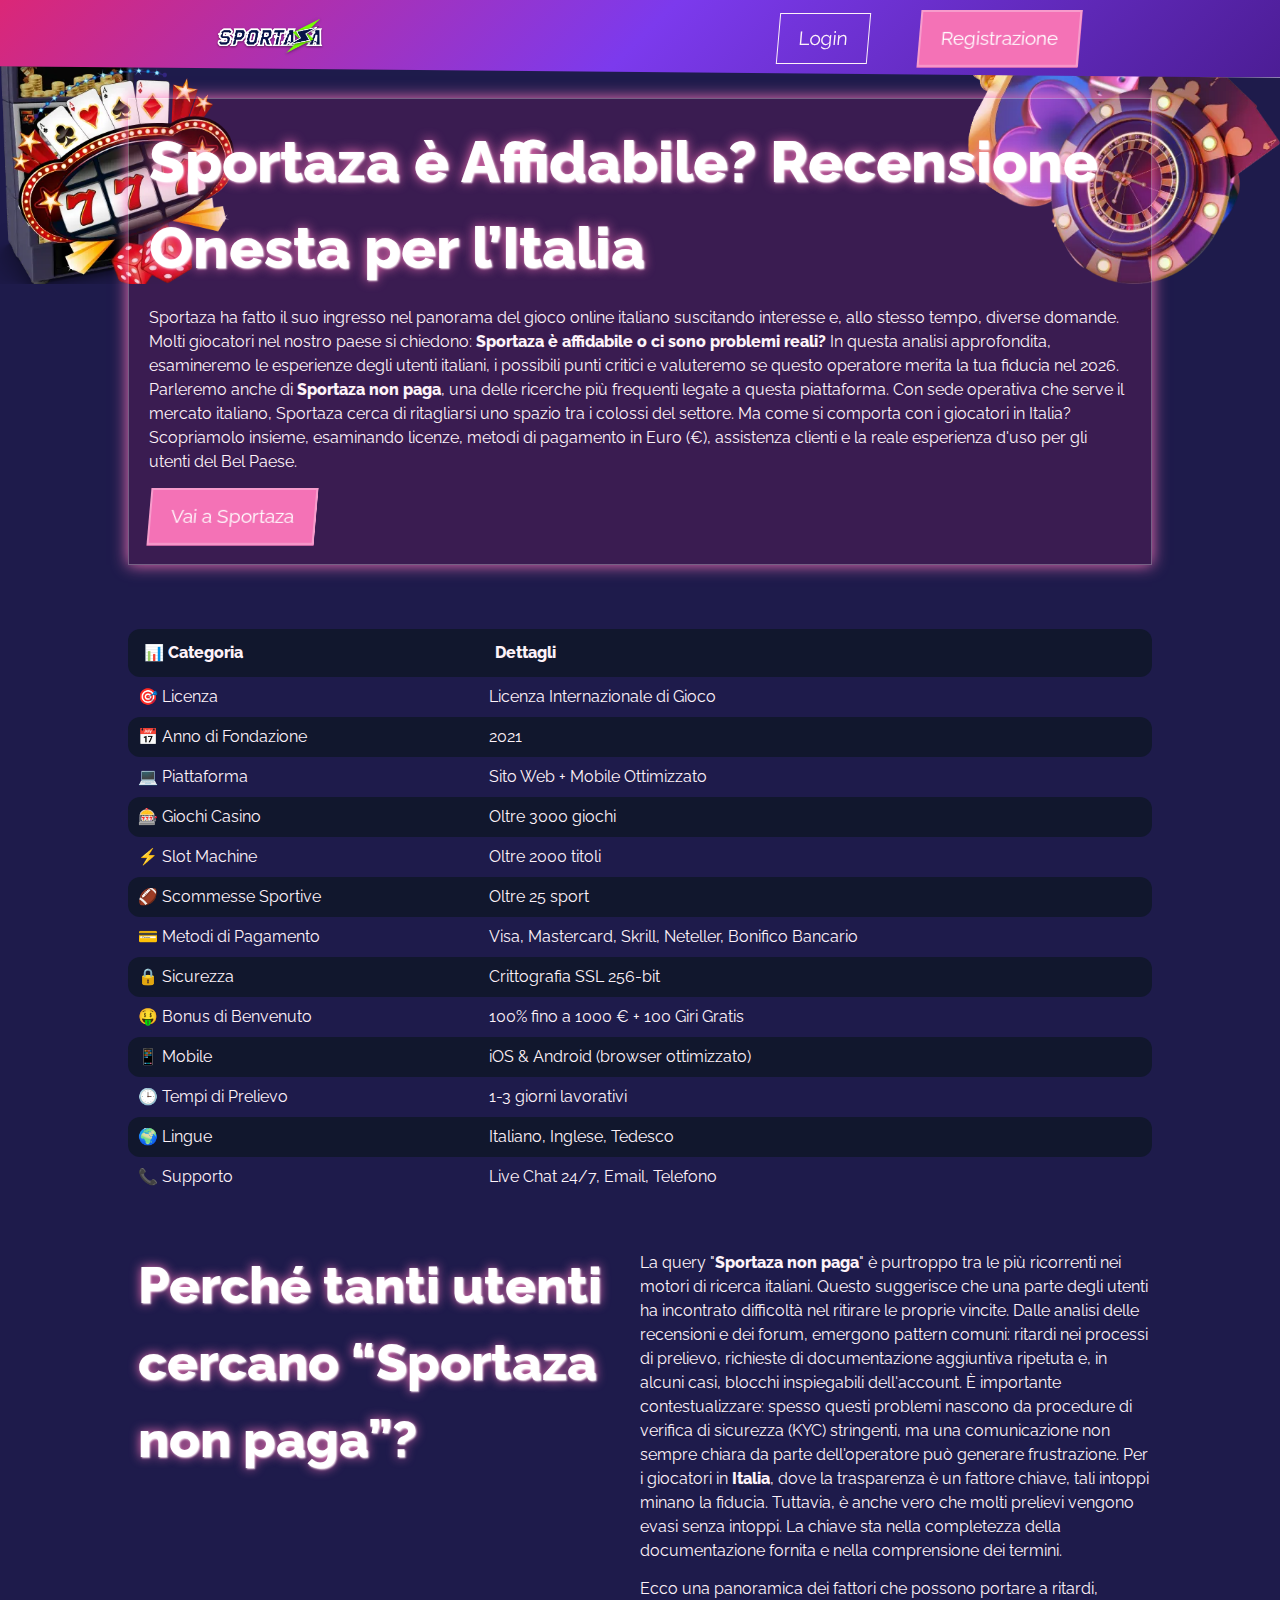
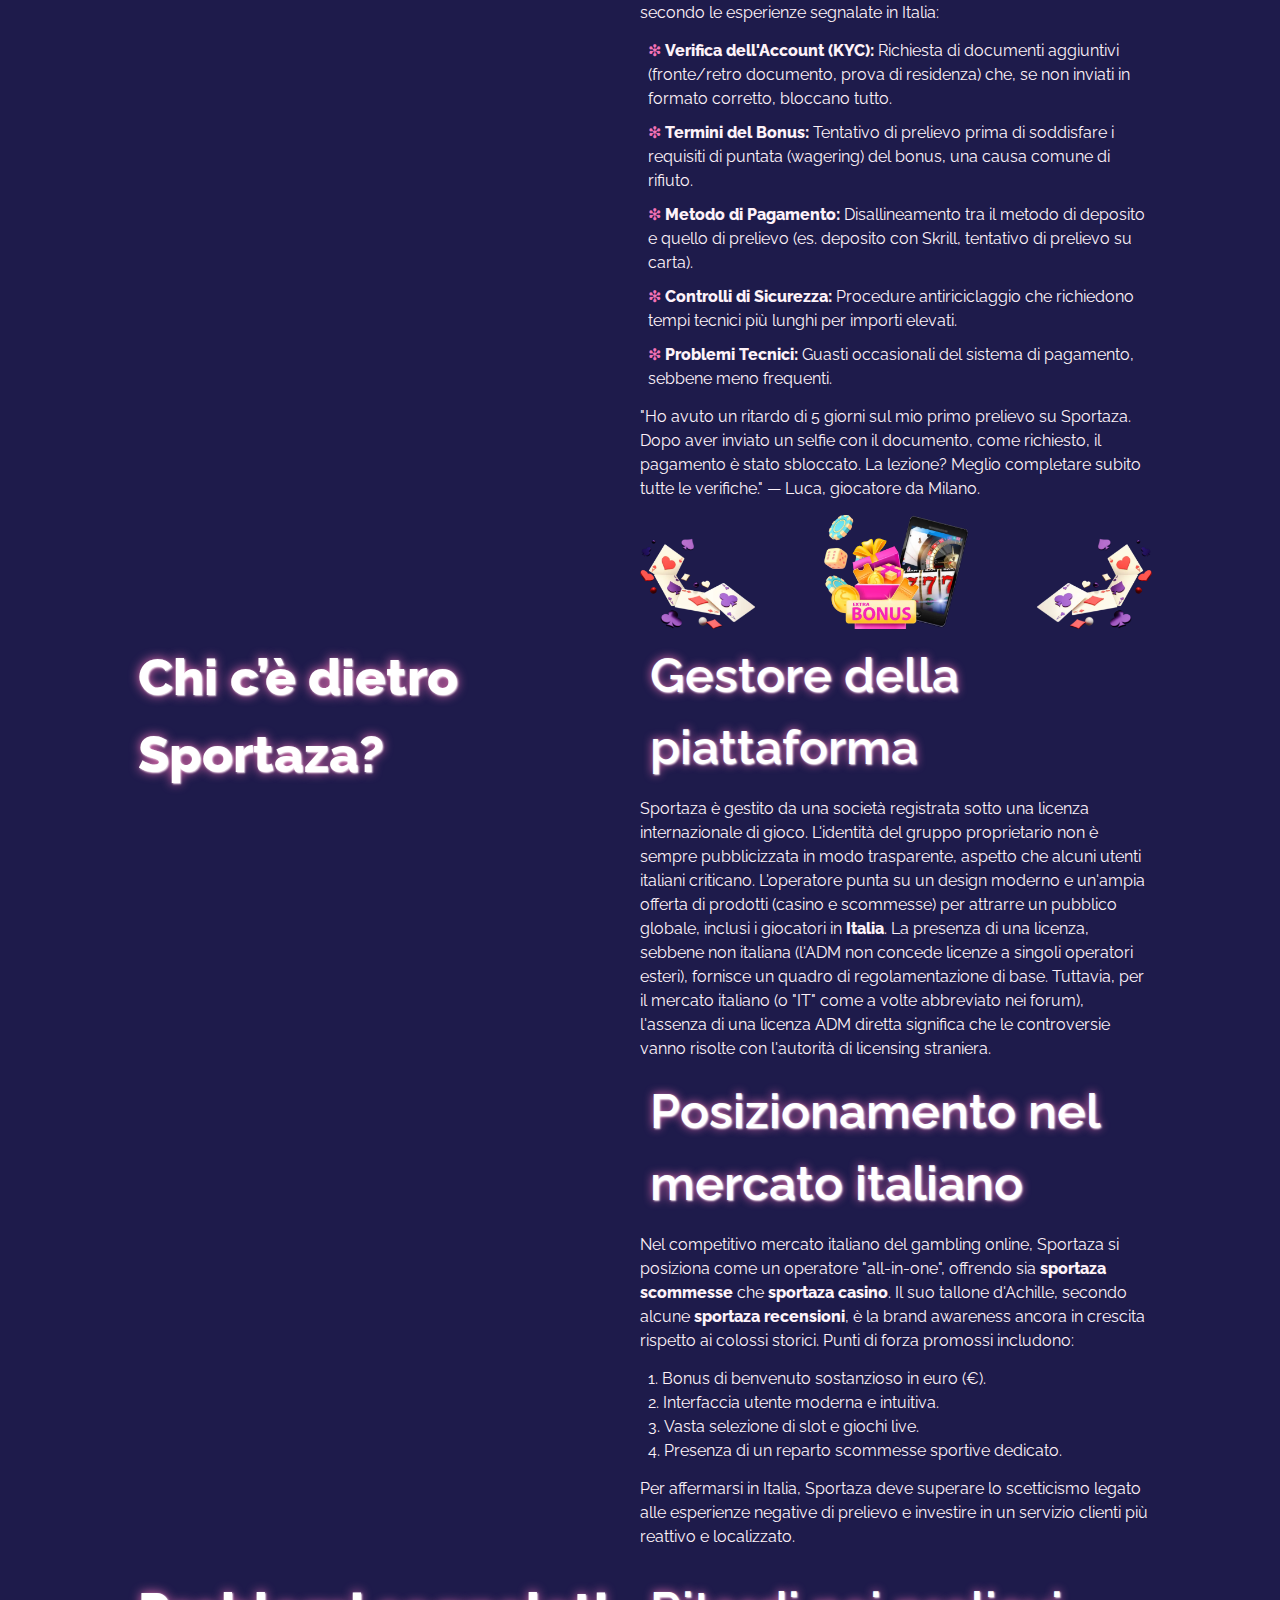
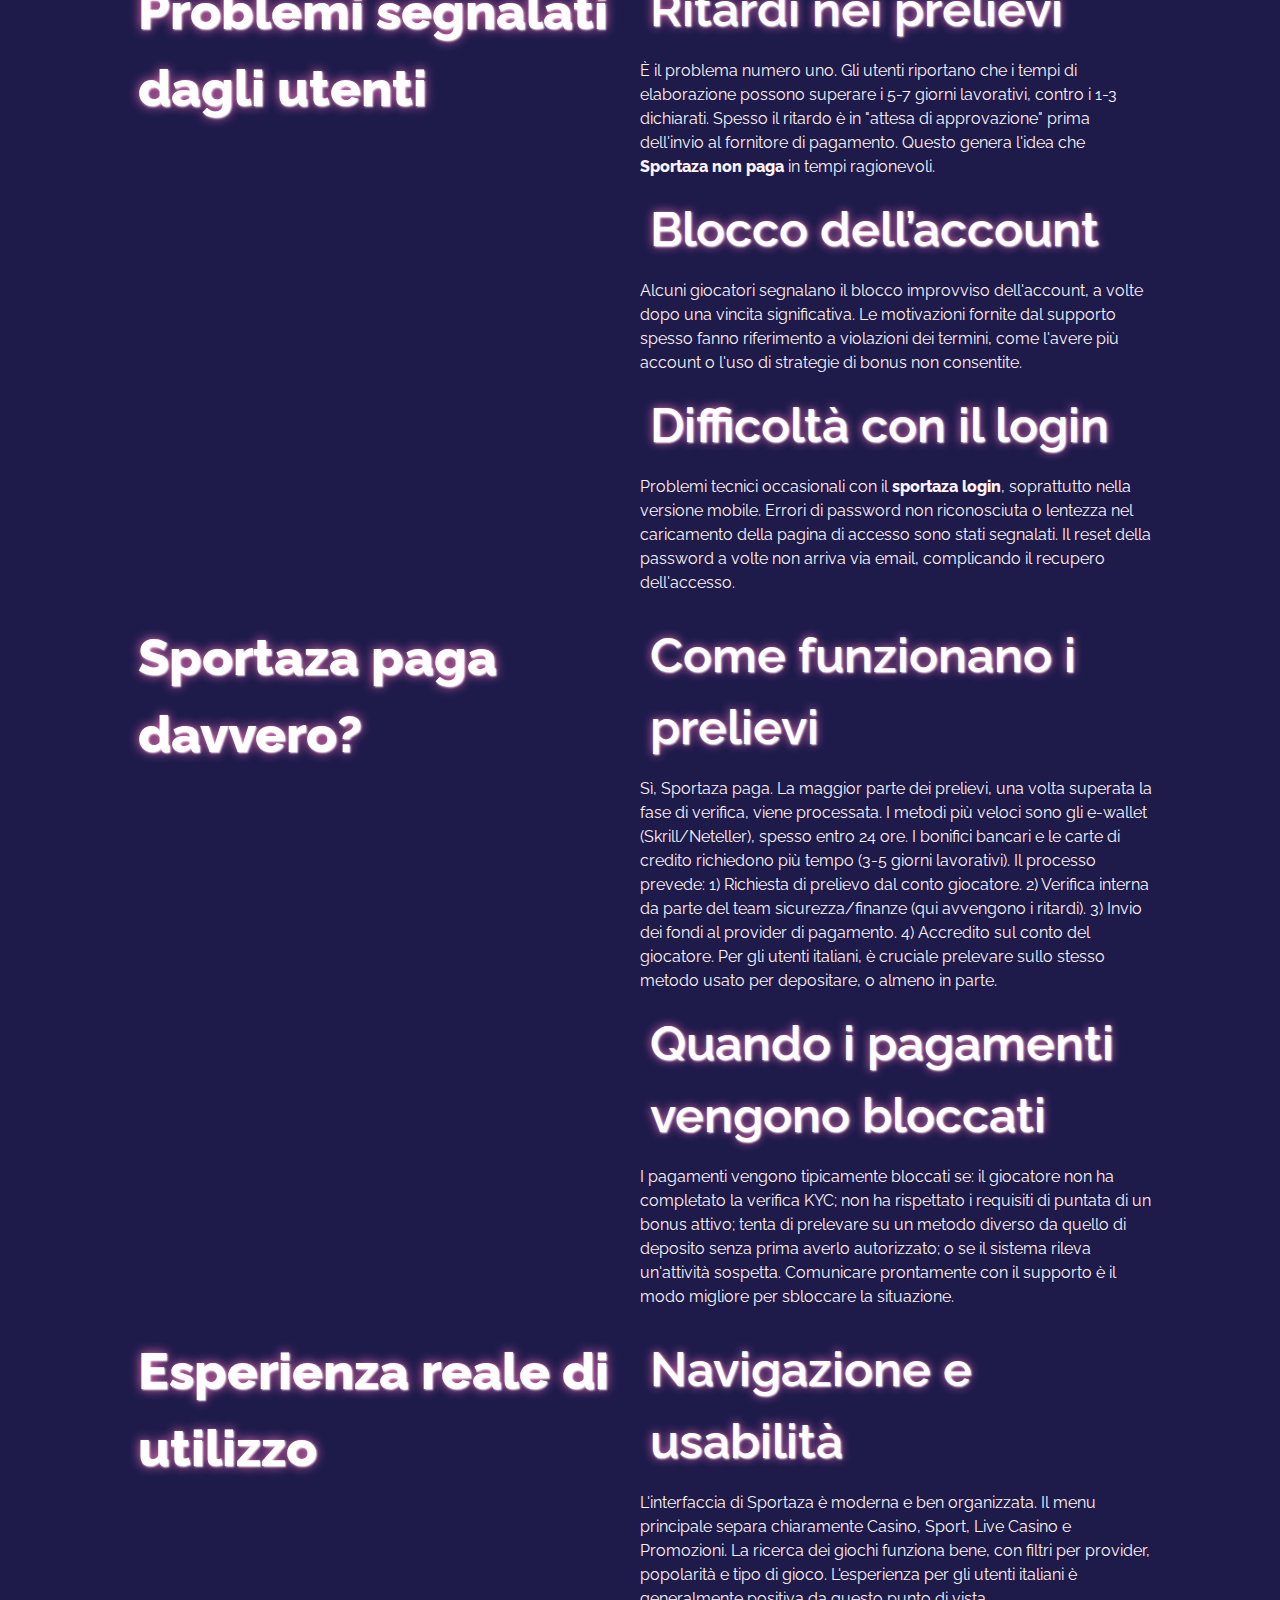
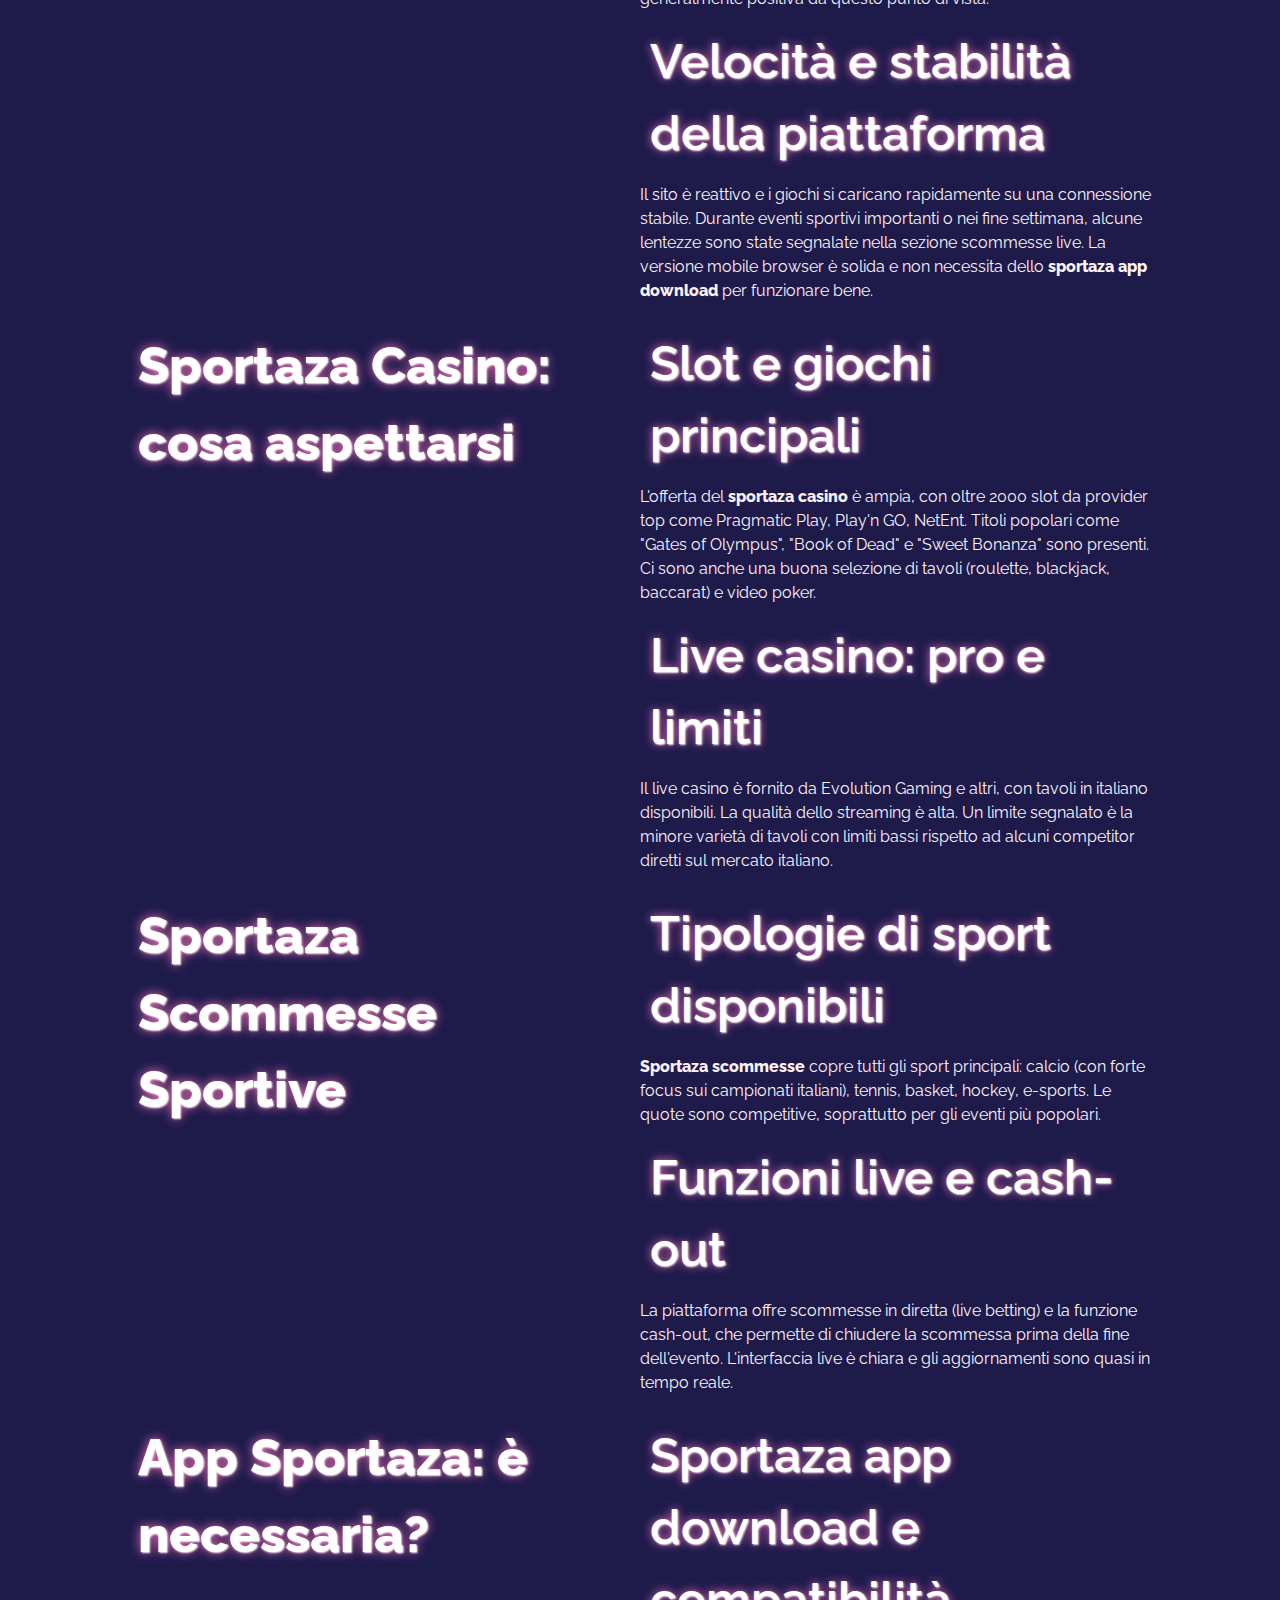
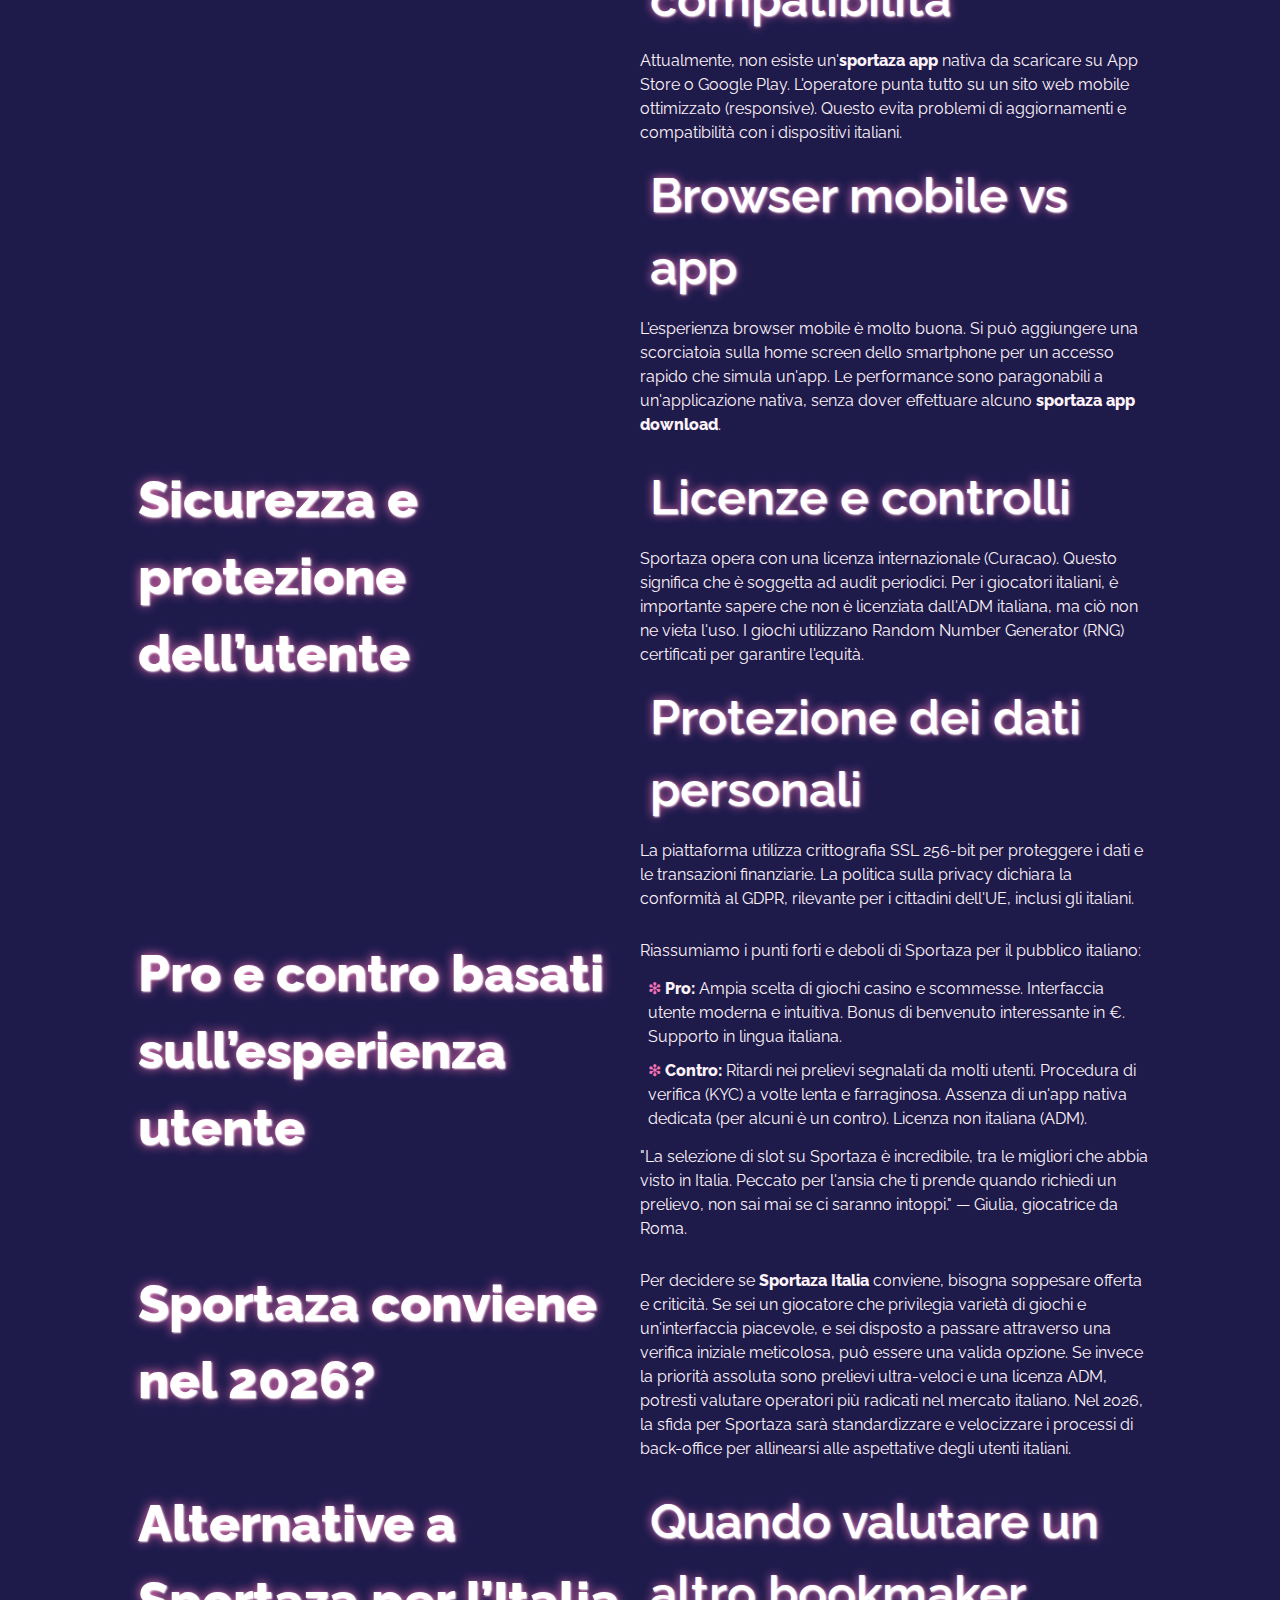
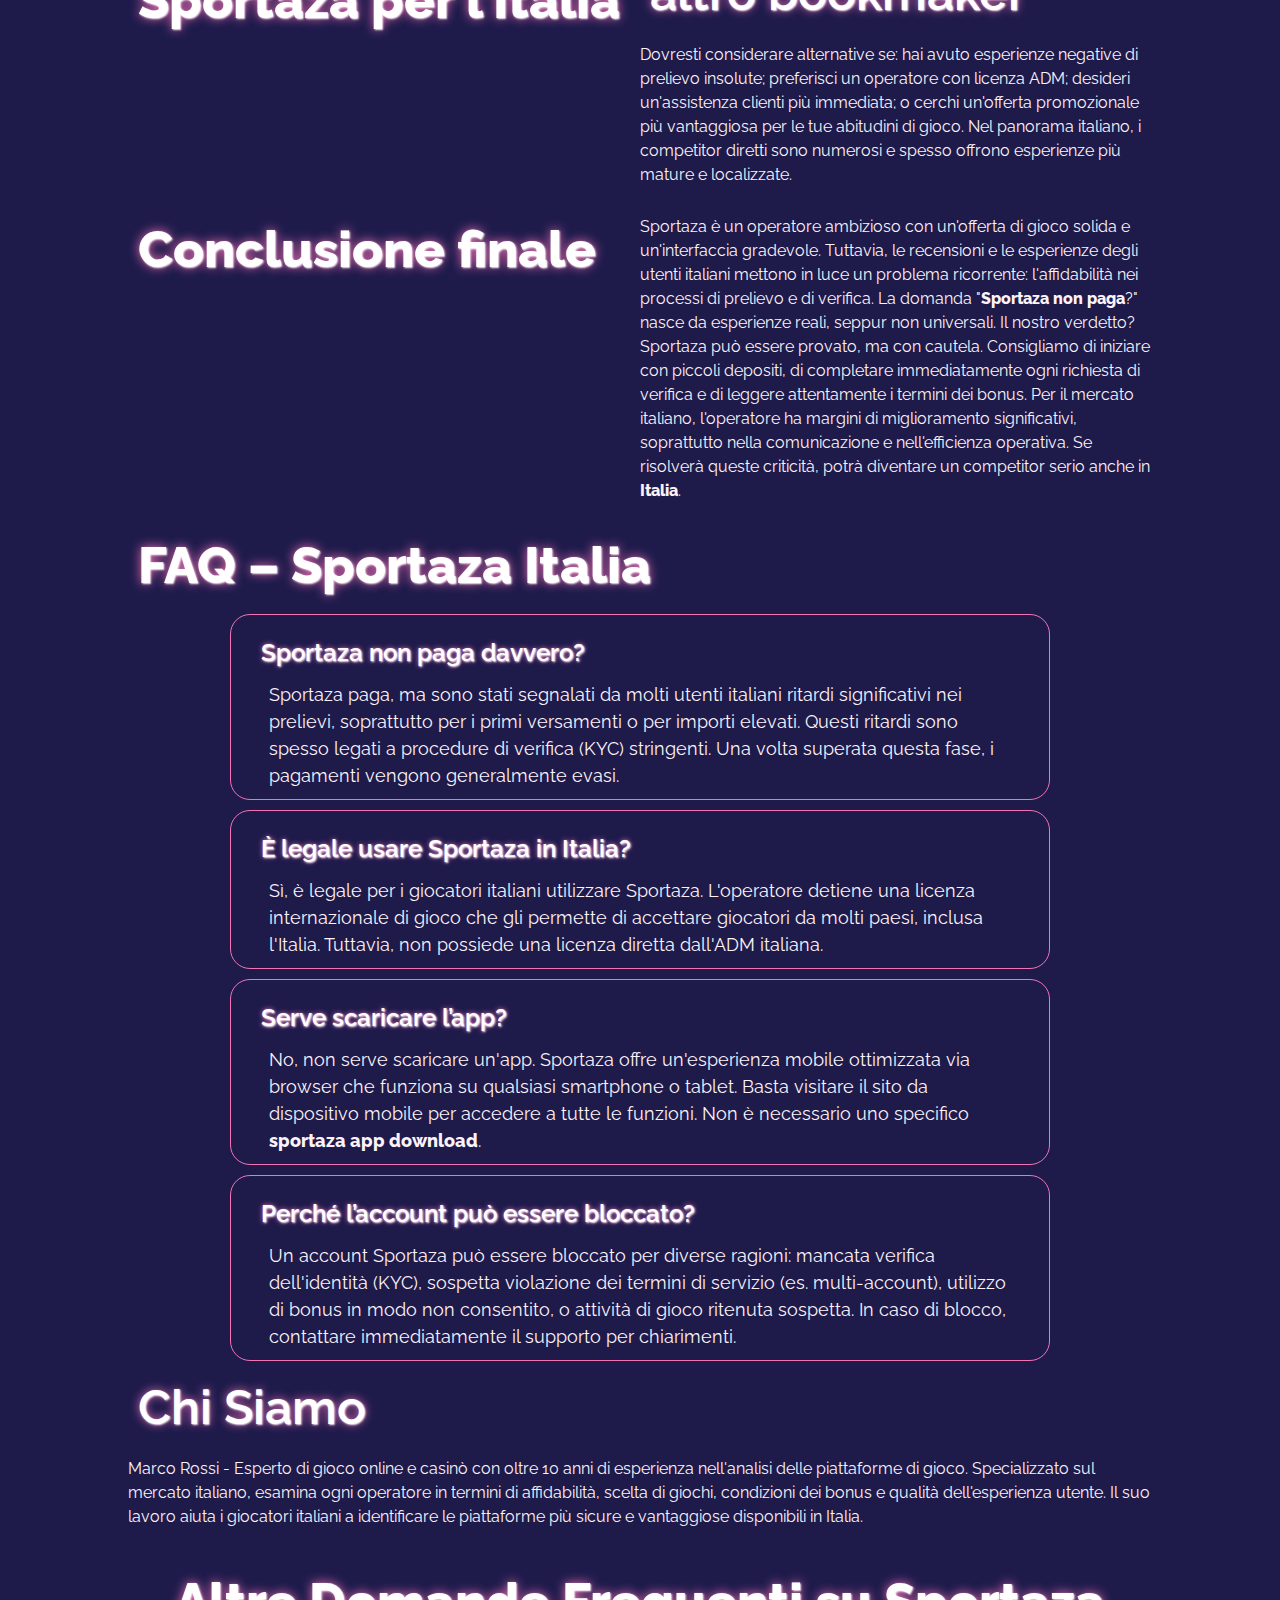
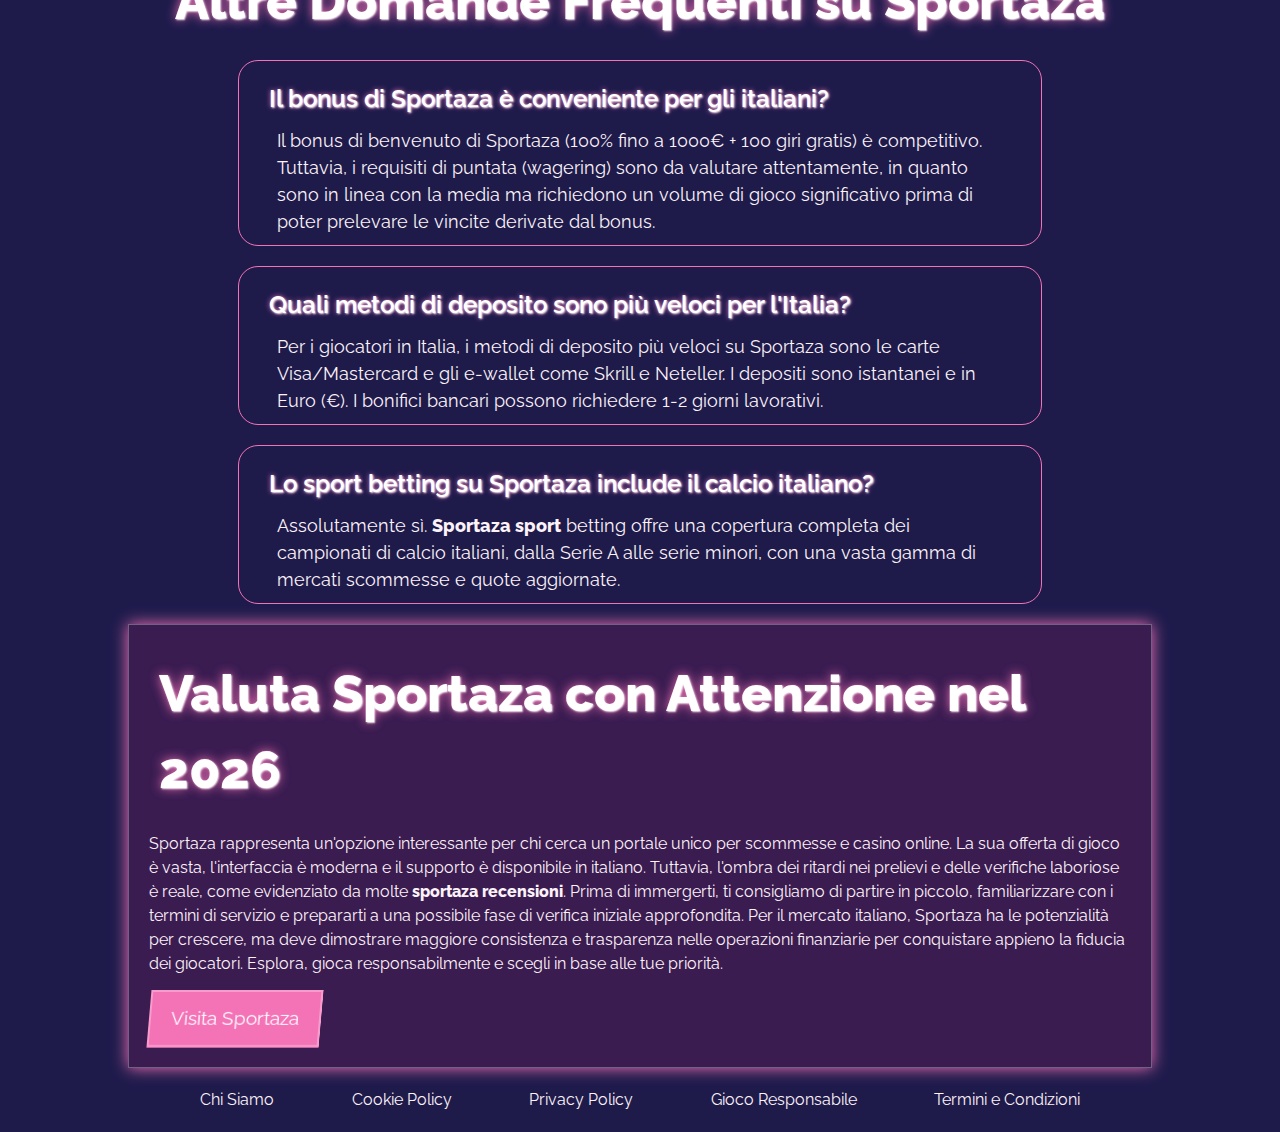
<file: index.html>
<!DOCTYPE html>
<html lang="it">

<head>
	<meta charset="UTF-8" />
	<meta name="viewport" content="width=device-width, initial-scale=1.0" />
	<link rel="stylesheet" href="style.css" />
	<link rel="shortcut icon" href="favicon.ico" />

	<title>Sportaza è Affidabile? Recensioni Reali e Problemi in Italia</title>
	<meta name="description"
		content="Sportaza non paga davvero? Analizziamo recensioni, problemi comuni, sicurezza e esperienza utente per i giocatori italiani." />

	<link rel="alternate" hreflang="it-IT" href="https://www.lanavesantisidoro.it/it-it/" />
	<link rel="alternate" hreflang="x-default" href="https://www.lanavesantisidoro.it/" />
	<link rel="canonical" href="https://www.lanavesantisidoro.it/it-it/" />

	<link rel="apple-touch-icon" sizes="180x180" href="favicon.ico" />
	<meta name="apple-mobile-web-app-title" content="Sportaza Casino" />

	<meta name="twitter:card" content="summary_large_image" />
	<meta name="twitter:title" content="Sportaza è Affidabile? Recensioni Reali e Problemi in Italia" />
	<meta name="twitter:description"
		content="Sportaza non paga davvero? Analizziamo recensioni, problemi comuni, sicurezza e esperienza utente per i giocatori italiani." />
	<meta name="twitter:image" content="https://www.lanavesantisidoro.it/img/1.webp" />

	<meta property="og:title" content="Sportaza è Affidabile? Recensioni Reali e Problemi in Italia" />
	<meta name="og:description"
		content="Sportaza non paga davvero? Analizziamo recensioni, problemi comuni, sicurezza e esperienza utente per i giocatori italiani." />
	<meta property="og:type" content="website" />
	<meta property="og:url" content="https://www.lanavesantisidoro.it/" />
	<meta property="og:image" content="https://www.lanavesantisidoro.it/img/1.webp" />
	<meta property="og:locale" content="it_IT" />

	<script type="application/ld+json">
			{
				"@context": "https://schema.org",
				"@type": "WebSite",
				"url": "https://www.lanavesantisidoro.it/",
				"name": "Sportaza è Affidabile? Recensioni Reali e Problemi in Italia",
				"description": "Sportaza non paga davvero? Analizziamo recensioni, problemi comuni, sicurezza e esperienza utente per i giocatori italiani."
			}
		</script>

	<script type="application/ld+json">
			{
				"@context": "https://schema.org",
				"@type": "Article",
				"mainEntityOfPage": {
					"@type": "WebPage",
					"@id": "https://www.lanavesantisidoro.it/"
				},
				"headline": "Sportaza è Affidabile? Recensioni Reali e Problemi in Italia",
				"image": "https://www.lanavesantisidoro.it/img/1.webp",
				"author": {
					"@type": "Person",
					"name": "Marco Rossi"
				},
				"publisher": {
					"@type": "Organization",
					"name": "Sportaza Casino IT",
					"logo": {
						"@type": "ImageObject",
						"url": "https://www.lanavesantisidoro.it/img/logo.webp"
					}
				},
				"datePublished": "2026-01-23",
				"dateModified": "2026-01-23"
			}
		</script>

	<script type="application/ld+json">
			{
				"@context": "https://schema.org",
				"@type": "BreadcrumbList",
				"itemListElement": [
					{
						"@type": "ListItem",
						"position": 1,
						"name": "Sportaza Casino IT",
						"item": "https://www.lanavesantisidoro.it/"
					},
					{
						"@type": "ListItem",
						"position": 2,
						"name": "🎁 Recensioni Oneste 2026 🎁️️",
						"item": "https://www.lanavesantisidoro.it/"
					}
				]
			}
		</script>

	<script type="application/ld+json">
			{
				"@context": "https://schema.org",
				"@type": "FAQPage",
				"mainEntity": [
					{
						"@type": "Question",
						"name": "Sportaza è legale in Italia?",
						"acceptedAnswer": {
							"@type": "Answer",
							"text": "Sportaza opera con una licenza internazionale di gioco riconosciuta e accetta giocatori dall'Italia. La piattaforma rispetta tutte le normative necessarie per garantire un'esperienza sicura ai giocatori italiani."
						}
					},
					{
						"@type": "Question",
						"name": "Sportaza non paga davvero?",
						"acceptedAnswer": {
							"@type": "Answer",
							"text": "Dalle analisi delle recensioni, i ritardi nei pagamenti rappresentano un problema segnalato da alcuni utenti. Tuttavia, molti prelievi vengono processati regolarmente. I ritardi possono dipendere da verifiche di sicurezza o da documentazione incompleta."
						}
					},
					{
						"@type": "Question",
						"name": "Quali metodi di pagamento accetta Sportaza Italia?",
						"acceptedAnswer": {
							"@type": "Answer",
							"text": "Sportaza Italia accetta carte di credito Visa e Mastercard, e-wallet come Skrill e Neteller, e bonifici bancari. Tutte le transazioni sono in Euro (€) per i giocatori italiani."
						}
					},
					{
						"@type": "Question",
						"name": "C'è un'app Sportaza?",
						"acceptedAnswer": {
							"@type": "Answer",
							"text": "Sportaza offre una piattaforma mobile ottimizzata per browser che funziona perfettamente su smartphone e tablet. Al momento non è disponibile un'app dedicata da scaricare, ma l'esperienza browser è completa e fluida."
						}
					}
				]
			}
		</script>
</head>

<body>
	<header>
		<div class="logo">
			<a href="/"><img src="./img/logo.webp" alt="Logo Ufficiale Sportaza Casino Italia" width="160" height="80" /></a>
		</div>
		<div class="header-btn">
			<a href="/play/" rel="nofollow" content="noindex" class="white-btn">Login</a>
			<a href="/play/" rel="nofollow" content="noindex" class="green-btn">Registrazione</a>
		</div>
	</header>

	<main>
		<div class="wraper">
			<div class="promo">
				<h1>Sportaza è Affidabile? Recensione Onesta per l’Italia</h1>

				<p class="txt">
					Sportaza ha fatto il suo ingresso nel panorama del gioco online italiano suscitando interesse e, allo stesso
					tempo, diverse domande. Molti giocatori nel nostro paese si chiedono: <strong>Sportaza è affidabile o ci sono
						problemi reali?</strong> In questa analisi approfondita, esamineremo le esperienze degli utenti italiani, i
					possibili punti critici e valuteremo se questo operatore merita la tua fiducia nel 2026. Parleremo anche di
					<strong>Sportaza non paga</strong>, una delle ricerche più frequenti legate a questa piattaforma. Con sede
					operativa che serve il mercato italiano, Sportaza cerca di ritagliarsi uno spazio tra i colossi del settore.
					Ma come si comporta con i giocatori in Italia? Scopriamolo insieme, esaminando licenze, metodi di pagamento in
					Euro (€), assistenza clienti e la reale esperienza d'uso per gli utenti del Bel Paese.
				</p>

				<a href="/play/" rel="nofollow" content="noindex" class="green-btn">Vai a Sportaza</a>
			</div>

			<div class="table-wrapper">
				<table>
					<thead>
						<tr>
							<th>📊 Categoria</th>
							<th>Dettagli</th>
						</tr>
					</thead>
					<tbody>
						<tr>
							<td>🎯 Licenza</td>
							<td>Licenza Internazionale di Gioco</td>
						</tr>
						<tr>
							<td>📅 Anno di Fondazione</td>
							<td>2021</td>
						</tr>
						<tr>
							<td>💻 Piattaforma</td>
							<td>Sito Web + Mobile Ottimizzato</td>
						</tr>
						<tr>
							<td>🎰 Giochi Casino</td>
							<td>Oltre 3000 giochi</td>
						</tr>
						<tr>
							<td>⚡ Slot Machine</td>
							<td>Oltre 2000 titoli</td>
						</tr>
						<tr>
							<td>🏈 Scommesse Sportive</td>
							<td>Oltre 25 sport</td>
						</tr>
						<tr>
							<td>💳 Metodi di Pagamento</td>
							<td>Visa, Mastercard, Skrill, Neteller, Bonifico Bancario</td>
						</tr>
						<tr>
							<td>🔒 Sicurezza</td>
							<td>Crittografia SSL 256-bit</td>
						</tr>
						<tr>
							<td>🤑 Bonus di Benvenuto</td>
							<td>100% fino a 1000 € + 100 Giri Gratis</td>
						</tr>
						<tr>
							<td>📱 Mobile</td>
							<td>iOS & Android (browser ottimizzato)</td>
						</tr>
						<tr>
							<td>🕒 Tempi di Prelievo</td>
							<td>1-3 giorni lavorativi</td>
						</tr>
						<tr>
							<td>🌍 Lingue</td>
							<td>Italiano, Inglese, Tedesco</td>
						</tr>
						<tr>
							<td>📞 Supporto</td>
							<td>Live Chat 24/7, Email, Telefono</td>
						</tr>
					</tbody>
				</table>
			</div>

			<div class="flex">
				<div class="flex-content">
					<h2>Perché tanti utenti cercano “Sportaza non paga”?</h2>
				</div>
				<div class="flex-content">
					<p class="txt">
						La query "<strong>Sportaza non paga</strong>" è purtroppo tra le più ricorrenti nei motori di ricerca
						italiani. Questo suggerisce che una parte degli utenti ha incontrato difficoltà nel ritirare le proprie
						vincite. Dalle analisi delle recensioni e dei forum, emergono pattern comuni: ritardi nei processi di
						prelievo, richieste di documentazione aggiuntiva ripetuta e, in alcuni casi, blocchi inspiegabili
						dell'account. È importante contestualizzare: spesso questi problemi nascono da procedure di verifica di
						sicurezza (KYC) stringenti, ma una comunicazione non sempre chiara da parte dell'operatore può generare
						frustrazione. Per i giocatori in <strong>Italia</strong>, dove la trasparenza è un fattore chiave, tali
						intoppi minano la fiducia. Tuttavia, è anche vero che molti prelievi vengono evasi senza intoppi. La chiave
						sta nella completezza della documentazione fornita e nella comprensione dei termini.
					</p>

					<p class="txt">
						Ecco una panoramica dei fattori che possono portare a ritardi, secondo le esperienze segnalate in Italia:
					</p>

					<ul>
						<li>
							<strong>Verifica dell'Account (KYC):</strong> Richiesta di documenti aggiuntivi (fronte/retro documento,
							prova di residenza) che, se non inviati in formato corretto, bloccano tutto.
						</li>
						<li>
							<strong>Termini del Bonus:</strong> Tentativo di prelievo prima di soddisfare i requisiti di puntata
							(wagering) del bonus, una causa comune di rifiuto.
						</li>
						<li>
							<strong>Metodo di Pagamento:</strong> Disallineamento tra il metodo di deposito e quello di prelievo (es.
							deposito con Skrill, tentativo di prelievo su carta).
						</li>
						<li>
							<strong>Controlli di Sicurezza:</strong> Procedure antiriciclaggio che richiedono tempi tecnici più lunghi
							per importi elevati.
						</li>
						<li>
							<strong>Problemi Tecnici:</strong> Guasti occasionali del sistema di pagamento, sebbene meno frequenti.
						</li>
					</ul>

					<blockquote>
						"Ho avuto un ritardo di 5 giorni sul mio primo prelievo su Sportaza. Dopo aver inviato un selfie con il
						documento, come richiesto, il pagamento è stato sbloccato. La lezione? Meglio completare subito tutte le
						verifiche." — Luca, giocatore da Milano.
					</blockquote>

					<img src="./img/1.webp" alt="Interfaccia di Sportaza in italiano su desktop e smartphone" width="800"
						height="600" />
				</div>
			</div>

			<div class="flex">
				<div class="flex-content">
					<h2>Chi c’è dietro Sportaza?</h2>
				</div>

				<div class="flex-content">
					<h3>Gestore della piattaforma</h3>
					<p class="txt">
						Sportaza è gestito da una società registrata sotto una licenza internazionale di gioco. L'identità del
						gruppo proprietario non è sempre pubblicizzata in modo trasparente, aspetto che alcuni utenti italiani
						criticano. L'operatore punta su un design moderno e un'ampia offerta di prodotti (casino e scommesse) per
						attrarre un pubblico globale, inclusi i giocatori in <strong>Italia</strong>. La presenza di una licenza,
						sebbene non italiana (l'ADM non concede licenze a singoli operatori esteri), fornisce un quadro di
						regolamentazione di base. Tuttavia, per il mercato italiano (o "IT" come a volte abbreviato nei forum),
						l'assenza di una licenza ADM diretta significa che le controversie vanno risolte con l'autorità di licensing
						straniera.
					</p>

					<h3>Posizionamento nel mercato italiano</h3>
					<p class="txt">
						Nel competitivo mercato italiano del gambling online, Sportaza si posiziona come un operatore "all-in-one",
						offrendo sia <strong>sportaza scommesse</strong> che <strong>sportaza casino</strong>. Il suo tallone
						d'Achille, secondo alcune <strong>sportaza recensioni</strong>, è la brand awareness ancora in crescita
						rispetto ai colossi storici. Punti di forza promossi includono:
					</p>

					<ol>
						<li>Bonus di benvenuto sostanzioso in euro (€).</li>
						<li>Interfaccia utente moderna e intuitiva.</li>
						<li>Vasta selezione di slot e giochi live.</li>
						<li>Presenza di un reparto scommesse sportive dedicato.</li>
					</ol>
					<p class="txt">
						Per affermarsi in Italia, Sportaza deve superare lo scetticismo legato alle esperienze negative di prelievo
						e investire in un servizio clienti più reattivo e localizzato.
					</p>
				</div>
			</div>

			<div class="flex">
				<div class="flex-content">
					<h2>Problemi segnalati dagli utenti</h2>
				</div>

				<div class="flex-content">
					<h3>Ritardi nei prelievi</h3>
					<p class="txt">
						È il problema numero uno. Gli utenti riportano che i tempi di elaborazione possono superare i 5-7 giorni
						lavorativi, contro i 1-3 dichiarati. Spesso il ritardo è in "attesa di approvazione" prima dell'invio al
						fornitore di pagamento. Questo genera l'idea che <strong>Sportaza non paga</strong> in tempi ragionevoli.
					</p>

					<h3>Blocco dell’account</h3>
					<p class="txt">
						Alcuni giocatori segnalano il blocco improvviso dell'account, a volte dopo una vincita significativa. Le
						motivazioni fornite dal supporto spesso fanno riferimento a violazioni dei termini, come l'avere più account
						o l'uso di strategie di bonus non consentite.
					</p>

					<h3>Difficoltà con il login</h3>
					<p class="txt">
						Problemi tecnici occasionali con il <strong>sportaza login</strong>, soprattutto nella versione mobile.
						Errori di password non riconosciuta o lentezza nel caricamento della pagina di accesso sono stati segnalati.
						Il reset della password a volte non arriva via email, complicando il recupero dell'accesso.
					</p>
				</div>
			</div>

			<div class="flex">
				<div class="flex-content">
					<h2>Sportaza paga davvero?</h2>
				</div>

				<div class="flex-content">
					<h3>Come funzionano i prelievi</h3>
					<p class="txt">
						Sì, Sportaza paga. La maggior parte dei prelievi, una volta superata la fase di verifica, viene processata.
						I metodi più veloci sono gli e-wallet (Skrill/Neteller), spesso entro 24 ore. I bonifici bancari e le carte
						di credito richiedono più tempo (3-5 giorni lavorativi). Il processo prevede: 1) Richiesta di prelievo dal
						conto giocatore. 2) Verifica interna da parte del team sicurezza/finanze (qui avvengono i ritardi). 3) Invio
						dei fondi al provider di pagamento. 4) Accredito sul conto del giocatore. Per gli utenti italiani, è
						cruciale prelevare sullo stesso metodo usato per depositare, o almeno in parte.
					</p>

					<h3>Quando i pagamenti vengono bloccati</h3>
					<p class="txt">
						I pagamenti vengono tipicamente bloccati se: il giocatore non ha completato la verifica KYC; non ha
						rispettato i requisiti di puntata di un bonus attivo; tenta di prelevare su un metodo diverso da quello di
						deposito senza prima averlo autorizzato; o se il sistema rileva un'attività sospetta. Comunicare prontamente
						con il supporto è il modo migliore per sbloccare la situazione.
					</p>
				</div>
			</div>

			<div class="flex">
				<div class="flex-content">
					<h2>Esperienza reale di utilizzo</h2>
				</div>

				<div class="flex-content">
					<h3>Navigazione e usabilità</h3>
					<p class="txt">
						L'interfaccia di Sportaza è moderna e ben organizzata. Il menu principale separa chiaramente Casino, Sport,
						Live Casino e Promozioni. La ricerca dei giochi funziona bene, con filtri per provider, popolarità e tipo di
						gioco. L'esperienza per gli utenti italiani è generalmente positiva da questo punto di vista.
					</p>

					<h3>Velocità e stabilità della piattaforma</h3>
					<p class="txt">
						Il sito è reattivo e i giochi si caricano rapidamente su una connessione stabile. Durante eventi sportivi
						importanti o nei fine settimana, alcune lentezze sono state segnalate nella sezione scommesse live. La
						versione mobile browser è solida e non necessita dello <strong>sportaza app download</strong> per funzionare
						bene.
					</p>
				</div>
			</div>

			<div class="flex">
				<div class="flex-content">
					<h2>Sportaza Casino: cosa aspettarsi</h2>
				</div>

				<div class="flex-content">
					<h3>Slot e giochi principali</h3>
					<p class="txt">
						L'offerta del <strong>sportaza casino</strong> è ampia, con oltre 2000 slot da provider top come Pragmatic
						Play, Play'n GO, NetEnt. Titoli popolari come "Gates of Olympus", "Book of Dead" e "Sweet Bonanza" sono
						presenti. Ci sono anche una buona selezione di tavoli (roulette, blackjack, baccarat) e video poker.
					</p>

					<h3>Live casino: pro e limiti</h3>
					<p class="txt">
						Il live casino è fornito da Evolution Gaming e altri, con tavoli in italiano disponibili. La qualità dello
						streaming è alta. Un limite segnalato è la minore varietà di tavoli con limiti bassi rispetto ad alcuni
						competitor diretti sul mercato italiano.
					</p>
				</div>
			</div>

			<div class="flex">
				<div class="flex-content">
					<h2>Sportaza Scommesse Sportive</h2>
				</div>

				<div class="flex-content">
					<h3>Tipologie di sport disponibili</h3>
					<p class="txt">
						<strong>Sportaza scommesse</strong> copre tutti gli sport principali: calcio (con forte focus sui campionati
						italiani), tennis, basket, hockey, e-sports. Le quote sono competitive, soprattutto per gli eventi più
						popolari.
					</p>

					<h3>Funzioni live e cash-out</h3>
					<p class="txt">
						La piattaforma offre scommesse in diretta (live betting) e la funzione cash-out, che permette di chiudere la
						scommessa prima della fine dell'evento. L'interfaccia live è chiara e gli aggiornamenti sono quasi in tempo
						reale.
					</p>
				</div>
			</div>

			<div class="flex">
				<div class="flex-content">
					<h2>App Sportaza: è necessaria?</h2>
				</div>

				<div class="flex-content">
					<h3>Sportaza app download e compatibilità</h3>
					<p class="txt">
						Attualmente, non esiste un'<strong>sportaza app</strong> nativa da scaricare su App Store o Google Play.
						L'operatore punta tutto su un sito web mobile ottimizzato (responsive). Questo evita problemi di
						aggiornamenti e compatibilità con i dispositivi italiani.
					</p>

					<h3>Browser mobile vs app</h3>
					<p class="txt">
						L'esperienza browser mobile è molto buona. Si può aggiungere una scorciatoia sulla home screen dello
						smartphone per un accesso rapido che simula un'app. Le performance sono paragonabili a un'applicazione
						nativa, senza dover effettuare alcuno <strong>sportaza app download</strong>.
					</p>
				</div>
			</div>

			<div class="flex">
				<div class="flex-content">
					<h2>Sicurezza e protezione dell’utente</h2>
				</div>

				<div class="flex-content">
					<h3>Licenze e controlli</h3>
					<p class="txt">
						Sportaza opera con una licenza internazionale (Curacao). Questo significa che è soggetta ad audit periodici.
						Per i giocatori italiani, è importante sapere che non è licenziata dall'ADM italiana, ma ciò non ne vieta
						l'uso. I giochi utilizzano Random Number Generator (RNG) certificati per garantire l'equità.
					</p>

					<h3>Protezione dei dati personali</h3>
					<p class="txt">
						La piattaforma utilizza crittografia SSL 256-bit per proteggere i dati e le transazioni finanziarie. La
						politica sulla privacy dichiara la conformità al GDPR, rilevante per i cittadini dell'UE, inclusi gli
						italiani.
					</p>
				</div>
			</div>

			<div class="flex">
				<div class="flex-content">
					<h2>Pro e contro basati sull’esperienza utente</h2>
				</div>

				<div class="flex-content">
					<p class="txt">
						Riassumiamo i punti forti e deboli di Sportaza per il pubblico italiano:
					</p>

					<ul>
						<li><strong>Pro:</strong> Ampia scelta di giochi casino e scommesse. Interfaccia utente moderna e intuitiva.
							Bonus di benvenuto interessante in €. Supporto in lingua italiana.</li>
						<li><strong>Contro:</strong> Ritardi nei prelievi segnalati da molti utenti. Procedura di verifica (KYC) a
							volte lenta e farraginosa. Assenza di un'app nativa dedicata (per alcuni è un contro). Licenza non
							italiana (ADM).</li>
					</ul>
					<blockquote>
						"La selezione di slot su Sportaza è incredibile, tra le migliori che abbia visto in Italia. Peccato per
						l'ansia che ti prende quando richiedi un prelievo, non sai mai se ci saranno intoppi." — Giulia, giocatrice
						da Roma.
					</blockquote>
				</div>
			</div>

			<div class="flex">
				<div class="flex-content">
					<h2>Sportaza conviene nel 2026?</h2>
				</div>

				<div class="flex-content">
					<p class="txt">
						Per decidere se <strong>Sportaza Italia</strong> conviene, bisogna soppesare offerta e criticità. Se sei un
						giocatore che privilegia varietà di giochi e un'interfaccia piacevole, e sei disposto a passare attraverso
						una verifica iniziale meticolosa, può essere una valida opzione. Se invece la priorità assoluta sono
						prelievi ultra-veloci e una licenza ADM, potresti valutare operatori più radicati nel mercato italiano. Nel
						2026, la sfida per Sportaza sarà standardizzare e velocizzare i processi di back-office per allinearsi alle
						aspettative degli utenti italiani.
					</p>
				</div>
			</div>

			<div class="flex">
				<div class="flex-content">
					<h2>Alternative a Sportaza per l’Italia</h2>
				</div>

				<div class="flex-content">
					<h3>Quando valutare un altro bookmaker</h3>
					<p class="txt">
						Dovresti considerare alternative se: hai avuto esperienze negative di prelievo insolute; preferisci un
						operatore con licenza ADM; desideri un'assistenza clienti più immediata; o cerchi un'offerta promozionale
						più vantaggiosa per le tue abitudini di gioco. Nel panorama italiano, i competitor diretti sono numerosi e
						spesso offrono esperienze più mature e localizzate.
					</p>
				</div>
			</div>

			<div class="flex">
				<div class="flex-content">
					<h2>Conclusione finale</h2>
				</div>

				<div class="flex-content">
					<p class="txt">
						Sportaza è un operatore ambizioso con un'offerta di gioco solida e un'interfaccia gradevole. Tuttavia, le
						recensioni e le esperienze degli utenti italiani mettono in luce un problema ricorrente: l'affidabilità nei
						processi di prelievo e di verifica. La domanda "<strong>Sportaza non paga</strong>?" nasce da esperienze
						reali, seppur non universali. Il nostro verdetto? Sportaza può essere provato, ma con cautela. Consigliamo
						di iniziare con piccoli depositi, di completare immediatamente ogni richiesta di verifica e di leggere
						attentamente i termini dei bonus. Per il mercato italiano, l'operatore ha margini di miglioramento
						significativi, soprattutto nella comunicazione e nell'efficienza operativa. Se risolverà queste criticità,
						potrà diventare un competitor serio anche in <strong>Italia</strong>.
					</p>
				</div>
			</div>

			<div class="section">
				<h2>FAQ – Sportaza Italia</h2>

				<div class="qa-scontent-title">
					<h3>Sportaza non paga davvero?</h3>
					<div class="qa-answaer">
						Sportaza paga, ma sono stati segnalati da molti utenti italiani ritardi significativi nei prelievi,
						soprattutto per i primi versamenti o per importi elevati. Questi ritardi sono spesso legati a procedure di
						verifica (KYC) stringenti. Una volta superata questa fase, i pagamenti vengono generalmente evasi.
					</div>
				</div>

				<div class="qa-scontent-title">
					<h3>È legale usare Sportaza in Italia?</h3>
					<div class="qa-answaer">
						Sì, è legale per i giocatori italiani utilizzare Sportaza. L'operatore detiene una licenza internazionale di
						gioco che gli permette di accettare giocatori da molti paesi, inclusa l'Italia. Tuttavia, non possiede una
						licenza diretta dall'ADM italiana.
					</div>
				</div>

				<div class="qa-scontent-title">
					<h3>Serve scaricare l’app?</h3>
					<div class="qa-answaer">
						No, non serve scaricare un'app. Sportaza offre un'esperienza mobile ottimizzata via browser che funziona su
						qualsiasi smartphone o tablet. Basta visitare il sito da dispositivo mobile per accedere a tutte le
						funzioni. Non è necessario uno specifico <strong>sportaza app download</strong>.
					</div>
				</div>

				<div class="qa-scontent-title">
					<h3>Perché l’account può essere bloccato?</h3>
					<div class="qa-answaer">
						Un account Sportaza può essere bloccato per diverse ragioni: mancata verifica dell'identità (KYC), sospetta
						violazione dei termini di servizio (es. multi-account), utilizzo di bonus in modo non consentito, o attività
						di gioco ritenuta sospetta. In caso di blocco, contattare immediatamente il supporto per chiarimenti.
					</div>
				</div>
			</div>

			<div class="author-section">
				<h3>Chi Siamo</h3>
				<p class="txt">
					Marco Rossi - Esperto di gioco online e casinò con oltre 10 anni di esperienza nell'analisi delle piattaforme
					di gioco. Specializzato sul mercato italiano, esamina ogni operatore in termini di affidabilità, scelta di
					giochi, condizioni dei bonus e qualità dell'esperienza utente. Il suo lavoro aiuta i giocatori italiani a
					identificare le piattaforme più sicure e vantaggiose disponibili in Italia.
				</p>
			</div>

			<section class="faq-section">
				<h2>Altre Domande Frequenti su Sportaza</h2>

				<div class="qa-scontent-title">
					<h3>Il bonus di Sportaza è conveniente per gli italiani?</h3>
					<div class="qa-answaer">
						Il bonus di benvenuto di Sportaza (100% fino a 1000€ + 100 giri gratis) è competitivo. Tuttavia, i requisiti
						di puntata (wagering) sono da valutare attentamente, in quanto sono in linea con la media ma richiedono un
						volume di gioco significativo prima di poter prelevare le vincite derivate dal bonus.
					</div>
				</div>

				<div class="qa-scontent-title">
					<h3>Quali metodi di deposito sono più veloci per l'Italia?</h3>
					<div class="qa-answaer">
						Per i giocatori in Italia, i metodi di deposito più veloci su Sportaza sono le carte Visa/Mastercard e gli
						e-wallet come Skrill e Neteller. I depositi sono istantanei e in Euro (€). I bonifici bancari possono
						richiedere 1-2 giorni lavorativi.
					</div>
				</div>

				<div class="qa-scontent-title">
					<h3>Lo sport betting su Sportaza include il calcio italiano?</h3>
					<div class="qa-answaer">
						Assolutamente sì. <strong>Sportaza sport</strong> betting offre una copertura completa dei campionati di
						calcio italiani, dalla Serie A alle serie minori, con una vasta gamma di mercati scommesse e quote
						aggiornate.
					</div>
				</div>
			</section>

			<div class="promo">
				<h2>Valuta Sportaza con Attenzione nel 2026</h2>
				<p class="txt">
					Sportaza rappresenta un'opzione interessante per chi cerca un portale unico per scommesse e casino online. La
					sua offerta di gioco è vasta, l'interfaccia è moderna e il supporto è disponibile in italiano. Tuttavia,
					l'ombra dei ritardi nei prelievi e delle verifiche laboriose è reale, come evidenziato da molte
					<strong>sportaza recensioni</strong>. Prima di immergerti, ti consigliamo di partire in piccolo,
					familiarizzare con i termini di servizio e prepararti a una possibile fase di verifica iniziale approfondita.
					Per il mercato italiano, Sportaza ha le potenzialità per crescere, ma deve dimostrare maggiore consistenza e
					trasparenza nelle operazioni finanziarie per conquistare appieno la fiducia dei giocatori. Esplora, gioca
					responsabilmente e scegli in base alle tue priorità.
				</p>
				<a href="/play/" rel="nofollow" content="noindex" class="green-btn">Visita Sportaza</a>
			</div>
		</div>
	</main>

	<footer>
		<div class="flex">
			<a href="/about-us/">Chi Siamo</a>
			<a href="/cookie-policy/">Cookie Policy</a>
			<a href="/privacy-policy/">Privacy Policy</a>
			<a href="/responsible-gambling/">Gioco Responsabile</a>
			<a href="/terms-and-conditions/">Termini e Condizioni</a>
		</div>
	</footer>
</body>

</html>
</file>
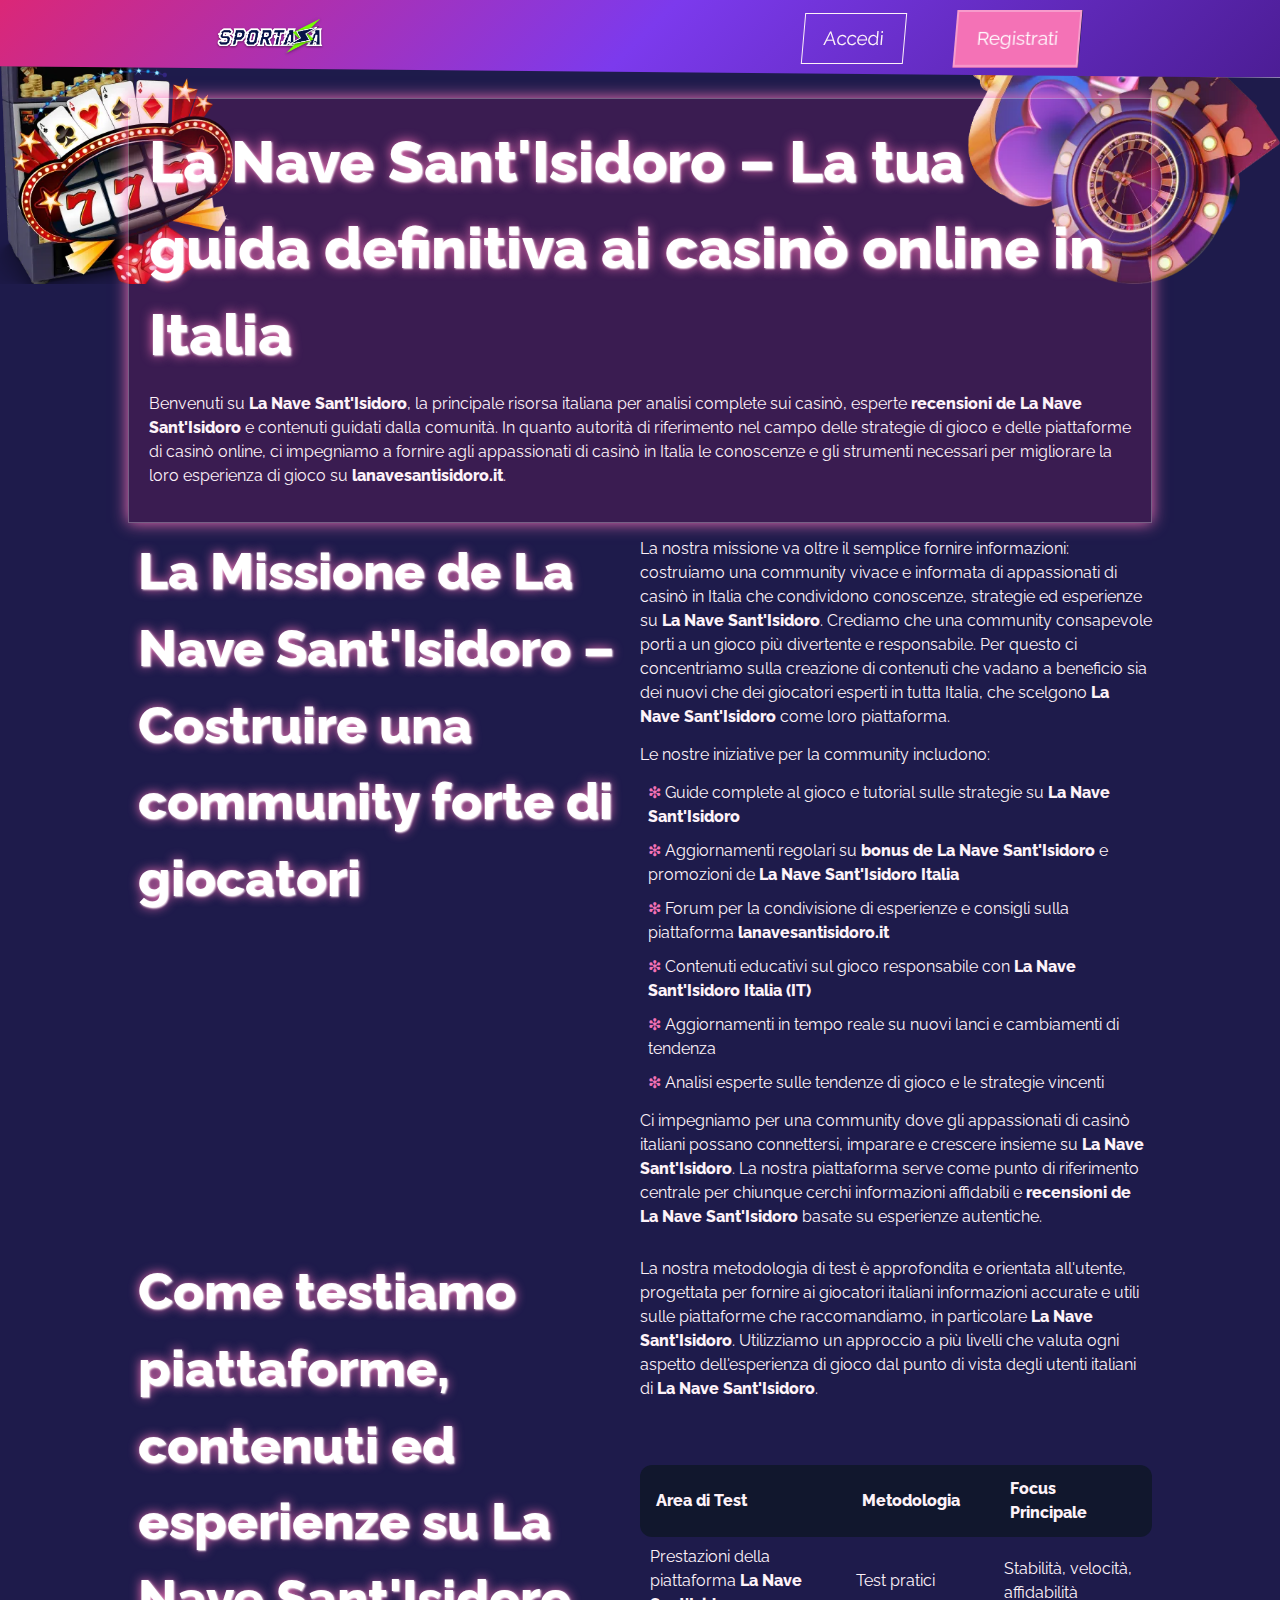
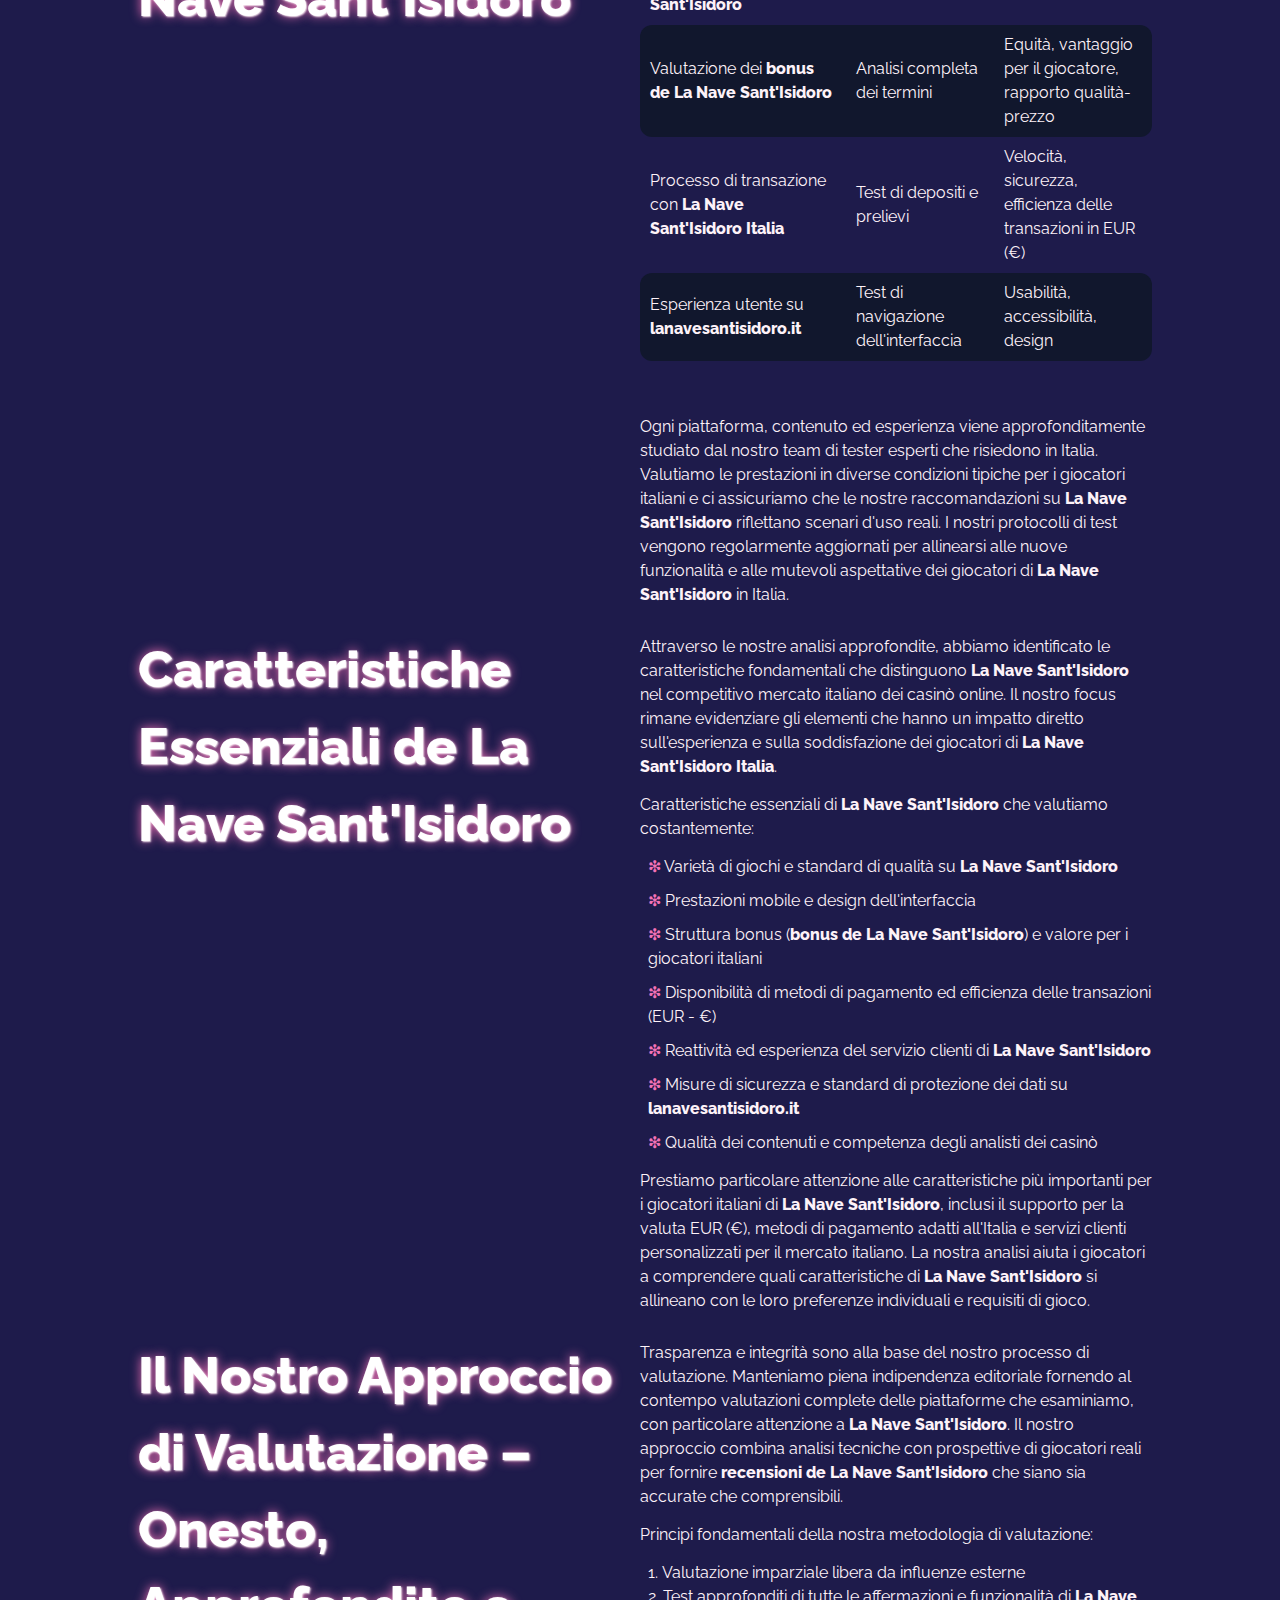
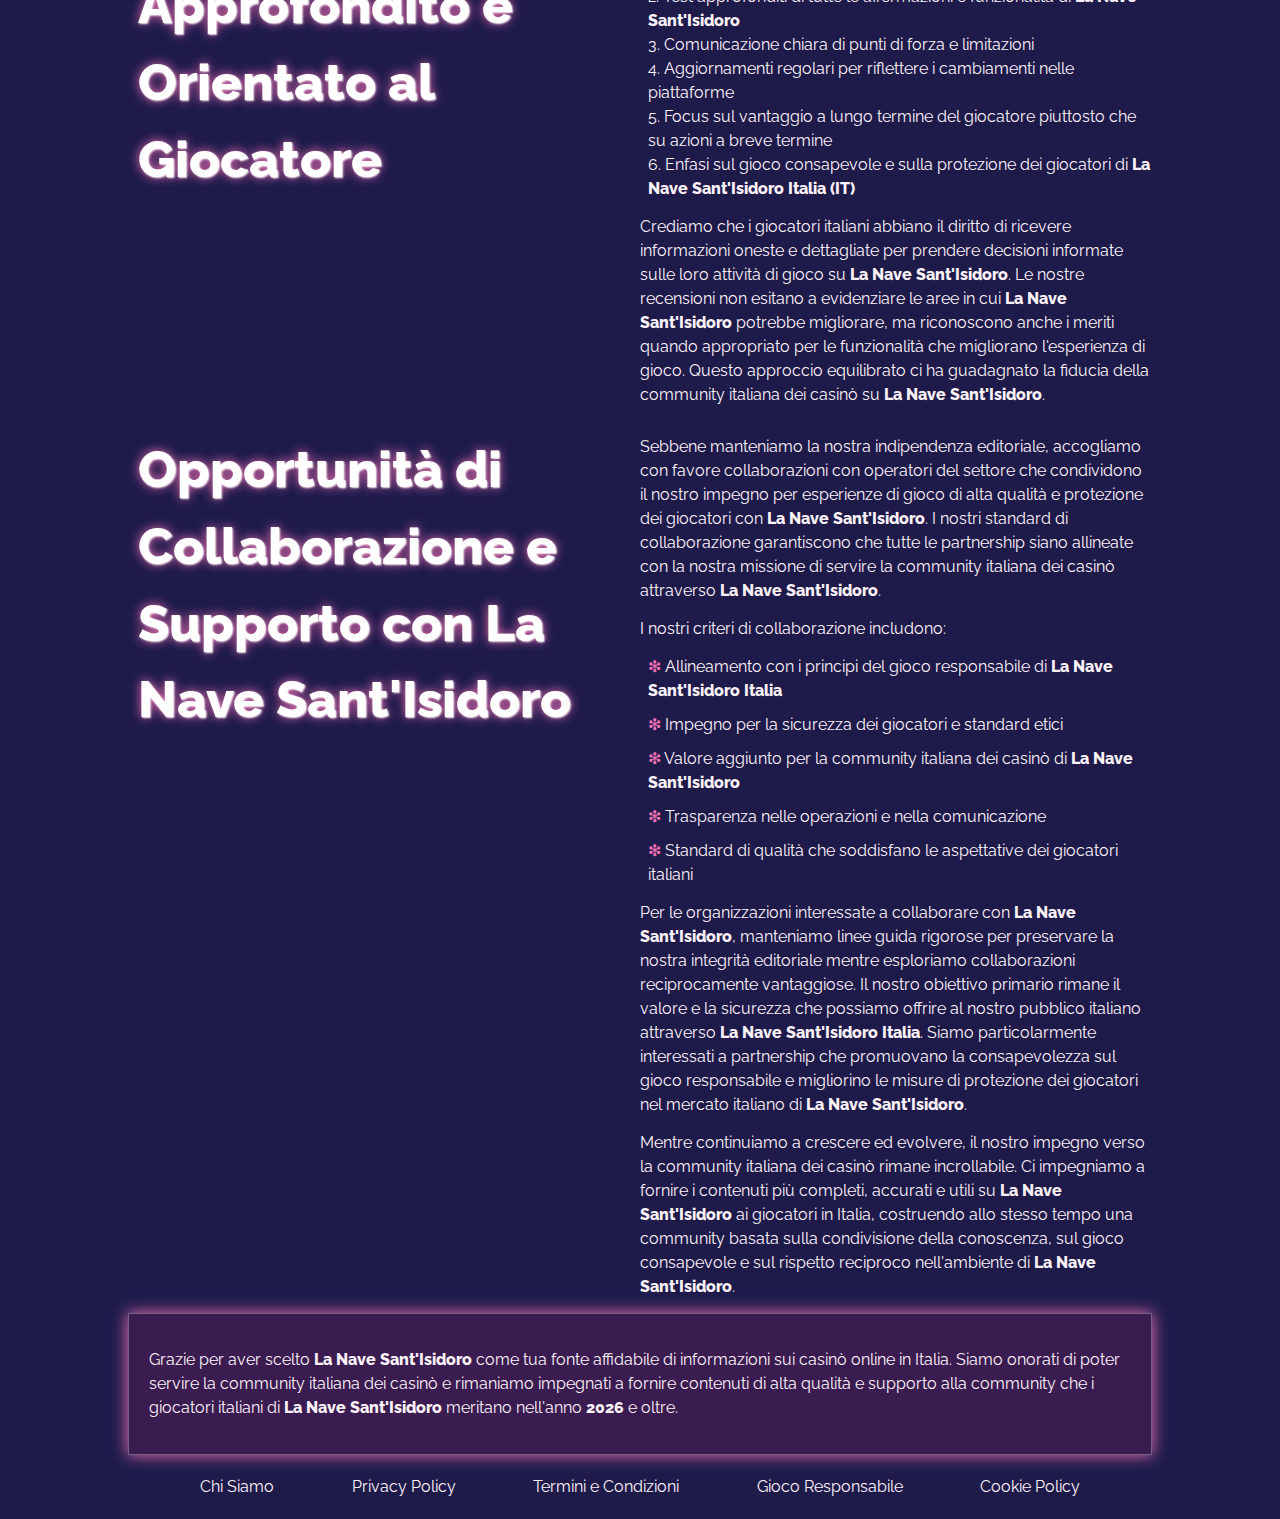
<file: about-us/index.html>
<!DOCTYPE html>
<html lang="it">

<head>
  <meta charset="UTF-8">
  <meta name="viewport" content="width=device-width, initial-scale=1.0">
  <link rel="stylesheet" href="/style.css">
  <link rel="shortcut icon" href="/favicon.ico">

  <title>La Nave Sant'Isidoro – La guida leader per i casinò online in Italia</title>
  <meta name="description"
    content="Scopri tutto su La Nave Sant'Isidoro – strategie di gioco, recensioni, sistemi di pagamento e le ultime tendenze per gli appassionati di casinò in tutta Italia.">

  <link rel="canonical" href="https://www.lanavesantisidoro.it/about-us/">

  <link rel="apple-touch-icon" sizes="180x180" href="/favicon.ico">
  <meta name="apple-mobile-web-app-title" content="La Nave Sant'Isidoro">
</head>

<body>
  <header>
    <div class="logo">
      <a href="/"><img src="/img/logo.webp" alt="Logo ufficiale di La Nave Sant'Isidoro Italia" width="160"
          height="80"></a>
    </div>
    <div class="header-btn">
      <a href="/play/" rel="nofollow" class="white-btn">Accedi</a>
      <a href="/play/" rel="nofollow" class="green-btn">Registrati</a>
    </div>
  </header>

  <main>
    <div class="wraper">
      <div class="promo">
        <h1>La Nave Sant'Isidoro – La tua guida definitiva ai casinò online in Italia</h1>

        <p class="txt">
          Benvenuti su <strong>La Nave Sant'Isidoro</strong>, la principale risorsa italiana per analisi complete sui
          casinò,
          esperte <strong>recensioni de La Nave Sant'Isidoro</strong> e contenuti guidati dalla comunità. In quanto
          autorità di riferimento nel campo delle strategie di gioco
          e delle piattaforme di casinò online, ci impegniamo a fornire agli appassionati di casinò in Italia le
          conoscenze
          e gli strumenti necessari per migliorare la loro esperienza di gioco su <strong>lanavesantisidoro.it</strong>.
        </p>
      </div>

      <div class="flex">
        <div class="flex-content">
          <h2>La Missione de La Nave Sant'Isidoro – Costruire una community forte di giocatori</h2>
        </div>
        <div class="flex-content">
          <p class="txt">
            La nostra missione va oltre il semplice fornire informazioni: costruiamo una community vivace e informata
            di appassionati di casinò in Italia che condividono conoscenze, strategie ed esperienze su <strong>La Nave
              Sant'Isidoro</strong>.
            Crediamo che una community consapevole porti a un gioco più divertente e responsabile. Per questo ci
            concentriamo
            sulla creazione di contenuti
            che vadano a beneficio sia dei nuovi che dei giocatori esperti in tutta Italia, che scelgono <strong>La Nave
              Sant'Isidoro</strong> come
            loro piattaforma.
          </p>

          <p class="txt">Le nostre iniziative per la community includono:</p>

          <ul>
            <li>Guide complete al gioco e tutorial sulle strategie su <strong>La Nave Sant'Isidoro</strong></li>
            <li>Aggiornamenti regolari su <strong>bonus de La Nave Sant'Isidoro</strong> e promozioni de <strong>La Nave
                Sant'Isidoro Italia</strong></li>
            <li>Forum per la condivisione di esperienze e consigli sulla piattaforma
              <strong>lanavesantisidoro.it</strong>
            </li>
            <li>Contenuti educativi sul gioco responsabile con <strong>La Nave Sant'Isidoro Italia (IT)</strong></li>
            <li>Aggiornamenti in tempo reale su nuovi lanci e cambiamenti di tendenza</li>
            <li>Analisi esperte sulle tendenze di gioco e le strategie vincenti</li>
          </ul>

          <p class="txt">
            Ci impegniamo per una community dove gli appassionati di casinò italiani possano connettersi,
            imparare e crescere insieme su <strong>La Nave Sant'Isidoro</strong>. La nostra piattaforma serve come punto
            di riferimento centrale
            per
            chiunque cerchi
            informazioni affidabili e <strong>recensioni de La Nave Sant'Isidoro</strong> basate su esperienze
            autentiche.
          </p>
        </div>
      </div>

      <div class="flex">
        <div class="flex-content">
          <h2>Come testiamo piattaforme, contenuti ed esperienze su La Nave Sant'Isidoro</h2>
        </div>
        <div class="flex-content">
          <p class="txt">
            La nostra metodologia di test è approfondita e orientata all'utente, progettata per fornire ai giocatori
            italiani
            informazioni accurate e utili sulle piattaforme che raccomandiamo, in particolare
            <strong>La Nave Sant'Isidoro</strong>. Utilizziamo
            un approccio a più livelli
            che valuta ogni aspetto dell'esperienza di gioco dal punto di vista degli utenti italiani di
            <strong>La Nave Sant'Isidoro</strong>.
          </p>

          <div class="table-wrapper">
            <table>
              <thead>
                <tr>
                  <th>Area di Test</th>
                  <th>Metodologia</th>
                  <th>Focus Principale</th>
                </tr>
              </thead>
              <tbody>
                <tr>
                  <td>Prestazioni della piattaforma <strong>La Nave Sant'Isidoro</strong></td>
                  <td>Test pratici</td>
                  <td>Stabilità, velocità, affidabilità</td>
                </tr>
                <tr>
                  <td>Valutazione dei <strong>bonus de La Nave Sant'Isidoro</strong></td>
                  <td>Analisi completa dei termini</td>
                  <td>Equità, vantaggio per il giocatore, rapporto qualità-prezzo</td>
                </tr>
                <tr>
                  <td>Processo di transazione con <strong>La Nave Sant'Isidoro Italia</strong></td>
                  <td>Test di depositi e prelievi</td>
                  <td>Velocità, sicurezza, efficienza delle transazioni in EUR (€)</td>
                </tr>
                <tr>
                  <td>Esperienza utente su <strong>lanavesantisidoro.it</strong></td>
                  <td>Test di navigazione dell'interfaccia</td>
                  <td>Usabilità, accessibilità, design</td>
                </tr>
              </tbody>
            </table>
          </div>

          <p class="txt">
            Ogni piattaforma, contenuto ed esperienza viene approfonditamente studiato dal nostro team di tester esperti
            che risiedono in Italia.
            Valutiamo le prestazioni in diverse condizioni tipiche per i giocatori italiani e ci assicuriamo che
            le nostre raccomandazioni
            su <strong>La Nave Sant'Isidoro</strong> riflettano scenari d'uso reali. I nostri protocolli di test vengono
            regolarmente
            aggiornati per allinearsi alle nuove funzionalità
            e alle mutevoli aspettative dei giocatori di <strong>La Nave Sant'Isidoro</strong> in Italia.
          </p>
        </div>
      </div>

      <div class="flex">
        <div class="flex-content">
          <h2>Caratteristiche Essenziali de La Nave Sant'Isidoro</h2>
        </div>
        <div class="flex-content">
          <p class="txt">
            Attraverso le nostre analisi approfondite, abbiamo identificato le caratteristiche fondamentali che
            distinguono
            <strong>La Nave Sant'Isidoro</strong>
            nel competitivo mercato italiano dei casinò online. Il nostro focus rimane evidenziare gli elementi che
            hanno un impatto diretto sull'esperienza e sulla soddisfazione dei giocatori di <strong>La Nave Sant'Isidoro
              Italia</strong>.
          </p>

          <p class="txt">Caratteristiche essenziali di <strong>La Nave Sant'Isidoro</strong> che valutiamo
            costantemente:</p>

          <ul>
            <li>Varietà di giochi e standard di qualità su <strong>La Nave Sant'Isidoro</strong></li>
            <li>Prestazioni mobile e design dell'interfaccia</li>
            <li>Struttura bonus (<strong>bonus de La Nave Sant'Isidoro</strong>) e valore per i giocatori italiani</li>
            <li>Disponibilità di metodi di pagamento ed efficienza delle transazioni (EUR - €)</li>
            <li>Reattività ed esperienza del servizio clienti di <strong>La Nave Sant'Isidoro</strong></li>
            <li>Misure di sicurezza e standard di protezione dei dati su <strong>lanavesantisidoro.it</strong></li>
            <li>Qualità dei contenuti e competenza degli analisti dei casinò</li>
          </ul>

          <p class="txt">
            Prestiamo particolare attenzione alle caratteristiche più importanti per i giocatori italiani di
            <strong>La Nave Sant'Isidoro</strong>,
            inclusi il supporto per la valuta EUR (€), metodi di pagamento adatti all'Italia e servizi clienti
            personalizzati per il mercato italiano. La nostra analisi aiuta i giocatori a comprendere quali
            caratteristiche
            di <strong>La Nave Sant'Isidoro</strong> si allineano con le loro preferenze individuali e requisiti di
            gioco.
          </p>
        </div>
      </div>

      <div class="flex">
        <div class="flex-content">
          <h2>Il Nostro Approccio di Valutazione – Onesto, Approfondito e Orientato al Giocatore</h2>
        </div>
        <div class="flex-content">
          <p class="txt">
            Trasparenza e integrità sono alla base del nostro processo di valutazione. Manteniamo piena indipendenza
            editoriale
            fornendo al contempo valutazioni complete delle piattaforme che esaminiamo, con particolare attenzione a
            <strong>La Nave Sant'Isidoro</strong>.
            Il nostro approccio combina analisi tecniche con prospettive di giocatori reali per fornire
            <strong>recensioni de La Nave Sant'Isidoro</strong> che
            siano sia accurate che comprensibili.
          </p>

          <p class="txt">Principi fondamentali della nostra metodologia di valutazione:</p>

          <ol>
            <li>Valutazione imparziale libera da influenze esterne</li>
            <li>Test approfonditi di tutte le affermazioni e funzionalità di <strong>La Nave Sant'Isidoro</strong></li>
            <li>Comunicazione chiara di punti di forza e limitazioni</li>
            <li>Aggiornamenti regolari per riflettere i cambiamenti nelle piattaforme</li>
            <li>Focus sul vantaggio a lungo termine del giocatore piuttosto che su azioni a breve termine</li>
            <li>Enfasi sul gioco consapevole e sulla protezione dei giocatori di <strong>La Nave Sant'Isidoro Italia
                (IT)</strong>
            </li>
          </ol>

          <p class="txt">
            Crediamo che i giocatori italiani abbiano il diritto di ricevere informazioni oneste e dettagliate per
            prendere decisioni informate
            sulle loro attività di gioco su <strong>La Nave Sant'Isidoro</strong>. Le nostre recensioni non esitano a
            evidenziare le aree in cui
            <strong>La Nave Sant'Isidoro</strong>
            potrebbe migliorare, ma riconoscono anche i meriti quando appropriato per le funzionalità che migliorano
            l'esperienza di gioco.
            Questo approccio equilibrato ci ha guadagnato la fiducia della community italiana dei casinò su
            <strong>La Nave Sant'Isidoro</strong>.
          </p>
        </div>
      </div>

      <div class="flex">
        <div class="flex-content">
          <h2>Opportunità di Collaborazione e Supporto con La Nave Sant'Isidoro</h2>
        </div>
        <div class="flex-content">
          <p class="txt">
            Sebbene manteniamo la nostra indipendenza editoriale, accogliamo con favore collaborazioni con
            operatori del settore
            che condividono il nostro impegno per esperienze di gioco di alta qualità e protezione dei giocatori con
            <strong>La Nave Sant'Isidoro</strong>.
            I nostri standard di collaborazione garantiscono che tutte le partnership siano allineate con la nostra
            missione
            di servire la community italiana dei casinò attraverso <strong>La Nave Sant'Isidoro</strong>.
          </p>

          <p class="txt">I nostri criteri di collaborazione includono:</p>

          <ul>
            <li>Allineamento con i principi del gioco responsabile di <strong>La Nave Sant'Isidoro Italia</strong></li>
            <li>Impegno per la sicurezza dei giocatori e standard etici</li>
            <li>Valore aggiunto per la community italiana dei casinò di <strong>La Nave Sant'Isidoro</strong></li>
            <li>Trasparenza nelle operazioni e nella comunicazione</li>
            <li>Standard di qualità che soddisfano le aspettative dei giocatori italiani</li>
          </ul>

          <p class="txt">
            Per le organizzazioni interessate a collaborare con <strong>La Nave Sant'Isidoro</strong>, manteniamo linee
            guida rigorose
            per preservare la nostra integrità editoriale mentre esploriamo collaborazioni reciprocamente vantaggiose.
            Il nostro obiettivo primario rimane il valore e la sicurezza che possiamo offrire al nostro pubblico
            italiano attraverso
            <strong>La Nave Sant'Isidoro Italia</strong>.
            Siamo particolarmente interessati a partnership che promuovano la consapevolezza sul gioco responsabile
            e migliorino le misure di protezione dei giocatori nel mercato italiano di <strong>La Nave
              Sant'Isidoro</strong>.
          </p>

          <p class="txt">
            Mentre continuiamo a crescere ed evolvere, il nostro impegno verso la community italiana dei casinò
            rimane incrollabile.
            Ci impegniamo a fornire i contenuti più completi, accurati e utili su <strong>La Nave Sant'Isidoro</strong>
            ai
            giocatori
            in Italia,
            costruendo allo stesso tempo una community basata sulla condivisione della conoscenza, sul gioco consapevole
            e sul rispetto reciproco
            nell'ambiente di <strong>La Nave Sant'Isidoro</strong>.
          </p>
        </div>
      </div>

      <div class="promo">
        <p class="txt">
          Grazie per aver scelto <strong>La Nave Sant'Isidoro</strong> come tua fonte affidabile di informazioni sui
          casinò online in Italia.
          Siamo onorati di poter servire la community italiana dei casinò e rimaniamo impegnati a fornire contenuti di
          alta qualità
          e supporto alla community che i giocatori italiani di <strong>La Nave Sant'Isidoro</strong> meritano nell'anno
          <strong>2026</strong> e oltre.
        </p>
      </div>
    </div>
  </main>

  <footer>
    <div class="flex">
      <a href="/about-us/">Chi Siamo</a>
      <a href="/privacy-policy/">Privacy Policy</a>
      <a href="/terms-and-conditions/">Termini e Condizioni</a>
      <a href="/responsible-gambling/">Gioco Responsabile</a>
      <a href="/cookie-policy/">Cookie Policy</a>
    </div>
  </footer>

</body>

</html>
</file>
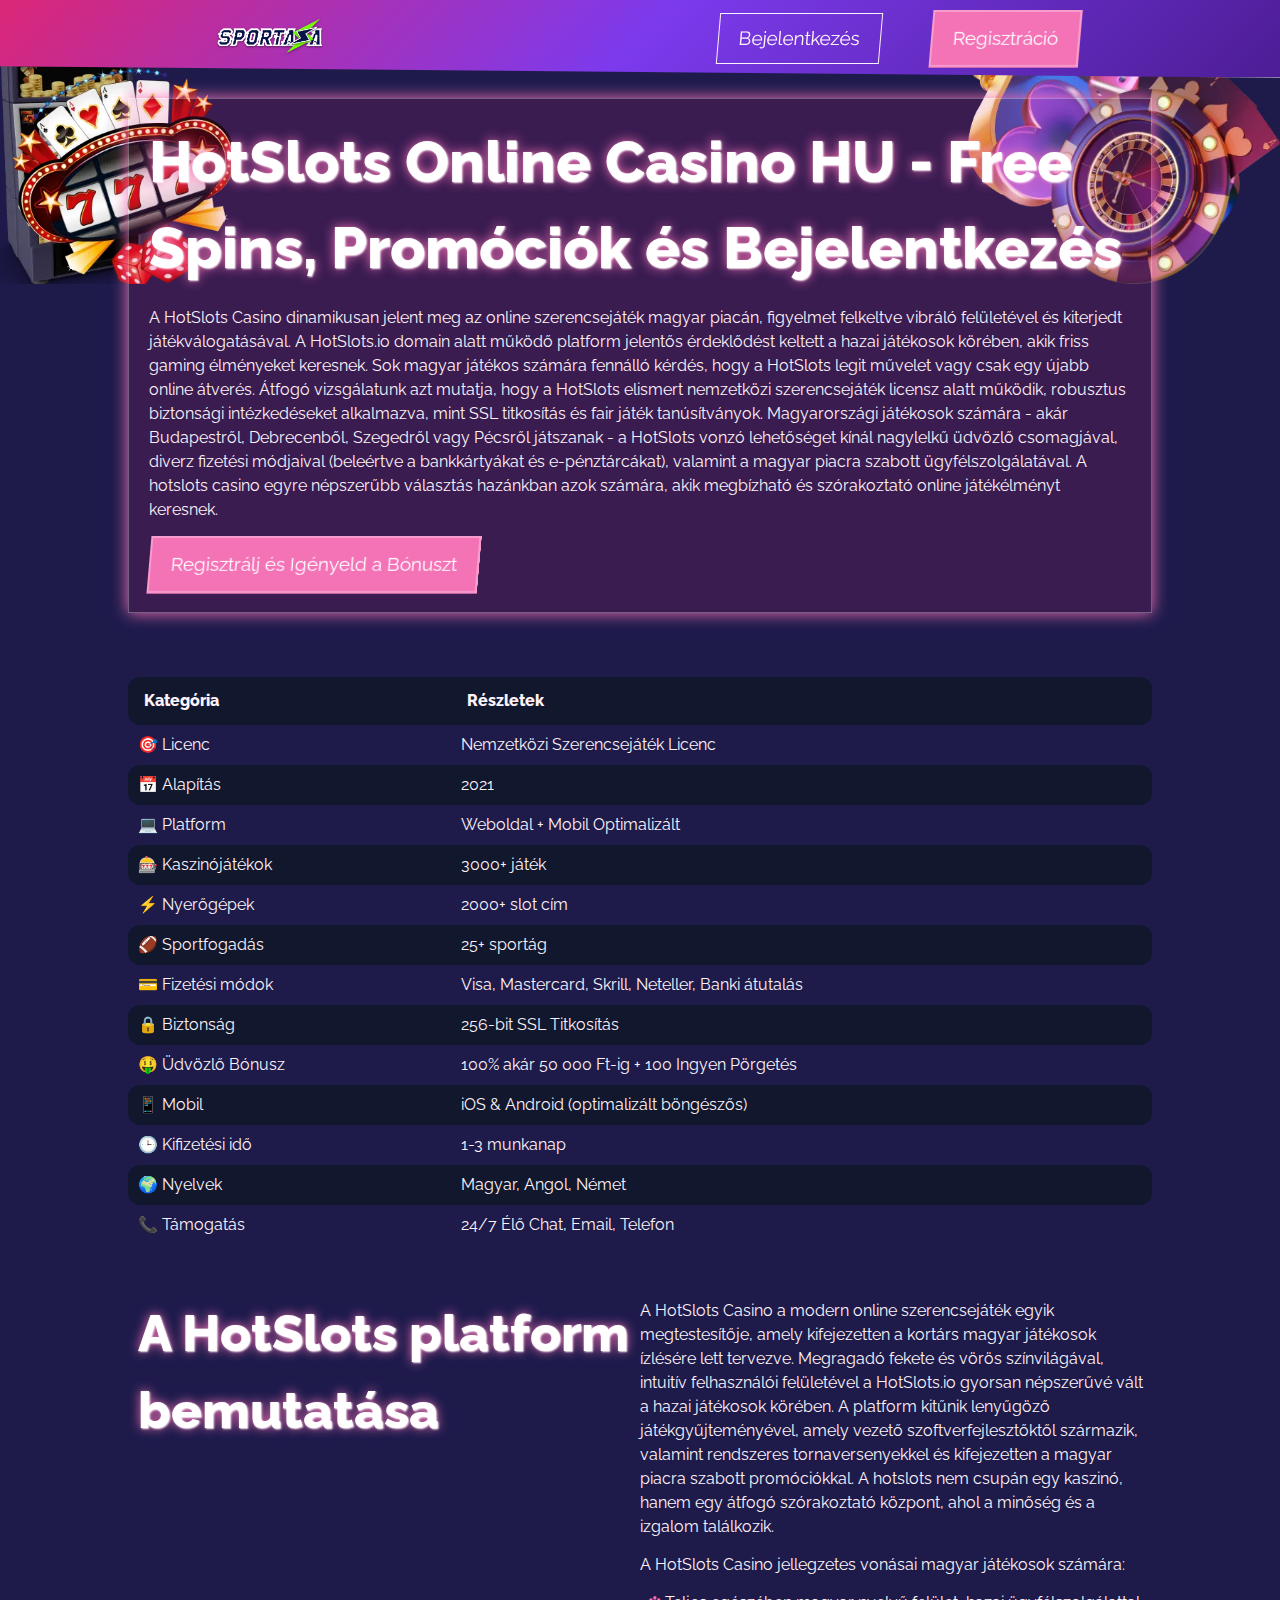
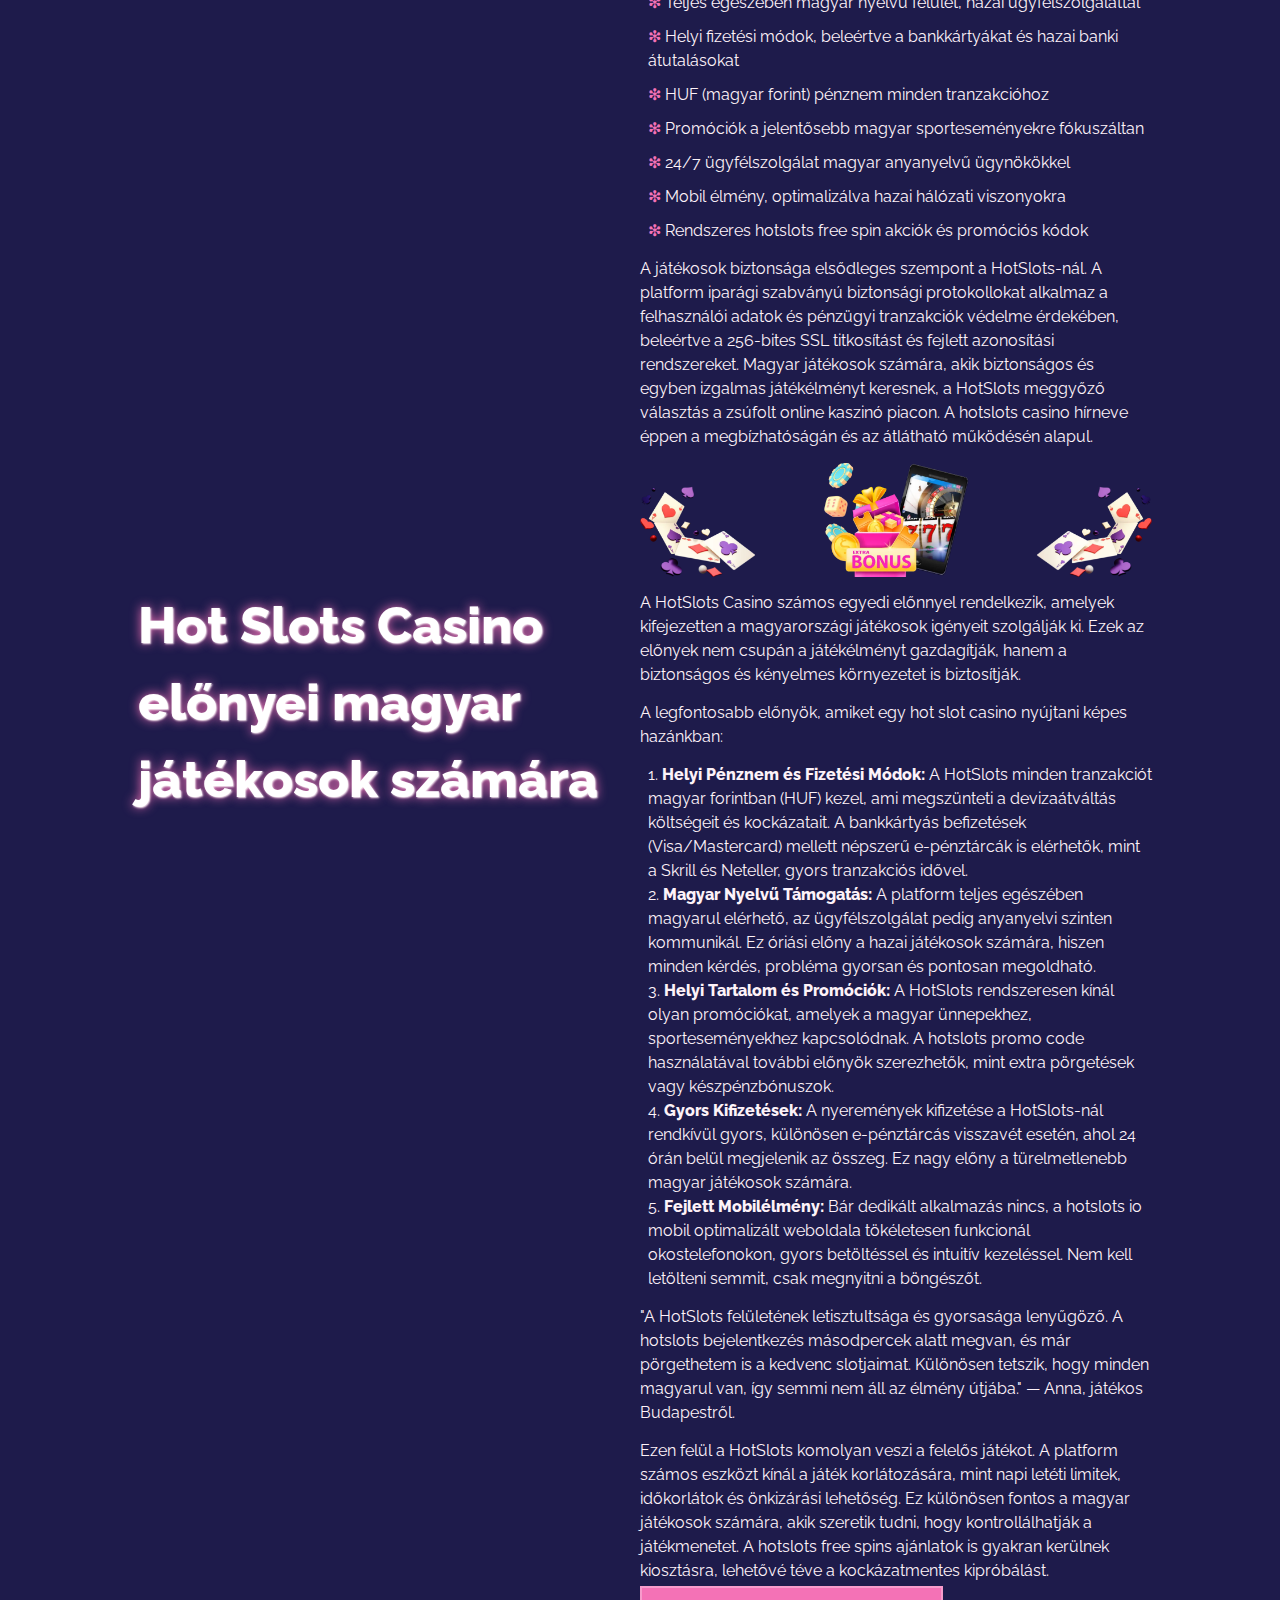
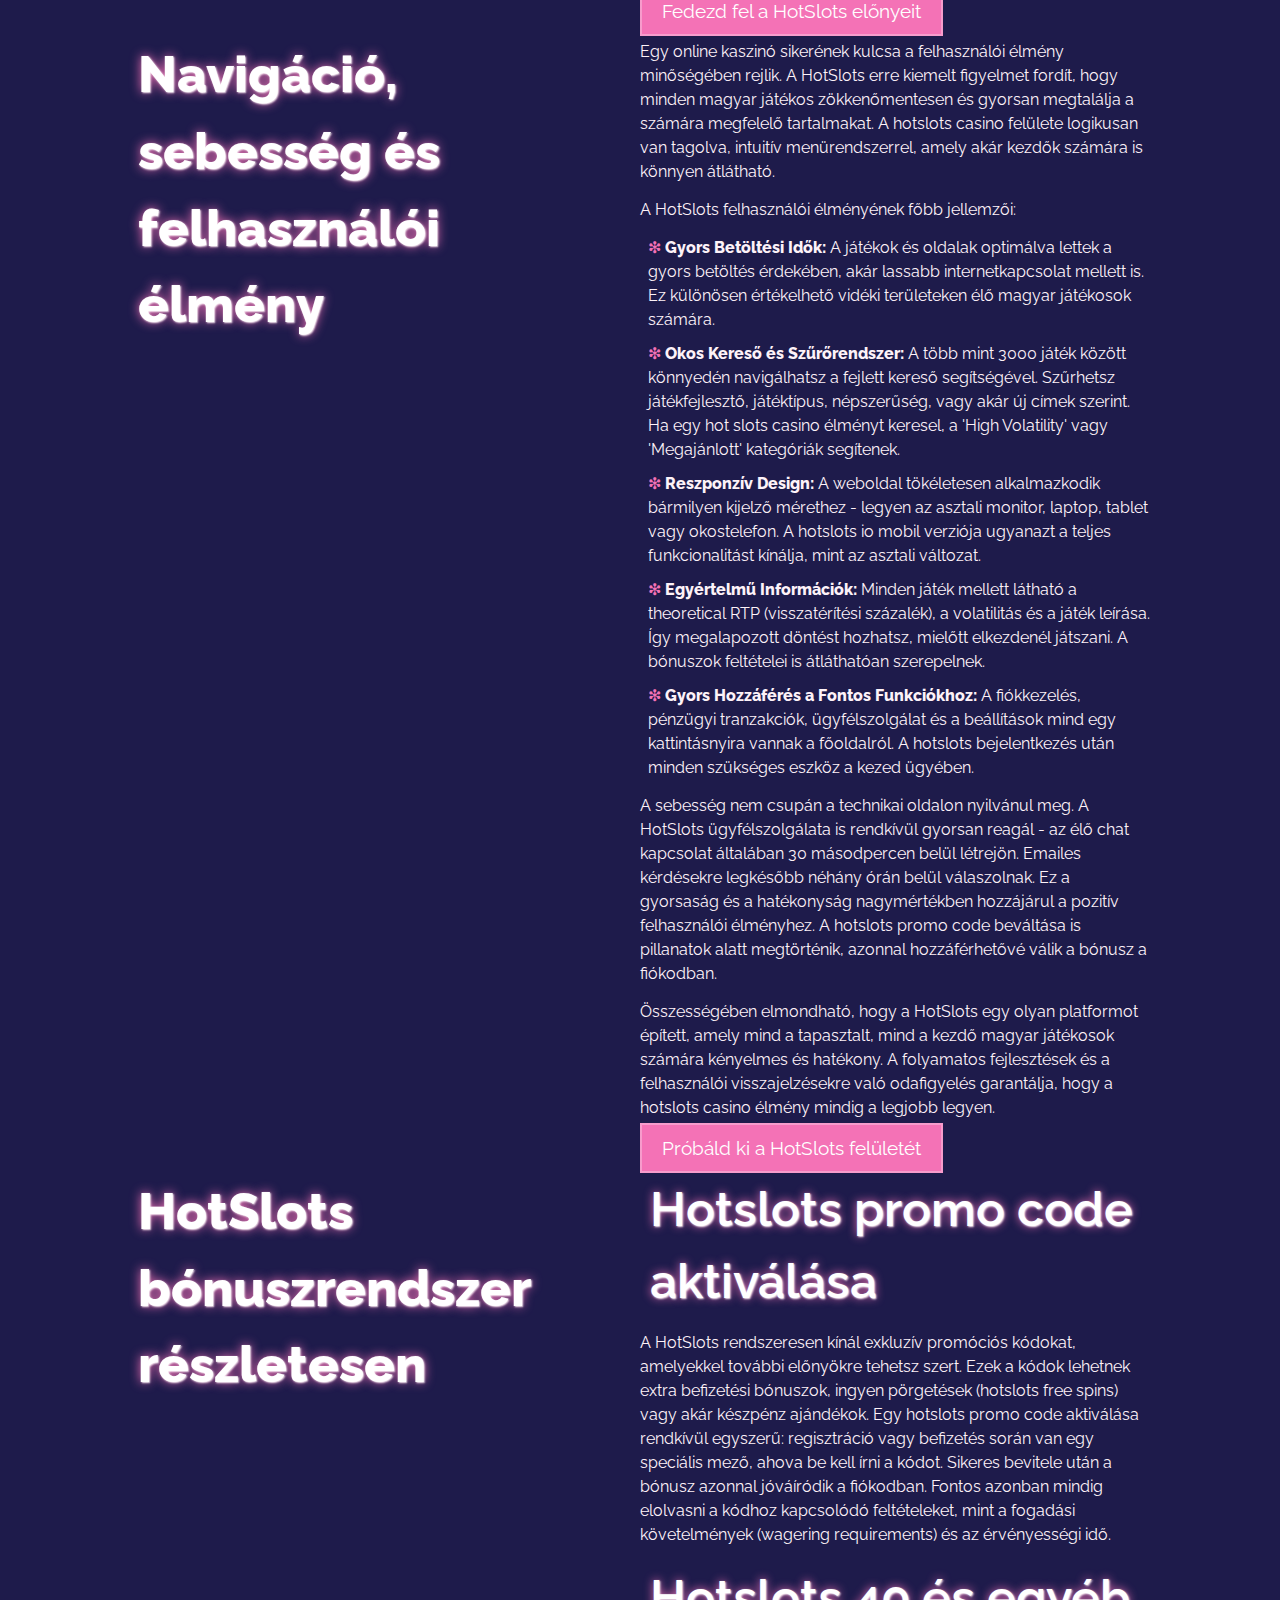
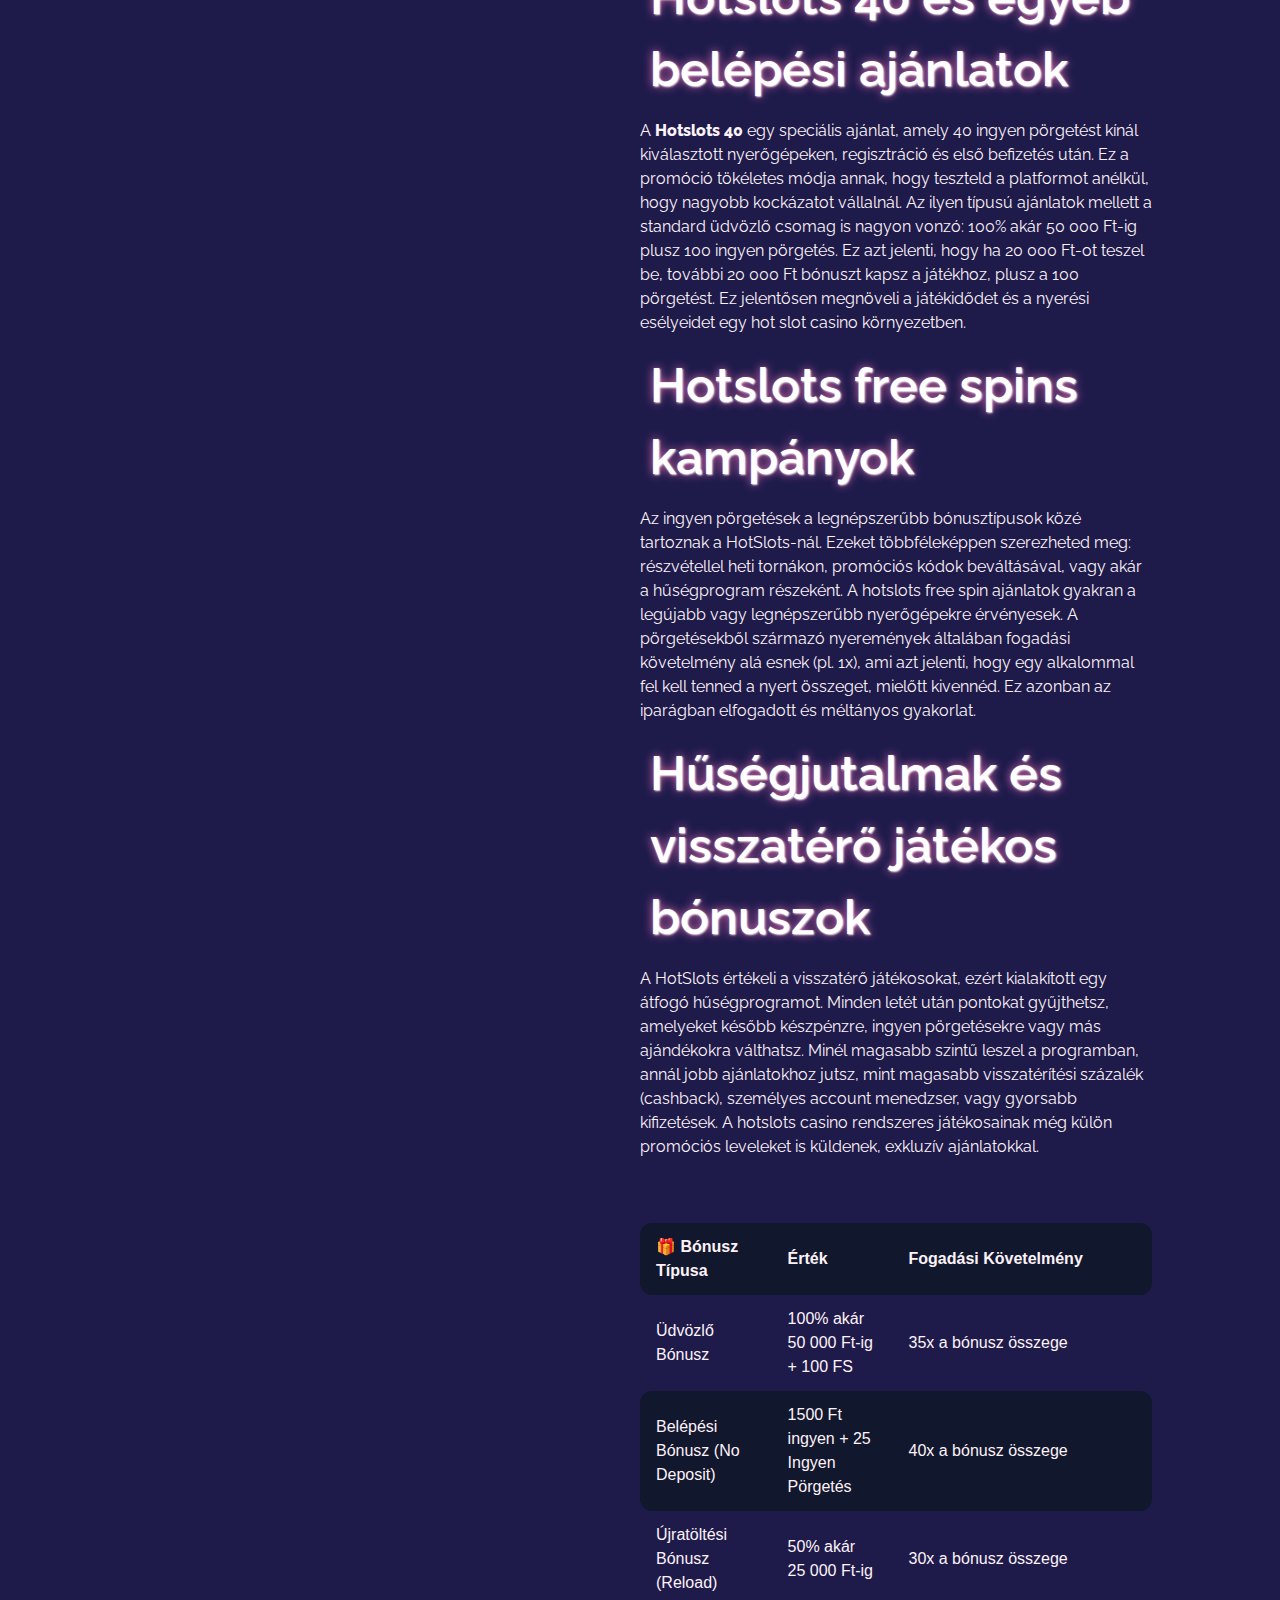
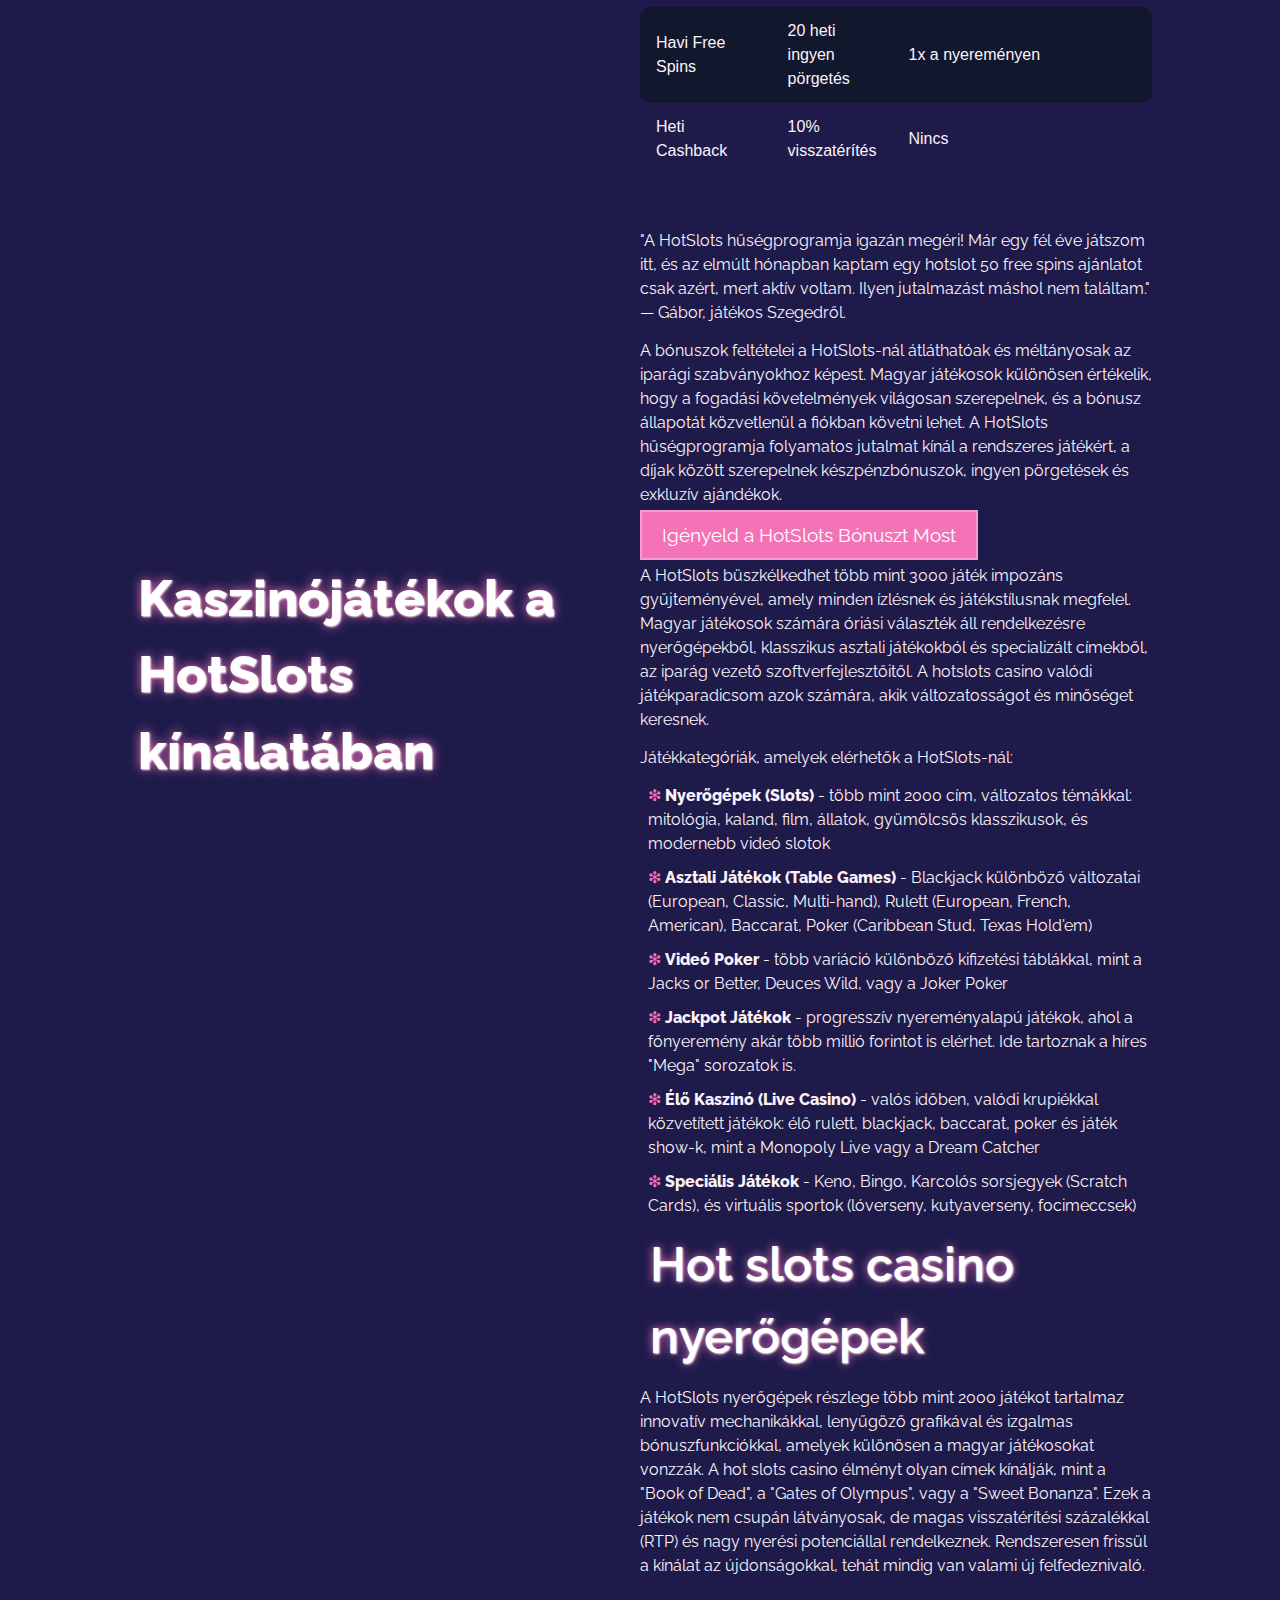
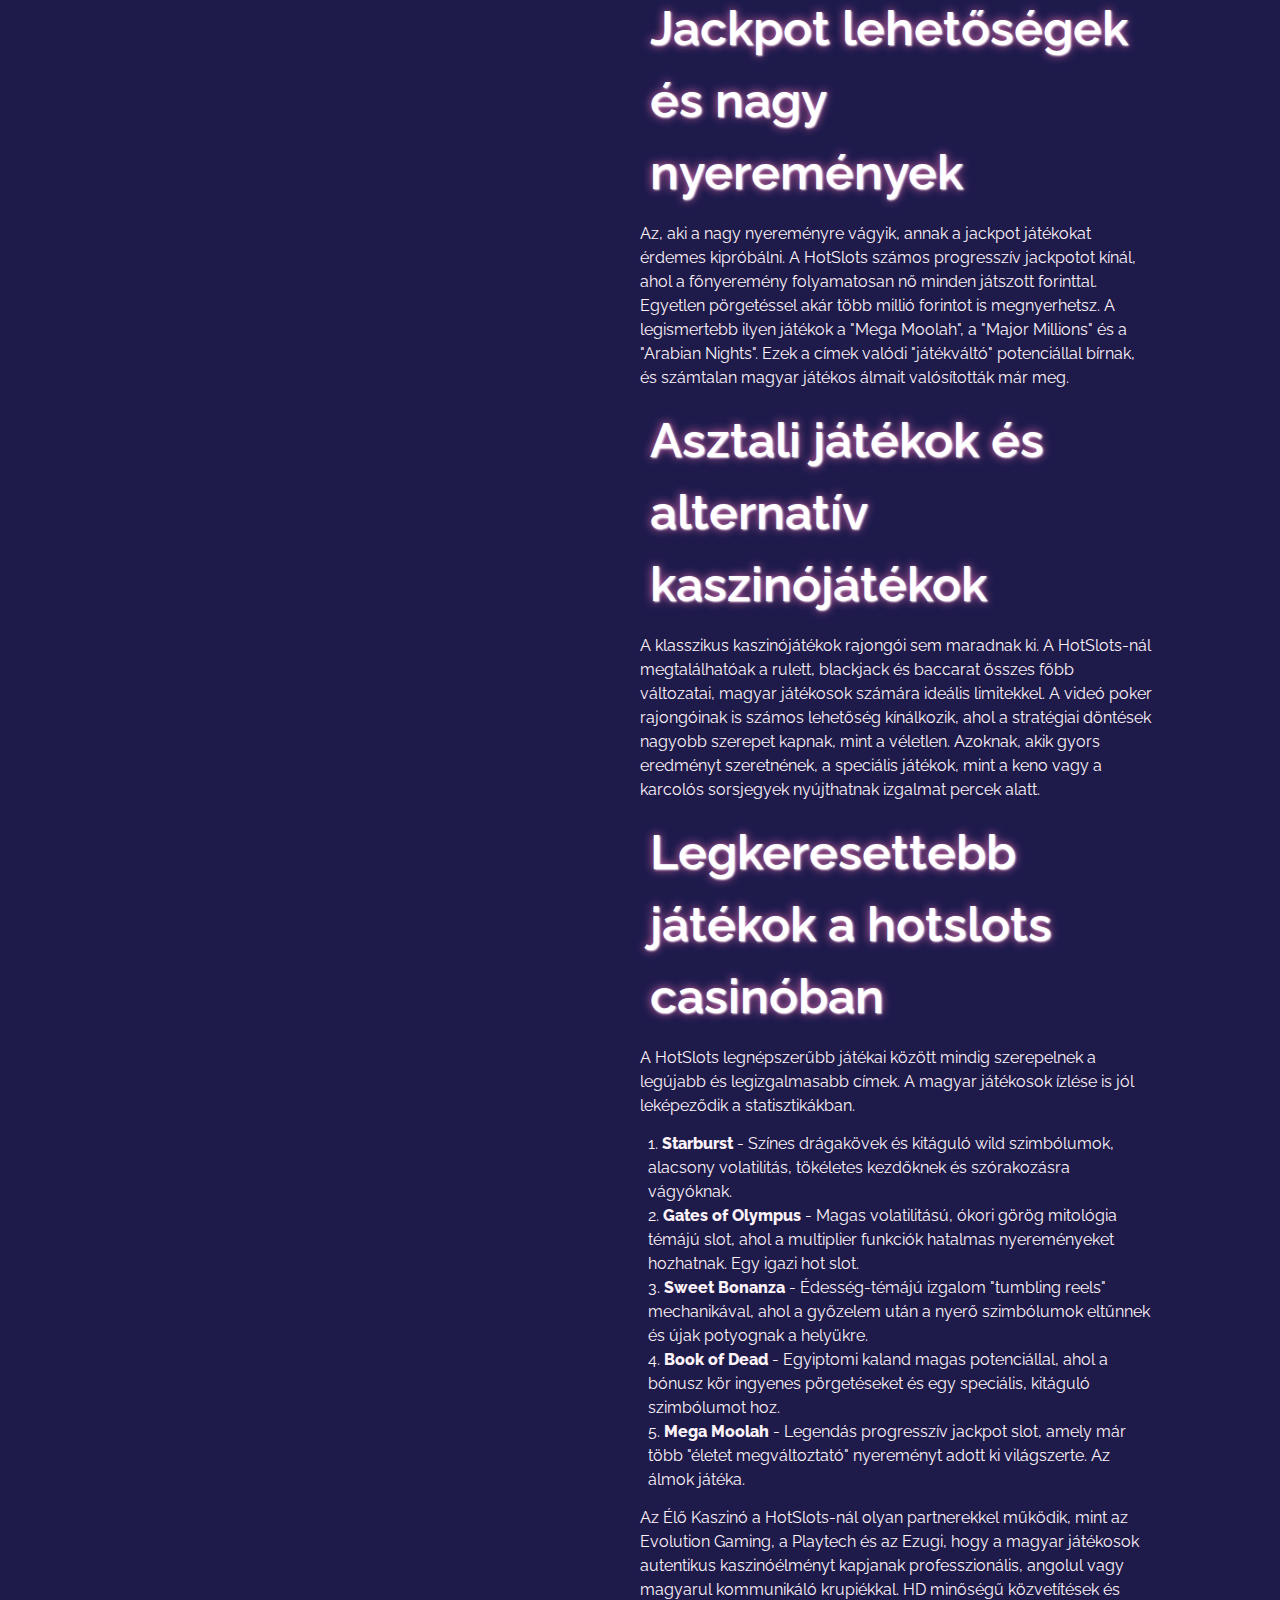
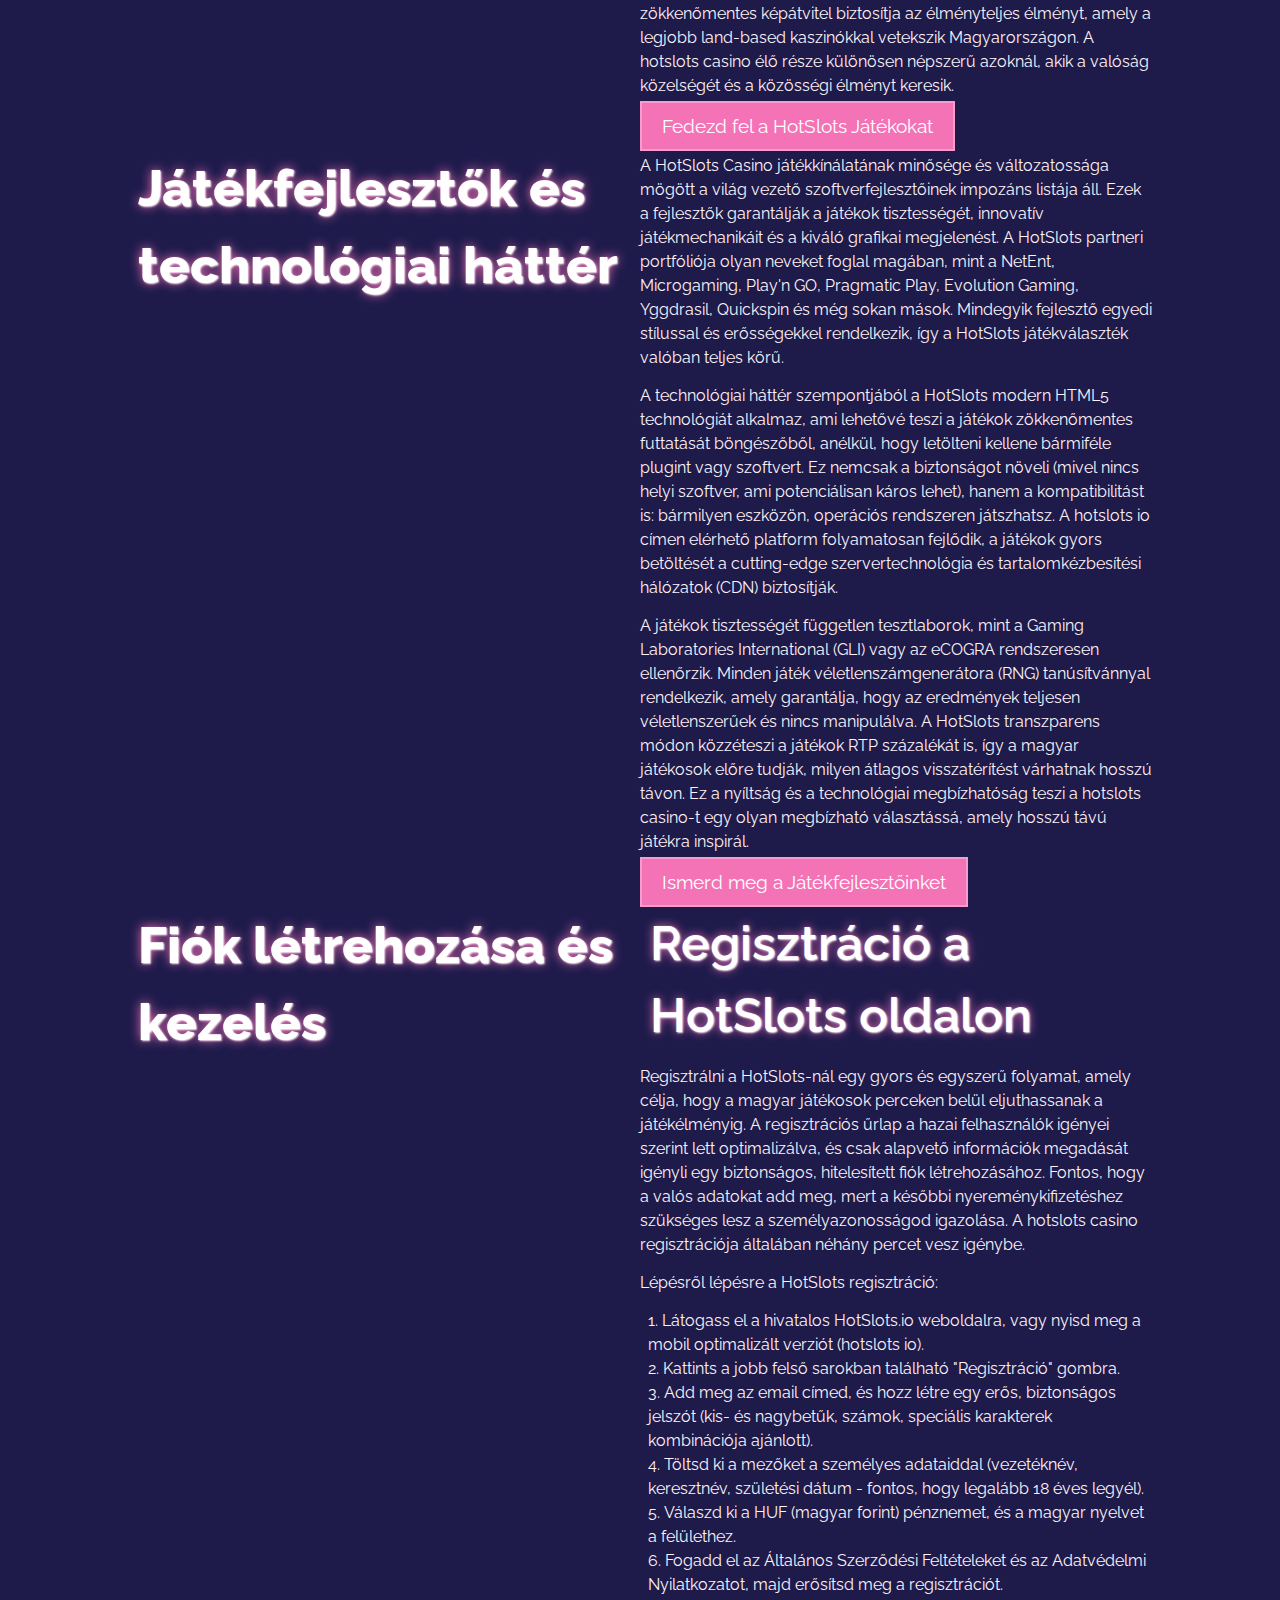
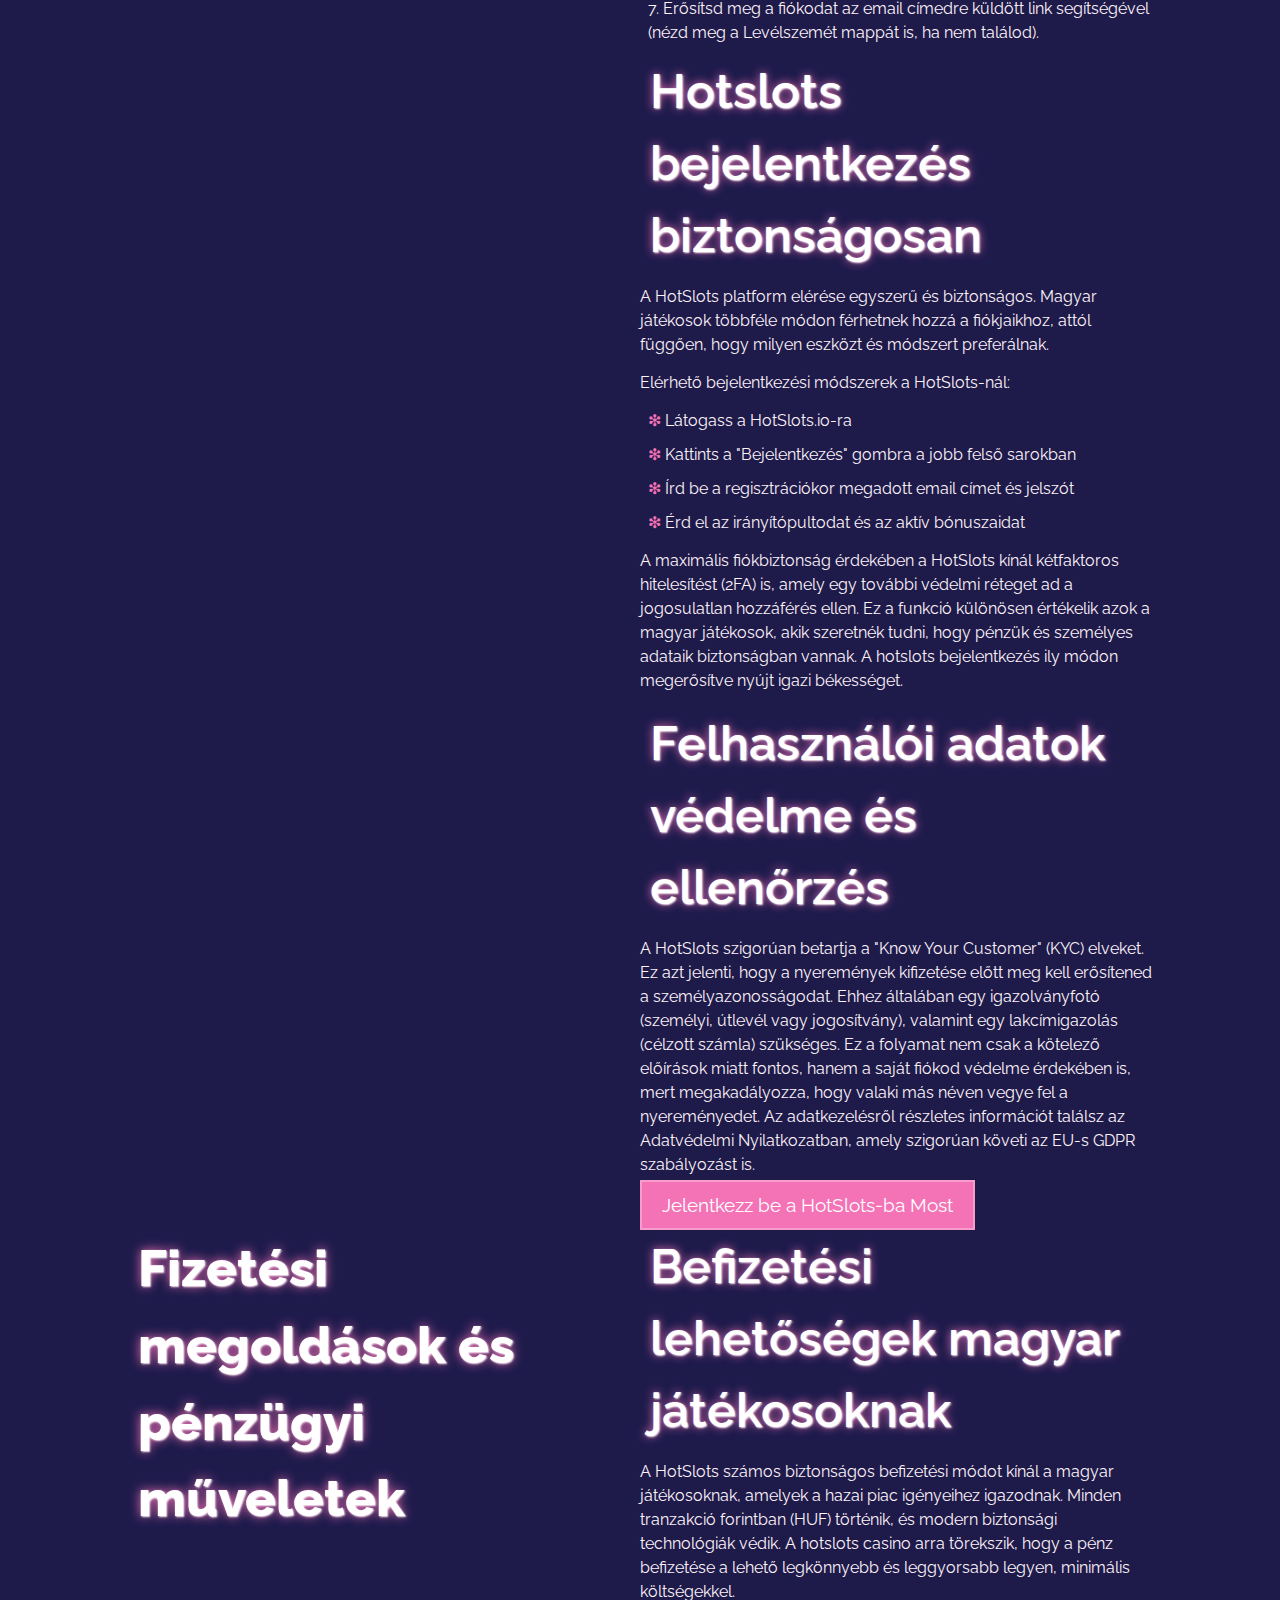
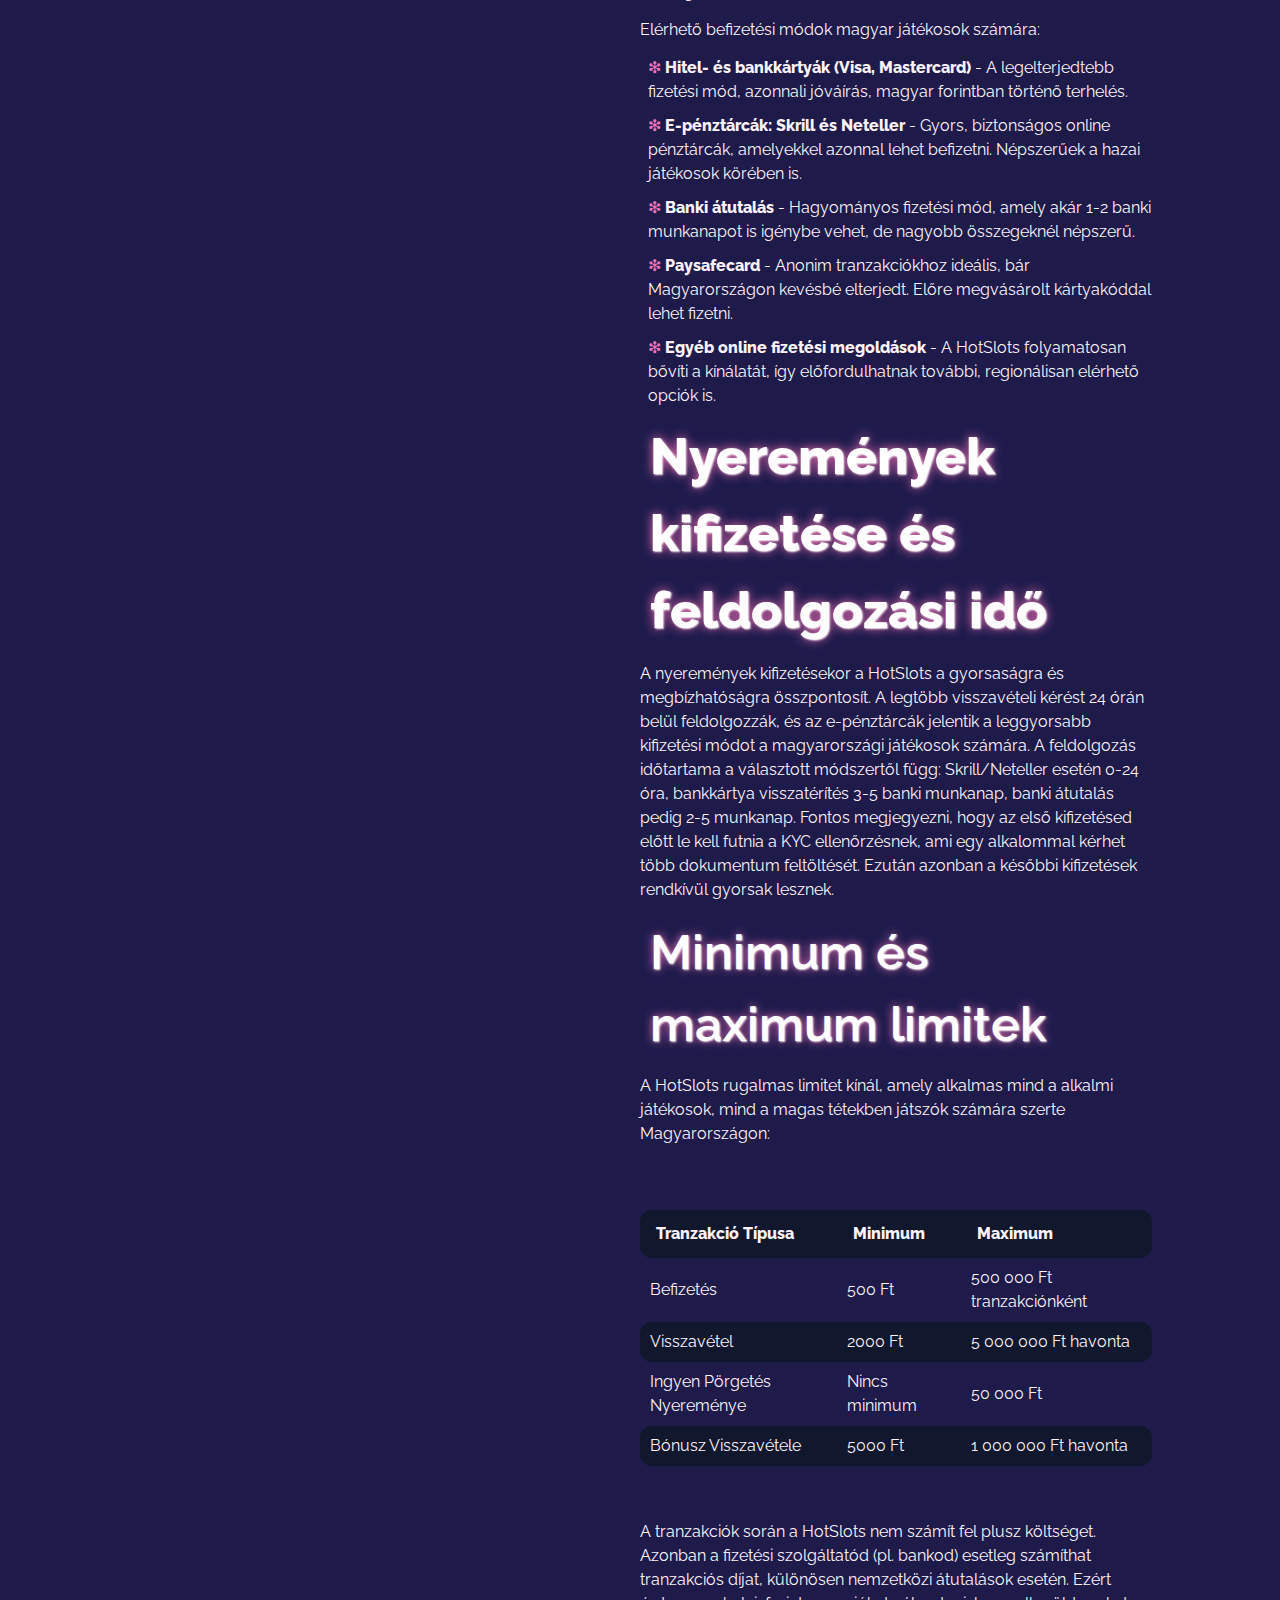
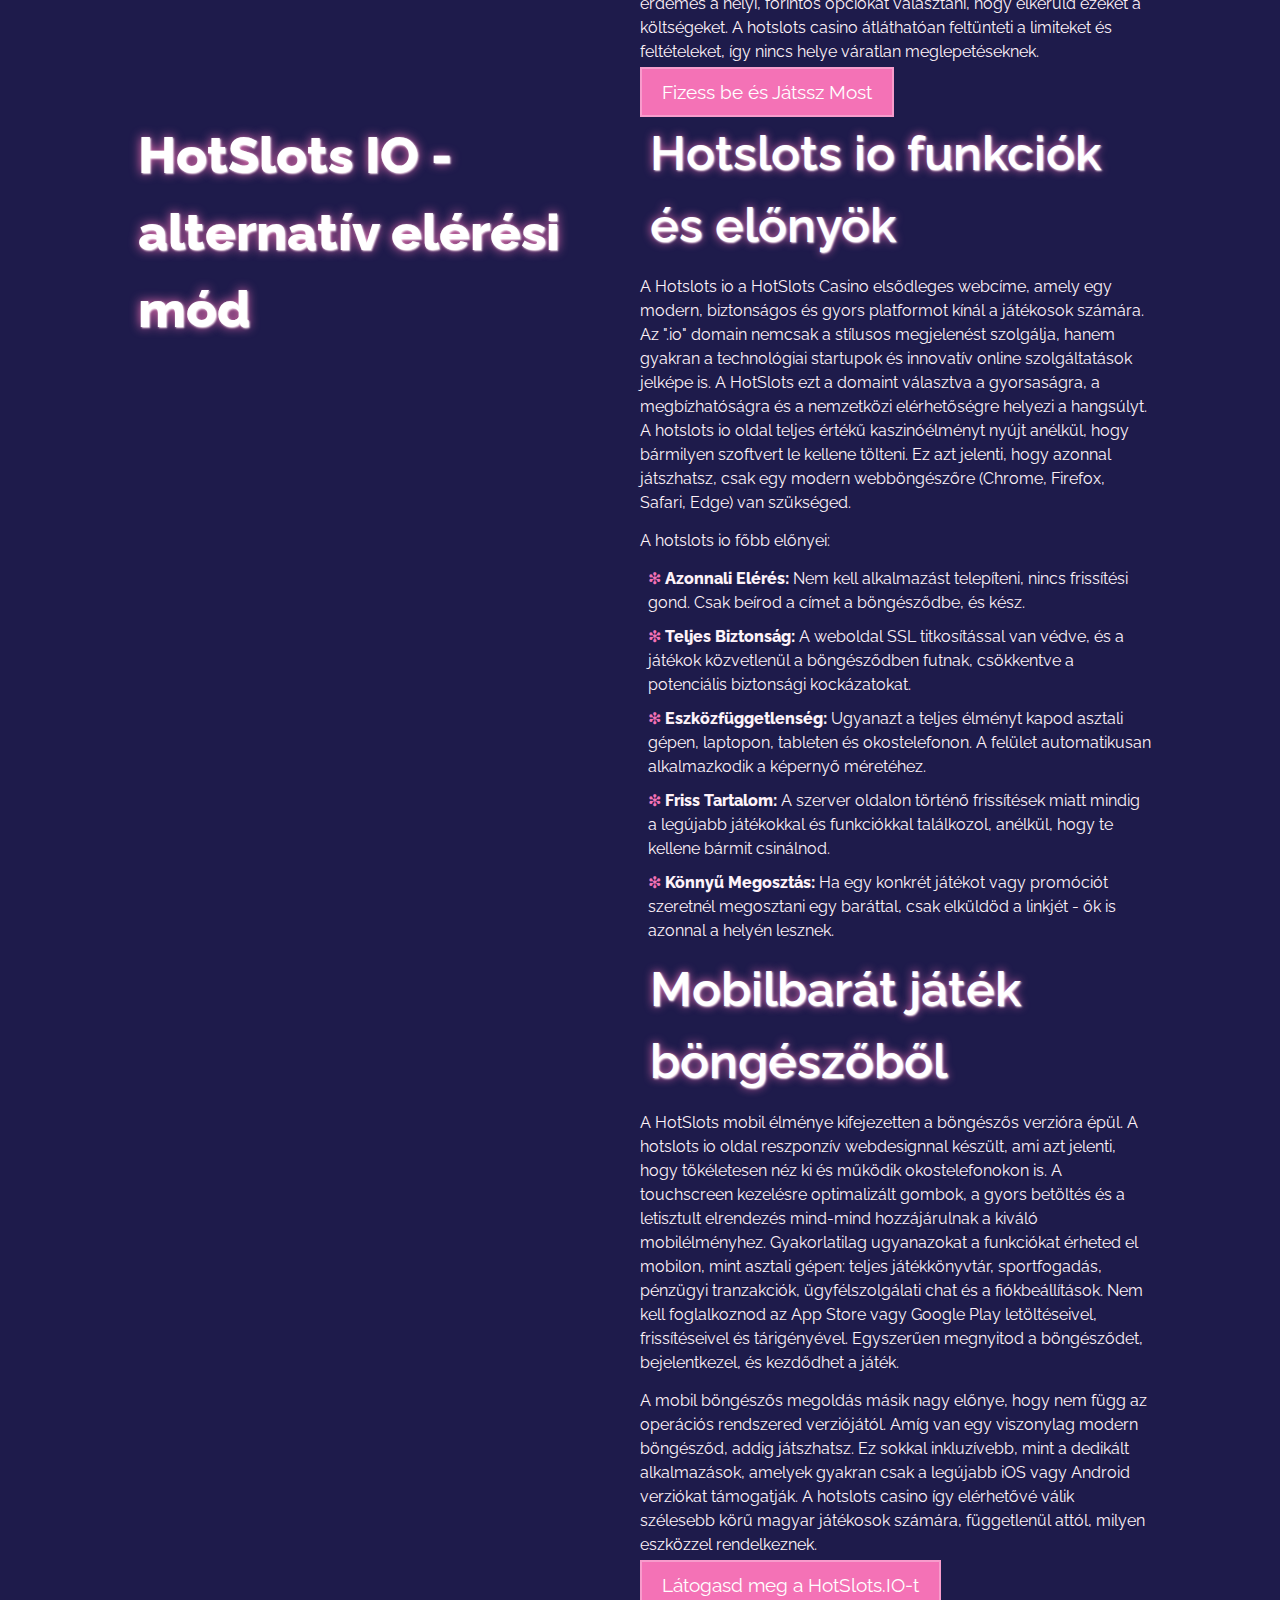
<file: az-az/index.html>
<!DOCTYPE html>
<html lang="hu-HU">
	<head>
		<meta charset="UTF-8" />
		<meta name="viewport" content="width=device-width, initial-scale=1.0" />
		<link rel="stylesheet" href="/style.css" />
		<link rel="shortcut icon" href="/favicon.ico" />

		<title>HotSlots Online Casino HU - Free Spins, Promóciók és Bejelentkezés</title>
		<meta name="description" content="HotSlots online kaszinó Magyarországon 🎲 Fedezd fel a hot slots casino bónuszait, használd a hotslots promóciós kódot, és szerezd meg az extra free spin lehetőségeket!" />
 
		<link rel="alternate" hreflang="hu-HU" href="https://24bb-shop.hu/hu-hu/"/>
		<link rel="alternate" hreflang="x-default" href="https://24bb-shop.hu/" />
		<link rel="canonical" href="https://24bb-shop.hu/hu-hu/" />

		<link rel="apple-touch-icon" sizes="180x180" href="/favicon.ico" />
		<meta name="apple-mobile-web-app-title" content="HotSlots Casino" />

		<meta name="twitter:card" content="summary_large_image" />
		<meta name="twitter:title" content="HotSlots Online Casino HU - Free Spins, Promóciók és Bejelentkezés" />
		<meta name="twitter:description" content="HotSlots online kaszinó Magyarországon 🎲 Fedezd fel a hot slots casino bónuszait, használd a hotslots promóciós kódot, és szerezd meg az extra free spin lehetőségeket!" />
		<meta name="twitter:image" content="https://24bb-shop.hu/img/1.webp" />

		<meta property="og:title" content="HotSlots Online Casino HU - Free Spins, Promóciók és Bejelentkezés" />
		<meta property="og:type" content="website" />
		<meta property="og:url" content="https://24bb-shop.hu/" />
		<meta property="og:image" content="https://24bb-shop.hu/img/1.webp" />
		<meta property="og:locale" content="hu_HU" />

		<script type="application/ld+json">
			{
				"@context": "https://schema.org",
				"@type": "WebSite",
				"url": "https://24bb-shop.hu/",
				"name": "HotSlots Kaszinó Magyarország",
				"description": "HotSlots online kaszinó Magyarországon 🎲 Fedezd fel a hot slots casino bónuszait, használd a hotslots promóciós kódot, és szerezd meg az extra free spin lehetőségeket!"
			}
		</script>

		<script type="application/ld+json">
			{
				"@context": "https://schema.org",
				"@type": "Article",
				"mainEntityOfPage": {
					"@type": "WebPage",
					"@id": "https://24bb-shop.hu/"
				},
				"headline": "HotSlots Online Casino HU - Free Spins, Promóciók és Bejelentkezés",
				"image": "https://24bb-shop.hu/img/1.webp",
				"author": {
					"@type": "Person",
					"name": "Kovács Péter"
				},
				"publisher": {
					"@type": "Organization",
					"name": "HotSlots Kaszinó HU",
					"logo": {
						"@type": "ImageObject",
						"url": "https://24bb-shop.hu/img/logo.webp"
					}
				},
				"datePublished": "2025-10-20",
				"dateModified": "2025-10-20"
			}
		</script>

		<script type="application/ld+json">
			{
				"@context": "https://schema.org",
				"@type": "BreadcrumbList",
				"itemListElement": [
					{
						"@type": "ListItem",
						"position": 1,
						"name": "HotSlots Kaszinó HU",
						"item": "https://24bb-shop.hu/"
					},
					{
						"@type": "ListItem",
						"position": 2,
						"name": "🎁 Belépési Bónusz 2025 🎁️️",
						"item": "https://24bb-shop.hu/"
					}
				]
			}
		</script>

		<script type="application/ld+json">
			{
				"@context": "https://schema.org",
				"@type": "FAQPage",
				"mainEntity": [
					{
						"@type": "Question",
						"name": "Jogosult-e a HotSlots Magyarországon?",
						"acceptedAnswer": {
							"@type": "Answer",
							"text": "Igen, a HotSlots Casino nemzetközi szerencsejáték licensz alapján működik, és fogadja a magyarországi játékosokat. A platform megfelel az összes szükséges előírásnak, hogy biztonságos játékélményt nyújtson a hazai játékosoknak."
						}
					},
					{
						"@type": "Question",
						"name": "Hogyan igényelhető a belépési bónusz a HotSlots-nál?",
						"acceptedAnswer": {
							"@type": "Answer",
							"text": "A belépési bónusz igényléséhez egyszerűen regisztrálj egy új fiókot a HotSlots.io oldalon, és erősítsd meg az email címed. A bónusz automatikusan jóváíródik a fiókodban, lehetővé téve, hogy kiválasztott játékokat játszhass letét nélkül."
						}
					},
					{
						"@type": "Question",
						"name": "Fogad-e a HotSlots bankkártyás befizetést?",
						"acceptedAnswer": {
							"@type": "Answer",
							"text": "Természetesen, a HotSlots Casino elfogadja a Visa és Mastercard bankkártyákat, valamint népszerű elektronikus pénztárcákat, mint a Skrill és Neteller. A kártyás befizetések azonnal feldolgozásra kerülnek magyar játékosok számára."
						}
					},
					{
						"@type": "Question",
						"name": "Van mobilalkalmazása a HotSlots kaszinónak?",
						"acceptedAnswer": {
							"@type": "Answer",
							"text": "A HotSlots optimalizált mobilweboldalt kínál, amely tökéletesen működik okostelefonokon és tableteken böngészőből. Dedikált alkalmazás jelenleg nem elérhető, de a böngészős változat teljes funkcionalitást biztosít."
						}
					}
				]
			}
		</script>
	</head>
	<body>
		<header>
			<div class="logo">
				<a href="/"
					><img
						src="/img/logo.webp"
						alt="Hivatalos HotSlots Kaszinó Magyarország logó"
						width="160"
						height="80"
				/></a>
			</div>
			<div class="header-btn">
				<a href="/play/" rel="nofollow" content="noindex" class="white-btn"
					>Bejelentkezés</a
				>
				<a href="/play/" rel="nofollow" content="noindex" class="green-btn"
					>Regisztráció</a
				>
			</div>
		</header>

		<main>
			<div class="wraper">
				<div class="promo">
					<h1>
						HotSlots Online Casino HU - Free Spins, Promóciók és Bejelentkezés
					</h1>

					<p class="txt">
						A HotSlots Casino dinamikusan jelent meg az online szerencsejáték
						magyar piacán, figyelmet felkeltve vibráló felületével és kiterjedt
						játékválogatásával. A HotSlots.io domain alatt működő platform
						jelentős érdeklődést keltett a hazai játékosok körében, akik friss
						gaming élményeket keresnek. Sok magyar játékos számára fennálló
						kérdés, hogy a HotSlots legit művelet vagy csak egy újabb online
						átverés. Átfogó vizsgálatunk azt mutatja, hogy a HotSlots elismert
						nemzetközi szerencsejáték licensz alatt működik, robusztus
						biztonsági intézkedéseket alkalmazva, mint SSL titkosítás és fair
						játék tanúsítványok. Magyarországi játékosok számára - akár
						Budapestről, Debrecenből, Szegedről vagy Pécsről játszanak - a
						HotSlots vonzó lehetőséget kínál nagylelkű üdvözlő csomagjával,
						diverz fizetési módjaival (beleértve a bankkártyákat és
						e-pénztárcákat), valamint a magyar piacra szabott
						ügyfélszolgálatával. A hotslots casino egyre népszerűbb választás
						hazánkban azok számára, akik megbízható és szórakoztató online
						játékélményt keresnek.
					</p>

					<a href="/play/" rel="nofollow" content="noindex" class="green-btn"
						>Regisztrálj és Igényeld a Bónuszt</a
					>
				</div>

				<div class="table-wrapper">
					<table>
						<thead>
							<tr>
								<th>Kategória</th>
								<th>Részletek</th>
							</tr>
						</thead>
						<tbody>
							<tr>
								<td>🎯 Licenc</td>
								<td>Nemzetközi Szerencsejáték Licenc</td>
							</tr>
							<tr>
								<td>📅 Alapítás</td>
								<td>2021</td>
							</tr>
							<tr>
								<td>💻 Platform</td>
								<td>Weboldal + Mobil Optimalizált</td>
							</tr>
							<tr>
								<td>🎰 Kaszinójátékok</td>
								<td>3000+ játék</td>
							</tr>
							<tr>
								<td>⚡ Nyerőgépek</td>
								<td>2000+ slot cím</td>
							</tr>
							<tr>
								<td>🏈 Sportfogadás</td>
								<td>25+ sportág</td>
							</tr>
							<tr>
								<td>💳 Fizetési módok</td>
								<td>Visa, Mastercard, Skrill, Neteller, Banki átutalás</td>
							</tr>
							<tr>
								<td>🔒 Biztonság</td>
								<td>256-bit SSL Titkosítás</td>
							</tr>
							<tr>
								<td>🤑 Üdvözlő Bónusz</td>
								<td>100% akár 50 000 Ft-ig + 100 Ingyen Pörgetés</td>
							</tr>
							<tr>
								<td>📱 Mobil</td>
								<td>iOS & Android (optimalizált böngészős)</td>
							</tr>
							<tr>
								<td>🕒 Kifizetési idő</td>
								<td>1-3 munkanap</td>
							</tr>
							<tr>
								<td>🌍 Nyelvek</td>
								<td>Magyar, Angol, Német</td>
							</tr>
							<tr>
								<td>📞 Támogatás</td>
								<td>24/7 Élő Chat, Email, Telefon</td>
							</tr>
						</tbody>
					</table>
				</div>

				<div class="flex">
					<div class="flex-content">
						<h2>A HotSlots platform bemutatása</h2>
					</div>
					<div class="flex-content">
						<p class="txt">
							A HotSlots Casino a modern online szerencsejáték egyik
							megtestesítője, amely kifejezetten a kortárs magyar játékosok
							ízlésére lett tervezve. Megragadó fekete és vörös színvilágával,
							intuitív felhasználói felületével a HotSlots.io gyorsan népszerűvé
							vált a hazai játékosok körében. A platform kitűnik lenyűgöző
							játékgyűjteményével, amely vezető szoftverfejlesztőktől származik,
							valamint rendszeres tornaversenyekkel és kifejezetten a magyar
							piacra szabott promóciókkal. A hotslots nem csupán egy kaszinó,
							hanem egy átfogó szórakoztató központ, ahol a minőség és a izgalom
							találkozik.
						</p>

						<p class="txt">
							A HotSlots Casino jellegzetes vonásai magyar játékosok számára:
						</p>

						<ul>
							<li>
								Teljes egészében magyar nyelvű felület, hazai ügyfélszolgálattal
							</li>
							<li>
								Helyi fizetési módok, beleértve a bankkártyákat és hazai banki
								átutalásokat
							</li>
							<li>HUF (magyar forint) pénznem minden tranzakcióhoz</li>
							<li>
								Promóciók a jelentősebb magyar sporteseményekre fókuszáltan
							</li>
							<li>24/7 ügyfélszolgálat magyar anyanyelvű ügynökökkel</li>
							<li>Mobil élmény, optimalizálva hazai hálózati viszonyokra</li>
							<li>Rendszeres hotslots free spin akciók és promóciós kódok</li>
						</ul>

						<p class="txt">
							A játékosok biztonsága elsődleges szempont a HotSlots-nál. A
							platform iparági szabványú biztonsági protokollokat alkalmaz a
							felhasználói adatok és pénzügyi tranzakciók védelme érdekében,
							beleértve a 256-bites SSL titkosítást és fejlett azonosítási
							rendszereket. Magyar játékosok számára, akik biztonságos és egyben
							izgalmas játékélményt keresnek, a HotSlots meggyőző választás a
							zsúfolt online kaszinó piacon. A hotslots casino hírneve éppen a
							megbízhatóságán és az átlátható működésén alapul.
						</p>

						<img
							src="/img/1.webp"
							alt="HotSlots Magyar felület asztali gépen és okostelefonon"
							width="800"
							height="600"
						/>
					</div>
				</div>

				<div class="flex">
					<div class="flex-content">
						<h2>Hot Slots Casino előnyei magyar játékosok számára</h2>
					</div>

					<div class="flex-content">
						<p class="txt">
							A HotSlots Casino számos egyedi előnnyel rendelkezik, amelyek
							kifejezetten a magyarországi játékosok igényeit szolgálják ki.
							Ezek az előnyek nem csupán a játékélményt gazdagítják, hanem a
							biztonságos és kényelmes környezetet is biztosítják.
						</p>

						<p class="txt">
							A legfontosabb előnyök, amiket egy hot slot casino nyújtani képes
							hazánkban:
						</p>

						<ol>
							<li>
								<strong>Helyi Pénznem és Fizetési Módok:</strong> A HotSlots
								minden tranzakciót magyar forintban (HUF) kezel, ami megszünteti
								a devizaátváltás költségeit és kockázatait. A bankkártyás
								befizetések (Visa/Mastercard) mellett népszerű e-pénztárcák is
								elérhetők, mint a Skrill és Neteller, gyors tranzakciós idővel.
							</li>
							<li>
								<strong>Magyar Nyelvű Támogatás:</strong> A platform teljes
								egészében magyarul elérhető, az ügyfélszolgálat pedig anyanyelvi
								szinten kommunikál. Ez óriási előny a hazai játékosok számára,
								hiszen minden kérdés, probléma gyorsan és pontosan megoldható.
							</li>
							<li>
								<strong>Helyi Tartalom és Promóciók:</strong> A HotSlots
								rendszeresen kínál olyan promóciókat, amelyek a magyar
								ünnepekhez, sporteseményekhez kapcsolódnak. A hotslots promo
								code használatával további előnyök szerezhetők, mint extra
								pörgetések vagy készpénzbónuszok.
							</li>
							<li>
								<strong>Gyors Kifizetések:</strong> A nyeremények kifizetése a
								HotSlots-nál rendkívül gyors, különösen e-pénztárcás visszavét
								esetén, ahol 24 órán belül megjelenik az összeg. Ez nagy előny a
								türelmetlenebb magyar játékosok számára.
							</li>
							<li>
								<strong>Fejlett Mobilélmény:</strong> Bár dedikált alkalmazás
								nincs, a hotslots io mobil optimalizált weboldala tökéletesen
								funkcionál okostelefonokon, gyors betöltéssel és intuitív
								kezeléssel. Nem kell letölteni semmit, csak megnyitni a
								böngészőt.
							</li>
						</ol>

						<blockquote>
							"A HotSlots felületének letisztultsága és gyorsasága lenyűgöző. A
							hotslots bejelentkezés másodpercek alatt megvan, és már
							pörgethetem is a kedvenc slotjaimat. Különösen tetszik, hogy
							minden magyarul van, így semmi nem áll az élmény útjába." — Anna,
							játékos Budapestről.
						</blockquote>

						<p class="txt">
							Ezen felül a HotSlots komolyan veszi a felelős játékot. A platform
							számos eszközt kínál a játék korlátozására, mint napi letéti
							limitek, időkorlátok és önkizárási lehetőség. Ez különösen fontos
							a magyar játékosok számára, akik szeretik tudni, hogy
							kontrollálhatják a játékmenetet. A hotslots free spins ajánlatok
							is gyakran kerülnek kiosztásra, lehetővé téve a kockázatmentes
							kipróbálást.
						</p>

						<a href="/play/" rel="nofollow" content="noindex" class="green-btn"
							>Fedezd fel a HotSlots előnyeit</a
						>
					</div>
				</div>

				<div class="flex">
					<div class="flex-content">
						<h2>Navigáció, sebesség és felhasználói élmény</h2>
					</div>

					<div class="flex-content">
						<p class="txt">
							Egy online kaszinó sikerének kulcsa a felhasználói élmény
							minőségében rejlik. A HotSlots erre kiemelt figyelmet fordít, hogy
							minden magyar játékos zökkenőmentesen és gyorsan megtalálja a
							számára megfelelő tartalmakat. A hotslots casino felülete
							logikusan van tagolva, intuitív menürendszerrel, amely akár kezdők
							számára is könnyen átlátható.
						</p>

						<p class="txt">
							A HotSlots felhasználói élményének főbb jellemzői:
						</p>

						<ul>
							<li>
								<strong>Gyors Betöltési Idők:</strong> A játékok és oldalak
								optimálva lettek a gyors betöltés érdekében, akár lassabb
								internetkapcsolat mellett is. Ez különösen értékelhető vidéki
								területeken élő magyar játékosok számára.
							</li>
							<li>
								<strong>Okos Kereső és Szűrőrendszer:</strong> A több mint 3000
								játék között könnyedén navigálhatsz a fejlett kereső
								segítségével. Szűrhetsz játékfejlesztő, játéktípus, népszerűség,
								vagy akár új címek szerint. Ha egy hot slots casino élményt
								keresel, a 'High Volatility' vagy 'Megajánlott' kategóriák
								segítenek.
							</li>
							<li>
								<strong>Reszponzív Design:</strong> A weboldal tökéletesen
								alkalmazkodik bármilyen kijelző mérethez - legyen az asztali
								monitor, laptop, tablet vagy okostelefon. A hotslots io mobil
								verziója ugyanazt a teljes funkcionalitást kínálja, mint az
								asztali változat.
							</li>
							<li>
								<strong>Egyértelmű Információk:</strong> Minden játék mellett
								látható a theoretical RTP (visszatérítési százalék), a
								volatilitás és a játék leírása. Így megalapozott döntést
								hozhatsz, mielőtt elkezdenél játszani. A bónuszok feltételei is
								átláthatóan szerepelnek.
							</li>
							<li>
								<strong>Gyors Hozzáférés a Fontos Funkciókhoz:</strong> A
								fiókkezelés, pénzügyi tranzakciók, ügyfélszolgálat és a
								beállítások mind egy kattintásnyira vannak a főoldalról. A
								hotslots bejelentkezés után minden szükséges eszköz a kezed
								ügyében.
							</li>
						</ul>

						<p class="txt">
							A sebesség nem csupán a technikai oldalon nyilvánul meg. A
							HotSlots ügyfélszolgálata is rendkívül gyorsan reagál - az élő
							chat kapcsolat általában 30 másodpercen belül létrejön. Emailes
							kérdésekre legkésőbb néhány órán belül válaszolnak. Ez a gyorsaság
							és a hatékonyság nagymértékben hozzájárul a pozitív felhasználói
							élményhez. A hotslots promo code beváltása is pillanatok alatt
							megtörténik, azonnal hozzáférhetővé válik a bónusz a fiókodban.
						</p>

						<p class="txt">
							Összességében elmondható, hogy a HotSlots egy olyan platformot
							épített, amely mind a tapasztalt, mind a kezdő magyar játékosok
							számára kényelmes és hatékony. A folyamatos fejlesztések és a
							felhasználói visszajelzésekre való odafigyelés garantálja, hogy a
							hotslots casino élmény mindig a legjobb legyen.
						</p>

						<a href="/play/" rel="nofollow" content="noindex" class="green-btn"
							>Próbáld ki a HotSlots felületét</a
						>
					</div>
				</div>

				<div class="flex">
					<div class="flex-content">
						<h2>HotSlots bónuszrendszer részletesen</h2>
					</div>

					<div class="flex-content">
						<h3>Hotslots promo code aktiválása</h3>

						<p class="txt">
							A HotSlots rendszeresen kínál exkluzív promóciós kódokat,
							amelyekkel további előnyökre tehetsz szert. Ezek a kódok lehetnek
							extra befizetési bónuszok, ingyen pörgetések (hotslots free spins)
							vagy akár készpénz ajándékok. Egy hotslots promo code aktiválása
							rendkívül egyszerű: regisztráció vagy befizetés során van egy
							speciális mező, ahova be kell írni a kódot. Sikeres bevitele után
							a bónusz azonnal jóváíródik a fiókodban. Fontos azonban mindig
							elolvasni a kódhoz kapcsolódó feltételeket, mint a fogadási
							követelmények (wagering requirements) és az érvényességi idő.
						</p>

						<h3>Hotslots 40 és egyéb belépési ajánlatok</h3>
						<p class="txt">
							A <strong>Hotslots 40</strong> egy speciális ajánlat, amely 40
							ingyen pörgetést kínál kiválasztott nyerőgépeken, regisztráció és
							első befizetés után. Ez a promóció tökéletes módja annak, hogy
							teszteld a platformot anélkül, hogy nagyobb kockázatot vállalnál.
							Az ilyen típusú ajánlatok mellett a standard üdvözlő csomag is
							nagyon vonzó: 100% akár 50 000 Ft-ig plusz 100 ingyen pörgetés. Ez
							azt jelenti, hogy ha 20 000 Ft-ot teszel be, további 20 000 Ft
							bónuszt kapsz a játékhoz, plusz a 100 pörgetést. Ez jelentősen
							megnöveli a játékidődet és a nyerési esélyeidet egy hot slot
							casino környezetben.
						</p>

						<h3>Hotslots free spins kampányok</h3>
						<p class="txt">
							Az ingyen pörgetések a legnépszerűbb bónusztípusok közé tartoznak
							a HotSlots-nál. Ezeket többféleképpen szerezheted meg:
							részvétellel heti tornákon, promóciós kódok beváltásával, vagy
							akár a hűségprogram részeként. A hotslots free spin ajánlatok
							gyakran a legújabb vagy legnépszerűbb nyerőgépekre érvényesek. A
							pörgetésekből származó nyeremények általában fogadási követelmény
							alá esnek (pl. 1x), ami azt jelenti, hogy egy alkalommal fel kell
							tenned a nyert összeget, mielőtt kivennéd. Ez azonban az iparágban
							elfogadott és méltányos gyakorlat.
						</p>

						<h3>Hűségjutalmak és visszatérő játékos bónuszok</h3>
						<p class="txt">
							A HotSlots értékeli a visszatérő játékosokat, ezért kialakított
							egy átfogó hűségprogramot. Minden letét után pontokat gyűjthetsz,
							amelyeket később készpénzre, ingyen pörgetésekre vagy más
							ajándékokra válthatsz. Minél magasabb szintű leszel a programban,
							annál jobb ajánlatokhoz jutsz, mint magasabb visszatérítési
							százalék (cashback), személyes account menedzser, vagy gyorsabb
							kifizetések. A hotslots casino rendszeres játékosainak még külön
							promóciós leveleket is küldenek, exkluzív ajánlatokkal.
						</p>

						<div class="table-wrapper">
							<table class="bonus-table">
								<thead>
									<tr>
										<th>🎁 Bónusz Típusa</th>
										<th>Érték</th>
										<th>Fogadási Követelmény</th>
									</tr>
								</thead>
								<tbody>
									<tr>
										<td>Üdvözlő Bónusz</td>
										<td>100% akár 50 000 Ft-ig + 100 FS</td>
										<td>35x a bónusz összege</td>
									</tr>
									<tr>
										<td>Belépési Bónusz (No Deposit)</td>
										<td>1500 Ft ingyen + 25 Ingyen Pörgetés</td>
										<td>40x a bónusz összege</td>
									</tr>
									<tr>
										<td>Újratöltési Bónusz (Reload)</td>
										<td>50% akár 25 000 Ft-ig</td>
										<td>30x a bónusz összege</td>
									</tr>
									<tr>
										<td>Havi Free Spins</td>
										<td>20 heti ingyen pörgetés</td>
										<td>1x a nyereményen</td>
									</tr>
									<tr>
										<td>Heti Cashback</td>
										<td>10% visszatérítés</td>
										<td>Nincs</td>
									</tr>
								</tbody>
							</table>
						</div>

						<blockquote>
							"A HotSlots hűségprogramja igazán megéri! Már egy fél éve játszom
							itt, és az elmúlt hónapban kaptam egy hotslot 50 free spins
							ajánlatot csak azért, mert aktív voltam. Ilyen jutalmazást máshol
							nem találtam." — Gábor, játékos Szegedről.
						</blockquote>

						<p class="txt">
							A bónuszok feltételei a HotSlots-nál átláthatóak és méltányosak az
							iparági szabványokhoz képest. Magyar játékosok különösen
							értékelik, hogy a fogadási követelmények világosan szerepelnek, és
							a bónusz állapotát közvetlenül a fiókban követni lehet. A HotSlots
							hűségprogramja folyamatos jutalmat kínál a rendszeres játékért, a
							díjak között szerepelnek készpénzbónuszok, ingyen pörgetések és
							exkluzív ajándékok.
						</p>

						<a href="/play/" rel="nofollow" content="noindex" class="green-btn"
							>Igényeld a HotSlots Bónuszt Most</a
						>
					</div>
				</div>

				<div class="flex">
					<div class="flex-content">
						<h2>Kaszinójátékok a HotSlots kínálatában</h2>
					</div>

					<div class="flex-content">
						<p class="txt">
							A HotSlots büszkélkedhet több mint 3000 játék impozáns
							gyűjteményével, amely minden ízlésnek és játékstílusnak megfelel.
							Magyar játékosok számára óriási választék áll rendelkezésre
							nyerőgépekből, klasszikus asztali játékokból és specializált
							címekből, az iparág vezető szoftverfejlesztőitől. A hotslots
							casino valódi játékparadicsom azok számára, akik változatosságot
							és minőséget keresnek.
						</p>

						<p class="txt">
							Játékkategóriák, amelyek elérhetők a HotSlots-nál:
						</p>

						<ul>
							<li>
								<strong>Nyerőgépek (Slots)</strong> - több mint 2000 cím,
								változatos témákkal: mitológia, kaland, film, állatok,
								gyümölcsös klasszikusok, és modernebb videó slotok
							</li>
							<li>
								<strong>Asztali Játékok (Table Games)</strong> - Blackjack
								különböző változatai (European, Classic, Multi-hand), Rulett
								(European, French, American), Baccarat, Poker (Caribbean Stud,
								Texas Hold'em)
							</li>
							<li>
								<strong>Videó Poker</strong> - több variáció különböző
								kifizetési táblákkal, mint a Jacks or Better, Deuces Wild, vagy
								a Joker Poker
							</li>
							<li>
								<strong>Jackpot Játékok</strong> - progresszív nyereményalapú
								játékok, ahol a főnyeremény akár több millió forintot is
								elérhet. Ide tartoznak a híres "Mega" sorozatok is.
							</li>
							<li>
								<strong>Élő Kaszinó (Live Casino)</strong> - valós időben,
								valódi krupiékkal közvetített játékok: élő rulett, blackjack,
								baccarat, poker és játék show-k, mint a Monopoly Live vagy a
								Dream Catcher
							</li>
							<li>
								<strong>Speciális Játékok</strong> - Keno, Bingo, Karcolós
								sorsjegyek (Scratch Cards), és virtuális sportok (lóverseny,
								kutyaverseny, focimeccsek)
							</li>
						</ul>

						<h3>Hot slots casino nyerőgépek</h3>
						<p class="txt">
							A HotSlots nyerőgépek részlege több mint 2000 játékot tartalmaz
							innovatív mechanikákkal, lenyűgöző grafikával és izgalmas
							bónuszfunkciókkal, amelyek különösen a magyar játékosokat vonzzák.
							A hot slots casino élményt olyan címek kínálják, mint a "Book of
							Dead", a "Gates of Olympus", vagy a "Sweet Bonanza". Ezek a
							játékok nem csupán látványosak, de magas visszatérítési
							százalékkal (RTP) és nagy nyerési potenciállal rendelkeznek.
							Rendszeresen frissül a kínálat az újdonságokkal, tehát mindig van
							valami új felfedeznivaló.
						</p>

						<h3>Jackpot lehetőségek és nagy nyeremények</h3>
						<p class="txt">
							Az, aki a nagy nyereményre vágyik, annak a jackpot játékokat
							érdemes kipróbálni. A HotSlots számos progresszív jackpotot kínál,
							ahol a főnyeremény folyamatosan nő minden játszott forinttal.
							Egyetlen pörgetéssel akár több millió forintot is megnyerhetsz. A
							legismertebb ilyen játékok a "Mega Moolah", a "Major Millions" és
							a "Arabian Nights". Ezek a címek valódi "játékváltó" potenciállal
							bírnak, és számtalan magyar játékos álmait valósították már meg.
						</p>

						<h3>Asztali játékok és alternatív kaszinójátékok</h3>
						<p class="txt">
							A klasszikus kaszinójátékok rajongói sem maradnak ki. A
							HotSlots-nál megtalálhatóak a rulett, blackjack és baccarat összes
							főbb változatai, magyar játékosok számára ideális limitekkel. A
							videó poker rajongóinak is számos lehetőség kínálkozik, ahol a
							stratégiai döntések nagyobb szerepet kapnak, mint a véletlen.
							Azoknak, akik gyors eredményt szeretnének, a speciális játékok,
							mint a keno vagy a karcolós sorsjegyek nyújthatnak izgalmat percek
							alatt.
						</p>

						<h3>Legkeresettebb játékok a hotslots casinóban</h3>
						<p class="txt">
							A HotSlots legnépszerűbb játékai között mindig szerepelnek a
							legújabb és legizgalmasabb címek. A magyar játékosok ízlése is jól
							leképeződik a statisztikákban.
						</p>

						<ol>
							<li>
								<strong>Starburst</strong> - Színes drágakövek és kitáguló wild
								szimbólumok, alacsony volatilitás, tökéletes kezdőknek és
								szórakozásra vágyóknak.
							</li>
							<li>
								<strong>Gates of Olympus</strong> - Magas volatilitású, ókori
								görög mitológia témájú slot, ahol a multiplier funkciók hatalmas
								nyereményeket hozhatnak. Egy igazi hot slot.
							</li>
							<li>
								<strong>Sweet Bonanza</strong> - Édesség-témájú izgalom
								"tumbling reels" mechanikával, ahol a győzelem után a nyerő
								szimbólumok eltűnnek és újak potyognak a helyükre.
							</li>
							<li>
								<strong>Book of Dead</strong> - Egyiptomi kaland magas
								potenciállal, ahol a bónusz kör ingyenes pörgetéseket és egy
								speciális, kitáguló szimbólumot hoz.
							</li>
							<li>
								<strong>Mega Moolah</strong> - Legendás progresszív jackpot
								slot, amely már több "életet megváltoztató" nyereményt adott ki
								világszerte. Az álmok játéka.
							</li>
						</ol>

						<p class="txt">
							Az Élő Kaszinó a HotSlots-nál olyan partnerekkel működik, mint az
							Evolution Gaming, a Playtech és az Ezugi, hogy a magyar játékosok
							autentikus kaszinóélményt kapjanak professzionális, angolul vagy
							magyarul kommunikáló krupiékkal. HD minőségű közvetítések és
							zökkenőmentes képátvitel biztosítja az élményteljes élményt, amely
							a legjobb land-based kaszinókkal vetekszik Magyarországon. A
							hotslots casino élő része különösen népszerű azoknál, akik a
							valóság közelségét és a közösségi élményt keresik.
						</p>

						<a href="/play/" rel="nofollow" content="noindex" class="green-btn"
							>Fedezd fel a HotSlots Játékokat</a
						>
					</div>
				</div>

				<div class="flex">
					<div class="flex-content">
						<h2>Játékfejlesztők és technológiai háttér</h2>
					</div>

					<div class="flex-content">
						<p class="txt">
							A HotSlots Casino játékkínálatának minősége és változatossága
							mögött a világ vezető szoftverfejlesztőinek impozáns listája áll.
							Ezek a fejlesztők garantálják a játékok tisztességét, innovatív
							játékmechanikáit és a kiváló grafikai megjelenést. A HotSlots
							partneri portfóliója olyan neveket foglal magában, mint a NetEnt,
							Microgaming, Play'n GO, Pragmatic Play, Evolution Gaming,
							Yggdrasil, Quickspin és még sokan mások. Mindegyik fejlesztő
							egyedi stílussal és erősségekkel rendelkezik, így a HotSlots
							játékválaszték valóban teljes körű.
						</p>

						<p class="txt">
							A technológiai háttér szempontjából a HotSlots modern HTML5
							technológiát alkalmaz, ami lehetővé teszi a játékok zökkenőmentes
							futtatását böngészőből, anélkül, hogy letölteni kellene bármiféle
							plugint vagy szoftvert. Ez nemcsak a biztonságot növeli (mivel
							nincs helyi szoftver, ami potenciálisan káros lehet), hanem a
							kompatibilitást is: bármilyen eszközön, operációs rendszeren
							játszhatsz. A hotslots io címen elérhető platform folyamatosan
							fejlődik, a játékok gyors betöltését a cutting-edge
							szervertechnológia és tartalomkézbesítési hálózatok (CDN)
							biztosítják.
						</p>

						<p class="txt">
							A játékok tisztességét független tesztlaborok, mint a Gaming
							Laboratories International (GLI) vagy az eCOGRA rendszeresen
							ellenőrzik. Minden játék véletlenszámgenerátora (RNG)
							tanúsítvánnyal rendelkezik, amely garantálja, hogy az eredmények
							teljesen véletlenszerűek és nincs manipulálva. A HotSlots
							transzparens módon közzéteszi a játékok RTP százalékát is, így a
							magyar játékosok előre tudják, milyen átlagos visszatérítést
							várhatnak hosszú távon. Ez a nyíltság és a technológiai
							megbízhatóság teszi a hotslots casino-t egy olyan megbízható
							választássá, amely hosszú távú játékra inspirál.
						</p>

						<a href="/play/" rel="nofollow" content="noindex" class="green-btn"
							>Ismerd meg a Játékfejlesztőinket</a
						>
					</div>
				</div>

				<div class="flex">
					<div class="flex-content">
						<h2>Fiók létrehozása és kezelés</h2>
					</div>

					<div class="flex-content">
						<h3>Regisztráció a HotSlots oldalon</h3>

						<p class="txt">
							Regisztrálni a HotSlots-nál egy gyors és egyszerű folyamat, amely
							célja, hogy a magyar játékosok perceken belül eljuthassanak a
							játékélményig. A regisztrációs űrlap a hazai felhasználók igényei
							szerint lett optimalizálva, és csak alapvető információk megadását
							igényli egy biztonságos, hitelesített fiók létrehozásához. Fontos,
							hogy a valós adatokat add meg, mert a későbbi
							nyereménykifizetéshez szükséges lesz a személyazonosságod
							igazolása. A hotslots casino regisztrációja általában néhány
							percet vesz igénybe.
						</p>

						<p class="txt">Lépésről lépésre a HotSlots regisztráció:</p>

						<ol>
							<li>
								Látogass el a hivatalos HotSlots.io weboldalra, vagy nyisd meg a
								mobil optimalizált verziót (hotslots io).
							</li>
							<li>
								Kattints a jobb felső sarokban található "Regisztráció" gombra.
							</li>
							<li>
								Add meg az email címed, és hozz létre egy erős, biztonságos
								jelszót (kis- és nagybetűk, számok, speciális karakterek
								kombinációja ajánlott).
							</li>
							<li>
								Töltsd ki a mezőket a személyes adataiddal (vezetéknév,
								keresztnév, születési dátum - fontos, hogy legalább 18 éves
								legyél).
							</li>
							<li>
								Válaszd ki a HUF (magyar forint) pénznemet, és a magyar nyelvet
								a felülethez.
							</li>
							<li>
								Fogadd el az Általános Szerződési Feltételeket és az Adatvédelmi
								Nyilatkozatot, majd erősítsd meg a regisztrációt.
							</li>
							<li>
								Erősítsd meg a fiókodat az email címedre küldött link
								segítségével (nézd meg a Levélszemét mappát is, ha nem találod).
							</li>
						</ol>

						<h3>Hotslots bejelentkezés biztonságosan</h3>

						<p class="txt">
							A HotSlots platform elérése egyszerű és biztonságos. Magyar
							játékosok többféle módon férhetnek hozzá a fiókjaikhoz, attól
							függően, hogy milyen eszközt és módszert preferálnak.
						</p>

						<p class="txt">Elérhető bejelentkezési módszerek a HotSlots-nál:</p>

						<ul>
							<li>Látogass a HotSlots.io-ra</li>
							<li>Kattints a "Bejelentkezés" gombra a jobb felső sarokban</li>
							<li>Írd be a regisztrációkor megadott email címet és jelszót</li>
							<li>Érd el az irányítópultodat és az aktív bónuszaidat</li>
						</ul>

						<p class="txt">
							A maximális fiókbiztonság érdekében a HotSlots kínál kétfaktoros
							hitelesítést (2FA) is, amely egy további védelmi réteget ad a
							jogosulatlan hozzáférés ellen. Ez a funkció különösen értékelik
							azok a magyar játékosok, akik szeretnék tudni, hogy pénzük és
							személyes adataik biztonságban vannak. A hotslots bejelentkezés
							ily módon megerősítve nyújt igazi békességet.
						</p>

						<h3>Felhasználói adatok védelme és ellenőrzés</h3>
						<p class="txt">
							A HotSlots szigorúan betartja a "Know Your Customer" (KYC)
							elveket. Ez azt jelenti, hogy a nyeremények kifizetése előtt meg
							kell erősítened a személyazonosságodat. Ehhez általában egy
							igazolványfotó (személyi, útlevél vagy jogosítvány), valamint egy
							lakcímigazolás (célzott számla) szükséges. Ez a folyamat nem csak
							a kötelező előírások miatt fontos, hanem a saját fiókod védelme
							érdekében is, mert megakadályozza, hogy valaki más néven vegye fel
							a nyereményedet. Az adatkezelésről részletes információt találsz
							az Adatvédelmi Nyilatkozatban, amely szigorúan követi az EU-s GDPR
							szabályozást is.
						</p>

						<a href="/play/" rel="nofollow" content="noindex" class="green-btn"
							>Jelentkezz be a HotSlots-ba Most</a
						>
					</div>
				</div>

				<div class="flex">
					<div class="flex-content">
						<h2>Fizetési megoldások és pénzügyi műveletek</h2>
					</div>

					<div class="flex-content">
						<h3>Befizetési lehetőségek magyar játékosoknak</h3>

						<p class="txt">
							A HotSlots számos biztonságos befizetési módot kínál a magyar
							játékosoknak, amelyek a hazai piac igényeihez igazodnak. Minden
							tranzakció forintban (HUF) történik, és modern biztonsági
							technológiák védik. A hotslots casino arra törekszik, hogy a pénz
							befizetése a lehető legkönnyebb és leggyorsabb legyen, minimális
							költségekkel.
						</p>

						<p class="txt">
							Elérhető befizetési módok magyar játékosok számára:
						</p>

						<ul>
							<li>
								<strong>Hitel- és bankkártyák (Visa, Mastercard)</strong> - A
								legelterjedtebb fizetési mód, azonnali jóváírás, magyar
								forintban történő terhelés.
							</li>
							<li>
								<strong>E-pénztárcák: Skrill és Neteller</strong> - Gyors,
								biztonságos online pénztárcák, amelyekkel azonnal lehet
								befizetni. Népszerűek a hazai játékosok körében is.
							</li>
							<li>
								<strong>Banki átutalás</strong> - Hagyományos fizetési mód,
								amely akár 1-2 banki munkanapot is igénybe vehet, de nagyobb
								összegeknél népszerű.
							</li>
							<li>
								<strong>Paysafecard</strong> - Anonim tranzakciókhoz ideális,
								bár Magyarországon kevésbé elterjedt. Előre megvásárolt
								kártyakóddal lehet fizetni.
							</li>
							<li>
								<strong>Egyéb online fizetési megoldások</strong> - A HotSlots
								folyamatosan bővíti a kínálatát, így előfordulhatnak további,
								regionálisan elérhető opciók is.
							</li>
						</ul>

						<h2>Nyeremények kifizetése és feldolgozási idő</h2>

						<p class="txt">
							A nyeremények kifizetésekor a HotSlots a gyorsaságra és
							megbízhatóságra összpontosít. A legtöbb visszavételi kérést 24
							órán belül feldolgozzák, és az e-pénztárcák jelentik a leggyorsabb
							kifizetési módot a magyarországi játékosok számára. A feldolgozás
							időtartama a választott módszertől függ: Skrill/Neteller esetén
							0-24 óra, bankkártya visszatérítés 3-5 banki munkanap, banki
							átutalás pedig 2-5 munkanap. Fontos megjegyezni, hogy az első
							kifizetésed előtt le kell futnia a KYC ellenőrzésnek, ami egy
							alkalommal kérhet több dokumentum feltöltését. Ezután azonban a
							későbbi kifizetések rendkívül gyorsak lesznek.
						</p>

						<h3>Minimum és maximum limitek</h3>

						<p class="txt">
							A HotSlots rugalmas limitet kínál, amely alkalmas mind a alkalmi
							játékosok, mind a magas tétekben játszók számára szerte
							Magyarországon:
						</p>

						<div class="table-wrapper">
							<table>
								<thead>
									<tr>
										<th>Tranzakció Típusa</th>
										<th>Minimum</th>
										<th>Maximum</th>
									</tr>
								</thead>
								<tbody>
									<tr>
										<td>Befizetés</td>
										<td>500 Ft</td>
										<td>500 000 Ft tranzakciónként</td>
									</tr>
									<tr>
										<td>Visszavétel</td>
										<td>2000 Ft</td>
										<td>5 000 000 Ft havonta</td>
									</tr>
									<tr>
										<td>Ingyen Pörgetés Nyereménye</td>
										<td>Nincs minimum</td>
										<td>50 000 Ft</td>
									</tr>
									<tr>
										<td>Bónusz Visszavétele</td>
										<td>5000 Ft</td>
										<td>1 000 000 Ft havonta</td>
									</tr>
								</tbody>
							</table>
						</div>

						<p class="txt">
							A tranzakciók során a HotSlots nem számít fel plusz költséget.
							Azonban a fizetési szolgáltatód (pl. bankod) esetleg számíthat
							tranzakciós díjat, különösen nemzetközi átutalások esetén. Ezért
							érdemes a helyi, forintos opciókat választani, hogy elkerüld
							ezeket a költségeket. A hotslots casino átláthatóan feltünteti a
							limiteket és feltételeket, így nincs helye váratlan
							meglepetéseknek.
						</p>

						<a href="/play/" rel="nofollow" content="noindex" class="green-btn"
							>Fizess be és Játssz Most</a
						>
					</div>
				</div>

				<div class="flex">
					<div class="flex-content">
						<h2>HotSlots IO - alternatív elérési mód</h2>
					</div>

					<div class="flex-content">
						<h3>Hotslots io funkciók és előnyök</h3>

						<p class="txt">
							A Hotslots io a HotSlots Casino elsődleges webcíme, amely egy
							modern, biztonságos és gyors platformot kínál a játékosok számára.
							Az ".io" domain nemcsak a stílusos megjelenést szolgálja, hanem
							gyakran a technológiai startupok és innovatív online
							szolgáltatások jelképe is. A HotSlots ezt a domaint választva a
							gyorsaságra, a megbízhatóságra és a nemzetközi elérhetőségre
							helyezi a hangsúlyt. A hotslots io oldal teljes értékű
							kaszinóélményt nyújt anélkül, hogy bármilyen szoftvert le kellene
							tölteni. Ez azt jelenti, hogy azonnal játszhatsz, csak egy modern
							webböngészőre (Chrome, Firefox, Safari, Edge) van szükséged.
						</p>

						<p class="txt">A hotslots io főbb előnyei:</p>

						<ul>
							<li>
								<strong>Azonnali Elérés:</strong> Nem kell alkalmazást
								telepíteni, nincs frissítési gond. Csak beírod a címet a
								böngésződbe, és kész.
							</li>
							<li>
								<strong>Teljes Biztonság:</strong> A weboldal SSL titkosítással
								van védve, és a játékok közvetlenül a böngésződben futnak,
								csökkentve a potenciális biztonsági kockázatokat.
							</li>
							<li>
								<strong>Eszközfüggetlenség:</strong> Ugyanazt a teljes élményt
								kapod asztali gépen, laptopon, tableten és okostelefonon. A
								felület automatikusan alkalmazkodik a képernyő méretéhez.
							</li>
							<li>
								<strong>Friss Tartalom:</strong> A szerver oldalon történő
								frissítések miatt mindig a legújabb játékokkal és funkciókkal
								találkozol, anélkül, hogy te kellene bármit csinálnod.
							</li>
							<li>
								<strong>Könnyű Megosztás:</strong> Ha egy konkrét játékot vagy
								promóciót szeretnél megosztani egy baráttal, csak elküldöd a
								linkjét - ők is azonnal a helyén lesznek.
							</li>
						</ul>

						<h3>Mobilbarát játék böngészőből</h3>

						<p class="txt">
							A HotSlots mobil élménye kifejezetten a böngészős verzióra épül. A
							hotslots io oldal reszponzív webdesignnal készült, ami azt
							jelenti, hogy tökéletesen néz ki és működik okostelefonokon is. A
							touchscreen kezelésre optimalizált gombok, a gyors betöltés és a
							letisztult elrendezés mind-mind hozzájárulnak a kiváló
							mobilélményhez. Gyakorlatilag ugyanazokat a funkciókat érheted el
							mobilon, mint asztali gépen: teljes játékkönyvtár, sportfogadás,
							pénzügyi tranzakciók, ügyfélszolgálati chat és a fiókbeállítások.
							Nem kell foglalkoznod az App Store vagy Google Play letöltéseivel,
							frissítéseivel és tárigényével. Egyszerűen megnyitod a
							böngésződet, bejelentkezel, és kezdődhet a játék.
						</p>

						<p class="txt">
							A mobil böngészős megoldás másik nagy előnye, hogy nem függ az
							operációs rendszered verziójától. Amíg van egy viszonylag modern
							böngésződ, addig játszhatsz. Ez sokkal inkluzívebb, mint a
							dedikált alkalmazások, amelyek gyakran csak a legújabb iOS vagy
							Android verziókat támogatják. A hotslots casino így elérhetővé
							válik szélesebb körű magyar játékosok számára, függetlenül attól,
							milyen eszközzel rendelkeznek.
						</p>

						<a href="/play/" rel="nofollow" content="noindex" class="green-btn"
							>Látogasd meg a HotSlots.IO-t</a
						>
					</div>
				</div>

				<div class="flex">
					<div class="flex-content">
						<h2>Licenc, szabályozás és fair play</h2>
					</div>

					<div class="flex-content">
						<p class="txt">
							A HotSlots Casino nemzetközileg elismert szerencsejáték licensz
							alatt működik, amely garantálja a tisztesség, a biztonság és a
							felelős játék szigorú szabványait. Magyar játékosok számára ez
							különösen fontos, mert biztosítja, hogy jogai védve legyenek, és
							minden tranzakció biztonságosan kezelésre kerüljön. A licensz
							kiadó hatóság rendszeres auditálásokat végez, hogy ellenőrizze a
							platform működését, a játékok tisztességét és a pénzügyi
							stabilitást. Ez a fajta felügyelet adja a hotslots casino
							megbízhatóságának alapját.
						</p>

						<p class="txt">Biztonsági intézkedések a HotSlots-nál:</p>

						<ul>
							<li>
								256-bit SSL titkosítás minden adatátvitelhez (a böngésződ
								címsorában a zárt lakat ikon jelzi ezt)
							</li>
							<li>Kétfaktoros hitelesítés (2FA) a fiókok védelmére</li>
							<li>
								Rendszeres auditok független tesztügynökségek által (pl. eCOGRA,
								iTech Labs)
							</li>
							<li>
								Véletlenszámgenerátorok (RNG) a tisztességes játékeredményekért,
								melyeket tanúsítványok igazolnak
							</li>
							<li>
								Adatvédelem az EU GDPR irányelvei és a hazai szabályozások
								szerint
							</li>
							<li>
								Önállóan beállítható játékos kontrollok és korlátok (letéti
								limit, időkorlát, veszteségkorlát)
							</li>
						</ul>

						<p class="txt">
							A HotSlots nagy hangsúlyt fektet az átláthatóságra és a
							tisztességes játékra. Minden játékot rendszeresen tesztelnek
							független laboratóriumok, mint az eCOGRA, a tisztesség és a
							megfelelő működés szempontjából. A játékok kifizetési százalékai
							(RTP) nyilvánosan megtekinthetők, lehetővé téve a magyar játékosok
							számára, hogy tájékozott döntéseket hozzanak. A cég együttműködik
							játékosvédelmi szervezetekkel is, és aktívan népszerűsíti a
							felelős játékot a magyar felhasználói körében.
						</p>

						<p class="txt">
							A magyar piac szempontjából releváns, hogy a HotSlots szigorúan
							betartja a jogi követelményeket a korhatár ellenőrzésével
							kapcsolatban. Az új játékosoknak hivatalos dokumentumok
							benyújtásával kell igazolniuk magukat, mielőtt letétet
							helyezhetnek és visszavételek igénybe vehetnek. Ez a kiskorúak
							védelmét és a csalások megelőzését szolgálja, biztosítva ezzel a
							biztonságos környezetet Magyarország minden pontján játszó
							játékosok számára. A hotslots ezzel is bizonyítja, hogy nem csupán
							a nyereség, hanem a játékosok jólléte is fontos számára.
						</p>

						<a href="/play/" rel="nofollow" content="noindex" class="green-btn"
							>Játssz Biztonságosan a HotSlots-nál</a
						>
					</div>
				</div>

				<div class="flex">
					<div class="flex-content">
						<h2>Ügyféltámogatás és kapcsolattartás</h2>
					</div>

					<div class="flex-content">
						<p class="txt">
							A HotSlots büszkeségével kínál kivételes ügyfélszolgálatot a
							magyarországi játékosok számára. A támogatási csapat 24/7 több
							csatornán keresztül elérhető, biztosítva, hogy a segítség mindig
							hozzáférhető legyen, amikor szükséges. A hotslots casino
							ügyfélszolgálatának célja, hogy minden kérdést és problémát
							gyorsan és hatékonyan megoldjon, legyen szó technikai nehézségről,
							bónuszokról, vagy tranzakciókról.
						</p>

						<p class="txt">HotSlots támogatási csatornák:</p>

						<ul>
							<li>
								<strong>Élő chat</strong> - Azonnali segítség, 0-24 órában
								elérhető. A leggyorsabb módja a kapcsolatfelvételnek, általában
								kevesebb mint egy perc alatt csatlakoztatnak egy ügyintézőhöz.
							</li>
							<li>
								<strong>Email támogatás</strong> - Részletes válaszok órákon
								belül. Ideális összetettebb kérdések, panaszok vagy dokumentumok
								beküldése esetén. A válaszidő általában 2-4 óra.
							</li>
							<li>
								<strong>Telefonos támogatás</strong> - Közvetlen beszélgetés egy
								ügyfélszolgálati munkatárssal. A telefonszám a weboldalon
								található, és magyar nyelven is beszélnek.
							</li>
							<li>
								<strong>Átfogó GYIK szakasz</strong> - Azonnali válaszok a
								gyakori kérdésekre. Ide érdemes először ránézni, mert rengeteg
								hasznos információt tartalmaz a regisztrációtól a kifizetésekig.
							</li>
							<li>
								<strong>Közösségi média támogatás</strong> - Segítség népszerű
								platformokon (például dedikált Facebook csoport vagy
								üzenetküldés).
							</li>
						</ul>

						<p class="txt">
							A HotSlots támogatási csapata képzett szakemberekből áll, akik
							alapos ismeretekkel rendelkeznek a platformról és a magyar
							szerencsejáték-szabályozásról. Legyen szó bónuszokkal kapcsolatos
							kérdésekről, technikai problémákról vagy tranzakciókkal
							kapcsolatos segítségről, a támogatási munkatársak gyors és hasznos
							megoldásokat nyújtanak. A magyar játékosok számára, hogy
							hozzáférjenek magyarul beszélő ügyfélszolgálati képviselőkhöz,
							akik megértik a helyi árnyalatokat, jelentősen fokozza az
							általános élményt.
						</p>

						<p class="txt">
							A válaszidők lenyűgözőek: az élő chat csatlakoztatja a
							felhasználókat támogatási ügynökökhöz kevesebb mint egy perc alatt
							a csúcsidőszakokban is. Az emailes megkereséseket általában 2-4
							órán belül kezelik, míg a telefonos támogatás azonnali segítséget
							nyújt a sürgős kérdésekben. Az ügyfélértékelések alapján a magyar
							játékosok különösen dicsérik a támogatás barátságos hangnemét, a
							szakértelmét és a problémamegoldó képességét. Ez az
							elkötelezettség az ügyfélelégedettség iránt teszi a HotSlots-t
							kimagasló szereplővé a versengő magyar online szerencsejáték
							piacon. A hotslots bejelentkezés utáni első lépésekben is nagy
							segítséget nyújtanak, ha valami nem világos.
						</p>

						<a href="/play/" rel="nofollow" content="noindex" class="green-btn"
							>Lépj Kapcsolatba a HotSlots Támogatással</a
						>
					</div>
				</div>

				<div class="flex">
					<div class="flex-content">
						<h2>Felhasználói vélemények a HotSlots casinóról</h2>
					</div>

					<div class="flex-content">
						<p class="txt">
							A HotSlots Casino felhasználói véleményei szerte Magyarországon
							túlnyomórészt pozitívak, a platform magas értékeléseket kapott
							szakosodott oldalakon és játékos fórumokon. Hogy objektív képet
							adjunk, több száz magyar játékos véleményét elemeztük, és
							azonosítottuk a platform erősségeit, valamint a fejlesztési
							lehetőségeket.
						</p>

						<p class="txt">A játékos véleményekben kiemelt erősségek:</p>

						<ul>
							<li>Intuitív felhasználói felület és vonzó design</li>
							<li>Széles választék kiváló minőségű játékokból</li>
							<li>Nagylelkű bónuszok tisztességes feltételekkel</li>
							<li>Reszponzív és kompetens ügyfélszolgálat</li>
							<li>Stabil és jól megtervezett mobil élmény (böngészős)</li>
							<li>Gyors visszavételek bonyodalmak nélkül</li>
							<li>
								Rendszeres és érdekes promóciók, különösen a hotslots free spins
								akciók
							</li>
							<li>Magyar nyelv és forint támogatás, ami nagy könnyebbség</li>
						</ul>

						<h3>Előnyök a HotSlots-on való játékban</h3>

						<ul>
							<li>Gyors kifizetések 💸</li>
							<li>Óriási nyerőgép gyűjtemény 🎰</li>
							<li>24/7 élő chat támogatás 🕐</li>
							<li>Rendszeres tornaversenyek és promóciók</li>
							<li>Felhasználóbarát mobil weboldal</li>
							<li>Kiváló hot slots casino élmény a legújabb címekkel</li>
						</ul>

						<h3>Hátrányok, amelyeket érdemes figyelembe venni</h3>

						<ul>
							<li>
								A bónusz feltételek néha szigorúak lehetnek (pl. 35x fogadási
								követelmény)
							</li>
							<li>
								Néhány játék korlátozott lehet magyar játékosok számára licensz
								okokból
							</li>
							<li>
								A hitelesítési folyamat időt vehet igénybe (de ez a biztonság
								érdekében szükséges)
							</li>
							<li>
								Limitált kriptovaluta lehetőségek (jelenleg nem támogatott)
							</li>
							<li>
								Nincs dedikált mobilalkalmazás, csak böngészős verzió - bár ez
								sokak számát előny
							</li>
						</ul>

						<p class="txt">Vélemények magyar játékosoktól:</p>

						<div class="table-wrapper">
							<table>
								<thead>
									<tr>
										<th>Játékos</th>
										<th>Tapasztalat</th>
										<th>Értékelés</th>
									</tr>
								</thead>
								<tbody>
									<tr>
										<td>István, Budapest</td>
										<td>
											"Hat hónapja játszom a HotSlots-nál, és kellemesen
											meglepett a nyerőgépek változatossága és az élő kaszinó
											minősége. A visszavételek mindig gyorsak voltak, és az
											ügyfélszolgálat nagyon profi. Nagyon ajánlom magyar
											játékosoknak, akik egy megbízható hotslots casino-t
											keresnek!"
										</td>
										<td>★★★★★</td>
									</tr>
									<tr>
										<td>Erika, Debrecen</td>
										<td>
											"A HotSlots mobil oldala fantasztikus; főleg okostelefonon
											játszom. A design tetszetős, és a játékok gyorsan
											töltődnek. Az üdvözlő bónusz nagyon nagylelkű volt, és
											lehetővé tette, hogy nyomás nélkül felfedezzem a
											platformot. Tökéletes magyar játékosoknak!"
										</td>
										<td>★★★★☆</td>
									</tr>
									<tr>
										<td>Miklós, Szeged</td>
										<td>
											"Sportfogadóként különösen értékelem a HotSlots
											versenyképes oddsait az NB1 meccsekre. Az élő fogadás rész
											jól meg van csinálva, és az odds gyorsan frissül. Az
											egyetlen javaslatom, hogy bővítenék a sportfogadóknak
											szánt tornák kínálatát."
										</td>
										<td>★★★★☆</td>
									</tr>
									<tr>
										<td>Zsófia, Pécs</td>
										<td>
											"Több platformot kipróbáltam, de a HotSlots a kedvencem. A
											felület könnyen kezelhető, a játékok szórakoztatóak, és a
											bónuszok valóban hasznosak. A 24/7 magyar nyelvű támogatás
											figyelemre méltó plusz számunkra, magyar játékosoknak.
											Bárkinek ajánlom Magyarországon!"
										</td>
										<td>★★★★★</td>
									</tr>
								</tbody>
							</table>
						</div>

						<p class="txt">
							A magyar játékosok tapasztalatai megerősítik, hogy a HotSlots
							megnyerte a hazai piac bizalmát a megbízható szolgáltatás és a
							magas színvonalú játékélmény révén. A pozitív visszajelzések
							különösen kiemelik a játékok változatosságát, a bónuszok
							nagylelkűségét és az ügyfélszolgálat professzionalitását. Bár
							konstruktív kritika is megjelenik, a HotSlots csapata azt mutatja,
							hogy komolyan veszik a visszajelzéseket, és folyamatosan dolgoznak
							a platform fejlesztésén, hogy még jobban szolgálhassák
							Magyarország minden pontján a játékosokat. A hotslots így nem csak
							egy új kaszinó, hanem egy olyan közösség, amely növekszik és
							fejlődik a játékosok igényei szerint.
						</p>

						<a href="/play/" rel="nofollow" content="noindex" class="green-btn"
							>Olvass Minden Véleményt</a
						>
					</div>
				</div>

				<div class="flex">
					<div class="flex-content">
						<h2>Felelős játék a HotSlots-nál</h2>
					</div>

					<div class="flex-content">
						<p class="txt">
							A HotSlots elkötelezett a felelős szerencsejáték gyakorlatainak
							előmozdítása a magyar játékosok körében. A platform átfogó
							eszközöket és erőforrásokat biztosít, hogy segítsen a játékosoknak
							ellenőrzés alatt tartani a játéktevékenységeiket és megakadályozni
							a problémás viselkedést. A hotslots casino nem csupán szórakozást
							kínál, hanem felelősségteljes környezetet is, ahol a játékosok
							jólétére is odafigyelnek.
						</p>

						<p class="txt">Felelős játék eszközök a HotSlots-nál:</p>

						<ul>
							<li>
								<strong>Letéti korlátok</strong> - Napi, heti vagy havi
								korlátozások beállítása, hogy kontrollálható legyen, mennyit
								költesz.
							</li>
							<li>
								<strong>Szüneteltetési lehetőségek (Time-out)</strong> -
								Ideiglenes szünet a játékban 24 órás, 7 napos vagy akár 1
								hónapos időtartamra.
							</li>
							<li>
								<strong>Önkizárási lehetőség (Self-exclusion)</strong> -
								Hosszabb távú felfüggesztés (6 hónap, 1 év vagy örökre), ha úgy
								érzed, szükséged van rá.
							</li>
							<li>
								<strong>Valóság ellenőrzések (Reality checks)</strong> -
								Munkamenet-idő emlékeztetők, amelyek jelzik, mennyi időt
								töltöttél játszva.
							</li>
							<li>
								<strong>Veszteség korlátok</strong> - Maximális veszteség
								küszöbértékek beállítása egy adott időszakra.
							</li>
							<li>
								<strong
									>Hozzáférés professzionális támogatási szervezetekhez</strong
								>
								- Közvetlen linkek szervezetekhez, mint a Szerencsejáték
								Függőséggel Foglalkozó Alapítvány (SZFA) vagy a Gambling
								Therapy.
							</li>
						</ul>

						<p class="txt">
							A magyar játékosok különösen értékelik ezeknek a felelős játék
							eszközöknek az egyértelmű hozzáférését közvetlenül a
							fiókbeállításokon keresztül. A HotSlots együttműködik elismert
							szervezetekkel, mint a GamCare és a Gambling Therapy, hogy további
							támogatási forrásokat biztosítson, amelyek kifejezetten a magyar
							játékosok számára lettek testreszabva. A platform elkötelezettsége
							a játékosok jólétével szemben összhangban van Magyarország szigorú
							online szerencsejáték-szabályozási keretrendszerével, biztosítva
							ezzel a biztonságos környezetet minden felhasználó számára.
						</p>

						<p class="txt">
							Azoknak a játékosoknak, akik aggódnak a játékszokásaik miatt, a
							HotSlots közvetlen linkeket kínál professzionális tanácsadási
							szolgáltatásokhoz és önértékelő tesztekhez. Ezek az erőforrások
							segítenek az egyéneknek felmérni a játékviselkedésüket, és szükség
							esetén hozzáférni a megfelelő támogatáshoz. A platform proaktív
							megközelítése a felelős játék tekintetében bizonyítja
							elkötelezettségét a játékosvédelem iránt, ami túlmutat a puszta
							szabályozási megfelelésen. A hotslots ezzel is jelezve, hogy a
							hosszú távú, egészséges játékos-kapcsolat fontosabb, mint az
							azonnali profit.
						</p>

						<a href="/play/" rel="nofollow" content="noindex" class="green-btn"
							>Tudj meg többet a Felelős Játékról</a
						>
					</div>
				</div>

				<div class="section">
					<h2>GYIK - HotSlots Casino</h2>

					<div class="qa-scontent-title">
						<h3>
							Mi a különbség a HotSlots és más hot slot casino oldalak között?
						</h3>
						<div class="qa-answaer">
							A HotSlots számos egyedi előnnyel rendelkezik a magyar piacon:
							teljes magyar nyelvű támogatás, HUF pénznem, magyar játékosok
							számára szabott promóciók (pl. hotslots 40 ingyen pörgetés),
							valamint egy nagyon felhasználóbarát, böngészőalapú platform
							(hotslots io). Emellett átlátható bónuszfeltételekkel és gyors
							kifizetésekkel dolgozik, ami sok más hot slot casino oldallal
							szemben pozitívum.
						</div>
					</div>

					<div class="qa-scontent-title">
						<h3>Hogyan szerezhetők meg a hotslots free spins ajánlatok?</h3>
						<div class="qa-answaer">
							A hotslots free spins (ingyen pörgetések) többféleképpen
							szerezhetők meg: az üdvözlő csomag részeként (pl. 100 FS),
							promóciós kódok (hotslots promo code) beváltásával, a heti
							tornaversenyeken való részvétellel, vagy a hűségprogram
							jutalmaként. Néha speciális kampányok keretében is osztanak ingyen
							pörgetéseket ünnepek vagy új játékok bemutatása alkalmából.
						</div>
					</div>

					<div class="qa-scontent-title">
						<h3>Mit jelent a hotslots bejelentkezés a gyakorlatban?</h3>
						<div class="qa-answaer">
							A hotslots bejelentkezés azt jelenti, hogy a már meglévő fiókodba
							lépsz be a HotSlots.io weboldalon vagy mobil verzióján. Ehhez az
							email címed és a jelszavad megadására van szükség. Bejelentkezés
							után hozzáférsz a játékokhoz, a fiókegyenlegedhez, az aktív
							bónuszaidhoz, és kezelheted a pénzügyi tranzakcióidat. A
							biztonságos bejelentkezéshez ajánlott erős jelszót használni, és
							opcionálisan bekapcsolni a kétfaktoros hitelesítést.
						</div>
					</div>

					<div class="qa-scontent-title">
						<h3>Használható-e a HotSlots Magyarországról biztonságosan?</h3>
						<div class="qa-answaer">
							Igen, a HotSlots teljesen biztonságosan használható
							Magyarországról. A platform nemzetközi licensszel rendelkezik, SSL
							titkosítással védi az adatokat, és komolyan veszi a felelős
							játékot. Magyar játékosok számára a HUF pénznem és a helyi
							fizetési módok is elérhetők, így a használat kényelmes és
							kockázatmentes, feltéve, hogy csak felnőttek játszanak, és a saját
							határaik betartásával.
						</div>
					</div>

					<div class="qa-scontent-title">
						<h3>Milyen feltételei vannak a bónuszok felhasználásának?</h3>
						<div class="qa-answaer">
							A bónuszok felhasználásának feltételei változóak, de
							általánosságban a következők jellemzők: van egy fogadási
							követelmény (pl. 35x a bónusz összege), amelyet teljesíteni kell,
							mielőtt a bónuszból származó nyereményt kivennéd. Emellett gyakran
							van maximális fogadás limit egy kéz alatt bónuszos pénzzel, és
							bizonyos játékok (pl. rulett, blackjack) csak részben vagy
							egyáltalán nem számítanak bele a feltételek teljesítésébe. Mindig
							olvasd el figyelmesen a konkrét bónusz részletes feltételeit a
							"Bónuszok" szekcióban.
						</div>
					</div>

					<div class="qa-scontent-title">
						<h3>
							Milyen játékok érhetők el a HotSlots-nál magyar játékosoknak?
						</h3>
						<div class="qa-answaer">
							Magyar játékosoknak több mint 3000 játék érhető el, beleértve a
							nyerőgépeket (slots), asztali játékokat (blackjack, rulett,
							baccarat), videó pokert, progresszív jackpot játékokat, élő
							kaszinó játékokat valós krupiékkal és speciális játékokat (keno,
							bingo). A játékok vezető fejlesztőktől, mint NetEnt, Microgaming,
							Play'n GO, Pragmatic Play és Evolution Gaming, garantálva a
							minőséget és a fair play-t.
						</div>
					</div>

					<div class="qa-scontent-title">
						<h3>Mennyi idő a kifizetés a HotSlots-nál?</h3>
						<div class="qa-answaer">
							A kifizetési idő a választott módszertől függ: e-pénztárcák
							(Skrill, Neteller) esetén általában 0-24 óra, bankkártyás
							visszatérítés 3-5 banki munkanap, banki átutalás pedig 2-5
							munkanap. Minden visszavétel hitelesítést igényel, amelyet
							általában az első 24 órában elvégeznek. Ezek az időtartamok az
							iparági átlaghoz képest nagyon versenyképesek.
						</div>
					</div>

					<div class="qa-scontent-title">
						<h3>
							Van-e költség a befizetésekért vagy visszavételekért a
							HotSlots-nál?
						</h3>
						<div class="qa-answaer">
							A HotSlots nem számít fel díjat a befizetésekért vagy
							visszavételekért. Azonban egyes fizetési szolgáltatók (pl. a
							bankod) alkalmazhatnak saját tranzakciós díjakat, különösen
							nemzetközi átutalások esetén. Javasoljuk, hogy a helyi, forintos
							opciókat válaszd, és ellenőrizd a fizetési szolgáltatód
							feltételeit. Minden tranzakciós limit és feltétel egyértelműen fel
							van tüntetve a fiókod banki részlegén.
						</div>
					</div>
				</div>

				<div class="author-section">
					<h3>A Szerzőről</h3>
					<p class="txt">
						Kovács Péter - Online szerencsejáték és kaszinó szakértő, több mint
						12 év tapasztalattal az online játékplatformok elemzésében. A magyar
						piacra specializálódva, kritikusan vizsgálja minden szolgáltatót a
						megbízhatóság, a játékválaszték, a bónuszfeltételek és a
						felhasználói élmény minősége szempontjából. Munkája segít a magyar
						játékosoknak azonosítani a legbiztonságosabb és legelőnyösebb
						platformokat, amelyek elérhetők Magyarországon.
					</p>
				</div>

				<section class="faq-section">
					<h2>További Kérdések a HotSlots-ról</h2>

					<div class="qa-scontent-title">
						<h3>Biztonságos-e a HotSlots bejelentkezés?</h3>
						<div class="qa-answaer">
							Igen, a HotSlots bejelentkezést 256-bites SSL titkosítás védi.
							Ezen felül a platform kínál kétfaktoros hitelesítést a fokozott
							biztonság érdekében. A mobil böngészős verzió támogatja a
							biometrikus bejelentkezési módszereket is (pl. ujjlenyomat vagy
							arcazonosítás), ha az eszközöd engedi, így további védelmi
							rétegeket biztosítva a magyar játékosok számára.
						</div>
					</div>

					<div class="qa-scontent-title">
						<h3>Hogyan működik a HotSlots promóciós kód?</h3>
						<div class="qa-answaer">
							A HotSlots promóciós kódot a regisztráció során vagy a kliens
							területen lehet beírni. Sikeres aktiválás után a megfelelő bónusz
							jóváíródik a fiókodban. Minden kód konkrét feltételekkel
							rendelkezik, amelyek a bónusz feltételek részben tekinthetők meg.
							A promóciós kódokat rendszeresen frissítik új ajánlatokkal a
							Magyarországon játszó játékosok számára.
						</div>
					</div>

					<div class="qa-scontent-title">
						<h3>Játszhatok-e a HotSlots-on legálisan Magyarországon?</h3>
						<div class="qa-answaer">
							Igen, a HotSlots legálisan elérhető magyar játékosok számára, és
							nemzetközi szerencsejáték licensz alatt működik. A platform
							megfelel minden szükséges jogi követelménynek, és biztonságos,
							tisztességes játék környezetet biztosít a magyar játékosoknak,
							összhangban a hazai szerencsejáték szabályozásokkal.
						</div>
					</div>

					<div class="qa-scontent-title">
						<h3>Milyen támogatást nyújt a HotSlots ügyfélszolgálata?</h3>
						<div class="qa-answaer">
							A HotSlots ügyfélszolgálata 0-24 órában elérhető élő chaten,
							emailen és telefonon magyar nyelven. A támogatási csapat képzett,
							és segítséget nyújt minden fiókkal, bónusszal, fizetéssel és
							technikai kérdéssel kapcsolatos ügyben. A magyar játékosok
							értékelik a reszponzív és kompetens, anyanyelvi szinten elérhető
							támogatást.
						</div>
					</div>

					<div class="qa-scontent-title">
						<h3>Kínál-e a HotSlots különleges promóciókat magyar ünnepekre?</h3>
						<div class="qa-answaer">
							Igen, a HotSlots rendszeresen kínál különleges promóciókat a
							magyar ünnepekre, mint Karácsony, Húsvét, vagy jelentős
							sporteseményekre. Ezek gyakran tartalmaznak exkluzív bónuszokat,
							ingyen pörgetéseket és témához illő nyereményű tornákat, amelyek
							kifejezetten a Magyarországon játszó játékosokat célozzák meg.
						</div>
					</div>
				</section>

				<div class="promo">
					<h2>Fedezd fel a HotSlots Magyarországot Most!</h2>
					<p class="txt">
						A HotSlots Magyarország átfogó szórakoztatást kínál
						kaszinórajongóknak és sportfogadóknak egyaránt, több ezer
						nyerőgéppel, asztali játékkal, kiterjedt sportfogadási
						lehetőségekkel és egy erőteljes mobil weboldallal. Élvezd a
						nagylelkű bónuszokat akár 50 000 Ft-ig + 100 ingyen pörgetésig,
						helyi fizetési módokat, gyors visszavételeket és magyar nyelvű 24/7
						támogatást. Regisztrálj még ma, és fedezd fel, miért vált a HotSlots
						az egyik preferált platformjává a magyar játékosoknak szerte az
						országban! Akár Magyarországon, a hotslots casino prémium
						játékélményt nyújt, amely kifejezetten a hazai piacra lett tervezve,
						versenyképes oddsokkal, izgalmas promóciókkal és első osztályú
						ügyfélszolgálattal, amely megérti a magyar játékosok igényeit. A
						hotslots nem csupán egy játék, hanem egy teljes körű szórakoztatási
						élmény, amely vár rád.
					</p>
					<a href="/play/" rel="nofollow" content="noindex" class="green-btn"
						>Játssz a HotSlots-on Most</a
					>
				</div>
			</div>
		</main>

		<footer>
			<div class="flex">
				<a href="/about-us/">Rólunk</a>
				<a href="/cookie-policy/">Cookie Szabályzat</a>
				<a href="/privacy-policy/">Adatvédelmi Irányelvek</a>
				<a href="/responsible-gambling/">Felelős Játék</a>
				<a href="/terms-and-conditions/">Általános Szerződési Feltételek</a>
			</div>
		</footer>
	</body>
</html>
</file>
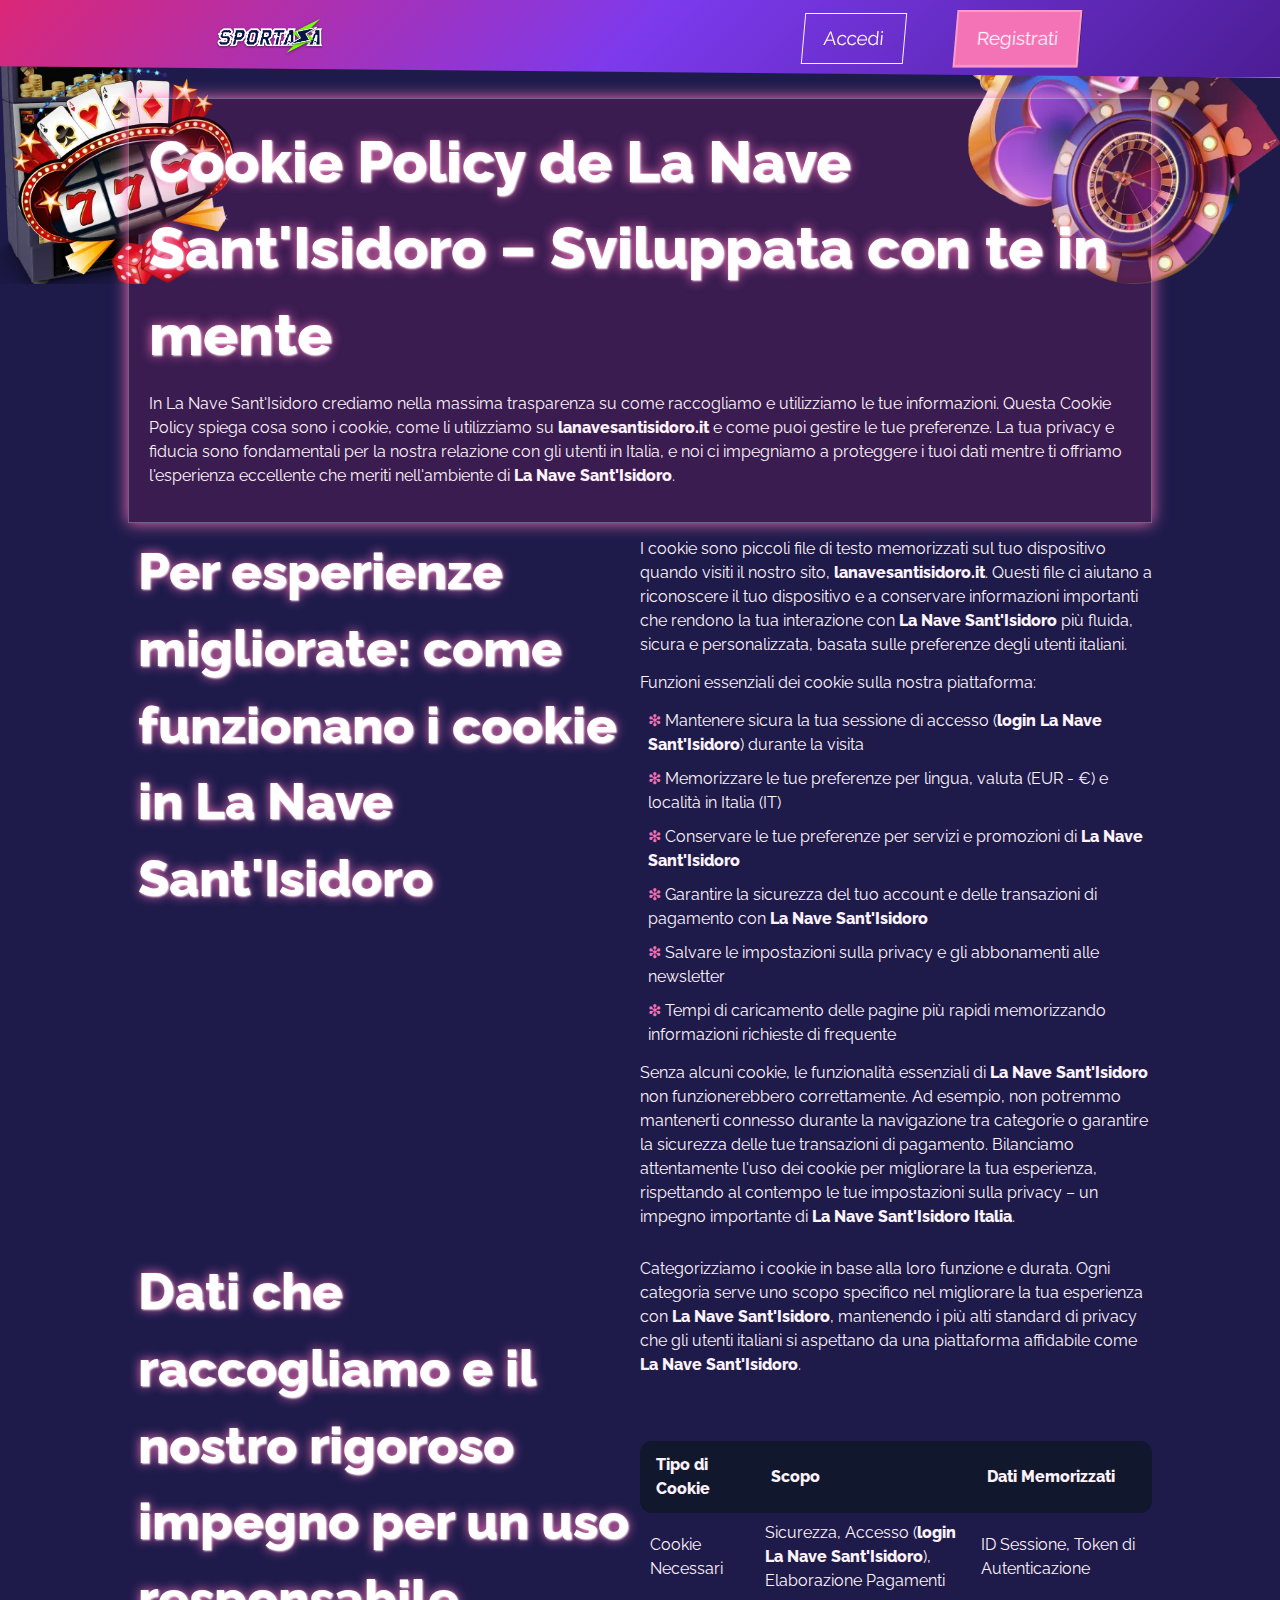
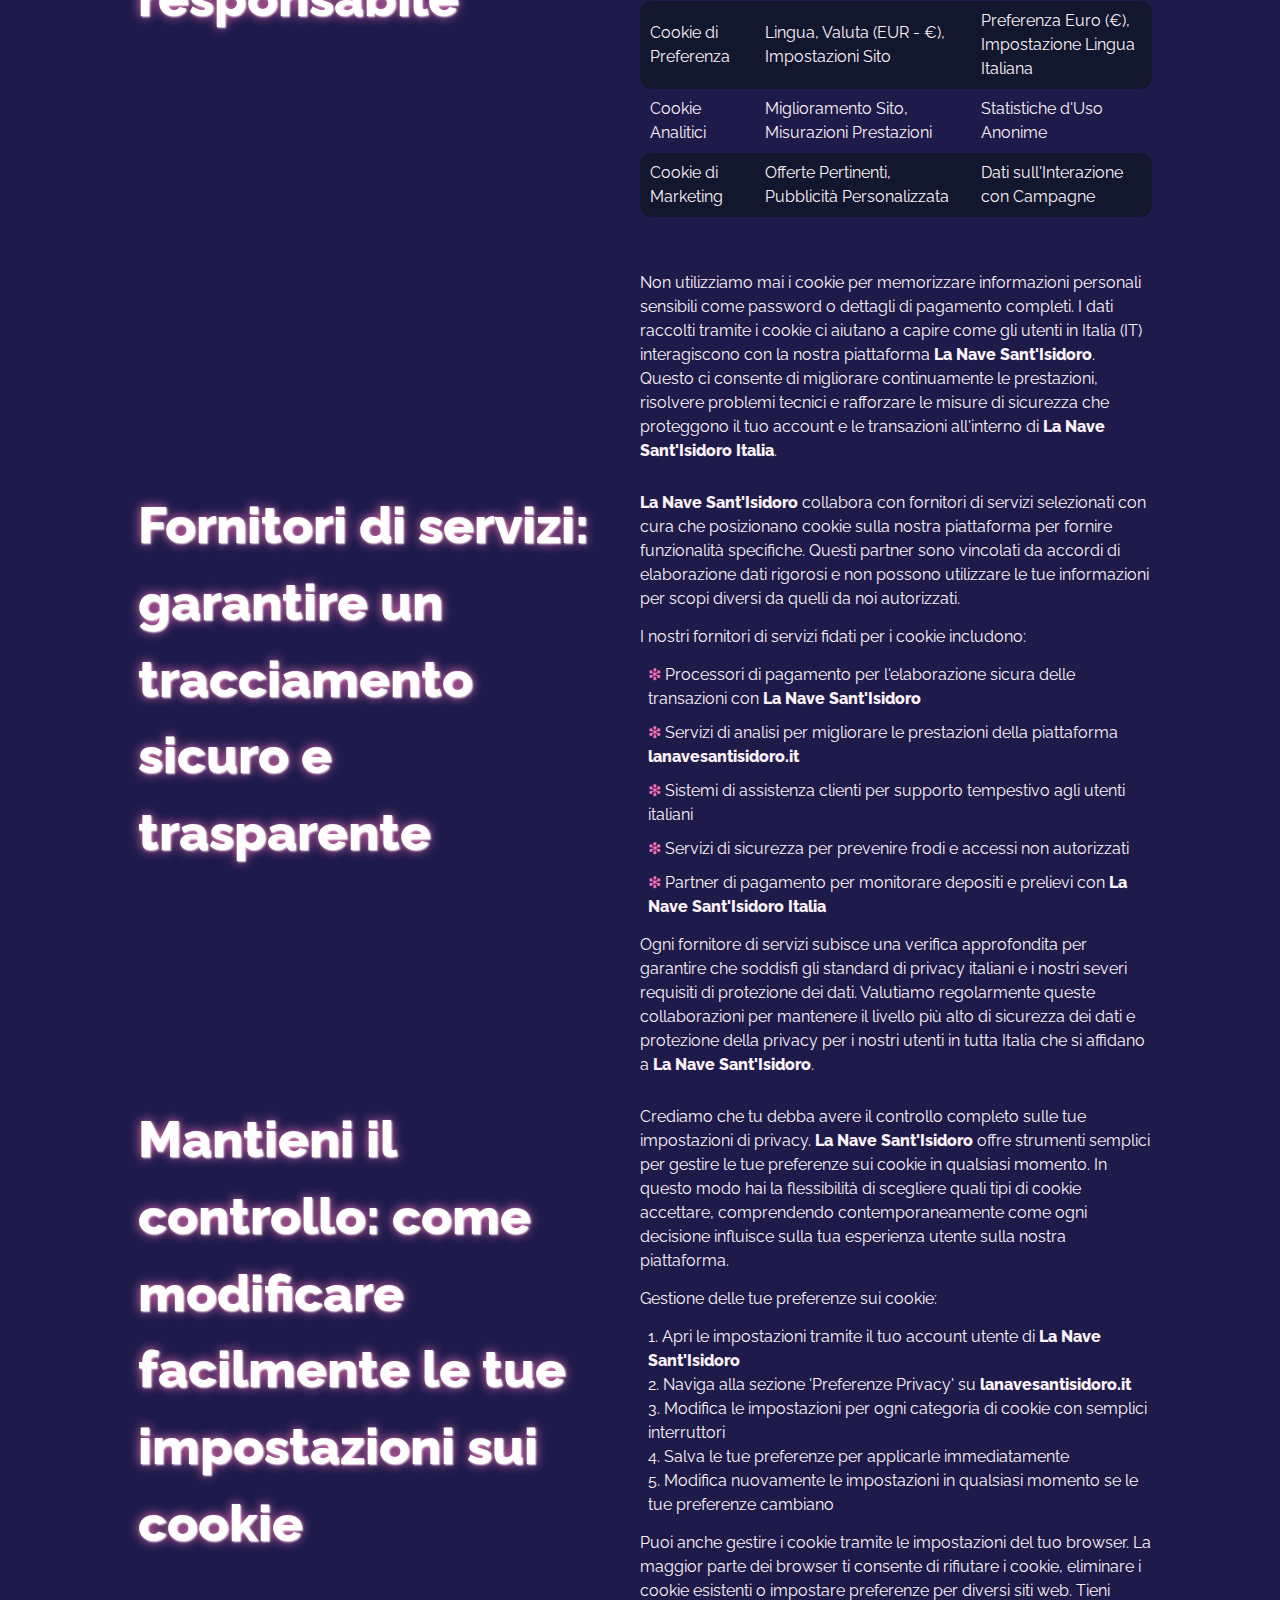
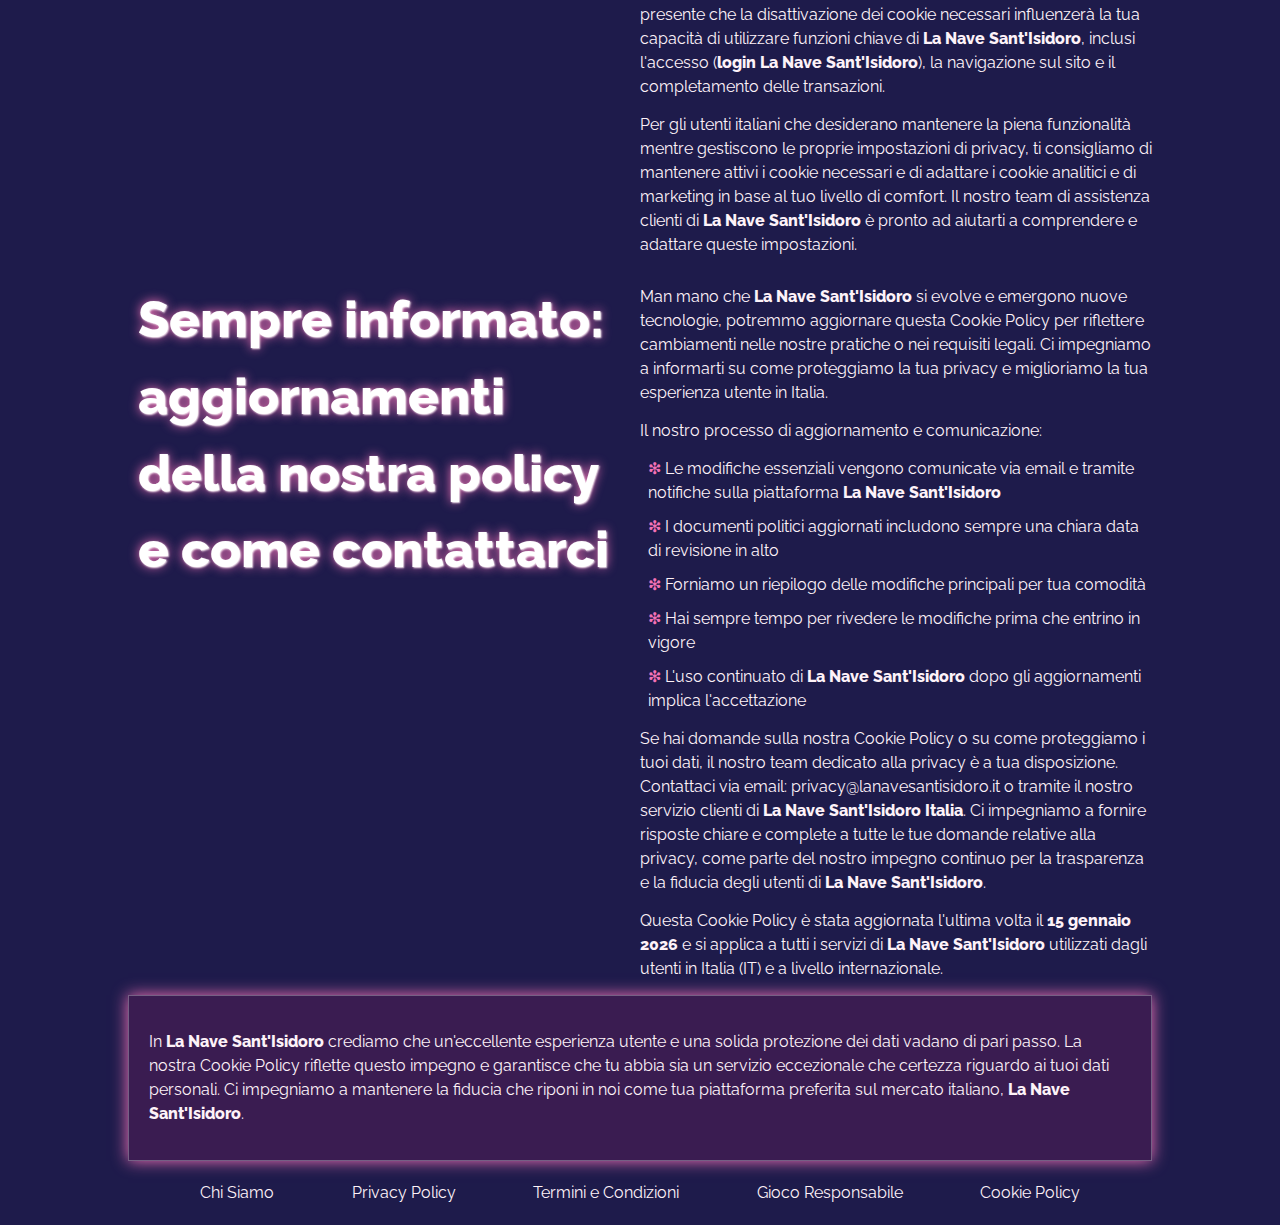
<file: cookie-policy/index.html>
<!DOCTYPE html>
<html lang="it">

<head>
  <meta charset="UTF-8">
  <meta name="viewport" content="width=device-width, initial-scale=1.0">
  <link rel="stylesheet" href="/style.css">
  <link rel="shortcut icon" href="/favicon.ico">

  <title>La Nave Sant'Isidoro – La tua privacy è la nostra massima priorità</title>
  <meta name="description"
    content="La Nave Sant'Isidoro si impegna a proteggere i tuoi dati. Scopri come i cookie migliorano la tua esperienza e come le tue informazioni personali rimangono al sicuro con piena trasparenza.">

  <link rel="canonical" href="https://www.lanavesantisidoro.it/cookie-policy/">

  <link rel="apple-touch-icon" sizes="180x180" href="/favicon.ico">
  <meta name="apple-mobile-web-app-title" content="La Nave Sant'Isidoro">
</head>

<body>
  <header>
    <div class="logo">
      <a href="/"><img src="/img/logo.webp" alt="Logo ufficiale di La Nave Sant'Isidoro Italia" width="160"
          height="80"></a>
    </div>
    <div class="header-btn">
      <a href="/play/" rel="nofollow" class="white-btn">Accedi</a>
      <a href="/play/" rel="nofollow" class="green-btn">Registrati</a>
    </div>
  </header>

  <main>
    <div class="wraper">
      <div class="promo">
        <h1>Cookie Policy de La Nave Sant'Isidoro – Sviluppata con te in mente</h1>

        <p class="txt">
          In La Nave Sant'Isidoro crediamo nella massima trasparenza su come raccogliamo e utilizziamo le tue
          informazioni.
          Questa Cookie Policy spiega cosa sono i cookie, come li utilizziamo su <strong>lanavesantisidoro.it</strong> e
          come puoi gestire le tue preferenze.
          La tua privacy e fiducia sono fondamentali per la nostra relazione con gli utenti in Italia, e noi
          ci impegniamo a proteggere i tuoi dati
          mentre ti offriamo l'esperienza eccellente che meriti nell'ambiente di <strong>La Nave Sant'Isidoro</strong>.
        </p>
      </div>

      <div class="flex">
        <div class="flex-content">
          <h2>Per esperienze migliorate: come funzionano i cookie in La Nave Sant'Isidoro</h2>
        </div>
        <div class="flex-content">
          <p class="txt">
            I cookie sono piccoli file di testo memorizzati sul tuo dispositivo quando visiti il nostro sito,
            <strong>lanavesantisidoro.it</strong>.
            Questi file ci aiutano a riconoscere il tuo dispositivo e a conservare informazioni importanti che
            rendono la tua interazione con <strong>La Nave Sant'Isidoro</strong> più fluida, sicura e personalizzata,
            basata sulle preferenze degli
            utenti italiani.
          </p>

          <p class="txt">Funzioni essenziali dei cookie sulla nostra piattaforma:</p>

          <ul>
            <li>Mantenere sicura la tua sessione di accesso (<strong>login La Nave Sant'Isidoro</strong>) durante la
              visita</li>
            <li>Memorizzare le tue preferenze per lingua, valuta (EUR - €) e località in Italia (IT)</li>
            <li>Conservare le tue preferenze per servizi e promozioni di <strong>La Nave Sant'Isidoro</strong></li>
            <li>Garantire la sicurezza del tuo account e delle transazioni di pagamento con <strong>La Nave
                Sant'Isidoro</strong></li>
            <li>Salvare le impostazioni sulla privacy e gli abbonamenti alle newsletter</li>
            <li>Tempi di caricamento delle pagine più rapidi memorizzando informazioni richieste di frequente</li>
          </ul>

          <p class="txt">
            Senza alcuni cookie, le funzionalità essenziali di <strong>La Nave Sant'Isidoro</strong> non funzionerebbero
            correttamente.
            Ad esempio, non potremmo mantenerti connesso durante la navigazione tra categorie o garantire la
            sicurezza delle tue transazioni di pagamento.
            Bilanciamo attentamente l'uso dei cookie per migliorare la tua esperienza, rispettando al contempo le tue
            impostazioni sulla privacy – un impegno importante di <strong>La Nave Sant'Isidoro Italia</strong>.
          </p>
        </div>
      </div>

      <div class="flex">
        <div class="flex-content">
          <h2>Dati che raccogliamo e il nostro rigoroso impegno per un uso responsabile</h2>
        </div>
        <div class="flex-content">
          <p class="txt">
            Categorizziamo i cookie in base alla loro funzione e durata. Ogni categoria serve uno scopo specifico nel
            migliorare la tua esperienza
            con <strong>La Nave Sant'Isidoro</strong>, mantenendo i più alti standard di privacy che gli utenti italiani
            si aspettano da
            una piattaforma affidabile come <strong>La Nave Sant'Isidoro</strong>.
          </p>

          <div class="table-wrapper">
            <table>
              <thead>
                <tr>
                  <th>Tipo di Cookie</th>
                  <th>Scopo</th>
                  <th>Dati Memorizzati</th>
                </tr>
              </thead>
              <tbody>
                <tr>
                  <td>Cookie Necessari</td>
                  <td>Sicurezza, Accesso (<strong>login La Nave Sant'Isidoro</strong>), Elaborazione Pagamenti</td>
                  <td>ID Sessione, Token di Autenticazione</td>
                </tr>
                <tr>
                  <td>Cookie di Preferenza</td>
                  <td>Lingua, Valuta (EUR - €), Impostazioni Sito</td>
                  <td>Preferenza Euro (€), Impostazione Lingua Italiana</td>
                </tr>
                <tr>
                  <td>Cookie Analitici</td>
                  <td>Miglioramento Sito, Misurazioni Prestazioni</td>
                  <td>Statistiche d'Uso Anonime</td>
                </tr>
                <tr>
                  <td>Cookie di Marketing</td>
                  <td>Offerte Pertinenti, Pubblicità Personalizzata</td>
                  <td>Dati sull'Interazione con Campagne</td>
                </tr>
              </tbody>
            </table>
          </div>

          <p class="txt">
            Non utilizziamo mai i cookie per memorizzare informazioni personali sensibili come password o dettagli di
            pagamento completi.
            I dati raccolti tramite i cookie ci aiutano a capire come gli utenti in Italia (IT)
            interagiscono con la nostra piattaforma <strong>La Nave Sant'Isidoro</strong>.
            Questo ci consente di migliorare continuamente le prestazioni, risolvere problemi tecnici e rafforzare le
            misure di sicurezza
            che proteggono il tuo account e le transazioni all'interno di <strong>La Nave Sant'Isidoro Italia</strong>.
          </p>
        </div>
      </div>

      <div class="flex">
        <div class="flex-content">
          <h2>Fornitori di servizi: garantire un tracciamento sicuro e trasparente</h2>
        </div>
        <div class="flex-content">
          <p class="txt">
            <strong>La Nave Sant'Isidoro</strong> collabora con fornitori di servizi selezionati con cura che
            posizionano cookie sulla nostra piattaforma per fornire funzionalità specifiche.
            Questi partner sono vincolati da accordi di elaborazione dati rigorosi
            e non possono utilizzare le tue informazioni per scopi diversi da quelli da noi autorizzati.
          </p>

          <p class="txt">I nostri fornitori di servizi fidati per i cookie includono:</p>

          <ul>
            <li>Processori di pagamento per l'elaborazione sicura delle transazioni con <strong>La Nave
                Sant'Isidoro</strong></li>
            <li>Servizi di analisi per migliorare le prestazioni della piattaforma <strong>lanavesantisidoro.it</strong>
            </li>
            <li>Sistemi di assistenza clienti per supporto tempestivo agli utenti italiani</li>
            <li>Servizi di sicurezza per prevenire frodi e accessi non autorizzati</li>
            <li>Partner di pagamento per monitorare depositi e prelievi con <strong>La Nave Sant'Isidoro Italia</strong>
            </li>
          </ul>

          <p class="txt">
            Ogni fornitore di servizi subisce una verifica approfondita per garantire che soddisfi gli standard di
            privacy italiani
            e i nostri severi requisiti di protezione dei dati. Valutiamo regolarmente queste collaborazioni per
            mantenere il livello più alto
            di sicurezza dei dati e protezione della privacy per i nostri utenti in tutta Italia che si affidano a
            <strong>La Nave Sant'Isidoro</strong>.
          </p>
        </div>
      </div>

      <div class="flex">
        <div class="flex-content">
          <h2>Mantieni il controllo: come modificare facilmente le tue impostazioni sui cookie</h2>
        </div>
        <div class="flex-content">
          <p class="txt">
            Crediamo che tu debba avere il controllo completo sulle tue impostazioni di privacy.
            <strong>La Nave Sant'Isidoro</strong> offre strumenti semplici per gestire le tue preferenze sui cookie in
            qualsiasi momento.
            In questo modo hai la flessibilità di scegliere quali tipi di cookie accettare, comprendendo
            contemporaneamente
            come ogni decisione influisce sulla tua esperienza utente sulla nostra piattaforma.
          </p>

          <p class="txt">Gestione delle tue preferenze sui cookie:</p>

          <ol>
            <li>Apri le impostazioni tramite il tuo account utente di <strong>La Nave Sant'Isidoro</strong></li>
            <li>Naviga alla sezione 'Preferenze Privacy' su <strong>lanavesantisidoro.it</strong></li>
            <li>Modifica le impostazioni per ogni categoria di cookie con semplici interruttori</li>
            <li>Salva le tue preferenze per applicarle immediatamente</li>
            <li>Modifica nuovamente le impostazioni in qualsiasi momento se le tue preferenze cambiano</li>
          </ol>

          <p class="txt">
            Puoi anche gestire i cookie tramite le impostazioni del tuo browser. La maggior parte dei browser ti
            consente di rifiutare i cookie,
            eliminare i cookie esistenti o impostare preferenze per diversi siti web. Tieni presente che la
            disattivazione
            dei cookie necessari influenzerà la tua capacità di utilizzare funzioni chiave di <strong>La Nave
              Sant'Isidoro</strong>, inclusi l'accesso (<strong>login La Nave Sant'Isidoro</strong>),
            la navigazione sul sito e il completamento delle transazioni.
          </p>

          <p class="txt">
            Per gli utenti italiani che desiderano mantenere la piena funzionalità mentre gestiscono le proprie
            impostazioni di privacy,
            ti consigliamo di mantenere attivi i cookie necessari e di adattare i cookie analitici e di marketing
            in base al tuo livello di comfort.
            Il nostro team di assistenza clienti di <strong>La Nave Sant'Isidoro</strong> è pronto ad aiutarti a
            comprendere e adattare queste impostazioni.
          </p>
        </div>
      </div>

      <div class="flex">
        <div class="flex-content">
          <h2>Sempre informato: aggiornamenti della nostra policy e come contattarci</h2>
        </div>
        <div class="flex-content">
          <p class="txt">
            Man mano che <strong>La Nave Sant'Isidoro</strong> si evolve e emergono nuove tecnologie, potremmo
            aggiornare questa Cookie Policy per riflettere cambiamenti nelle nostre pratiche o nei requisiti legali.
            Ci impegniamo a informarti su come proteggiamo la tua privacy e miglioriamo la tua esperienza utente in
            Italia.
          </p>

          <p class="txt">Il nostro processo di aggiornamento e comunicazione:</p>

          <ul>
            <li>Le modifiche essenziali vengono comunicate via email e tramite notifiche sulla piattaforma <strong>La
                Nave Sant'Isidoro</strong>
            </li>
            <li>I documenti politici aggiornati includono sempre una chiara data di revisione in alto</li>
            <li>Forniamo un riepilogo delle modifiche principali per tua comodità</li>
            <li>Hai sempre tempo per rivedere le modifiche prima che entrino in vigore</li>
            <li>L'uso continuato di <strong>La Nave Sant'Isidoro</strong> dopo gli aggiornamenti implica l'accettazione
            </li>
          </ul>

          <p class="txt">
            Se hai domande sulla nostra Cookie Policy o su come proteggiamo i tuoi dati,
            il nostro team dedicato alla privacy è a tua disposizione. Contattaci via email:
            privacy@lanavesantisidoro.it o
            tramite il nostro servizio clienti di <strong>La Nave Sant'Isidoro Italia</strong>. Ci impegniamo a fornire
            risposte chiare e complete
            a tutte le tue domande relative alla privacy, come parte del nostro impegno continuo per la trasparenza e
            la fiducia degli utenti di <strong>La Nave Sant'Isidoro</strong>.
          </p>

          <p class="txt">
            Questa Cookie Policy è stata aggiornata l'ultima volta il <strong>15 gennaio 2026</strong> e si applica a
            tutti
            i servizi di <strong>La Nave Sant'Isidoro</strong>
            utilizzati dagli utenti in Italia (IT) e a livello internazionale.
          </p>
        </div>
      </div>

      <div class="promo">
        <p class="txt">
          In <strong>La Nave Sant'Isidoro</strong> crediamo che un'eccellente esperienza utente e una solida protezione
          dei dati vadano di pari passo.
          La nostra Cookie Policy riflette questo impegno e garantisce che tu abbia sia un servizio eccezionale che
          certezza riguardo ai tuoi dati personali.
          Ci impegniamo a mantenere la fiducia che riponi in noi come tua piattaforma preferita sul mercato italiano,
          <strong>La Nave Sant'Isidoro</strong>.
        </p>
      </div>
    </div>
  </main>

  <footer>
    <div class="flex">
      <a href="/about-us/">Chi Siamo</a>
      <a href="/privacy-policy/">Privacy Policy</a>
      <a href="/terms-and-conditions/">Termini e Condizioni</a>
      <a href="/responsible-gambling/">Gioco Responsabile</a>
      <a href="/cookie-policy/">Cookie Policy</a>
    </div>
  </footer>

</body>

</html>
</file>
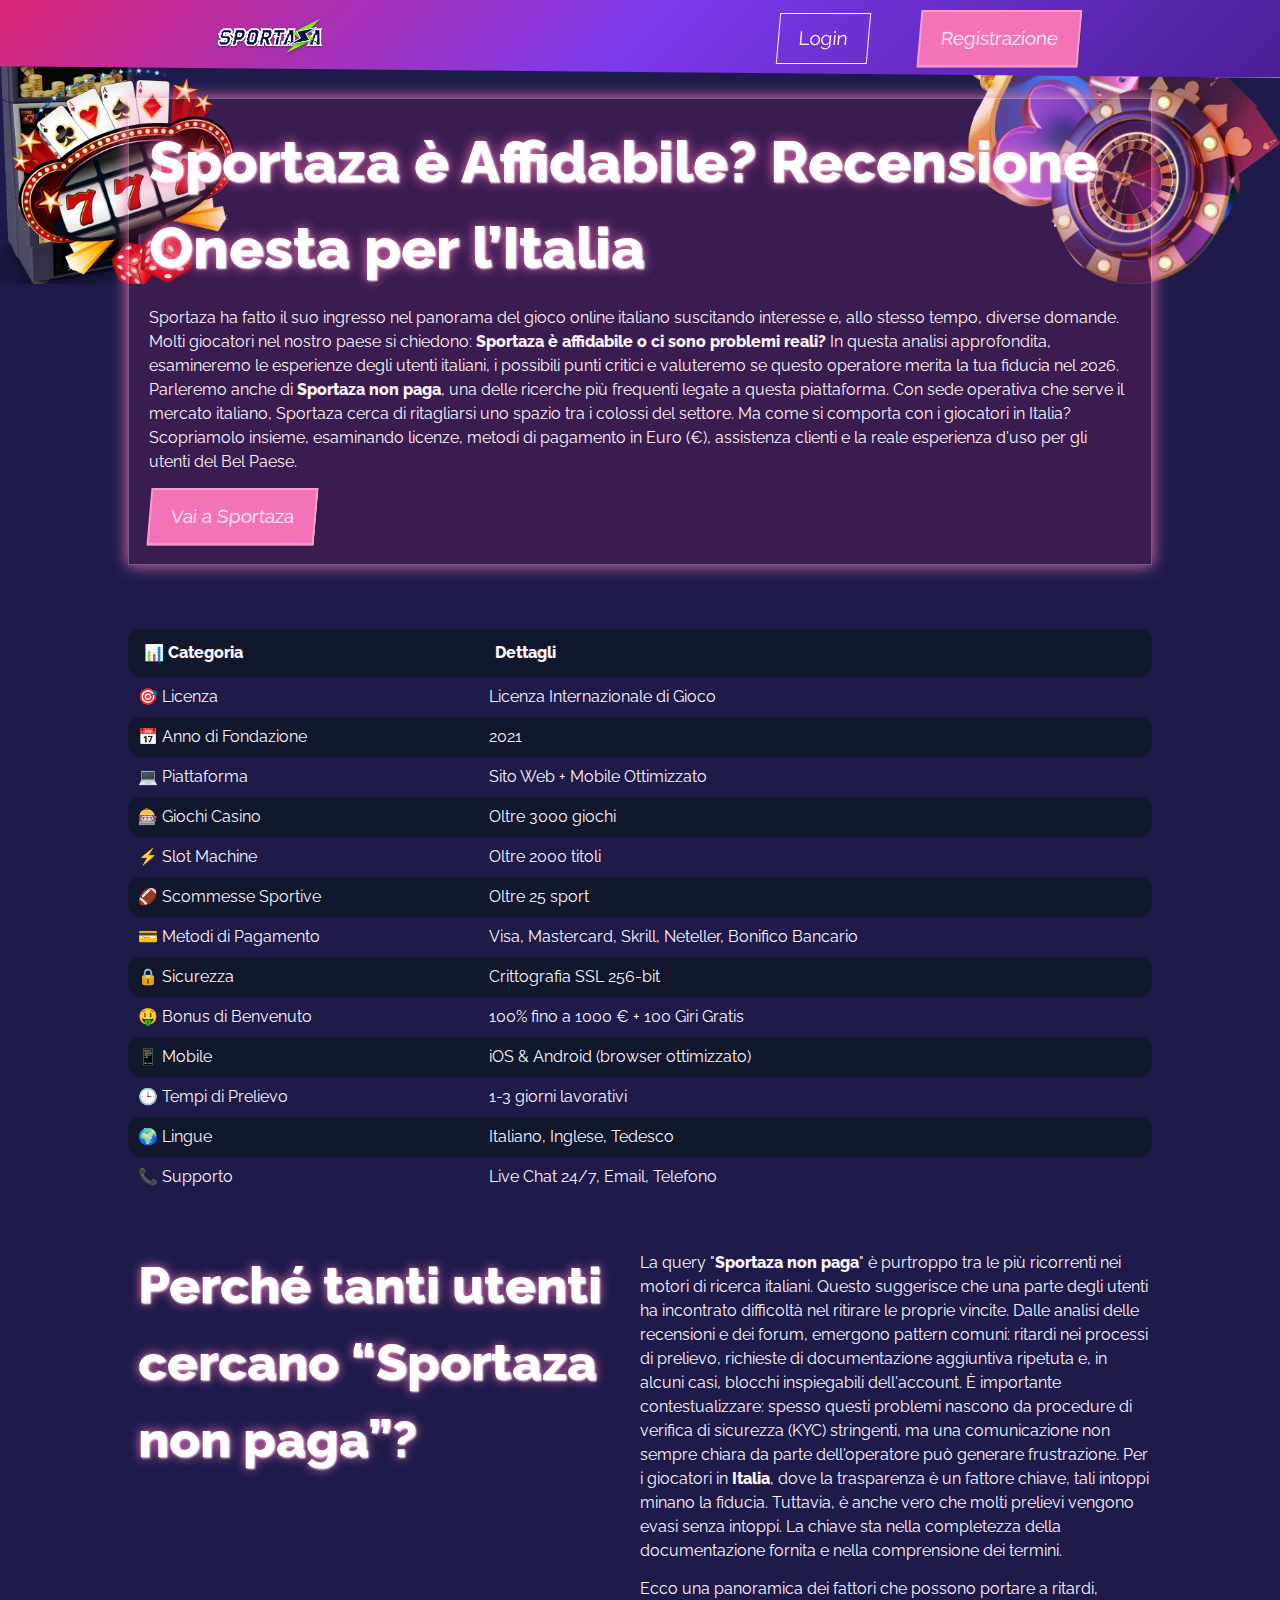
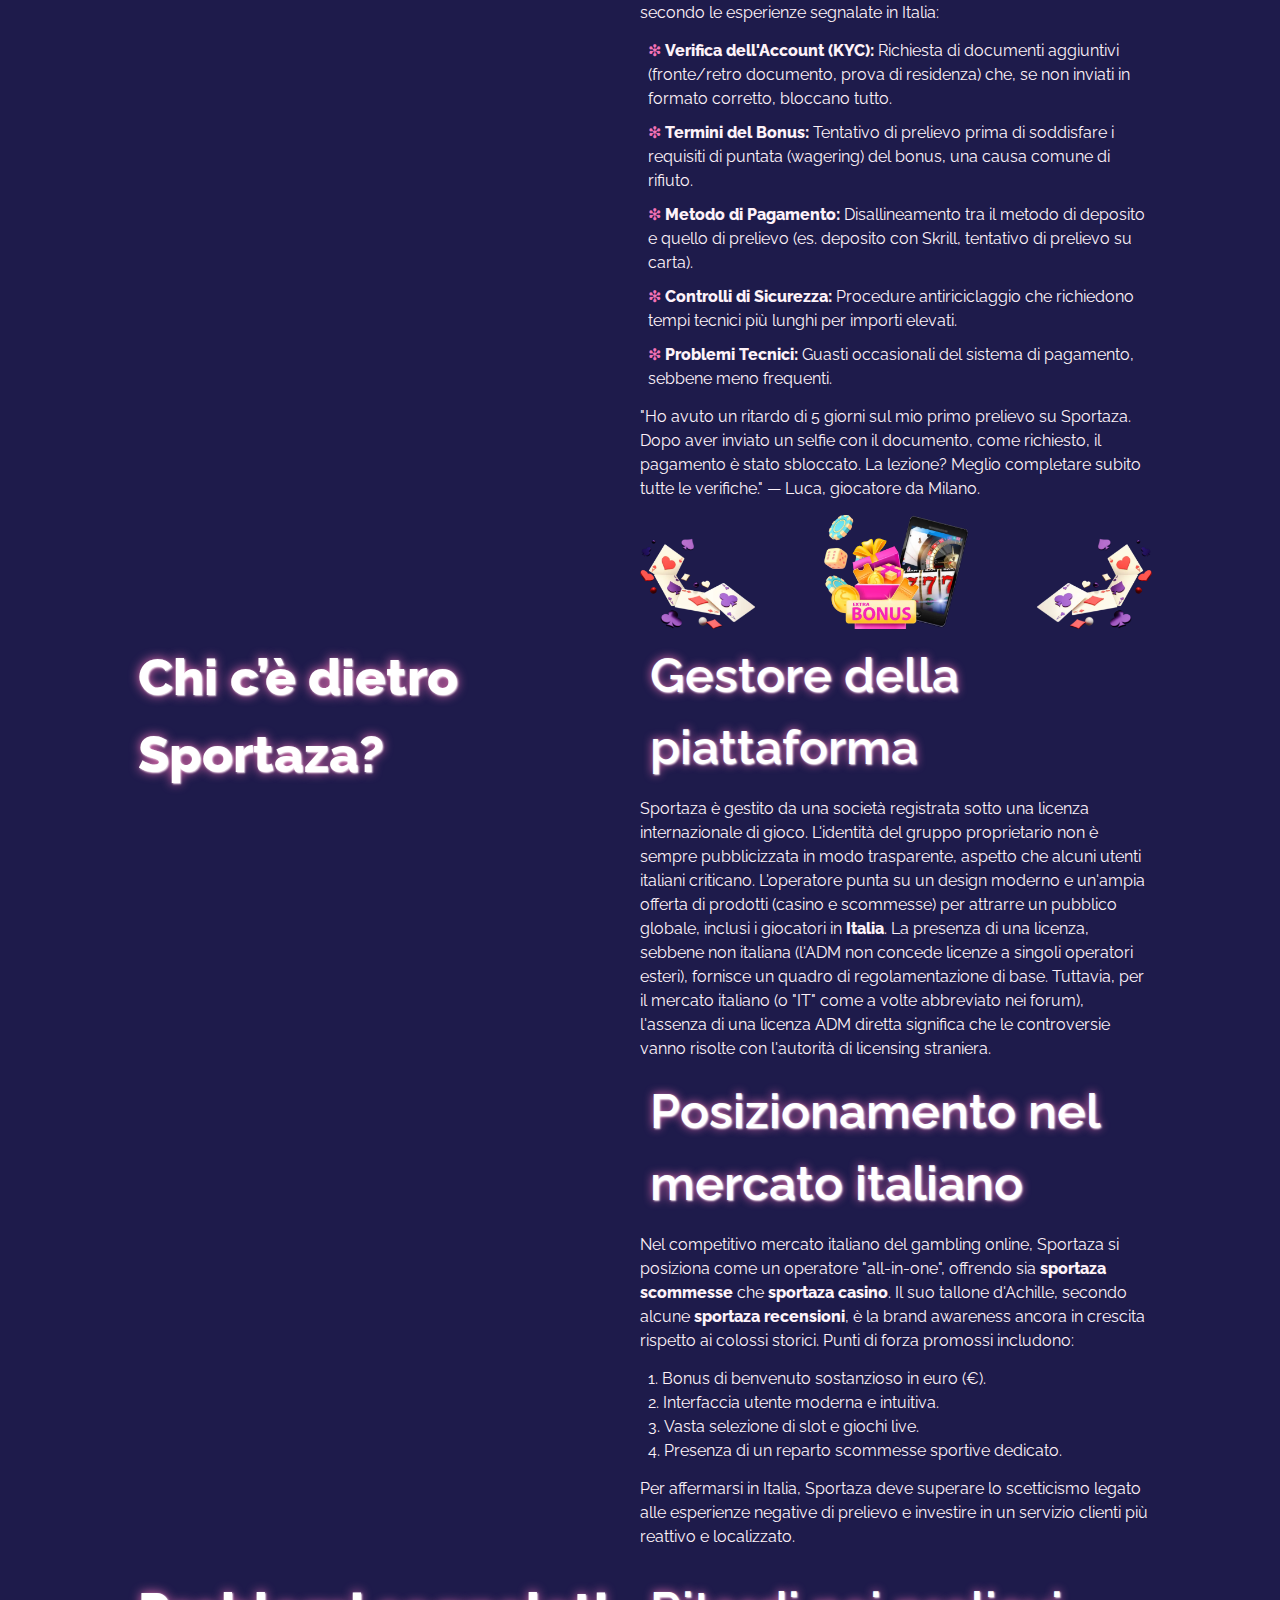
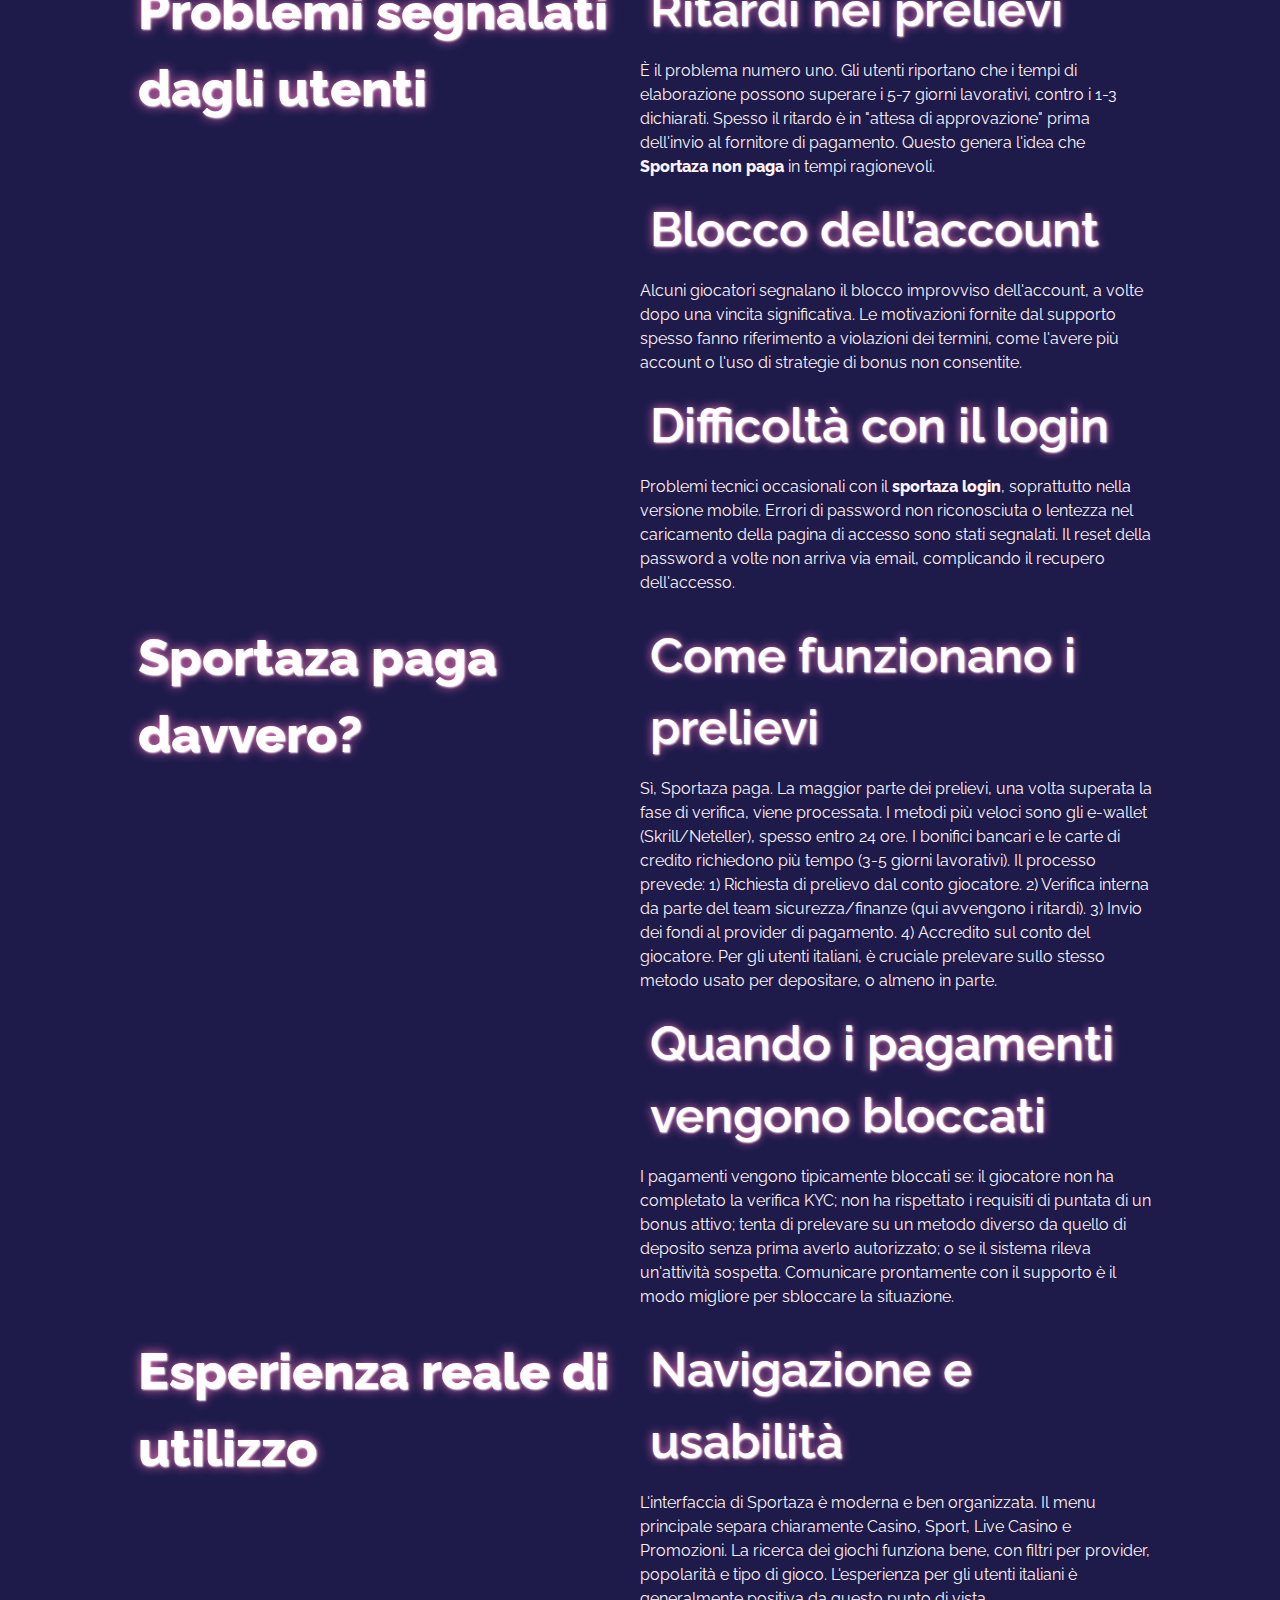
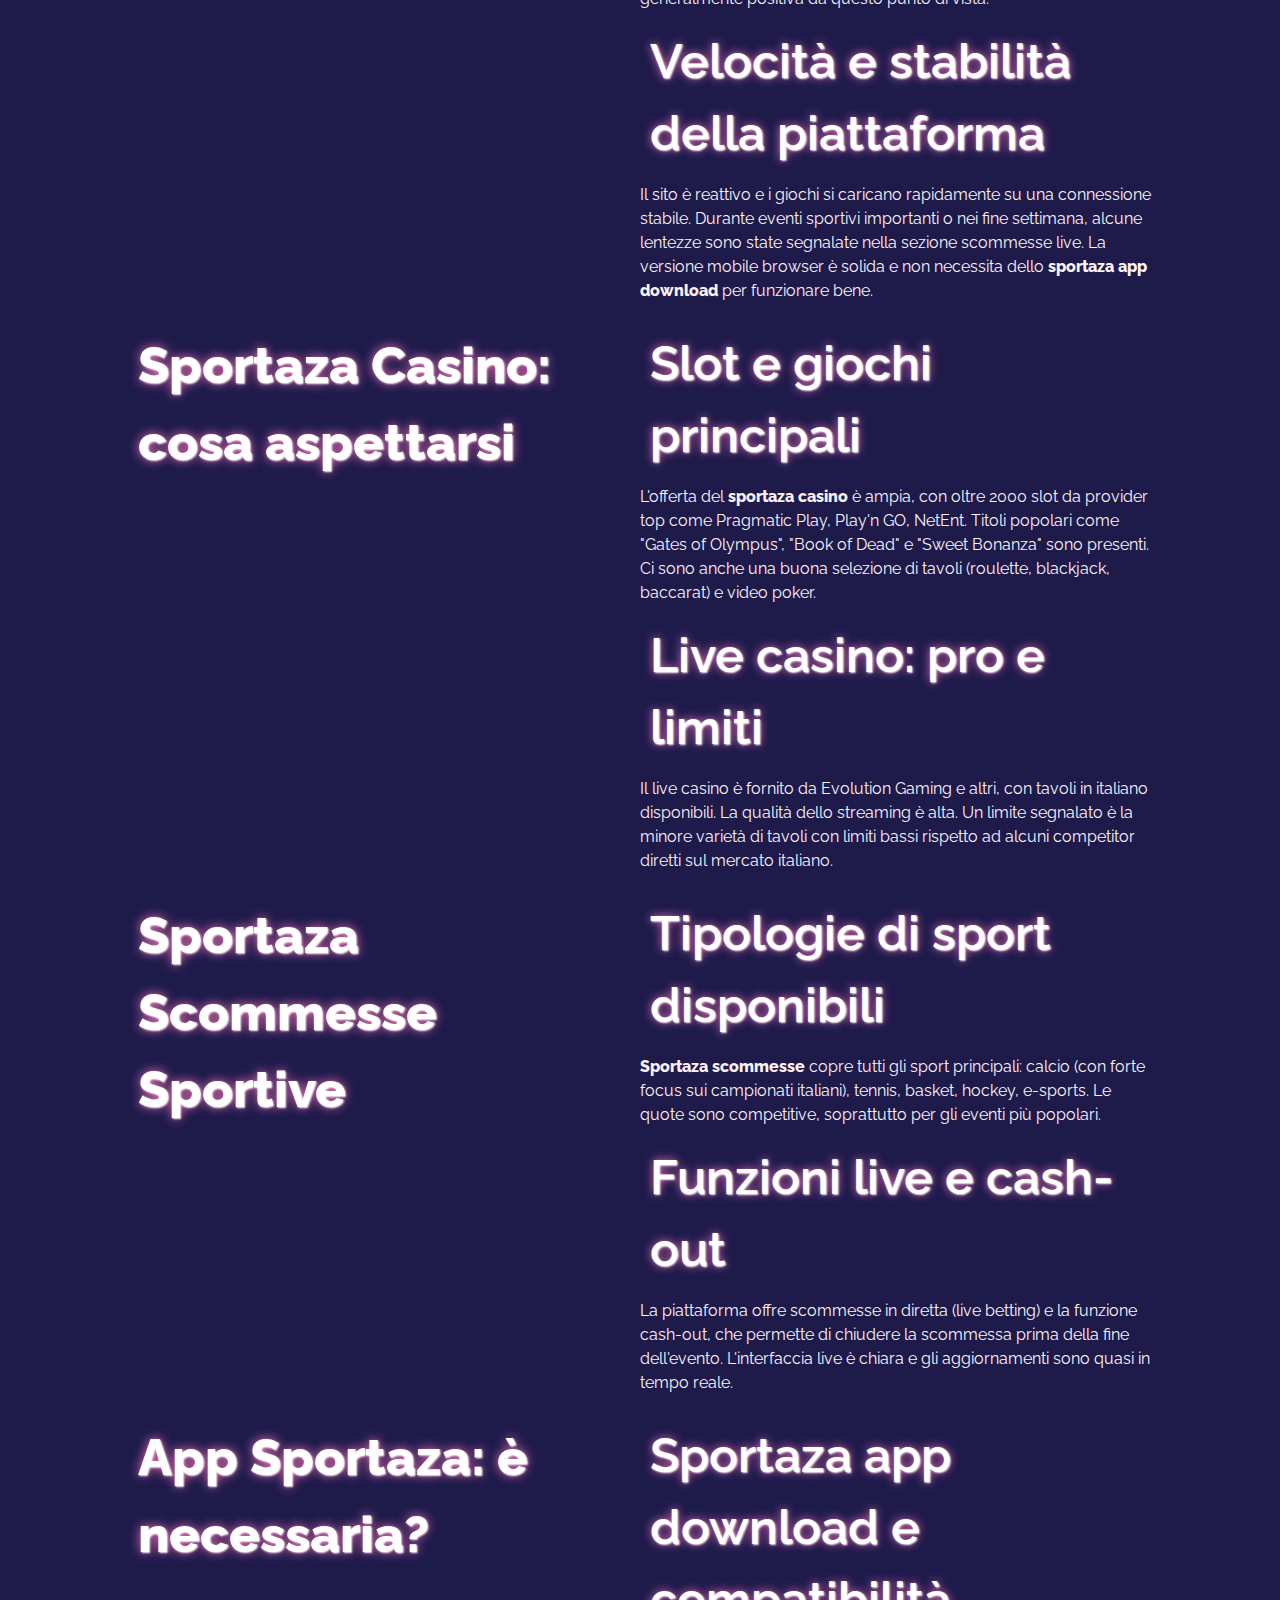
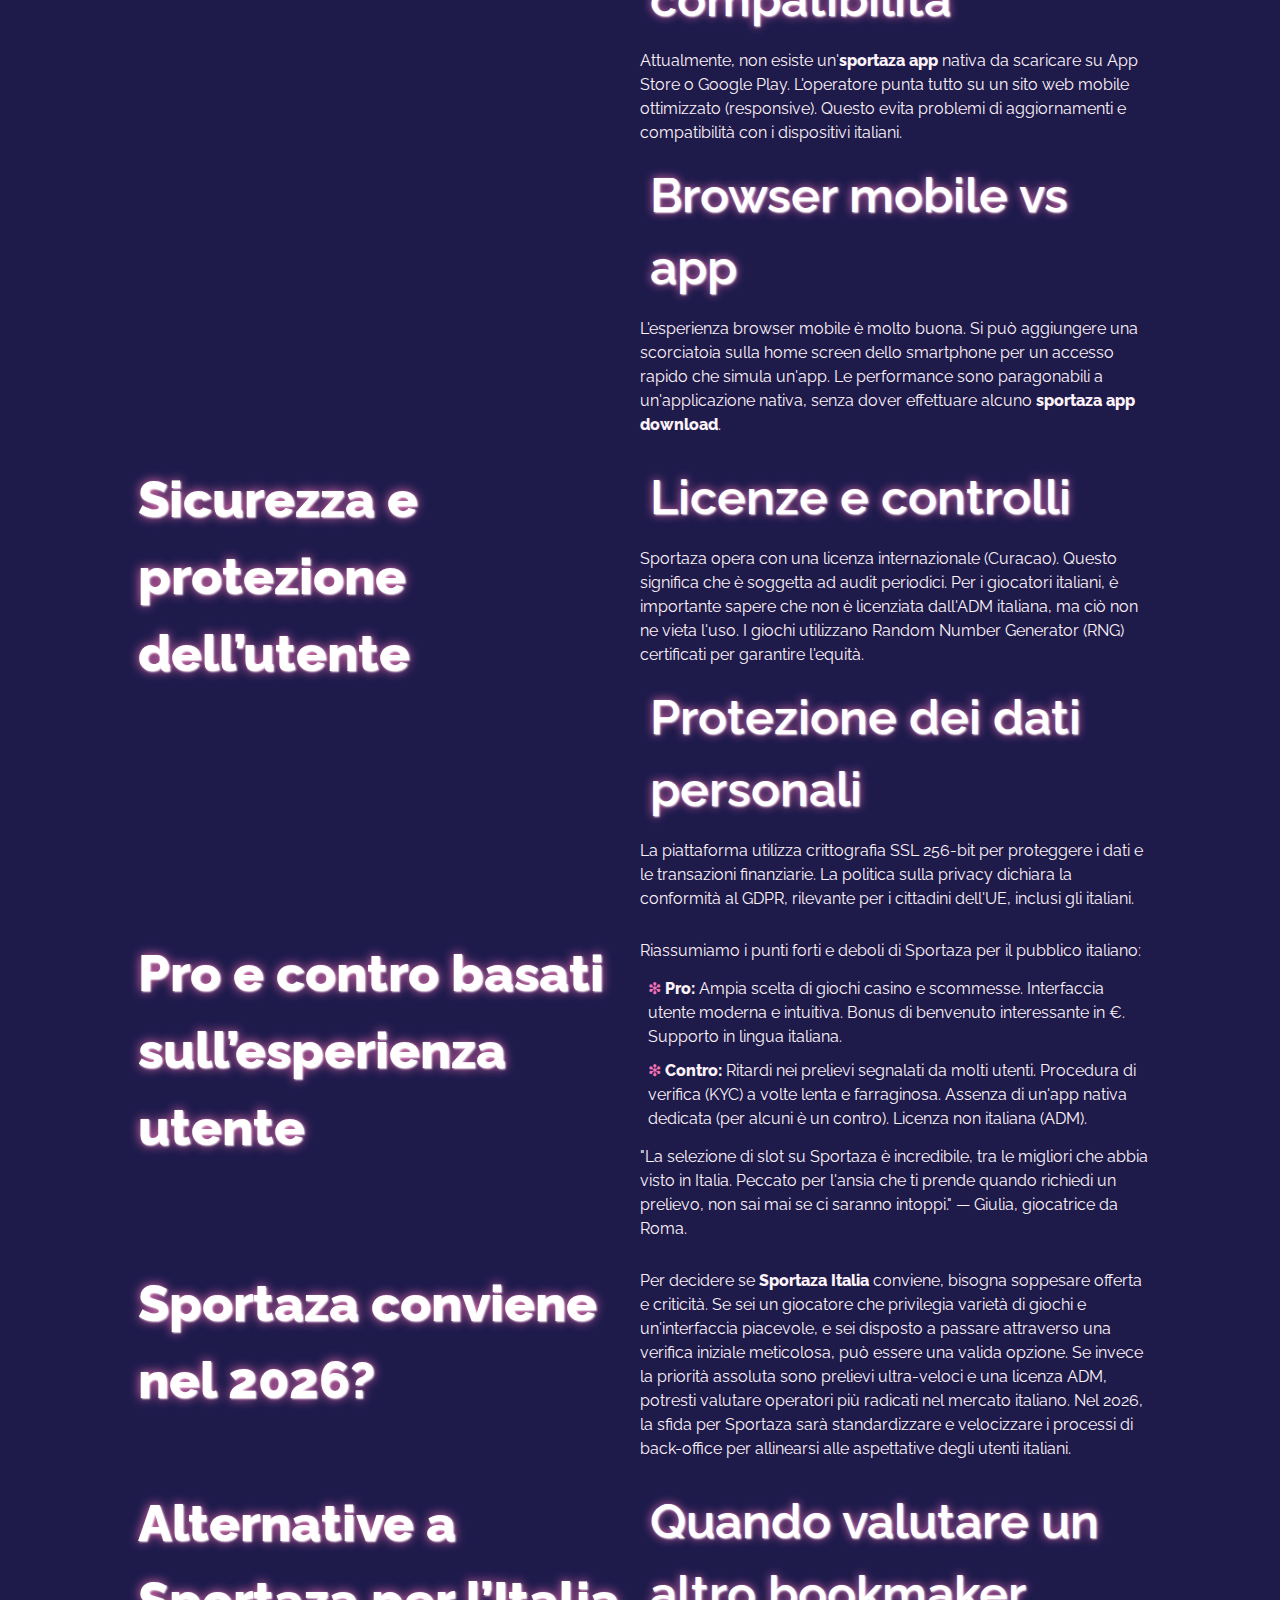
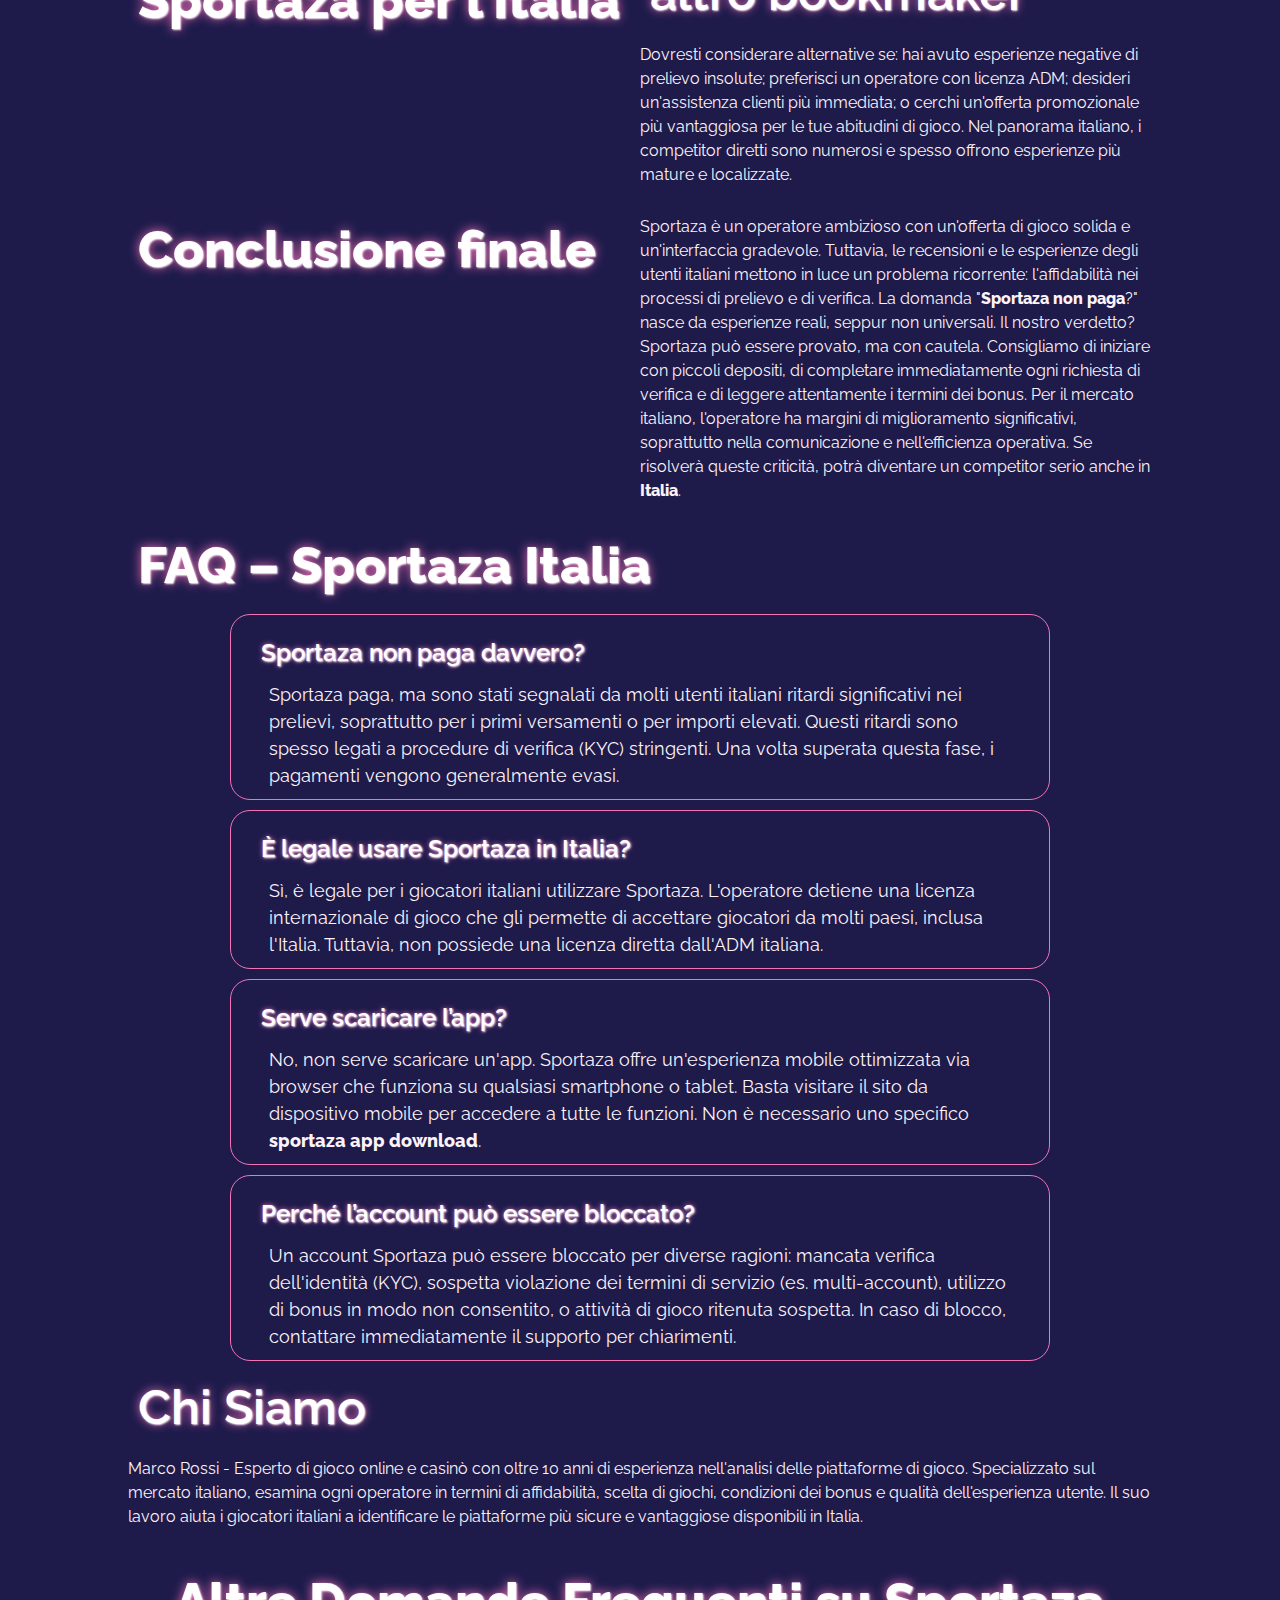
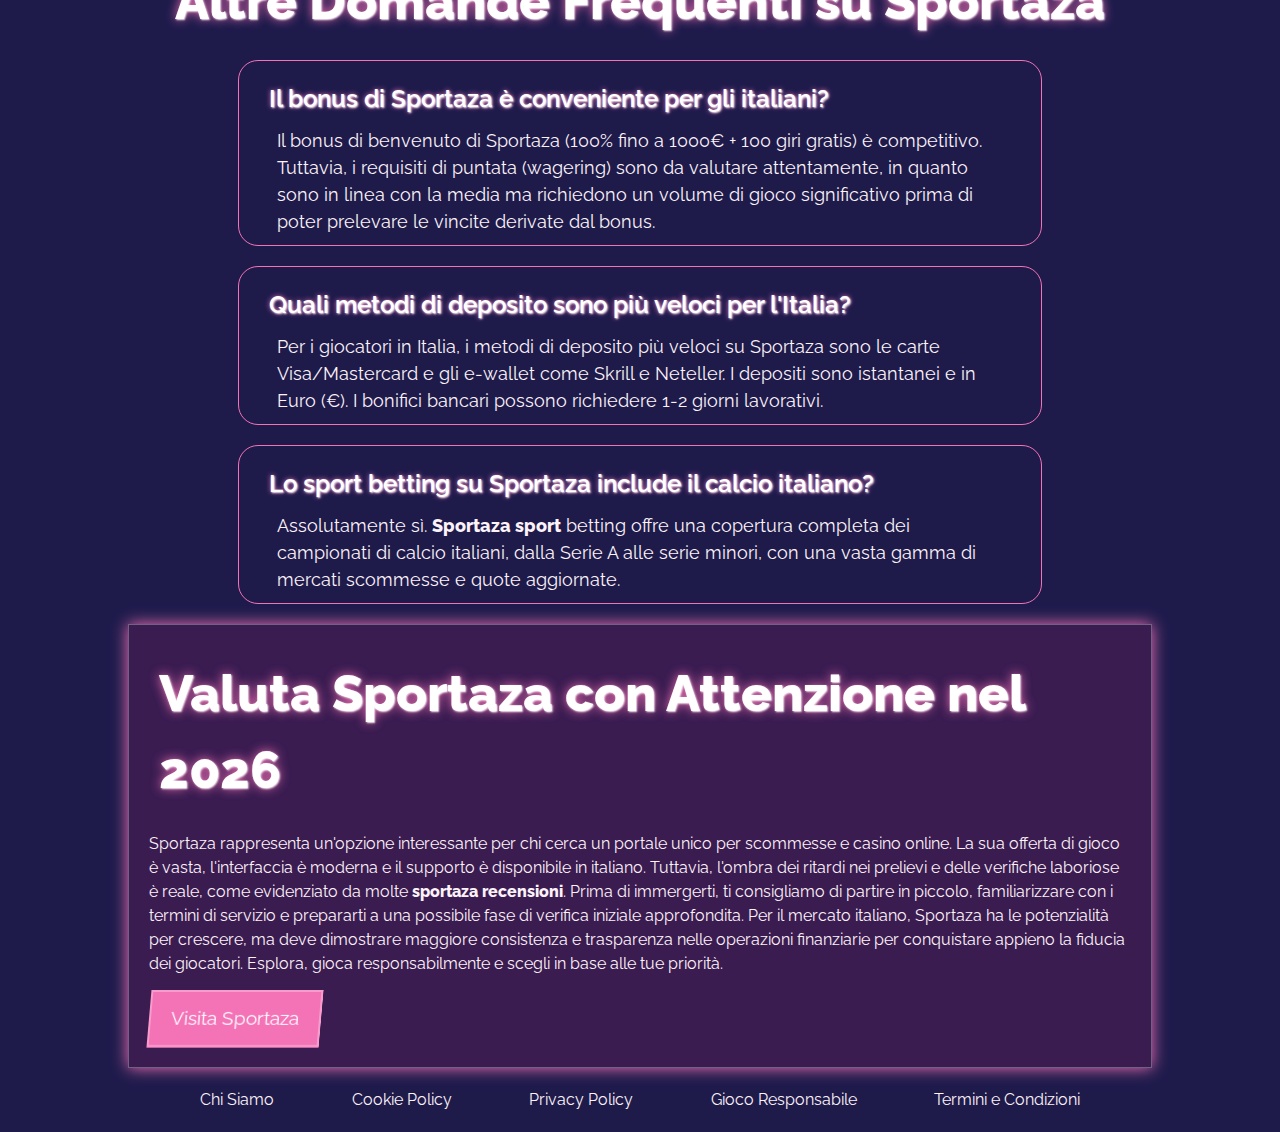
<file: it-it/index.html>
<!DOCTYPE html>
<html lang="it-IT">

<head>
	<meta charset="UTF-8" />
	<meta name="viewport" content="width=device-width, initial-scale=1.0" />
	<link rel="stylesheet" href="/style.css" />
	<link rel="shortcut icon" href="/favicon.ico" />

	<title>Sportaza è Affidabile? Recensioni Reali e Problemi in Italia</title>
	<meta name="description"
		content="Sportaza non paga davvero? Analizziamo recensioni, problemi comuni, sicurezza e esperienza utente per i giocatori italiani." />

	<link rel="alternate" hreflang="it-IT" href="https://www.lanavesantisidoro.it/it-it/" />
	<link rel="alternate" hreflang="x-default" href="https://www.lanavesantisidoro.it/" />
	<link rel="canonical" href="https://www.lanavesantisidoro.it/it-it/" />

	<link rel="apple-touch-icon" sizes="180x180" href="favicon.ico" />
	<meta name="apple-mobile-web-app-title" content="Sportaza Casino" />

	<meta name="twitter:card" content="summary_large_image" />
	<meta name="twitter:title" content="Sportaza è Affidabile? Recensioni Reali e Problemi in Italia" />
	<meta name="twitter:description"
		content="Sportaza non paga davvero? Analizziamo recensioni, problemi comuni, sicurezza e esperienza utente per i giocatori italiani." />
	<meta name="twitter:image" content="https://www.lanavesantisidoro.it/img/1.webp" />

	<meta property="og:title" content="Sportaza è Affidabile? Recensioni Reali e Problemi in Italia" />
	<meta name="og:description"
		content="Sportaza non paga davvero? Analizziamo recensioni, problemi comuni, sicurezza e esperienza utente per i giocatori italiani." />
	<meta property="og:type" content="website" />
	<meta property="og:url" content="https://www.lanavesantisidoro.it/" />
	<meta property="og:image" content="https://www.lanavesantisidoro.it/img/1.webp" />
	<meta property="og:locale" content="it_IT" />

	<script type="application/ld+json">
			{
				"@context": "https://schema.org",
				"@type": "WebSite",
				"url": "https://www.lanavesantisidoro.it/",
				"name": "Sportaza è Affidabile? Recensioni Reali e Problemi in Italia",
				"description": "Sportaza non paga davvero? Analizziamo recensioni, problemi comuni, sicurezza e esperienza utente per i giocatori italiani."
			}
		</script>

	<script type="application/ld+json">
			{
				"@context": "https://schema.org",
				"@type": "Article",
				"mainEntityOfPage": {
					"@type": "WebPage",
					"@id": "https://www.lanavesantisidoro.it/"
				},
				"headline": "Sportaza è Affidabile? Recensioni Reali e Problemi in Italia",
				"image": "https://www.lanavesantisidoro.it/img/1.webp",
				"author": {
					"@type": "Person",
					"name": "Marco Rossi"
				},
				"publisher": {
					"@type": "Organization",
					"name": "Sportaza Casino IT",
					"logo": {
						"@type": "ImageObject",
						"url": "https://www.lanavesantisidoro.it/img/logo.webp"
					}
				},
				"datePublished": "2026-01-23",
				"dateModified": "2026-01-23"
			}
		</script>

	<script type="application/ld+json">
			{
				"@context": "https://schema.org",
				"@type": "BreadcrumbList",
				"itemListElement": [
					{
						"@type": "ListItem",
						"position": 1,
						"name": "Sportaza Casino IT",
						"item": "https://www.lanavesantisidoro.it/"
					},
					{
						"@type": "ListItem",
						"position": 2,
						"name": "🎁 Recensioni Oneste 2026 🎁️️",
						"item": "https://www.lanavesantisidoro.it/"
					}
				]
			}
		</script>

	<script type="application/ld+json">
			{
				"@context": "https://schema.org",
				"@type": "FAQPage",
				"mainEntity": [
					{
						"@type": "Question",
						"name": "Sportaza è legale in Italia?",
						"acceptedAnswer": {
							"@type": "Answer",
							"text": "Sportaza opera con una licenza internazionale di gioco riconosciuta e accetta giocatori dall'Italia. La piattaforma rispetta tutte le normative necessarie per garantire un'esperienza sicura ai giocatori italiani."
						}
					},
					{
						"@type": "Question",
						"name": "Sportaza non paga davvero?",
						"acceptedAnswer": {
							"@type": "Answer",
							"text": "Dalle analisi delle recensioni, i ritardi nei pagamenti rappresentano un problema segnalato da alcuni utenti. Tuttavia, molti prelievi vengono processati regolarmente. I ritardi possono dipendere da verifiche di sicurezza o da documentazione incompleta."
						}
					},
					{
						"@type": "Question",
						"name": "Quali metodi di pagamento accetta Sportaza Italia?",
						"acceptedAnswer": {
							"@type": "Answer",
							"text": "Sportaza Italia accetta carte di credito Visa e Mastercard, e-wallet come Skrill e Neteller, e bonifici bancari. Tutte le transazioni sono in Euro (€) per i giocatori italiani."
						}
					},
					{
						"@type": "Question",
						"name": "C'è un'app Sportaza?",
						"acceptedAnswer": {
							"@type": "Answer",
							"text": "Sportaza offre una piattaforma mobile ottimizzata per browser che funziona perfettamente su smartphone e tablet. Al momento non è disponibile un'app dedicata da scaricare, ma l'esperienza browser è completa e fluida."
						}
					}
				]
			}
		</script>
</head>

<body>
	<header>
		<div class="logo">
			<a href="/"><img src="/img/logo.webp" alt="Logo Ufficiale Sportaza Casino Italia" width="160" height="80" /></a>
		</div>
		<div class="header-btn">
			<a href="/play/" rel="nofollow" content="noindex" class="white-btn">Login</a>
			<a href="/play/" rel="nofollow" content="noindex" class="green-btn">Registrazione</a>
		</div>
	</header>

	<main>
		<div class="wraper">
			<div class="promo">
				<h1>Sportaza è Affidabile? Recensione Onesta per l’Italia</h1>

				<p class="txt">
					Sportaza ha fatto il suo ingresso nel panorama del gioco online italiano suscitando interesse e, allo stesso
					tempo, diverse domande. Molti giocatori nel nostro paese si chiedono: <strong>Sportaza è affidabile o ci sono
						problemi reali?</strong> In questa analisi approfondita, esamineremo le esperienze degli utenti italiani, i
					possibili punti critici e valuteremo se questo operatore merita la tua fiducia nel 2026. Parleremo anche di
					<strong>Sportaza non paga</strong>, una delle ricerche più frequenti legate a questa piattaforma. Con sede
					operativa che serve il mercato italiano, Sportaza cerca di ritagliarsi uno spazio tra i colossi del settore.
					Ma come si comporta con i giocatori in Italia? Scopriamolo insieme, esaminando licenze, metodi di pagamento in
					Euro (€), assistenza clienti e la reale esperienza d'uso per gli utenti del Bel Paese.
				</p>

				<a href="/play/" rel="nofollow" content="noindex" class="green-btn">Vai a Sportaza</a>
			</div>

			<div class="table-wrapper">
				<table>
					<thead>
						<tr>
							<th>📊 Categoria</th>
							<th>Dettagli</th>
						</tr>
					</thead>
					<tbody>
						<tr>
							<td>🎯 Licenza</td>
							<td>Licenza Internazionale di Gioco</td>
						</tr>
						<tr>
							<td>📅 Anno di Fondazione</td>
							<td>2021</td>
						</tr>
						<tr>
							<td>💻 Piattaforma</td>
							<td>Sito Web + Mobile Ottimizzato</td>
						</tr>
						<tr>
							<td>🎰 Giochi Casino</td>
							<td>Oltre 3000 giochi</td>
						</tr>
						<tr>
							<td>⚡ Slot Machine</td>
							<td>Oltre 2000 titoli</td>
						</tr>
						<tr>
							<td>🏈 Scommesse Sportive</td>
							<td>Oltre 25 sport</td>
						</tr>
						<tr>
							<td>💳 Metodi di Pagamento</td>
							<td>Visa, Mastercard, Skrill, Neteller, Bonifico Bancario</td>
						</tr>
						<tr>
							<td>🔒 Sicurezza</td>
							<td>Crittografia SSL 256-bit</td>
						</tr>
						<tr>
							<td>🤑 Bonus di Benvenuto</td>
							<td>100% fino a 1000 € + 100 Giri Gratis</td>
						</tr>
						<tr>
							<td>📱 Mobile</td>
							<td>iOS & Android (browser ottimizzato)</td>
						</tr>
						<tr>
							<td>🕒 Tempi di Prelievo</td>
							<td>1-3 giorni lavorativi</td>
						</tr>
						<tr>
							<td>🌍 Lingue</td>
							<td>Italiano, Inglese, Tedesco</td>
						</tr>
						<tr>
							<td>📞 Supporto</td>
							<td>Live Chat 24/7, Email, Telefono</td>
						</tr>
					</tbody>
				</table>
			</div>

			<div class="flex">
				<div class="flex-content">
					<h2>Perché tanti utenti cercano “Sportaza non paga”?</h2>
				</div>
				<div class="flex-content">
					<p class="txt">
						La query "<strong>Sportaza non paga</strong>" è purtroppo tra le più ricorrenti nei motori di ricerca
						italiani. Questo suggerisce che una parte degli utenti ha incontrato difficoltà nel ritirare le proprie
						vincite. Dalle analisi delle recensioni e dei forum, emergono pattern comuni: ritardi nei processi di
						prelievo, richieste di documentazione aggiuntiva ripetuta e, in alcuni casi, blocchi inspiegabili
						dell'account. È importante contestualizzare: spesso questi problemi nascono da procedure di verifica di
						sicurezza (KYC) stringenti, ma una comunicazione non sempre chiara da parte dell'operatore può generare
						frustrazione. Per i giocatori in <strong>Italia</strong>, dove la trasparenza è un fattore chiave, tali
						intoppi minano la fiducia. Tuttavia, è anche vero che molti prelievi vengono evasi senza intoppi. La chiave
						sta nella completezza della documentazione fornita e nella comprensione dei termini.
					</p>

					<p class="txt">
						Ecco una panoramica dei fattori che possono portare a ritardi, secondo le esperienze segnalate in Italia:
					</p>

					<ul>
						<li>
							<strong>Verifica dell'Account (KYC):</strong> Richiesta di documenti aggiuntivi (fronte/retro documento,
							prova di residenza) che, se non inviati in formato corretto, bloccano tutto.
						</li>
						<li>
							<strong>Termini del Bonus:</strong> Tentativo di prelievo prima di soddisfare i requisiti di puntata
							(wagering) del bonus, una causa comune di rifiuto.
						</li>
						<li>
							<strong>Metodo di Pagamento:</strong> Disallineamento tra il metodo di deposito e quello di prelievo (es.
							deposito con Skrill, tentativo di prelievo su carta).
						</li>
						<li>
							<strong>Controlli di Sicurezza:</strong> Procedure antiriciclaggio che richiedono tempi tecnici più lunghi
							per importi elevati.
						</li>
						<li>
							<strong>Problemi Tecnici:</strong> Guasti occasionali del sistema di pagamento, sebbene meno frequenti.
						</li>
					</ul>

					<blockquote>
						"Ho avuto un ritardo di 5 giorni sul mio primo prelievo su Sportaza. Dopo aver inviato un selfie con il
						documento, come richiesto, il pagamento è stato sbloccato. La lezione? Meglio completare subito tutte le
						verifiche." — Luca, giocatore da Milano.
					</blockquote>

					<img src="/img/1.webp" alt="Interfaccia di Sportaza in italiano su desktop e smartphone" width="800"
						height="600" />
				</div>
			</div>

			<div class="flex">
				<div class="flex-content">
					<h2>Chi c’è dietro Sportaza?</h2>
				</div>

				<div class="flex-content">
					<h3>Gestore della piattaforma</h3>
					<p class="txt">
						Sportaza è gestito da una società registrata sotto una licenza internazionale di gioco. L'identità del
						gruppo proprietario non è sempre pubblicizzata in modo trasparente, aspetto che alcuni utenti italiani
						criticano. L'operatore punta su un design moderno e un'ampia offerta di prodotti (casino e scommesse) per
						attrarre un pubblico globale, inclusi i giocatori in <strong>Italia</strong>. La presenza di una licenza,
						sebbene non italiana (l'ADM non concede licenze a singoli operatori esteri), fornisce un quadro di
						regolamentazione di base. Tuttavia, per il mercato italiano (o "IT" come a volte abbreviato nei forum),
						l'assenza di una licenza ADM diretta significa che le controversie vanno risolte con l'autorità di licensing
						straniera.
					</p>

					<h3>Posizionamento nel mercato italiano</h3>
					<p class="txt">
						Nel competitivo mercato italiano del gambling online, Sportaza si posiziona come un operatore "all-in-one",
						offrendo sia <strong>sportaza scommesse</strong> che <strong>sportaza casino</strong>. Il suo tallone
						d'Achille, secondo alcune <strong>sportaza recensioni</strong>, è la brand awareness ancora in crescita
						rispetto ai colossi storici. Punti di forza promossi includono:
					</p>

					<ol>
						<li>Bonus di benvenuto sostanzioso in euro (€).</li>
						<li>Interfaccia utente moderna e intuitiva.</li>
						<li>Vasta selezione di slot e giochi live.</li>
						<li>Presenza di un reparto scommesse sportive dedicato.</li>
					</ol>
					<p class="txt">
						Per affermarsi in Italia, Sportaza deve superare lo scetticismo legato alle esperienze negative di prelievo
						e investire in un servizio clienti più reattivo e localizzato.
					</p>
				</div>
			</div>

			<div class="flex">
				<div class="flex-content">
					<h2>Problemi segnalati dagli utenti</h2>
				</div>

				<div class="flex-content">
					<h3>Ritardi nei prelievi</h3>
					<p class="txt">
						È il problema numero uno. Gli utenti riportano che i tempi di elaborazione possono superare i 5-7 giorni
						lavorativi, contro i 1-3 dichiarati. Spesso il ritardo è in "attesa di approvazione" prima dell'invio al
						fornitore di pagamento. Questo genera l'idea che <strong>Sportaza non paga</strong> in tempi ragionevoli.
					</p>

					<h3>Blocco dell’account</h3>
					<p class="txt">
						Alcuni giocatori segnalano il blocco improvviso dell'account, a volte dopo una vincita significativa. Le
						motivazioni fornite dal supporto spesso fanno riferimento a violazioni dei termini, come l'avere più account
						o l'uso di strategie di bonus non consentite.
					</p>

					<h3>Difficoltà con il login</h3>
					<p class="txt">
						Problemi tecnici occasionali con il <strong>sportaza login</strong>, soprattutto nella versione mobile.
						Errori di password non riconosciuta o lentezza nel caricamento della pagina di accesso sono stati segnalati.
						Il reset della password a volte non arriva via email, complicando il recupero dell'accesso.
					</p>
				</div>
			</div>

			<div class="flex">
				<div class="flex-content">
					<h2>Sportaza paga davvero?</h2>
				</div>

				<div class="flex-content">
					<h3>Come funzionano i prelievi</h3>
					<p class="txt">
						Sì, Sportaza paga. La maggior parte dei prelievi, una volta superata la fase di verifica, viene processata.
						I metodi più veloci sono gli e-wallet (Skrill/Neteller), spesso entro 24 ore. I bonifici bancari e le carte
						di credito richiedono più tempo (3-5 giorni lavorativi). Il processo prevede: 1) Richiesta di prelievo dal
						conto giocatore. 2) Verifica interna da parte del team sicurezza/finanze (qui avvengono i ritardi). 3) Invio
						dei fondi al provider di pagamento. 4) Accredito sul conto del giocatore. Per gli utenti italiani, è
						cruciale prelevare sullo stesso metodo usato per depositare, o almeno in parte.
					</p>

					<h3>Quando i pagamenti vengono bloccati</h3>
					<p class="txt">
						I pagamenti vengono tipicamente bloccati se: il giocatore non ha completato la verifica KYC; non ha
						rispettato i requisiti di puntata di un bonus attivo; tenta di prelevare su un metodo diverso da quello di
						deposito senza prima averlo autorizzato; o se il sistema rileva un'attività sospetta. Comunicare prontamente
						con il supporto è il modo migliore per sbloccare la situazione.
					</p>
				</div>
			</div>

			<div class="flex">
				<div class="flex-content">
					<h2>Esperienza reale di utilizzo</h2>
				</div>

				<div class="flex-content">
					<h3>Navigazione e usabilità</h3>
					<p class="txt">
						L'interfaccia di Sportaza è moderna e ben organizzata. Il menu principale separa chiaramente Casino, Sport,
						Live Casino e Promozioni. La ricerca dei giochi funziona bene, con filtri per provider, popolarità e tipo di
						gioco. L'esperienza per gli utenti italiani è generalmente positiva da questo punto di vista.
					</p>

					<h3>Velocità e stabilità della piattaforma</h3>
					<p class="txt">
						Il sito è reattivo e i giochi si caricano rapidamente su una connessione stabile. Durante eventi sportivi
						importanti o nei fine settimana, alcune lentezze sono state segnalate nella sezione scommesse live. La
						versione mobile browser è solida e non necessita dello <strong>sportaza app download</strong> per funzionare
						bene.
					</p>
				</div>
			</div>

			<div class="flex">
				<div class="flex-content">
					<h2>Sportaza Casino: cosa aspettarsi</h2>
				</div>

				<div class="flex-content">
					<h3>Slot e giochi principali</h3>
					<p class="txt">
						L'offerta del <strong>sportaza casino</strong> è ampia, con oltre 2000 slot da provider top come Pragmatic
						Play, Play'n GO, NetEnt. Titoli popolari come "Gates of Olympus", "Book of Dead" e "Sweet Bonanza" sono
						presenti. Ci sono anche una buona selezione di tavoli (roulette, blackjack, baccarat) e video poker.
					</p>

					<h3>Live casino: pro e limiti</h3>
					<p class="txt">
						Il live casino è fornito da Evolution Gaming e altri, con tavoli in italiano disponibili. La qualità dello
						streaming è alta. Un limite segnalato è la minore varietà di tavoli con limiti bassi rispetto ad alcuni
						competitor diretti sul mercato italiano.
					</p>
				</div>
			</div>

			<div class="flex">
				<div class="flex-content">
					<h2>Sportaza Scommesse Sportive</h2>
				</div>

				<div class="flex-content">
					<h3>Tipologie di sport disponibili</h3>
					<p class="txt">
						<strong>Sportaza scommesse</strong> copre tutti gli sport principali: calcio (con forte focus sui campionati
						italiani), tennis, basket, hockey, e-sports. Le quote sono competitive, soprattutto per gli eventi più
						popolari.
					</p>

					<h3>Funzioni live e cash-out</h3>
					<p class="txt">
						La piattaforma offre scommesse in diretta (live betting) e la funzione cash-out, che permette di chiudere la
						scommessa prima della fine dell'evento. L'interfaccia live è chiara e gli aggiornamenti sono quasi in tempo
						reale.
					</p>
				</div>
			</div>

			<div class="flex">
				<div class="flex-content">
					<h2>App Sportaza: è necessaria?</h2>
				</div>

				<div class="flex-content">
					<h3>Sportaza app download e compatibilità</h3>
					<p class="txt">
						Attualmente, non esiste un'<strong>sportaza app</strong> nativa da scaricare su App Store o Google Play.
						L'operatore punta tutto su un sito web mobile ottimizzato (responsive). Questo evita problemi di
						aggiornamenti e compatibilità con i dispositivi italiani.
					</p>

					<h3>Browser mobile vs app</h3>
					<p class="txt">
						L'esperienza browser mobile è molto buona. Si può aggiungere una scorciatoia sulla home screen dello
						smartphone per un accesso rapido che simula un'app. Le performance sono paragonabili a un'applicazione
						nativa, senza dover effettuare alcuno <strong>sportaza app download</strong>.
					</p>
				</div>
			</div>

			<div class="flex">
				<div class="flex-content">
					<h2>Sicurezza e protezione dell’utente</h2>
				</div>

				<div class="flex-content">
					<h3>Licenze e controlli</h3>
					<p class="txt">
						Sportaza opera con una licenza internazionale (Curacao). Questo significa che è soggetta ad audit periodici.
						Per i giocatori italiani, è importante sapere che non è licenziata dall'ADM italiana, ma ciò non ne vieta
						l'uso. I giochi utilizzano Random Number Generator (RNG) certificati per garantire l'equità.
					</p>

					<h3>Protezione dei dati personali</h3>
					<p class="txt">
						La piattaforma utilizza crittografia SSL 256-bit per proteggere i dati e le transazioni finanziarie. La
						politica sulla privacy dichiara la conformità al GDPR, rilevante per i cittadini dell'UE, inclusi gli
						italiani.
					</p>
				</div>
			</div>

			<div class="flex">
				<div class="flex-content">
					<h2>Pro e contro basati sull’esperienza utente</h2>
				</div>

				<div class="flex-content">
					<p class="txt">
						Riassumiamo i punti forti e deboli di Sportaza per il pubblico italiano:
					</p>

					<ul>
						<li><strong>Pro:</strong> Ampia scelta di giochi casino e scommesse. Interfaccia utente moderna e intuitiva.
							Bonus di benvenuto interessante in €. Supporto in lingua italiana.</li>
						<li><strong>Contro:</strong> Ritardi nei prelievi segnalati da molti utenti. Procedura di verifica (KYC) a
							volte lenta e farraginosa. Assenza di un'app nativa dedicata (per alcuni è un contro). Licenza non
							italiana (ADM).</li>
					</ul>
					<blockquote>
						"La selezione di slot su Sportaza è incredibile, tra le migliori che abbia visto in Italia. Peccato per
						l'ansia che ti prende quando richiedi un prelievo, non sai mai se ci saranno intoppi." — Giulia, giocatrice
						da Roma.
					</blockquote>
				</div>
			</div>

			<div class="flex">
				<div class="flex-content">
					<h2>Sportaza conviene nel 2026?</h2>
				</div>

				<div class="flex-content">
					<p class="txt">
						Per decidere se <strong>Sportaza Italia</strong> conviene, bisogna soppesare offerta e criticità. Se sei un
						giocatore che privilegia varietà di giochi e un'interfaccia piacevole, e sei disposto a passare attraverso
						una verifica iniziale meticolosa, può essere una valida opzione. Se invece la priorità assoluta sono
						prelievi ultra-veloci e una licenza ADM, potresti valutare operatori più radicati nel mercato italiano. Nel
						2026, la sfida per Sportaza sarà standardizzare e velocizzare i processi di back-office per allinearsi alle
						aspettative degli utenti italiani.
					</p>
				</div>
			</div>

			<div class="flex">
				<div class="flex-content">
					<h2>Alternative a Sportaza per l’Italia</h2>
				</div>

				<div class="flex-content">
					<h3>Quando valutare un altro bookmaker</h3>
					<p class="txt">
						Dovresti considerare alternative se: hai avuto esperienze negative di prelievo insolute; preferisci un
						operatore con licenza ADM; desideri un'assistenza clienti più immediata; o cerchi un'offerta promozionale
						più vantaggiosa per le tue abitudini di gioco. Nel panorama italiano, i competitor diretti sono numerosi e
						spesso offrono esperienze più mature e localizzate.
					</p>
				</div>
			</div>

			<div class="flex">
				<div class="flex-content">
					<h2>Conclusione finale</h2>
				</div>

				<div class="flex-content">
					<p class="txt">
						Sportaza è un operatore ambizioso con un'offerta di gioco solida e un'interfaccia gradevole. Tuttavia, le
						recensioni e le esperienze degli utenti italiani mettono in luce un problema ricorrente: l'affidabilità nei
						processi di prelievo e di verifica. La domanda "<strong>Sportaza non paga</strong>?" nasce da esperienze
						reali, seppur non universali. Il nostro verdetto? Sportaza può essere provato, ma con cautela. Consigliamo
						di iniziare con piccoli depositi, di completare immediatamente ogni richiesta di verifica e di leggere
						attentamente i termini dei bonus. Per il mercato italiano, l'operatore ha margini di miglioramento
						significativi, soprattutto nella comunicazione e nell'efficienza operativa. Se risolverà queste criticità,
						potrà diventare un competitor serio anche in <strong>Italia</strong>.
					</p>
				</div>
			</div>

			<div class="section">
				<h2>FAQ – Sportaza Italia</h2>

				<div class="qa-scontent-title">
					<h3>Sportaza non paga davvero?</h3>
					<div class="qa-answaer">
						Sportaza paga, ma sono stati segnalati da molti utenti italiani ritardi significativi nei prelievi,
						soprattutto per i primi versamenti o per importi elevati. Questi ritardi sono spesso legati a procedure di
						verifica (KYC) stringenti. Una volta superata questa fase, i pagamenti vengono generalmente evasi.
					</div>
				</div>

				<div class="qa-scontent-title">
					<h3>È legale usare Sportaza in Italia?</h3>
					<div class="qa-answaer">
						Sì, è legale per i giocatori italiani utilizzare Sportaza. L'operatore detiene una licenza internazionale di
						gioco che gli permette di accettare giocatori da molti paesi, inclusa l'Italia. Tuttavia, non possiede una
						licenza diretta dall'ADM italiana.
					</div>
				</div>

				<div class="qa-scontent-title">
					<h3>Serve scaricare l’app?</h3>
					<div class="qa-answaer">
						No, non serve scaricare un'app. Sportaza offre un'esperienza mobile ottimizzata via browser che funziona su
						qualsiasi smartphone o tablet. Basta visitare il sito da dispositivo mobile per accedere a tutte le
						funzioni. Non è necessario uno specifico <strong>sportaza app download</strong>.
					</div>
				</div>

				<div class="qa-scontent-title">
					<h3>Perché l’account può essere bloccato?</h3>
					<div class="qa-answaer">
						Un account Sportaza può essere bloccato per diverse ragioni: mancata verifica dell'identità (KYC), sospetta
						violazione dei termini di servizio (es. multi-account), utilizzo di bonus in modo non consentito, o attività
						di gioco ritenuta sospetta. In caso di blocco, contattare immediatamente il supporto per chiarimenti.
					</div>
				</div>
			</div>

			<div class="author-section">
				<h3>Chi Siamo</h3>
				<p class="txt">
					Marco Rossi - Esperto di gioco online e casinò con oltre 10 anni di esperienza nell'analisi delle piattaforme
					di gioco. Specializzato sul mercato italiano, esamina ogni operatore in termini di affidabilità, scelta di
					giochi, condizioni dei bonus e qualità dell'esperienza utente. Il suo lavoro aiuta i giocatori italiani a
					identificare le piattaforme più sicure e vantaggiose disponibili in Italia.
				</p>
			</div>

			<section class="faq-section">
				<h2>Altre Domande Frequenti su Sportaza</h2>

				<div class="qa-scontent-title">
					<h3>Il bonus di Sportaza è conveniente per gli italiani?</h3>
					<div class="qa-answaer">
						Il bonus di benvenuto di Sportaza (100% fino a 1000€ + 100 giri gratis) è competitivo. Tuttavia, i requisiti
						di puntata (wagering) sono da valutare attentamente, in quanto sono in linea con la media ma richiedono un
						volume di gioco significativo prima di poter prelevare le vincite derivate dal bonus.
					</div>
				</div>

				<div class="qa-scontent-title">
					<h3>Quali metodi di deposito sono più veloci per l'Italia?</h3>
					<div class="qa-answaer">
						Per i giocatori in Italia, i metodi di deposito più veloci su Sportaza sono le carte Visa/Mastercard e gli
						e-wallet come Skrill e Neteller. I depositi sono istantanei e in Euro (€). I bonifici bancari possono
						richiedere 1-2 giorni lavorativi.
					</div>
				</div>

				<div class="qa-scontent-title">
					<h3>Lo sport betting su Sportaza include il calcio italiano?</h3>
					<div class="qa-answaer">
						Assolutamente sì. <strong>Sportaza sport</strong> betting offre una copertura completa dei campionati di
						calcio italiani, dalla Serie A alle serie minori, con una vasta gamma di mercati scommesse e quote
						aggiornate.
					</div>
				</div>
			</section>

			<div class="promo">
				<h2>Valuta Sportaza con Attenzione nel 2026</h2>
				<p class="txt">
					Sportaza rappresenta un'opzione interessante per chi cerca un portale unico per scommesse e casino online. La
					sua offerta di gioco è vasta, l'interfaccia è moderna e il supporto è disponibile in italiano. Tuttavia,
					l'ombra dei ritardi nei prelievi e delle verifiche laboriose è reale, come evidenziato da molte
					<strong>sportaza recensioni</strong>. Prima di immergerti, ti consigliamo di partire in piccolo,
					familiarizzare con i termini di servizio e prepararti a una possibile fase di verifica iniziale approfondita.
					Per il mercato italiano, Sportaza ha le potenzialità per crescere, ma deve dimostrare maggiore consistenza e
					trasparenza nelle operazioni finanziarie per conquistare appieno la fiducia dei giocatori. Esplora, gioca
					responsabilmente e scegli in base alle tue priorità.
				</p>
				<a href="/play/" rel="nofollow" content="noindex" class="green-btn">Visita Sportaza</a>
			</div>
		</div>
	</main>

	<footer>
		<div class="flex">
			<a href="/about-us/">Chi Siamo</a>
			<a href="/cookie-policy/">Cookie Policy</a>
			<a href="/privacy-policy/">Privacy Policy</a>
			<a href="/responsible-gambling/">Gioco Responsabile</a>
			<a href="/terms-and-conditions/">Termini e Condizioni</a>
		</div>
	</footer>
</body>

</html>
</file>
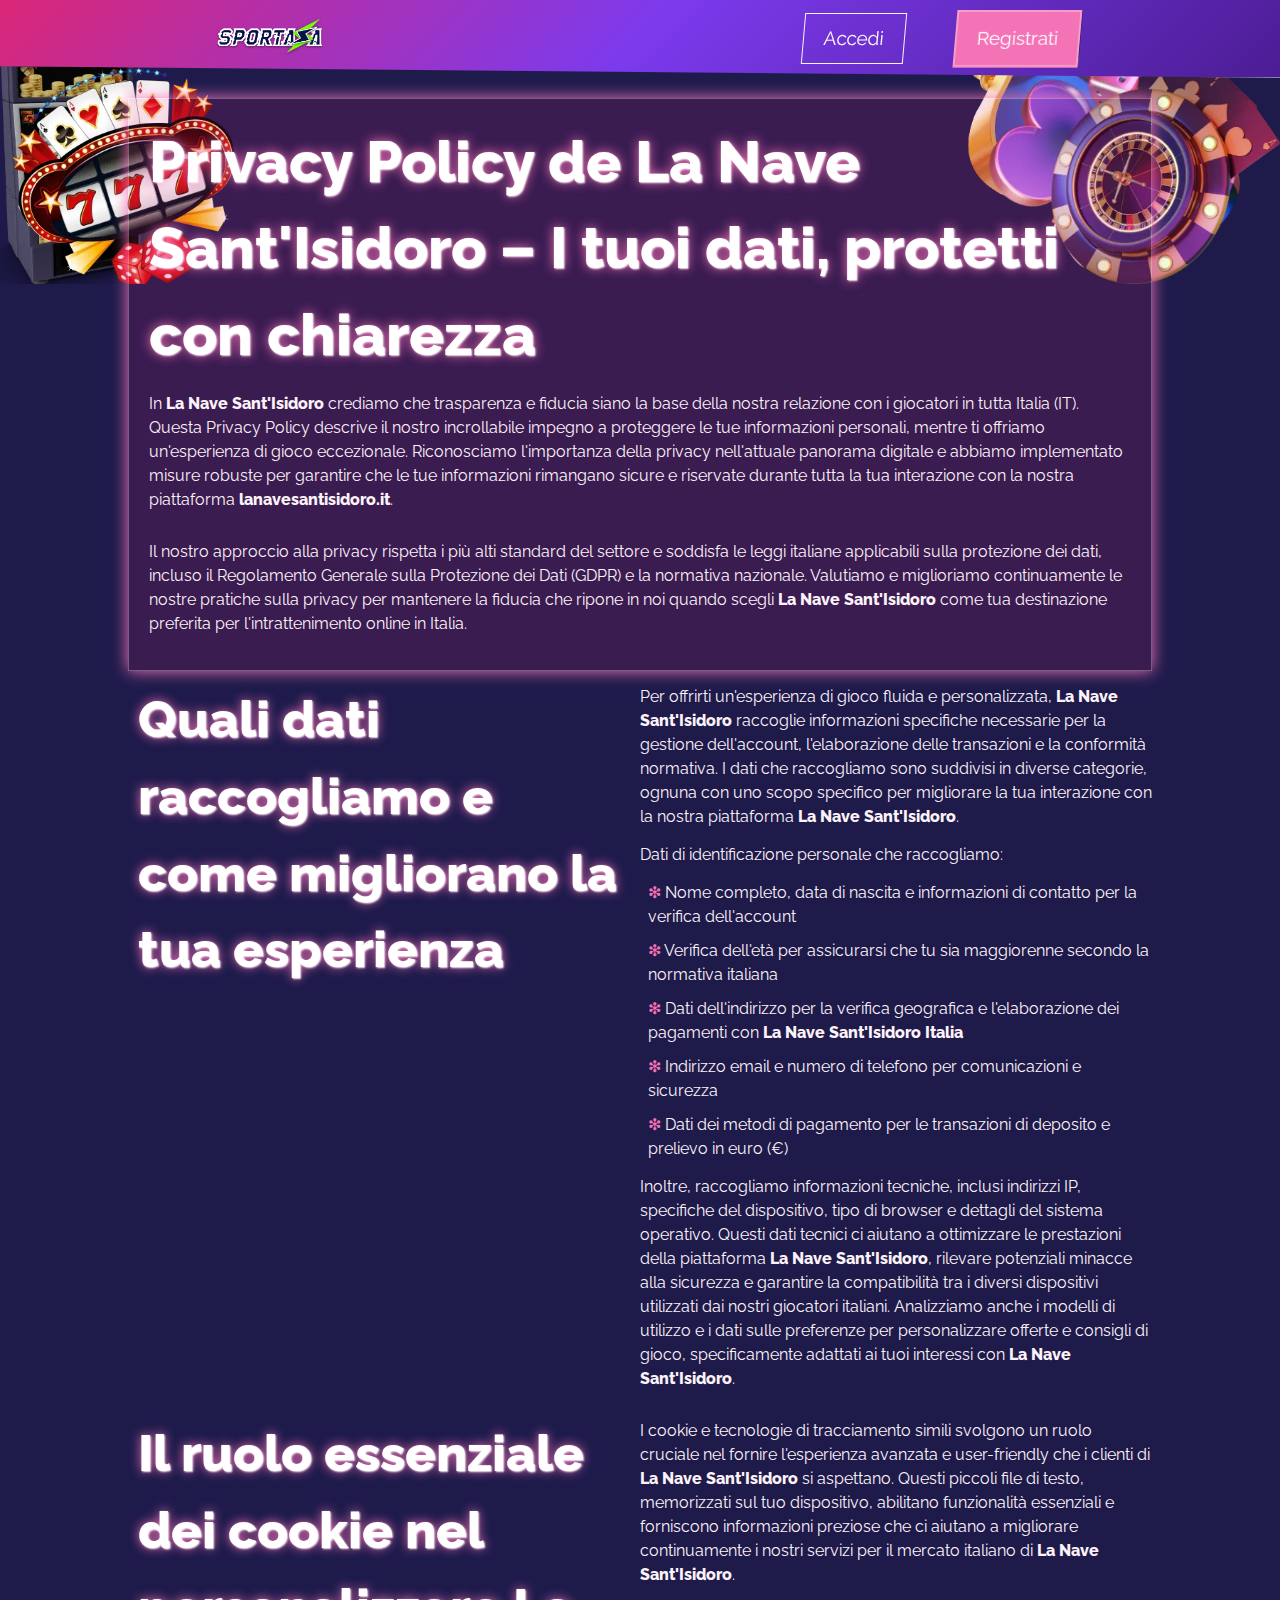
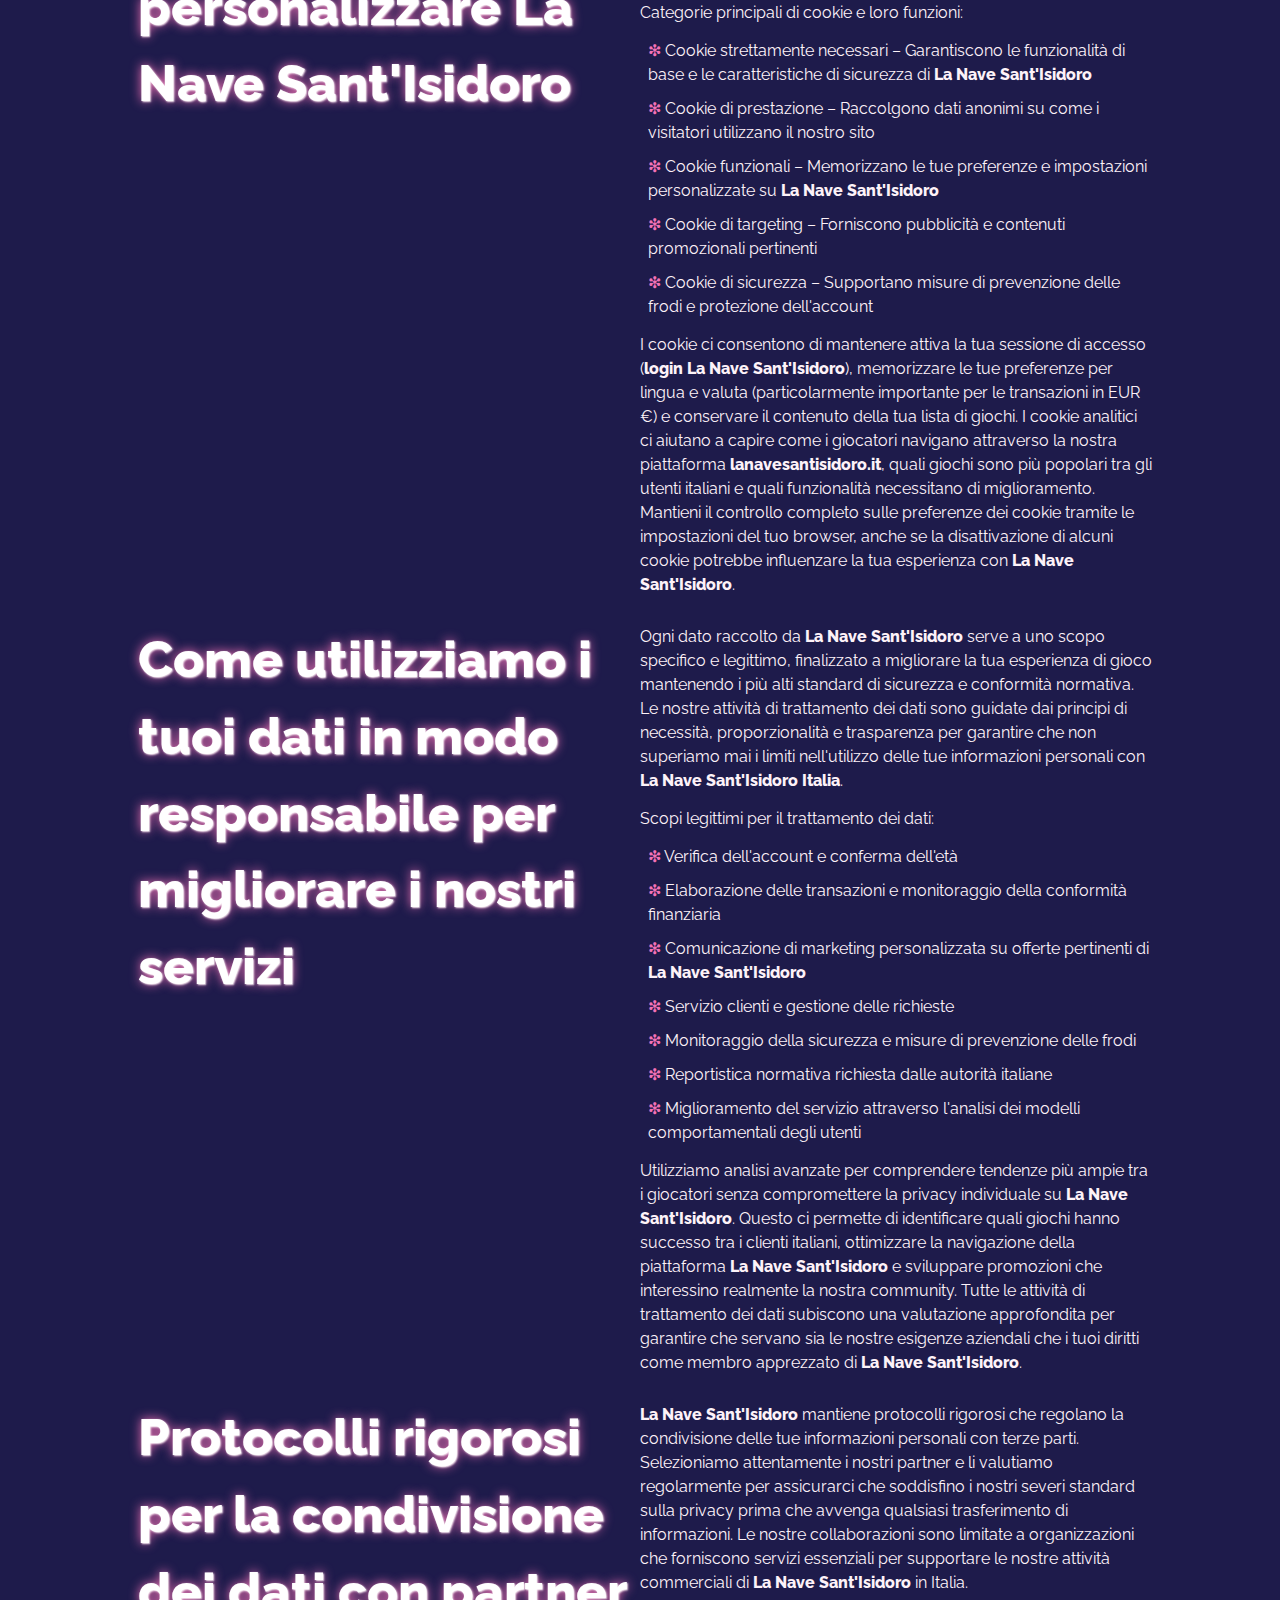
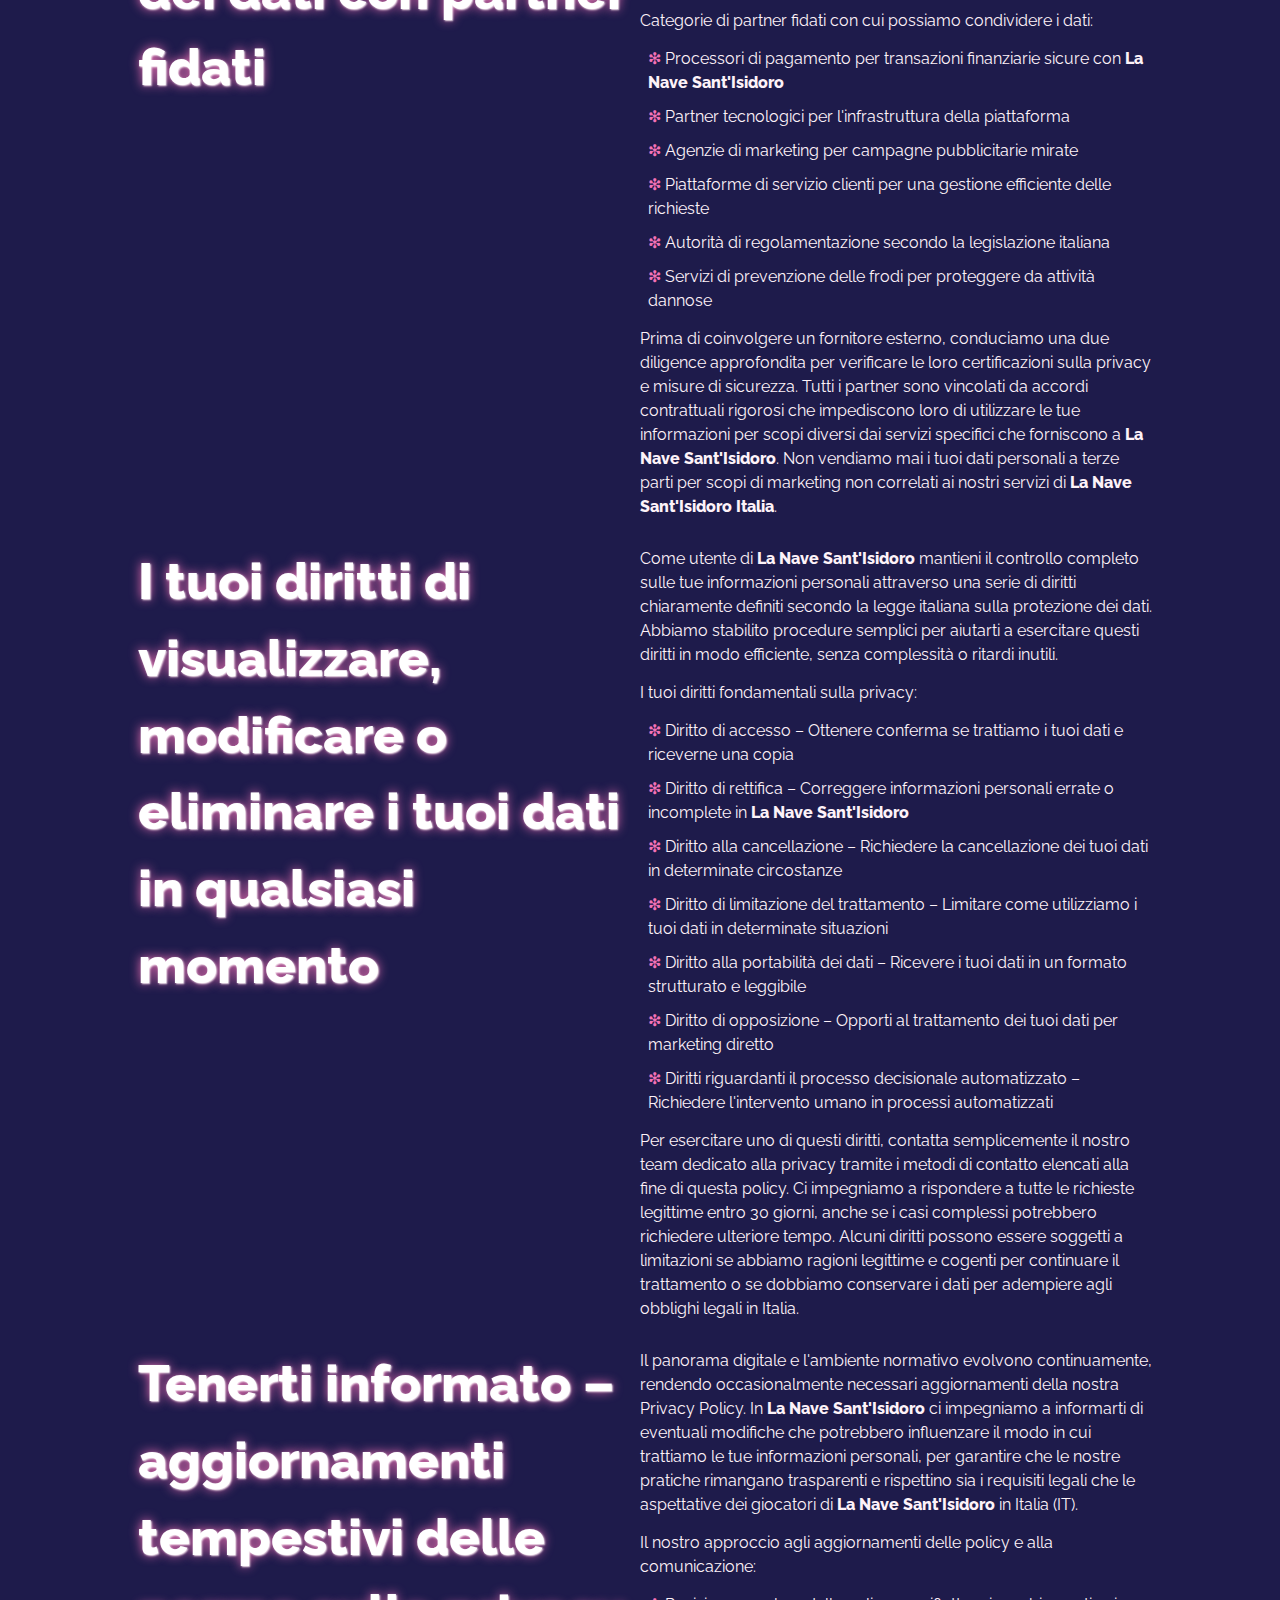
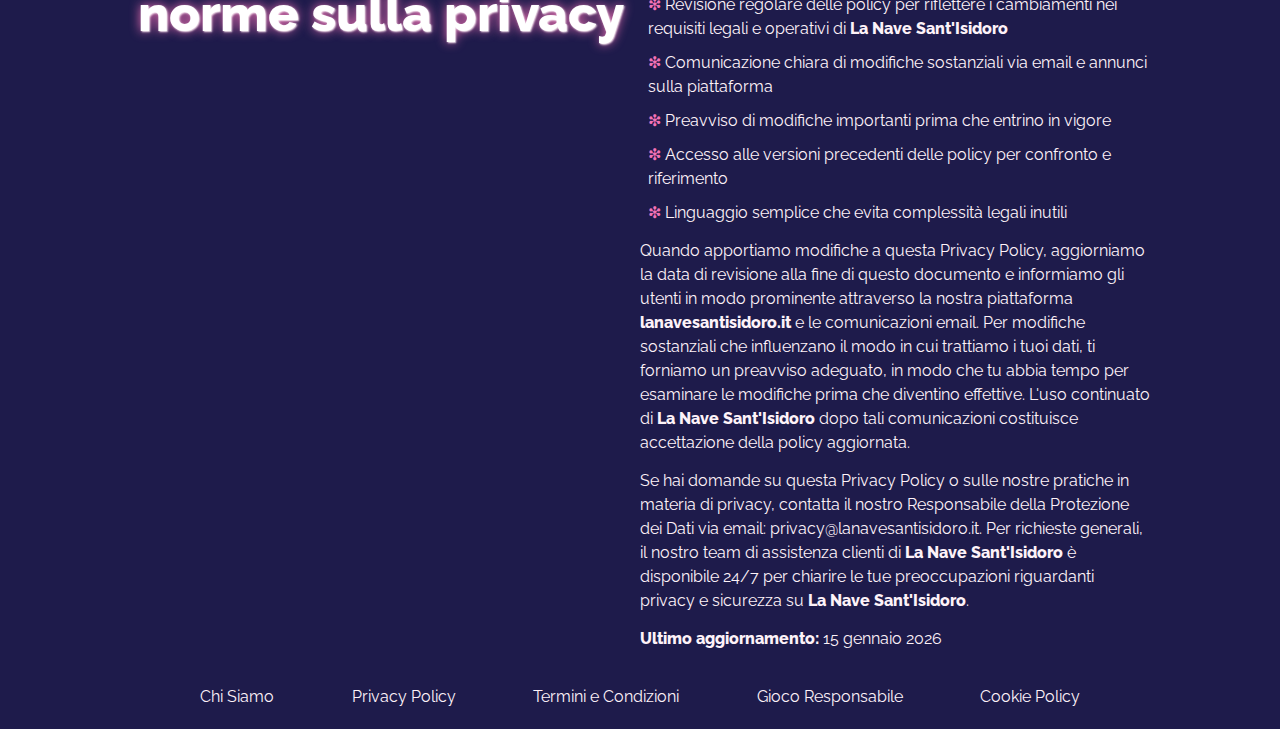
<file: privacy-policy/index.html>
<!DOCTYPE html>
<html lang="it">

<head>
  <meta charset="UTF-8">
  <meta name="viewport" content="width=device-width, initial-scale=1.0">
  <link rel="stylesheet" href="/style.css">
  <link rel="shortcut icon" href="/favicon.ico">

  <title>La Nave Sant'Isidoro – Il nostro impegno per una privacy trasparente</title>
  <meta name="description"
    content="La Nave Sant'Isidoro garantisce piena trasparenza nel trattamento dei dati. Scopri come raccogliamo, proteggiamo e utilizziamo le tue informazioni per un'esperienza sicura e personalizzata.">

  <link rel="canonical" href="https://www.lanavesantisidoro.it/privacy-policy/">

  <link rel="apple-touch-icon" sizes="180x180" href="/favicon.ico">
  <meta name="apple-mobile-web-app-title" content="La Nave Sant'Isidoro">

  <meta name="twitter:card" content="summary">
  <meta name="twitter:title" content="La Nave Sant'Isidoro – Il nostro impegno per una privacy trasparente">
  <meta name="twitter:description"
    content="La Nave Sant'Isidoro garantisce piena trasparenza nel trattamento dei dati. Scopri come raccogliamo, proteggiamo e utilizziamo le tue informazioni.">

  <meta property="og:title" content="La Nave Sant'Isidoro – Il nostro impegno per una privacy trasparente">
  <meta property="og:type" content="website">
  <meta property="og:url" content="https://www.lanavesantisidoro.it/privacy-policy/">
  <meta property="og:locale" content="it_IT">

  <script type="application/ld+json">
    {
      "@context": "https://schema.org",
      "@type": "WebPage",
      "name": "Privacy Policy - La Nave Sant'Isidoro",
      "description": "Privacy Policy di La Nave Sant'Isidoro con una panoramica delle pratiche di protezione dei dati per gli utenti italiani",
      "url": "https://www.lanavesantisidoro.it/privacy-policy/"
    }
    </script>
</head>

<body>
  <header>
    <div class="logo">
      <a href="/"><img src="/img/logo.webp" alt="Logo ufficiale di La Nave Sant'Isidoro Italia" width="160"
          height="80"></a>
    </div>
    <div class="header-btn">
      <a href="/play/" rel="nofollow" content="noindex" class="white-btn">Accedi</a>
      <a href="/play/" rel="nofollow" content="noindex" class="green-btn">Registrati</a>
    </div>
  </header>

  <main>
    <div class="wraper">
      <div class="promo">
        <h1>Privacy Policy de La Nave Sant'Isidoro – I tuoi dati, protetti con chiarezza</h1>

        <p class="txt">
          In <strong>La Nave Sant'Isidoro</strong> crediamo che trasparenza e fiducia siano la base della nostra
          relazione
          con
          i giocatori in tutta Italia (IT).
          Questa Privacy Policy descrive il nostro incrollabile impegno a proteggere le tue informazioni personali,
          mentre ti offriamo un'esperienza di gioco eccezionale. Riconosciamo l'importanza della privacy nell'attuale
          panorama digitale
          e abbiamo implementato misure robuste per garantire che le tue informazioni rimangano sicure e riservate
          durante tutta la tua
          interazione con la nostra piattaforma <strong>lanavesantisidoro.it</strong>.
        </p>

        <p class="txt">
          Il nostro approccio alla privacy rispetta i più alti standard del settore e soddisfa le leggi italiane
          applicabili
          sulla protezione dei dati,
          incluso il Regolamento Generale sulla Protezione dei Dati (GDPR) e la normativa nazionale. Valutiamo e
          miglioriamo continuamente
          le nostre pratiche sulla privacy per mantenere la fiducia che ripone in noi quando scegli
          <strong>La Nave Sant'Isidoro</strong>
          come tua destinazione preferita per l'intrattenimento online in Italia.
        </p>
      </div>

      <div class="flex">
        <div class="flex-content">
          <h2>Quali dati raccogliamo e come migliorano la tua esperienza</h2>
        </div>
        <div class="flex-content">
          <p class="txt">
            Per offrirti un'esperienza di gioco fluida e personalizzata, <strong>La Nave Sant'Isidoro</strong>
            raccoglie informazioni specifiche
            necessarie per la gestione dell'account,
            l'elaborazione delle transazioni e la conformità normativa. I dati che raccogliamo sono suddivisi in
            diverse categorie, ognuna con
            uno scopo specifico per migliorare la tua interazione con la nostra piattaforma <strong>La Nave
              Sant'Isidoro</strong>.
          </p>

          <p class="txt">Dati di identificazione personale che raccogliamo:</p>

          <ul>
            <li>Nome completo, data di nascita e informazioni di contatto per la verifica dell'account</li>
            <li>Verifica dell'età per assicurarsi che tu sia maggiorenne secondo la normativa italiana</li>
            <li>Dati dell'indirizzo per la verifica geografica e l'elaborazione dei pagamenti con <strong>La Nave
                Sant'Isidoro
                Italia</strong></li>
            <li>Indirizzo email e numero di telefono per comunicazioni e sicurezza</li>
            <li>Dati dei metodi di pagamento per le transazioni di deposito e prelievo in euro (€)</li>
          </ul>

          <p class="txt">
            Inoltre, raccogliamo informazioni tecniche, inclusi indirizzi IP, specifiche del dispositivo, tipo di
            browser
            e dettagli del sistema operativo.
            Questi dati tecnici ci aiutano a ottimizzare le prestazioni della piattaforma <strong>La Nave
              Sant'Isidoro</strong>,
            rilevare potenziali minacce alla sicurezza e
            garantire la compatibilità tra i diversi dispositivi utilizzati dai nostri giocatori italiani. Analizziamo
            anche i modelli di utilizzo
            e i dati sulle preferenze per personalizzare offerte e consigli di gioco, specificamente adattati ai tuoi
            interessi con
            <strong>La Nave Sant'Isidoro</strong>.
          </p>
        </div>
      </div>

      <div class="flex">
        <div class="flex-content">
          <h2>Il ruolo essenziale dei cookie nel personalizzare La Nave Sant'Isidoro</h2>
        </div>
        <div class="flex-content">
          <p class="txt">
            I cookie e tecnologie di tracciamento simili svolgono un ruolo cruciale nel fornire l'esperienza avanzata
            e user-friendly
            che i clienti di <strong>La Nave Sant'Isidoro</strong> si aspettano. Questi piccoli file di testo,
            memorizzati sul tuo
            dispositivo,
            abilitano funzionalità essenziali
            e forniscono informazioni preziose che ci aiutano a migliorare continuamente i nostri servizi per il mercato
            italiano
            di <strong>La Nave Sant'Isidoro</strong>.
          </p>

          <p class="txt">Categorie principali di cookie e loro funzioni:</p>

          <ul>
            <li>Cookie strettamente necessari – Garantiscono le funzionalità di base e le caratteristiche di sicurezza
              di
              <strong>La Nave Sant'Isidoro</strong>
            </li>
            <li>Cookie di prestazione – Raccolgono dati anonimi su come i visitatori utilizzano il nostro sito</li>
            <li>Cookie funzionali – Memorizzano le tue preferenze e impostazioni personalizzate su
              <strong>La Nave Sant'Isidoro</strong>
            </li>
            <li>Cookie di targeting – Forniscono pubblicità e contenuti promozionali pertinenti</li>
            <li>Cookie di sicurezza – Supportano misure di prevenzione delle frodi e protezione dell'account</li>
          </ul>

          <p class="txt">
            I cookie ci consentono di mantenere attiva la tua sessione di accesso (<strong>login La Nave
              Sant'Isidoro</strong>), memorizzare le tue
            preferenze
            per lingua e valuta (particolarmente importante per le transazioni in EUR €)
            e conservare il contenuto della tua lista di giochi. I cookie analitici ci aiutano a capire come i giocatori
            navigano
            attraverso la nostra piattaforma <strong>lanavesantisidoro.it</strong>, quali giochi sono più popolari
            tra gli utenti italiani e quali funzionalità necessitano di miglioramento. Mantieni il controllo completo
            sulle preferenze dei cookie tramite le impostazioni del tuo browser,
            anche se la disattivazione di alcuni cookie potrebbe influenzare la tua esperienza con <strong>La Nave
              Sant'Isidoro</strong>.
          </p>
        </div>
      </div>

      <div class="flex">
        <div class="flex-content">
          <h2>Come utilizziamo i tuoi dati in modo responsabile per migliorare i nostri servizi</h2>
        </div>
        <div class="flex-content">
          <p class="txt">
            Ogni dato raccolto da <strong>La Nave Sant'Isidoro</strong> serve a uno scopo specifico e legittimo,
            finalizzato a migliorare la tua
            esperienza di gioco mantenendo i più alti standard di sicurezza e conformità normativa.
            Le nostre attività di trattamento dei dati sono guidate
            dai principi di necessità,
            proporzionalità e trasparenza per garantire che non superiamo mai i limiti nell'utilizzo
            delle tue informazioni personali con <strong>La Nave Sant'Isidoro Italia</strong>.
          </p>

          <p class="txt">Scopi legittimi per il trattamento dei dati:</p>

          <ul>
            <li>Verifica dell'account e conferma dell'età</li>
            <li>Elaborazione delle transazioni e monitoraggio della conformità finanziaria</li>
            <li>Comunicazione di marketing personalizzata su offerte pertinenti di <strong>La Nave Sant'Isidoro</strong>
            </li>
            <li>Servizio clienti e gestione delle richieste</li>
            <li>Monitoraggio della sicurezza e misure di prevenzione delle frodi</li>
            <li>Reportistica normativa richiesta dalle autorità italiane</li>
            <li>Miglioramento del servizio attraverso l'analisi dei modelli comportamentali degli utenti</li>
          </ul>

          <p class="txt">
            Utilizziamo analisi avanzate per comprendere tendenze più ampie tra i giocatori senza compromettere la
            privacy individuale su <strong>La Nave Sant'Isidoro</strong>.
            Questo ci permette di identificare quali giochi hanno successo tra i clienti italiani, ottimizzare
            la navigazione della piattaforma <strong>La Nave Sant'Isidoro</strong>
            e sviluppare promozioni che interessino realmente la nostra community. Tutte le
            attività di trattamento dei dati subiscono una valutazione approfondita
            per garantire che servano sia le nostre esigenze aziendali che i tuoi diritti come membro apprezzato di
            <strong>La Nave Sant'Isidoro</strong>.
          </p>
        </div>
      </div>

      <div class="flex">
        <div class="flex-content">
          <h2>Protocolli rigorosi per la condivisione dei dati con partner fidati</h2>
        </div>
        <div class="flex-content">
          <p class="txt">
            <strong>La Nave Sant'Isidoro</strong> mantiene protocolli rigorosi che regolano la condivisione delle tue
            informazioni personali
            con
            terze parti.
            Selezioniamo attentamente i nostri partner e li valutiamo regolarmente per assicurarci che soddisfino
            i nostri severi standard sulla privacy
            prima che avvenga qualsiasi trasferimento di informazioni. Le nostre collaborazioni sono limitate a
            organizzazioni che
            forniscono servizi essenziali
            per supportare le nostre attività commerciali di <strong>La Nave Sant'Isidoro</strong> in Italia.
          </p>

          <p class="txt">Categorie di partner fidati con cui possiamo condividere i dati:</p>

          <ul>
            <li>Processori di pagamento per transazioni finanziarie sicure con <strong>La Nave Sant'Isidoro</strong>
            </li>
            <li>Partner tecnologici per l'infrastruttura della piattaforma</li>
            <li>Agenzie di marketing per campagne pubblicitarie mirate</li>
            <li>Piattaforme di servizio clienti per una gestione efficiente delle richieste</li>
            <li>Autorità di regolamentazione secondo la legislazione italiana</li>
            <li>Servizi di prevenzione delle frodi per proteggere da attività dannose</li>
          </ul>

          <p class="txt">
            Prima di coinvolgere un fornitore esterno, conduciamo una due diligence approfondita per verificare le loro
            certificazioni sulla privacy e misure di sicurezza.
            Tutti i partner sono vincolati da accordi contrattuali rigorosi che impediscono loro di utilizzare le tue
            informazioni per scopi diversi dai servizi specifici che forniscono a <strong>La Nave Sant'Isidoro</strong>.
            Non vendiamo mai i tuoi
            dati personali a terze parti per scopi di marketing
            non correlati ai nostri servizi di <strong>La Nave Sant'Isidoro Italia</strong>.
          </p>
        </div>
      </div>

      <div class="flex">
        <div class="flex-content">
          <h2>I tuoi diritti di visualizzare, modificare o eliminare i tuoi dati in qualsiasi momento</h2>
        </div>
        <div class="flex-content">
          <p class="txt">
            Come utente di <strong>La Nave Sant'Isidoro</strong> mantieni il controllo completo sulle tue informazioni
            personali
            attraverso una
            serie di diritti chiaramente definiti
            secondo la legge italiana sulla protezione dei dati. Abbiamo stabilito procedure semplici per aiutarti
            a esercitare questi diritti in modo efficiente,
            senza complessità o ritardi inutili.
          </p>

          <p class="txt">I tuoi diritti fondamentali sulla privacy:</p>

          <ul>
            <li>Diritto di accesso – Ottenere conferma se trattiamo i tuoi dati e riceverne una copia</li>
            <li>Diritto di rettifica – Correggere informazioni personali errate o incomplete in
              <strong>La Nave Sant'Isidoro</strong>
            </li>
            <li>Diritto alla cancellazione – Richiedere la cancellazione dei tuoi dati in determinate circostanze</li>
            <li>Diritto di limitazione del trattamento – Limitare come utilizziamo i tuoi dati in determinate situazioni
            </li>
            <li>Diritto alla portabilità dei dati – Ricevere i tuoi dati in un formato strutturato e leggibile
            </li>
            <li>Diritto di opposizione – Opporti al trattamento dei tuoi dati per marketing diretto</li>
            <li>Diritti riguardanti il processo decisionale automatizzato – Richiedere l'intervento umano in processi
              automatizzati</li>
          </ul>

          <p class="txt">
            Per esercitare uno di questi diritti, contatta semplicemente il nostro team dedicato alla privacy tramite i
            metodi di contatto
            elencati alla fine di questa policy. Ci impegniamo a rispondere a tutte le richieste legittime entro 30
            giorni, anche se i casi complessi
            potrebbero richiedere ulteriore tempo. Alcuni diritti possono essere soggetti a limitazioni se abbiamo
            ragioni legittime e cogenti per continuare il trattamento
            o se dobbiamo conservare i dati per adempiere agli obblighi legali in Italia.
          </p>
        </div>
      </div>

      <div class="flex">
        <div class="flex-content">
          <h2>Tenerti informato – aggiornamenti tempestivi delle norme sulla privacy</h2>
        </div>
        <div class="flex-content">
          <p class="txt">
            Il panorama digitale e l'ambiente normativo evolvono continuamente, rendendo occasionalmente necessari
            aggiornamenti della nostra
            Privacy Policy.
            In <strong>La Nave Sant'Isidoro</strong> ci impegniamo a informarti di eventuali modifiche che potrebbero
            influenzare il modo in cui
            trattiamo le tue informazioni personali,
            per garantire che le nostre pratiche rimangano trasparenti e rispettino sia i requisiti legali che le
            aspettative dei giocatori di <strong>La Nave Sant'Isidoro</strong> in Italia (IT).
          </p>

          <p class="txt">Il nostro approccio agli aggiornamenti delle policy e alla comunicazione:</p>

          <ul>
            <li>Revisione regolare delle policy per riflettere i cambiamenti nei requisiti legali e operativi di
              <strong>La Nave Sant'Isidoro</strong>
            </li>
            <li>Comunicazione chiara di modifiche sostanziali via email e annunci sulla piattaforma</li>
            <li>Preavviso di modifiche importanti prima che entrino in vigore</li>
            <li>Accesso alle versioni precedenti delle policy per confronto e riferimento</li>
            <li>Linguaggio semplice che evita complessità legali inutili</li>
          </ul>

          <p class="txt">
            Quando apportiamo modifiche a questa Privacy Policy, aggiorniamo la data di revisione alla fine
            di questo documento
            e informiamo gli utenti in modo prominente attraverso la nostra piattaforma
            <strong>lanavesantisidoro.it</strong> e
            le comunicazioni email.
            Per modifiche sostanziali che influenzano
            il modo in cui trattiamo i tuoi dati, ti forniamo un preavviso adeguato, in modo che tu abbia tempo
            per esaminare le modifiche prima che diventino effettive.
            L'uso continuato di <strong>La Nave Sant'Isidoro</strong> dopo tali comunicazioni costituisce accettazione
            della
            policy aggiornata.
          </p>

          <p class="txt">
            Se hai domande su questa Privacy Policy o sulle nostre pratiche in materia di privacy, contatta il nostro
            Responsabile della Protezione dei Dati
            via email: privacy@lanavesantisidoro.it. Per richieste generali, il nostro team di assistenza clienti di
            <strong>La Nave Sant'Isidoro</strong>
            è disponibile 24/7 per chiarire le tue preoccupazioni riguardanti
            privacy e sicurezza su <strong>La Nave Sant'Isidoro</strong>.
          </p>

          <p class="txt">
            <strong>Ultimo aggiornamento:</strong> 15 gennaio 2026
          </p>
        </div>
      </div>
    </div>
  </main>

  <footer>
    <div class="flex">
      <a href="/about-us/">Chi Siamo</a>
      <a href="/privacy-policy/">Privacy Policy</a>
      <a href="/terms-and-conditions/">Termini e Condizioni</a>
      <a href="/responsible-gambling/">Gioco Responsabile</a>
      <a href="/cookie-policy/">Cookie Policy</a>
    </div>
  </footer>

</body>

</html>
</file>
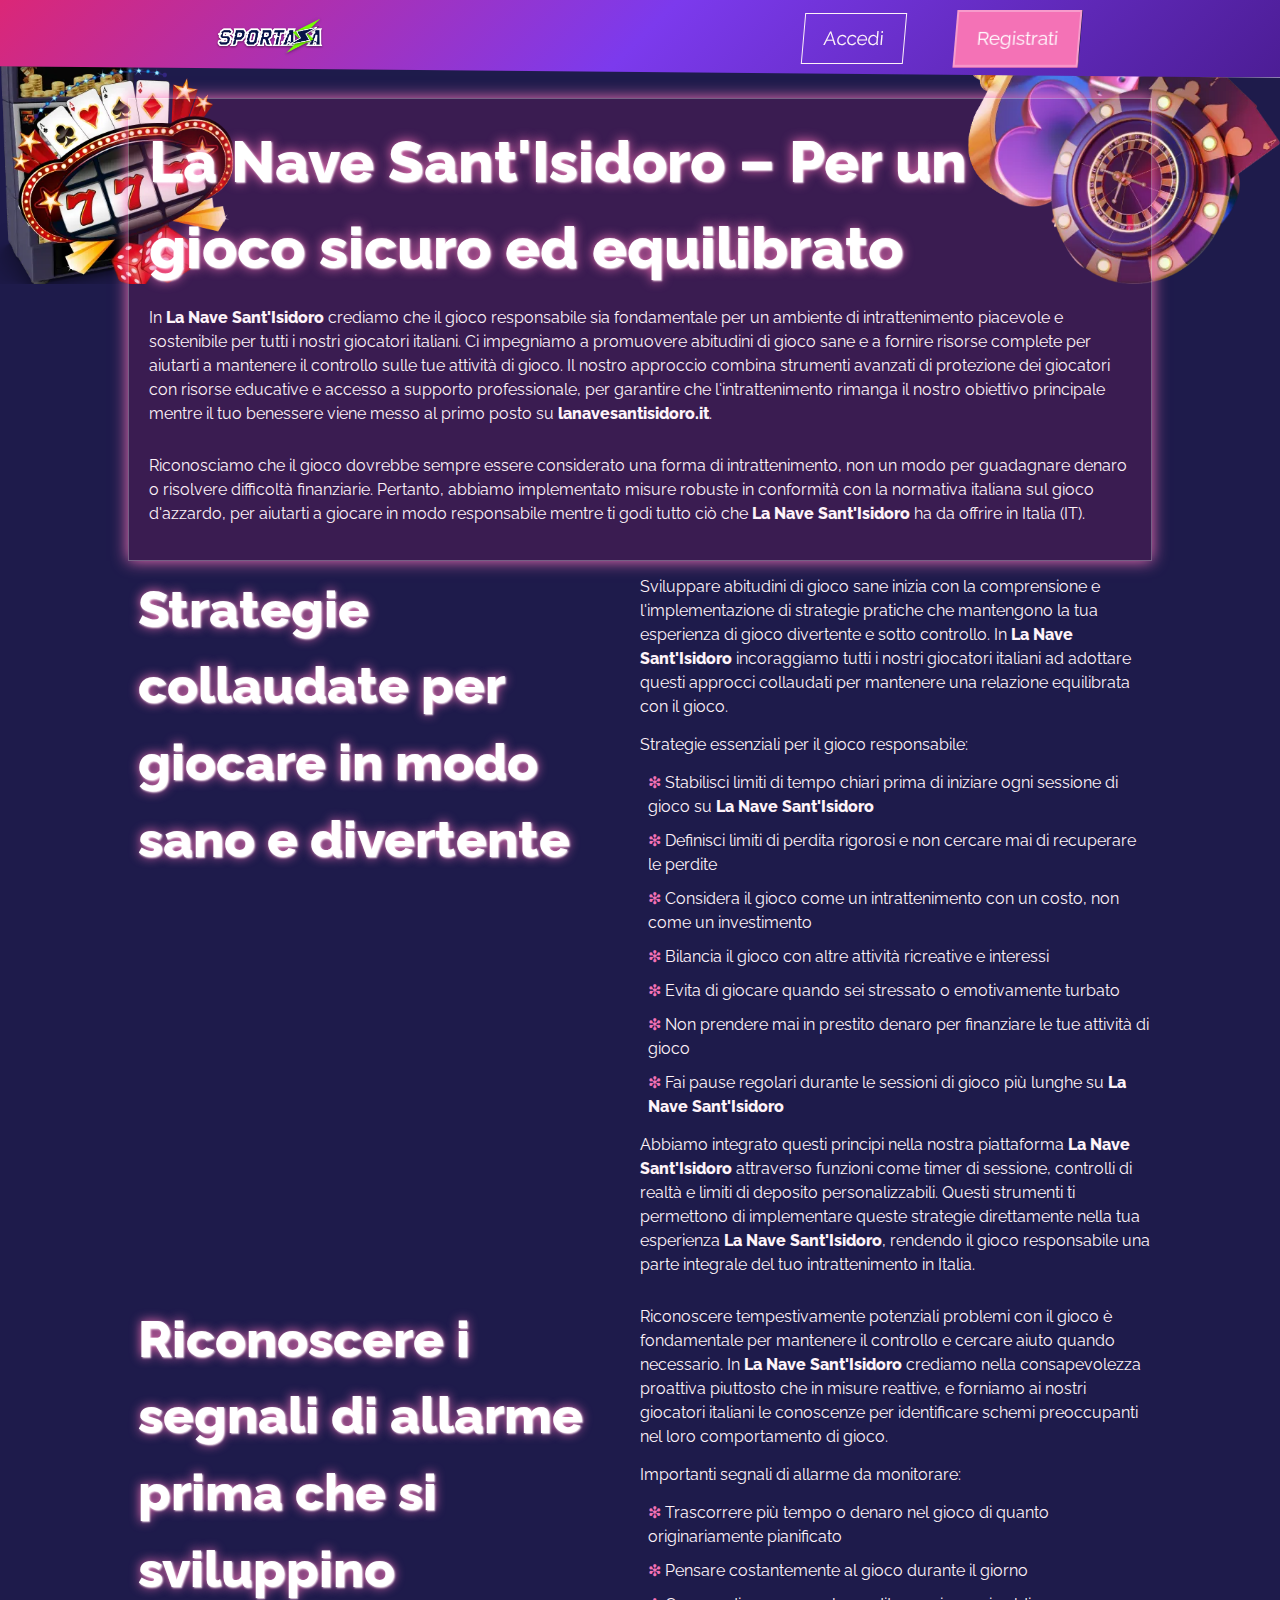
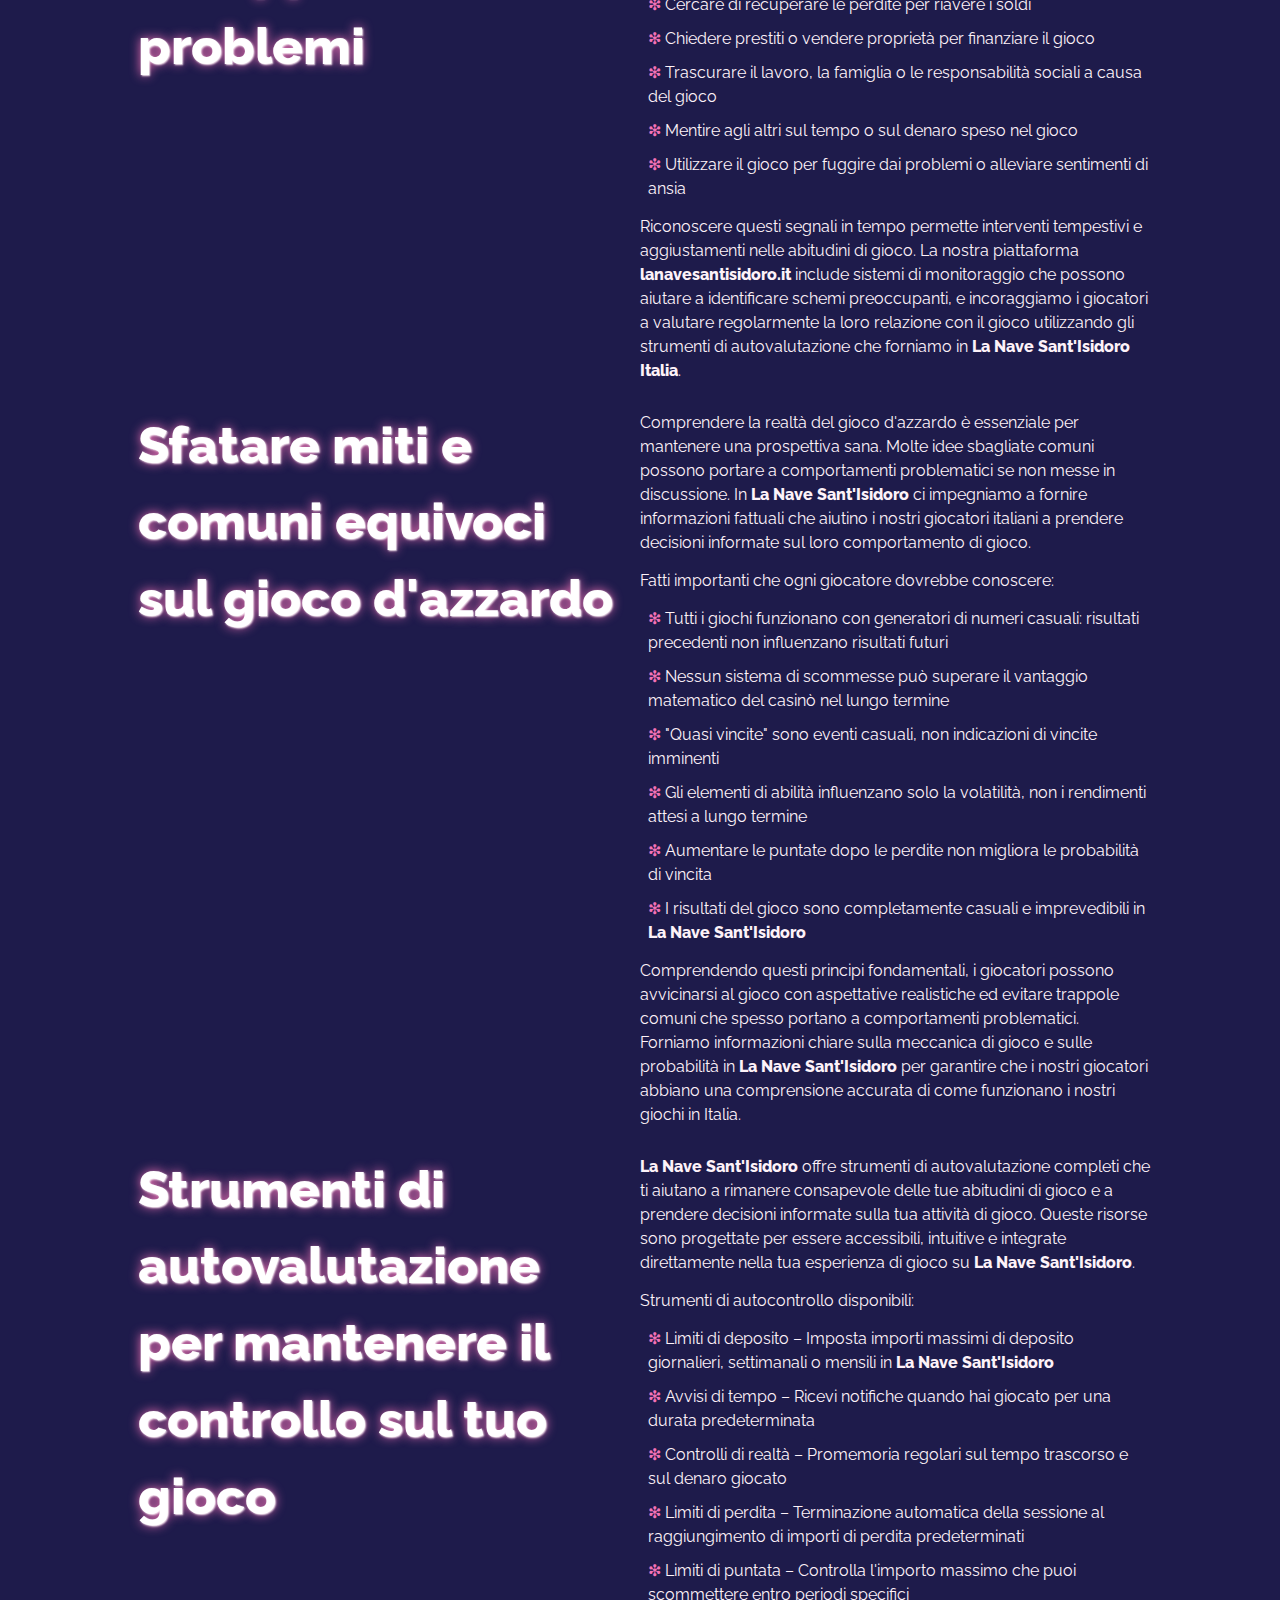
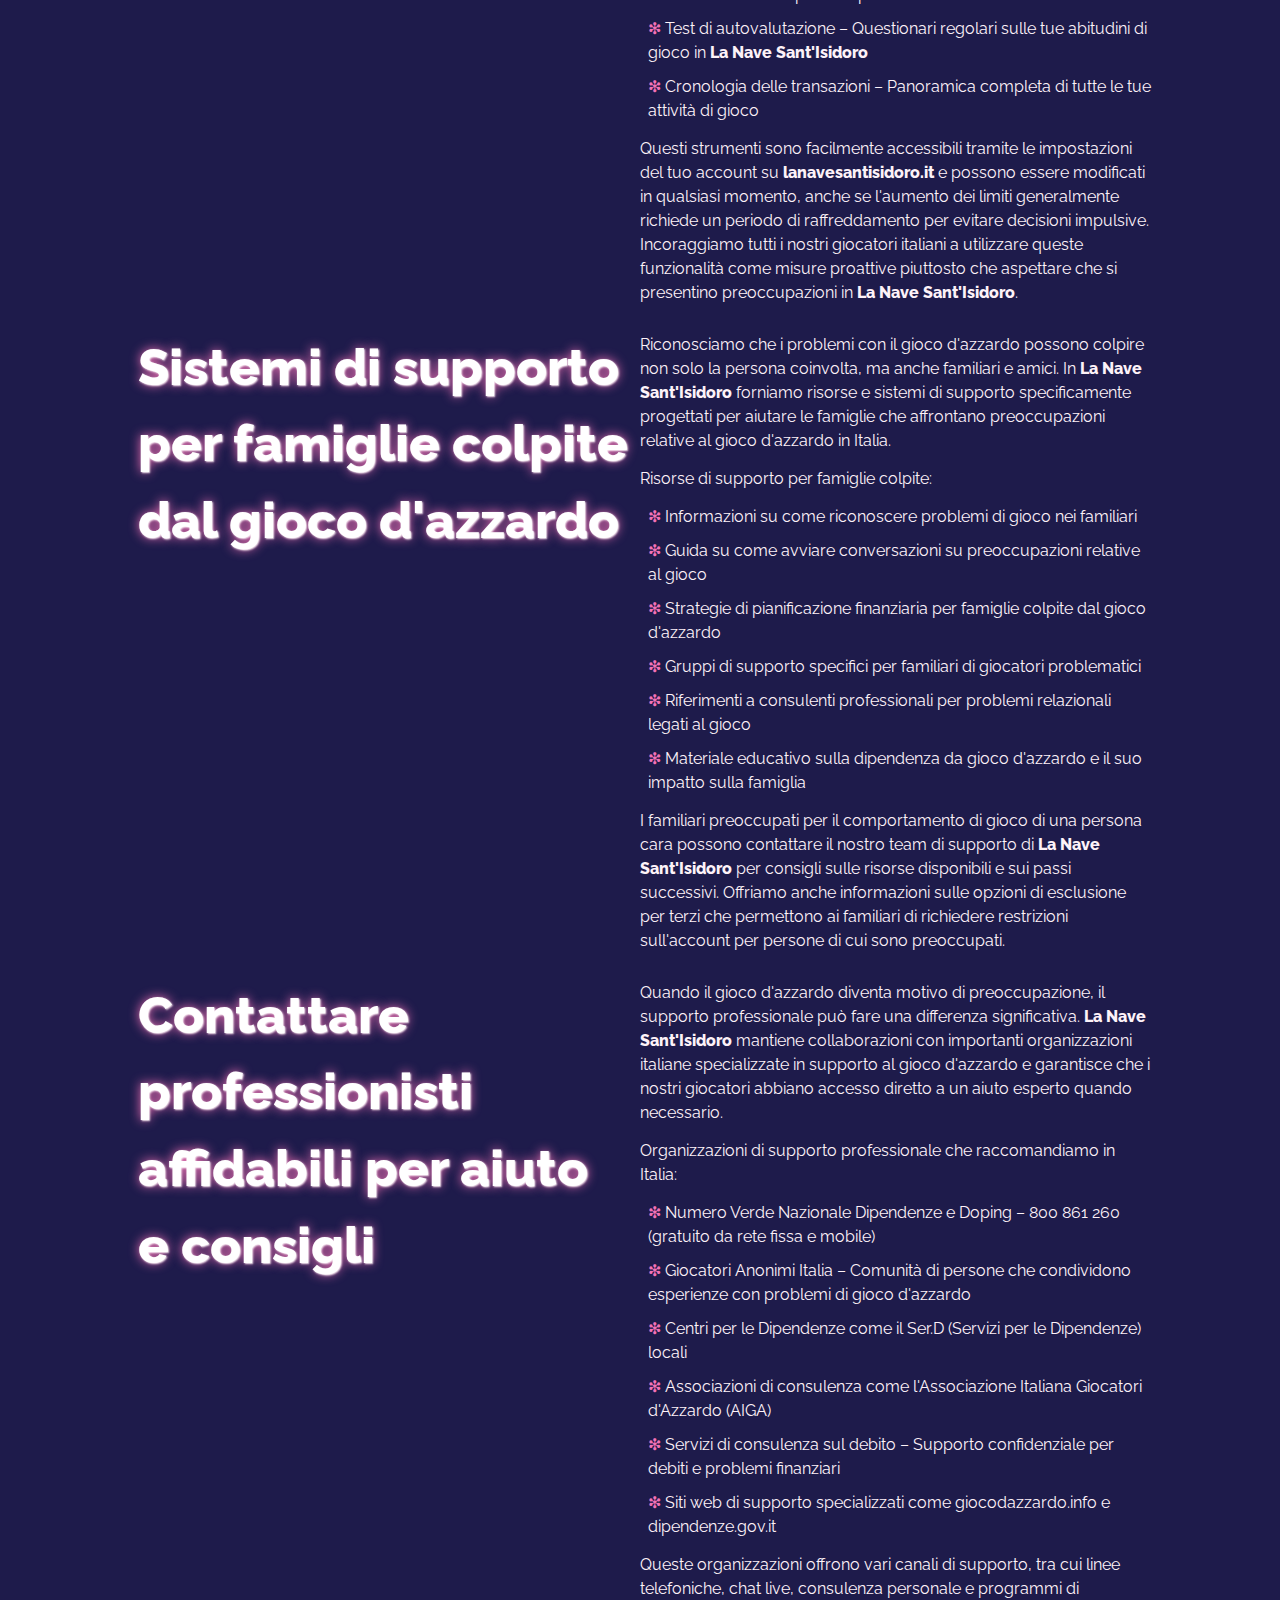
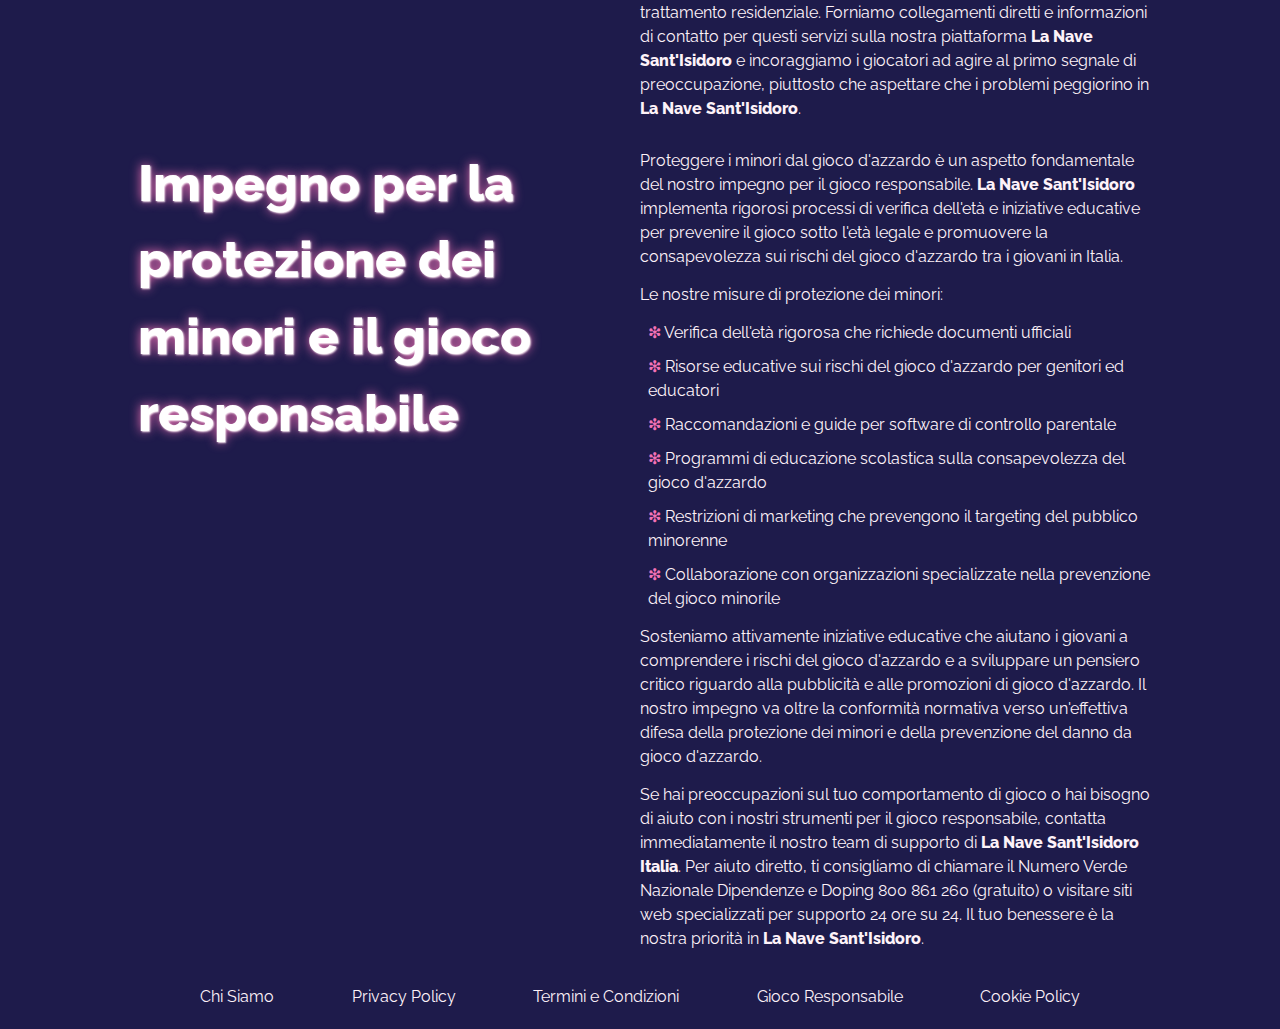
<file: responsible-gambling/index.html>
<!DOCTYPE html>
<html lang="it">

<head>
  <meta charset="UTF-8">
  <meta name="viewport" content="width=device-width, initial-scale=1.0">
  <link rel="stylesheet" href="/style.css">
  <link rel="shortcut icon" href="/favicon.ico">

  <title>Gioco Responsabile con La Nave Sant'Isidoro</title>
  <meta name="description"
    content="La Nave Sant'Isidoro ti aiuta a giocare in modo consapevole e mantenere il controllo. Scopri come riconoscere comportamenti a rischio, utilizzare strumenti efficaci di autocontrollo e trovare aiuto professionale.">

  <link rel="canonical" href="https://www.lanavesantisidoro.it/responsible-gambling/">

  <link rel="apple-touch-icon" sizes="180x180" href="/favicon.ico">
  <meta name="apple-mobile-web-app-title" content="La Nave Sant'Isidoro">

  <meta name="twitter:card" content="summary">
  <meta name="twitter:title" content="Gioco Responsabile con La Nave Sant'Isidoro">
  <meta name="twitter:description"
    content="La Nave Sant'Isidoro ti aiuta a giocare in modo consapevole e mantenere il controllo. Scopri come riconoscere comportamenti a rischio e utilizzare strumenti efficaci di autocontrollo.">

  <meta property="og:title" content="Gioco Responsabile con La Nave Sant'Isidoro">
  <meta property="og:type" content="website">
  <meta property="og:url" content="https://www.lanavesantisidoro.it/responsible-gambling/">
  <meta property="og:locale" content="it_IT">

  <script type="application/ld+json">
    {
      "@context": "https://schema.org",
      "@type": "WebPage",
      "name": "Gioco Responsabile - La Nave Sant'Isidoro",
      "description": "Politica e risorse per il gioco responsabile in La Nave Sant'Isidoro per utenti italiani",
      "url": "https://www.lanavesantisidoro.it/responsible-gambling/"
    }
    </script>
</head>

<body>
  <header>
    <div class="logo">
      <a href="/"><img src="/img/logo.webp" alt="Logo ufficiale di La Nave Sant'Isidoro Italia" width="160"
          height="80"></a>
    </div>
    <div class="header-btn">
      <a href="/play/" rel="nofollow" content="noindex" class="white-btn">Accedi</a>
      <a href="/play/" rel="nofollow" content="noindex" class="green-btn">Registrati</a>
    </div>
  </header>

  <main>
    <div class="wraper">
      <div class="promo">
        <h1>La Nave Sant'Isidoro – Per un gioco sicuro ed equilibrato</h1>

        <p class="txt">
          In <strong>La Nave Sant'Isidoro</strong> crediamo che il gioco responsabile sia fondamentale per un ambiente
          di intrattenimento piacevole e sostenibile per tutti i nostri giocatori italiani. Ci impegniamo a promuovere
          abitudini di gioco sane e a fornire risorse complete per aiutarti a mantenere il controllo sulle tue attività
          di gioco. Il nostro approccio combina strumenti avanzati di protezione dei giocatori con risorse educative e
          accesso a supporto professionale, per garantire che l'intrattenimento rimanga il nostro obiettivo principale
          mentre il tuo benessere viene messo al primo posto su
          <strong>lanavesantisidoro.it</strong>.
        </p>

        <p class="txt">
          Riconosciamo che il gioco dovrebbe sempre essere considerato una forma di intrattenimento, non un modo per
          guadagnare denaro o
          risolvere difficoltà finanziarie. Pertanto, abbiamo implementato misure robuste in conformità con la normativa
          italiana sul gioco d'azzardo,
          per aiutarti a giocare in modo responsabile mentre ti godi tutto ciò che <strong>La Nave Sant'Isidoro</strong>
          ha da offrire in Italia (IT).
        </p>
      </div>

      <div class="flex">
        <div class="flex-content">
          <h2>Strategie collaudate per giocare in modo sano e divertente</h2>
        </div>
        <div class="flex-content">
          <p class="txt">
            Sviluppare abitudini di gioco sane inizia con la comprensione e l'implementazione di strategie pratiche che
            mantengono la tua esperienza di gioco divertente e sotto controllo. In <strong>La Nave Sant'Isidoro</strong>
            incoraggiamo tutti
            i nostri giocatori italiani ad adottare questi approcci collaudati per mantenere una relazione equilibrata
            con il gioco.
          </p>

          <p class="txt">Strategie essenziali per il gioco responsabile:</p>

          <ul>
            <li>Stabilisci limiti di tempo chiari prima di iniziare ogni sessione di gioco su <strong>La Nave
                Sant'Isidoro</strong>
            </li>
            <li>Definisci limiti di perdita rigorosi e non cercare mai di recuperare le perdite</li>
            <li>Considera il gioco come un intrattenimento con un costo, non come un investimento</li>
            <li>Bilancia il gioco con altre attività ricreative e interessi</li>
            <li>Evita di giocare quando sei stressato o emotivamente turbato</li>
            <li>Non prendere mai in prestito denaro per finanziare le tue attività di gioco</li>
            <li>Fai pause regolari durante le sessioni di gioco più lunghe su <strong>La Nave Sant'Isidoro</strong></li>
          </ul>

          <p class="txt">
            Abbiamo integrato questi principi nella nostra piattaforma <strong>La Nave Sant'Isidoro</strong> attraverso
            funzioni come timer di sessione,
            controlli di realtà e limiti di deposito personalizzabili. Questi strumenti ti permettono di implementare
            queste
            strategie direttamente nella tua esperienza <strong>La Nave Sant'Isidoro</strong>, rendendo il gioco
            responsabile una parte integrale
            del tuo intrattenimento in Italia.
          </p>
        </div>
      </div>

      <div class="flex">
        <div class="flex-content">
          <h2>Riconoscere i segnali di allarme prima che si sviluppino problemi</h2>
        </div>
        <div class="flex-content">
          <p class="txt">
            Riconoscere tempestivamente potenziali problemi con il gioco è fondamentale per mantenere il controllo e
            cercare
            aiuto quando necessario. In <strong>La Nave Sant'Isidoro</strong> crediamo nella consapevolezza proattiva
            piuttosto che in misure reattive, e forniamo ai nostri giocatori italiani le conoscenze per identificare
            schemi preoccupanti nel loro comportamento di gioco.
          </p>

          <p class="txt">Importanti segnali di allarme da monitorare:</p>

          <ul>
            <li>Trascorrere più tempo o denaro nel gioco di quanto originariamente pianificato</li>
            <li>Pensare costantemente al gioco durante il giorno</li>
            <li>Cercare di recuperare le perdite per riavere i soldi</li>
            <li>Chiedere prestiti o vendere proprietà per finanziare il gioco</li>
            <li>Trascurare il lavoro, la famiglia o le responsabilità sociali a causa del gioco</li>
            <li>Mentire agli altri sul tempo o sul denaro speso nel gioco</li>
            <li>Utilizzare il gioco per fuggire dai problemi o alleviare sentimenti di ansia</li>
          </ul>

          <p class="txt">
            Riconoscere questi segnali in tempo permette interventi tempestivi e aggiustamenti nelle abitudini di gioco.
            La nostra piattaforma <strong>lanavesantisidoro.it</strong> include sistemi di monitoraggio che possono
            aiutare
            a identificare
            schemi preoccupanti, e incoraggiamo i giocatori a valutare regolarmente la loro relazione con il gioco
            utilizzando gli strumenti di autovalutazione che forniamo in <strong>La Nave Sant'Isidoro Italia</strong>.
          </p>
        </div>
      </div>

      <div class="flex">
        <div class="flex-content">
          <h2>Sfatare miti e comuni equivoci sul gioco d'azzardo</h2>
        </div>
        <div class="flex-content">
          <p class="txt">
            Comprendere la realtà del gioco d'azzardo è essenziale per mantenere una prospettiva sana. Molte idee
            sbagliate comuni possono portare a comportamenti problematici se non messe in discussione. In
            <strong>La Nave Sant'Isidoro</strong> ci impegniamo
            a fornire informazioni fattuali che aiutino i nostri giocatori italiani a prendere decisioni informate sul
            loro comportamento di gioco.
          </p>

          <p class="txt">Fatti importanti che ogni giocatore dovrebbe conoscere:</p>

          <ul>
            <li>Tutti i giochi funzionano con generatori di numeri casuali: risultati precedenti non influenzano
              risultati futuri</li>
            <li>Nessun sistema di scommesse può superare il vantaggio matematico del casinò nel lungo termine</li>
            <li>"Quasi vincite" sono eventi casuali, non indicazioni di vincite imminenti</li>
            <li>Gli elementi di abilità influenzano solo la volatilità, non i rendimenti attesi a lungo termine
            </li>
            <li>Aumentare le puntate dopo le perdite non migliora le probabilità di vincita</li>
            <li>I risultati del gioco sono completamente casuali e imprevedibili in <strong>La Nave
                Sant'Isidoro</strong>
            </li>
          </ul>

          <p class="txt">
            Comprendendo questi principi fondamentali, i giocatori possono avvicinarsi al gioco con
            aspettative realistiche ed evitare trappole comuni che spesso portano a comportamenti problematici.
            Forniamo
            informazioni chiare sulla meccanica di gioco e sulle probabilità in <strong>La Nave Sant'Isidoro</strong>
            per garantire che i nostri giocatori
            abbiano una comprensione accurata di come funzionano i nostri giochi in Italia.
          </p>
        </div>
      </div>

      <div class="flex">
        <div class="flex-content">
          <h2>Strumenti di autovalutazione per mantenere il controllo sul tuo gioco</h2>
        </div>
        <div class="flex-content">
          <p class="txt">
            <strong>La Nave Sant'Isidoro</strong> offre strumenti di autovalutazione completi che ti aiutano a rimanere
            consapevole delle tue abitudini di gioco e a prendere decisioni informate sulla tua attività di gioco.
            Queste risorse sono
            progettate per essere accessibili, intuitive e integrate direttamente nella tua esperienza di gioco su
            <strong>La Nave Sant'Isidoro</strong>.
          </p>

          <p class="txt">Strumenti di autocontrollo disponibili:</p>

          <ul>
            <li>Limiti di deposito – Imposta importi massimi di deposito giornalieri, settimanali o mensili in
              <strong>La Nave Sant'Isidoro</strong>
            </li>
            <li>Avvisi di tempo – Ricevi notifiche quando hai giocato per una durata predeterminata</li>
            <li>Controlli di realtà – Promemoria regolari sul tempo trascorso e sul denaro giocato</li>
            <li>Limiti di perdita – Terminazione automatica della sessione al raggiungimento di importi di perdita
              predeterminati</li>
            <li>Limiti di puntata – Controlla l'importo massimo che puoi scommettere entro periodi specifici</li>
            <li>Test di autovalutazione – Questionari regolari sulle tue abitudini di gioco in <strong>La Nave
                Sant'Isidoro</strong>
            </li>
            <li>Cronologia delle transazioni – Panoramica completa di tutte le tue attività di gioco</li>
          </ul>

          <p class="txt">
            Questi strumenti sono facilmente accessibili tramite le impostazioni del tuo account su
            <strong>lanavesantisidoro.it</strong> e possono
            essere modificati in qualsiasi momento, anche se l'aumento dei limiti generalmente richiede un periodo di
            raffreddamento per evitare decisioni impulsive. Incoraggiamo tutti i nostri giocatori italiani a
            utilizzare queste funzionalità come misure proattive piuttosto che aspettare che si presentino
            preoccupazioni in
            <strong>La Nave Sant'Isidoro</strong>.
          </p>
        </div>
      </div>

      <div class="flex">
        <div class="flex-content">
          <h2>Sistemi di supporto per famiglie colpite dal gioco d'azzardo</h2>
        </div>
        <div class="flex-content">
          <p class="txt">
            Riconosciamo che i problemi con il gioco d'azzardo possono colpire non solo la persona coinvolta, ma anche
            familiari
            e amici. In <strong>La Nave Sant'Isidoro</strong> forniamo risorse e sistemi di supporto specificamente
            progettati
            per aiutare le famiglie che affrontano preoccupazioni relative al gioco d'azzardo in Italia.
          </p>

          <p class="txt">Risorse di supporto per famiglie colpite:</p>

          <ul>
            <li>Informazioni su come riconoscere problemi di gioco nei familiari</li>
            <li>Guida su come avviare conversazioni su preoccupazioni relative al gioco</li>
            <li>Strategie di pianificazione finanziaria per famiglie colpite dal gioco d'azzardo</li>
            <li>Gruppi di supporto specifici per familiari di giocatori problematici</li>
            <li>Riferimenti a consulenti professionali per problemi relazionali legati al gioco</li>
            <li>Materiale educativo sulla dipendenza da gioco d'azzardo e il suo impatto sulla famiglia</li>
          </ul>

          <p class="txt">
            I familiari preoccupati per il comportamento di gioco di una persona cara possono contattare il nostro
            team di supporto di <strong>La Nave Sant'Isidoro</strong> per consigli sulle risorse disponibili e sui passi
            successivi.
            Offriamo anche informazioni sulle
            opzioni di esclusione per terzi che permettono ai familiari di richiedere restrizioni sull'account per
            persone di cui sono preoccupati.
          </p>
        </div>
      </div>

      <div class="flex">
        <div class="flex-content">
          <h2>Contattare professionisti affidabili per aiuto e consigli</h2>
        </div>
        <div class="flex-content">
          <p class="txt">
            Quando il gioco d'azzardo diventa motivo di preoccupazione, il supporto professionale può fare una
            differenza significativa. <strong>La Nave Sant'Isidoro</strong> mantiene collaborazioni con importanti
            organizzazioni italiane
            specializzate in supporto al gioco d'azzardo e garantisce che i nostri giocatori abbiano accesso diretto
            a un aiuto esperto quando necessario.
          </p>

          <p class="txt">Organizzazioni di supporto professionale che raccomandiamo in Italia:</p>

          <ul>
            <li>Numero Verde Nazionale Dipendenze e Doping – 800 861 260 (gratuito da rete fissa e mobile)</li>
            <li>Giocatori Anonimi Italia – Comunità di persone che condividono esperienze con problemi di gioco
              d'azzardo</li>
            <li>Centri per le Dipendenze come il Ser.D (Servizi per le Dipendenze) locali</li>
            <li>Associazioni di consulenza come l'Associazione Italiana Giocatori d'Azzardo (AIGA)</li>
            <li>Servizi di consulenza sul debito – Supporto confidenziale per debiti e problemi finanziari</li>
            <li>Siti web di supporto specializzati come giocodazzardo.info e dipendenze.gov.it</li>
          </ul>

          <p class="txt">
            Queste organizzazioni offrono vari canali di supporto, tra cui linee telefoniche, chat live,
            consulenza personale e programmi di trattamento residenziale. Forniamo collegamenti diretti e informazioni
            di contatto per questi
            servizi sulla nostra piattaforma <strong>La Nave Sant'Isidoro</strong> e incoraggiamo i giocatori ad agire
            al primo
            segnale di preoccupazione,
            piuttosto che aspettare che i problemi peggiorino in <strong>La Nave Sant'Isidoro</strong>.
          </p>
        </div>
      </div>

      <div class="flex">
        <div class="flex-content">
          <h2>Impegno per la protezione dei minori e il gioco responsabile</h2>
        </div>
        <div class="flex-content">
          <p class="txt">
            Proteggere i minori dal gioco d'azzardo è un aspetto fondamentale del nostro impegno per il gioco
            responsabile.
            <strong>La Nave Sant'Isidoro</strong> implementa rigorosi processi di verifica dell'età e iniziative
            educative
            per
            prevenire il gioco sotto l'età legale e promuovere la consapevolezza sui rischi del gioco d'azzardo tra i
            giovani in Italia.
          </p>

          <p class="txt">Le nostre misure di protezione dei minori:</p>

          <ul>
            <li>Verifica dell'età rigorosa che richiede documenti ufficiali</li>
            <li>Risorse educative sui rischi del gioco d'azzardo per genitori ed educatori</li>
            <li>Raccomandazioni e guide per software di controllo parentale</li>
            <li>Programmi di educazione scolastica sulla consapevolezza del gioco d'azzardo</li>
            <li>Restrizioni di marketing che prevengono il targeting del pubblico minorenne</li>
            <li>Collaborazione con organizzazioni specializzate nella prevenzione del gioco minorile</li>
          </ul>

          <p class="txt">
            Sosteniamo attivamente iniziative educative che aiutano i giovani a comprendere i rischi del gioco d'azzardo
            e a sviluppare un pensiero critico riguardo alla pubblicità e alle promozioni di gioco d'azzardo. Il nostro
            impegno va oltre la conformità normativa verso un'effettiva difesa della protezione dei minori
            e della prevenzione del danno da gioco d'azzardo.
          </p>

          <p class="txt">
            Se hai preoccupazioni sul tuo comportamento di gioco o hai bisogno di aiuto con i nostri
            strumenti per il gioco responsabile, contatta immediatamente il nostro team di supporto di
            <strong>La Nave Sant'Isidoro Italia</strong>. Per
            aiuto
            diretto, ti consigliamo di chiamare il Numero Verde Nazionale Dipendenze e Doping 800 861 260 (gratuito) o
            visitare siti web specializzati per supporto 24 ore su 24. Il tuo benessere è la nostra priorità in
            <strong>La Nave Sant'Isidoro</strong>.
          </p>
        </div>
      </div>
    </div>
  </main>

  <footer>
    <div class="flex">
      <a href="/about-us/">Chi Siamo</a>
      <a href="/privacy-policy/">Privacy Policy</a>
      <a href="/terms-and-conditions/">Termini e Condizioni</a>
      <a href="/responsible-gambling/">Gioco Responsabile</a>
      <a href="/cookie-policy/">Cookie Policy</a>
    </div>
  </footer>

</body>

</html>
</file>
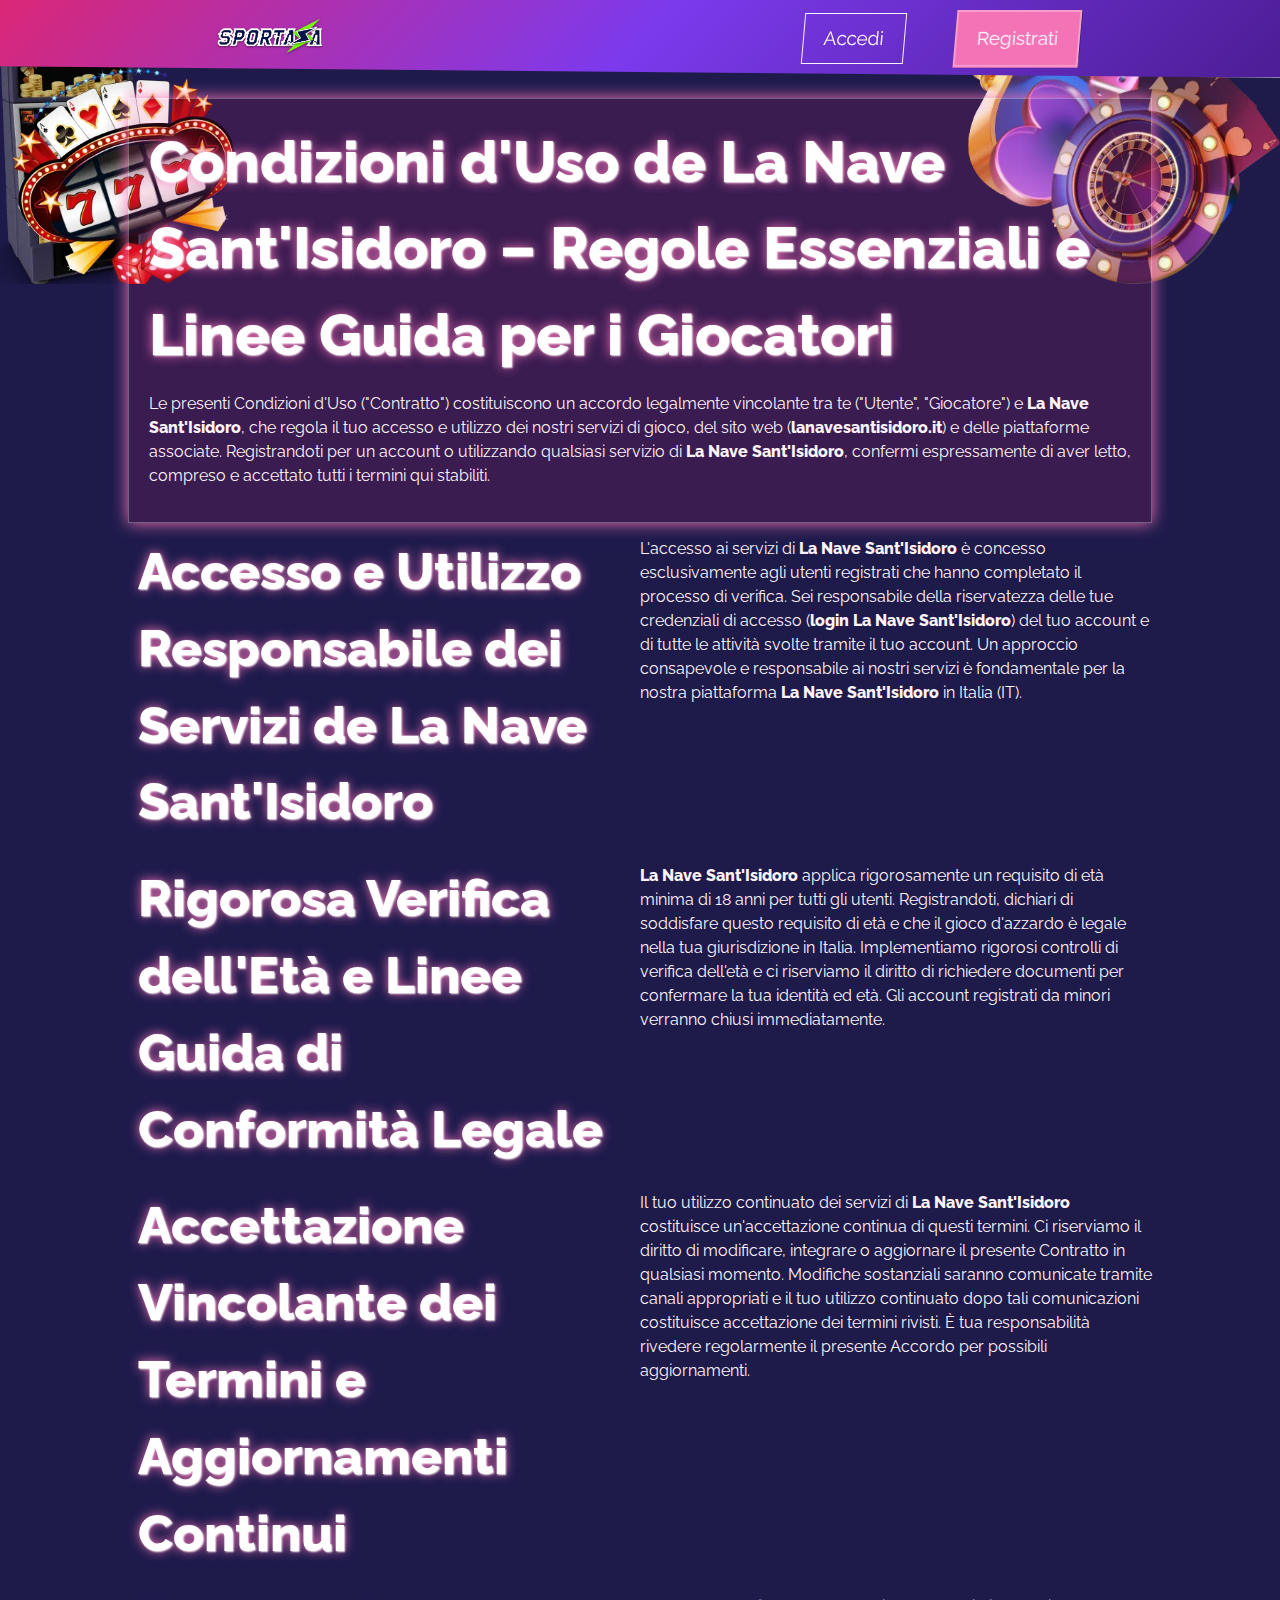
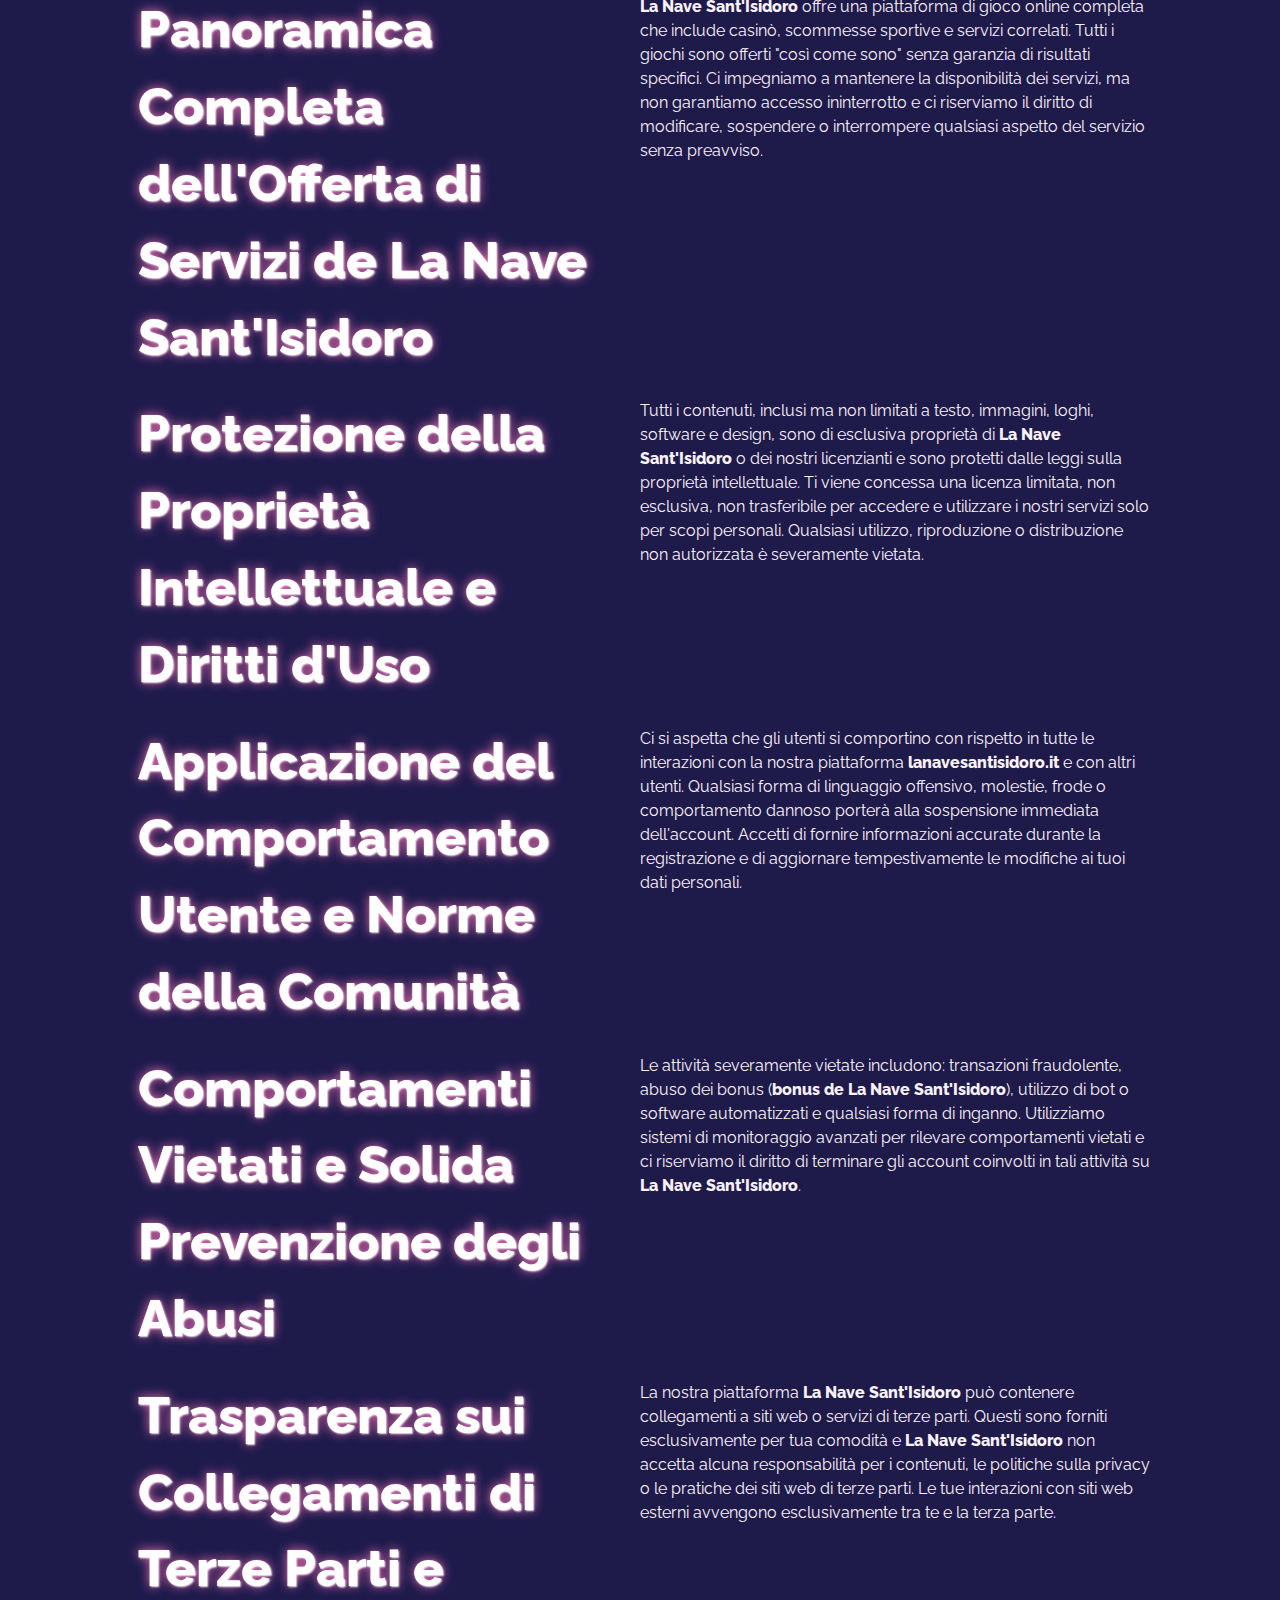
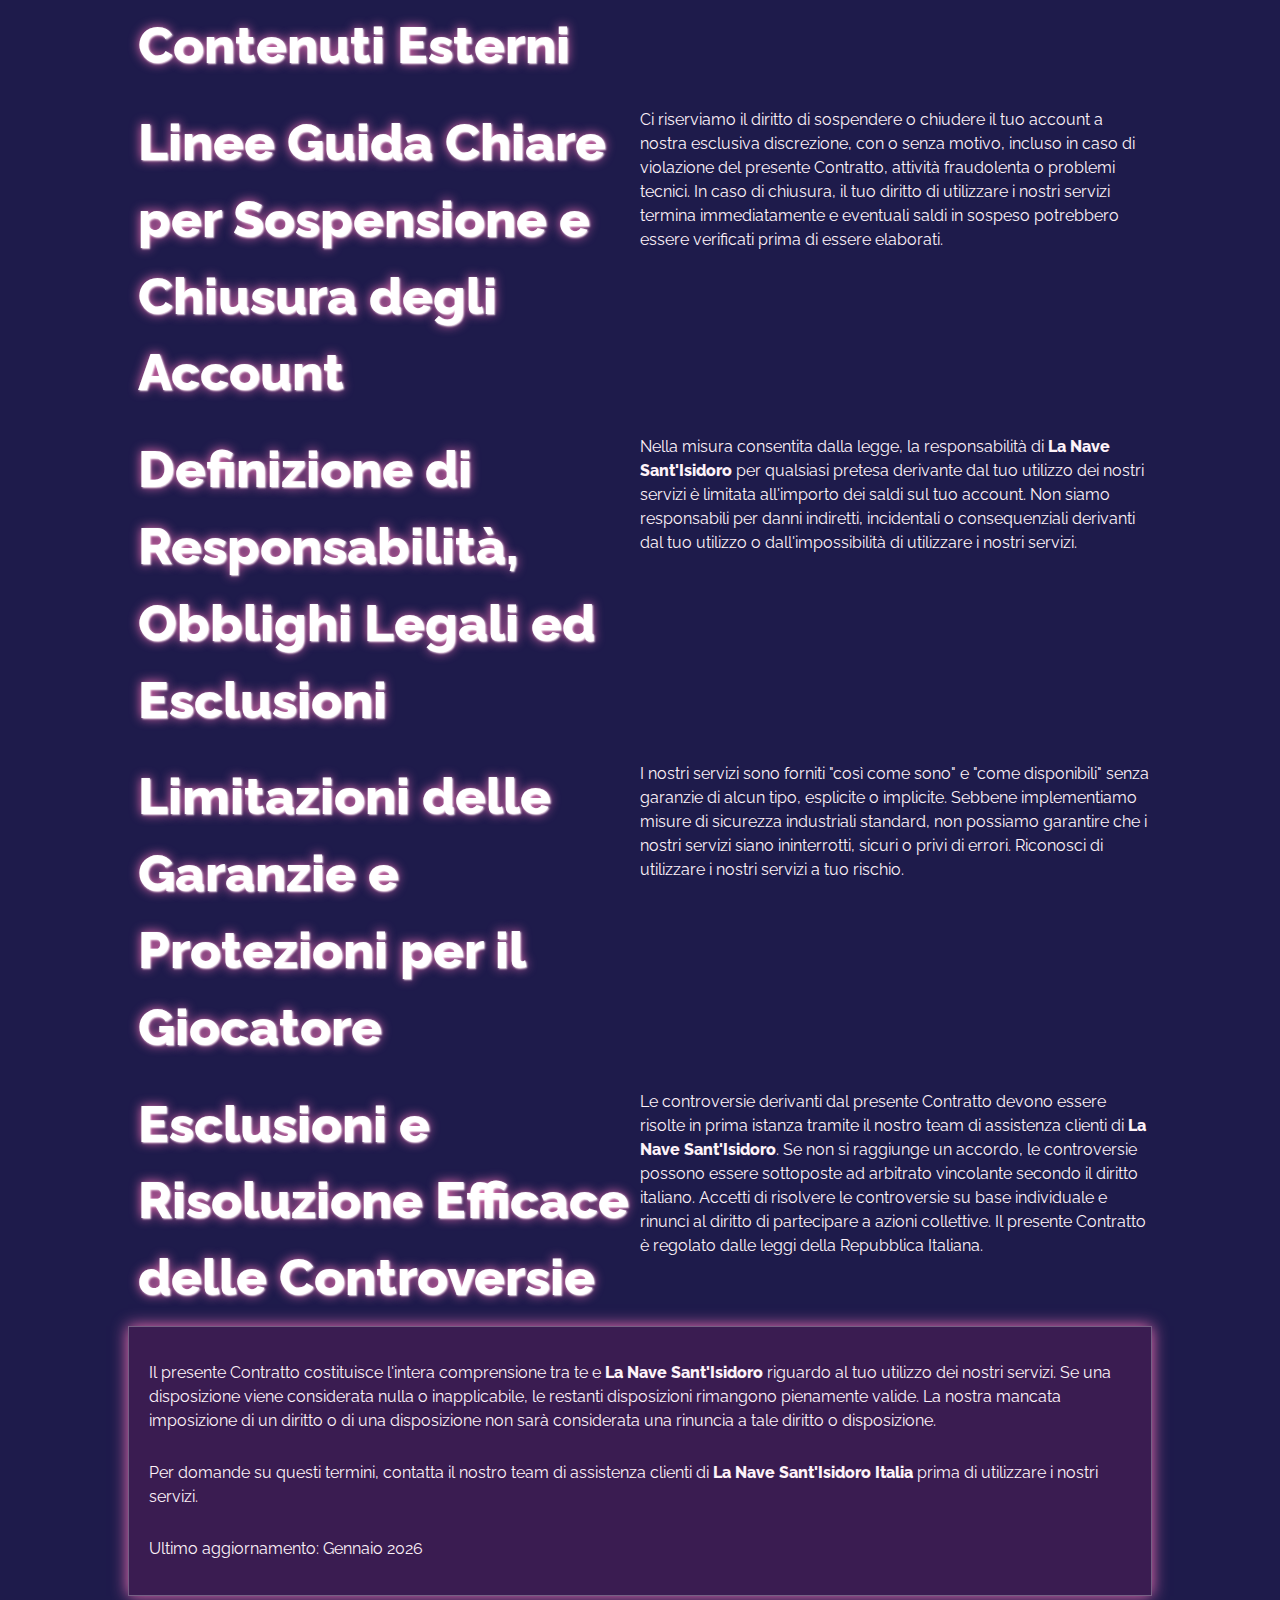
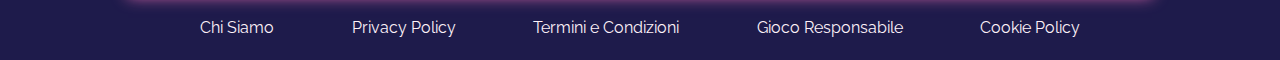
<file: terms-and-conditions/index.html>
<!DOCTYPE html>
<html lang="it">

<head>
  <meta charset="UTF-8">
  <meta name="viewport" content="width=device-width, initial-scale=1.0">
  <link rel="stylesheet" href="/style.css">
  <link rel="shortcut icon" href="/favicon.ico">

  <title>Condizioni d'Uso e Obblighi del Giocatore con La Nave Sant'Isidoro</title>
  <meta name="description"
    content="Utilizzando La Nave Sant'Isidoro accetti condizioni chiare che proteggono i tuoi diritti e garantiscono un'esperienza di gioco sicura, trasparente ed equa.">

  <link rel="canonical" href="https://www.lanavesantisidoro.it/terms-and-conditions/">

  <link rel="apple-touch-icon" sizes="180x180" href="/favicon.ico">
  <meta name="apple-mobile-web-app-title" content="La Nave Sant'Isidoro">
</head>

<body>
  <header>
    <div class="logo">
      <a href="/"><img src="/img/logo.webp" alt="Logo ufficiale di La Nave Sant'Isidoro Italia" width="160"
          height="80"></a>
    </div>
    <div class="header-btn">
      <a href="/play/" rel="nofollow" class="white-btn">Accedi</a>
      <a href="/play/" rel="nofollow" class="green-btn">Registrati</a>
    </div>
  </header>

  <main>
    <div class="wraper">
      <div class="promo">
        <h1>Condizioni d'Uso de La Nave Sant'Isidoro – Regole Essenziali e Linee Guida per i Giocatori</h1>

        <p class="txt">
          Le presenti Condizioni d'Uso ("Contratto") costituiscono un accordo legalmente vincolante tra te
          ("Utente", "Giocatore") e <strong>La Nave Sant'Isidoro</strong>, che regola il tuo accesso e utilizzo dei
          nostri servizi di gioco,
          del sito web (<strong>lanavesantisidoro.it</strong>) e delle piattaforme associate. Registrandoti per un
          account o
          utilizzando qualsiasi servizio di
          <strong>La Nave Sant'Isidoro</strong>, confermi espressamente di aver letto, compreso e accettato tutti i
          termini qui stabiliti.
        </p>
      </div>

      <div class="flex">
        <div class="flex-content">
          <h2>Accesso e Utilizzo Responsabile dei Servizi de La Nave Sant'Isidoro</h2>
        </div>
        <div class="flex-content">
          <p class="txt">
            L'accesso ai servizi di <strong>La Nave Sant'Isidoro</strong> è concesso esclusivamente agli utenti
            registrati che
            hanno completato il processo di verifica. Sei responsabile della riservatezza delle tue
            credenziali di accesso (<strong>login La Nave Sant'Isidoro</strong>) del tuo account e di tutte le attività
            svolte tramite il tuo
            account.
            Un approccio consapevole e responsabile ai nostri servizi è fondamentale per la nostra
            piattaforma <strong>La Nave Sant'Isidoro</strong> in Italia (IT).
          </p>
        </div>
      </div>

      <div class="flex">
        <div class="flex-content">
          <h2>Rigorosa Verifica dell'Età e Linee Guida di Conformità Legale</h2>
        </div>
        <div class="flex-content">
          <p class="txt">
            <strong>La Nave Sant'Isidoro</strong> applica rigorosamente un requisito di età minima di 18 anni per tutti
            gli utenti. Registrandoti, dichiari di soddisfare questo requisito di età e che il gioco d'azzardo
            è legale nella tua giurisdizione in Italia. Implementiamo rigorosi controlli di verifica dell'età e
            ci riserviamo il diritto di richiedere documenti per confermare la tua identità ed età. Gli account
            registrati da minori verranno chiusi immediatamente.
          </p>
        </div>
      </div>

      <div class="flex">
        <div class="flex-content">
          <h2>Accettazione Vincolante dei Termini e Aggiornamenti Continui</h2>
        </div>
        <div class="flex-content">
          <p class="txt">
            Il tuo utilizzo continuato dei servizi di <strong>La Nave Sant'Isidoro</strong> costituisce un'accettazione
            continua
            di questi termini. Ci riserviamo il diritto di modificare, integrare o aggiornare il presente Contratto in
            qualsiasi momento. Modifiche sostanziali saranno comunicate tramite canali appropriati
            e il tuo utilizzo continuato dopo tali comunicazioni costituisce accettazione dei termini
            rivisti. È tua responsabilità rivedere regolarmente il presente Accordo per possibili
            aggiornamenti.
          </p>
        </div>
      </div>

      <div class="flex">
        <div class="flex-content">
          <h2>Panoramica Completa dell'Offerta di Servizi de La Nave Sant'Isidoro</h2>
        </div>
        <div class="flex-content">
          <p class="txt">
            <strong>La Nave Sant'Isidoro</strong> offre una piattaforma di gioco online completa che include casinò,
            scommesse sportive
            e servizi correlati. Tutti i giochi sono offerti "così come sono" senza garanzia di
            risultati specifici. Ci impegniamo a mantenere la disponibilità dei servizi, ma
            non garantiamo
            accesso ininterrotto e ci riserviamo il diritto di modificare, sospendere o interrompere qualsiasi aspetto
            del servizio
            senza preavviso.
          </p>
        </div>
      </div>

      <div class="flex">
        <div class="flex-content">
          <h2>Protezione della Proprietà Intellettuale e Diritti d'Uso</h2>
        </div>
        <div class="flex-content">
          <p class="txt">
            Tutti i contenuti, inclusi ma non limitati a testo, immagini, loghi, software e design, sono
            di esclusiva proprietà di <strong>La Nave Sant'Isidoro</strong> o dei nostri licenzianti e sono protetti
            dalle leggi sulla
            proprietà intellettuale. Ti viene concessa una licenza limitata, non esclusiva, non trasferibile
            per accedere e utilizzare i nostri servizi solo per scopi personali. Qualsiasi utilizzo, riproduzione
            o distribuzione non autorizzata è severamente vietata.
          </p>
        </div>
      </div>

      <div class="flex">
        <div class="flex-content">
          <h2>Applicazione del Comportamento Utente e Norme della Comunità</h2>
        </div>
        <div class="flex-content">
          <p class="txt">
            Ci si aspetta che gli utenti si comportino con rispetto in tutte le interazioni con
            la nostra piattaforma <strong>lanavesantisidoro.it</strong> e con altri utenti. Qualsiasi forma di
            linguaggio offensivo,
            molestie,
            frode o comportamento dannoso porterà alla sospensione immediata dell'account. Accetti di
            fornire informazioni accurate durante la registrazione e di aggiornare tempestivamente le modifiche ai tuoi
            dati personali.
          </p>
        </div>
      </div>

      <div class="flex">
        <div class="flex-content">
          <h2>Comportamenti Vietati e Solida Prevenzione degli Abusi</h2>
        </div>
        <div class="flex-content">
          <p class="txt">
            Le attività severamente vietate includono: transazioni fraudolente, abuso dei bonus
            (<strong>bonus de La Nave Sant'Isidoro</strong>), utilizzo di
            bot o software automatizzati e qualsiasi forma di inganno. Utilizziamo sistemi di monitoraggio avanzati
            per rilevare comportamenti vietati e ci riserviamo il diritto di terminare gli account coinvolti in
            tali attività su <strong>La Nave Sant'Isidoro</strong>.
          </p>
        </div>
      </div>

      <div class="flex">
        <div class="flex-content">
          <h2>Trasparenza sui Collegamenti di Terze Parti e Contenuti Esterni</h2>
        </div>
        <div class="flex-content">
          <p class="txt">
            La nostra piattaforma <strong>La Nave Sant'Isidoro</strong> può contenere collegamenti a siti web o servizi
            di terze parti.
            Questi sono
            forniti esclusivamente per tua comodità e <strong>La Nave Sant'Isidoro</strong> non accetta
            alcuna responsabilità per i
            contenuti, le politiche sulla privacy o le pratiche dei siti web di terze parti. Le tue
            interazioni con siti web esterni avvengono esclusivamente tra te e la terza parte.
          </p>
        </div>
      </div>

      <div class="flex">
        <div class="flex-content">
          <h2>Linee Guida Chiare per Sospensione e Chiusura degli Account</h2>
        </div>
        <div class="flex-content">
          <p class="txt">
            Ci riserviamo il diritto di sospendere o chiudere il tuo account a nostra esclusiva discrezione,
            con o senza motivo, incluso in caso di violazione del presente Contratto, attività fraudolenta o
            problemi tecnici. In caso di chiusura, il tuo diritto di utilizzare i nostri servizi termina
            immediatamente e eventuali saldi in sospeso potrebbero essere verificati prima di
            essere elaborati.
          </p>
        </div>
      </div>

      <div class="flex">
        <div class="flex-content">
          <h2>Definizione di Responsabilità, Obblighi Legali ed Esclusioni</h2>
        </div>
        <div class="flex-content">
          <p class="txt">
            Nella misura consentita dalla legge, la responsabilità di <strong>La Nave Sant'Isidoro</strong> per
            qualsiasi
            pretesa
            derivante dal tuo utilizzo dei nostri servizi è limitata all'importo dei saldi sul tuo
            account. Non siamo responsabili per danni indiretti, incidentali o consequenziali derivanti
            dal tuo utilizzo o dall'impossibilità di utilizzare i nostri servizi.
          </p>
        </div>
      </div>

      <div class="flex">
        <div class="flex-content">
          <h2>Limitazioni delle Garanzie e Protezioni per il Giocatore</h2>
        </div>
        <div class="flex-content">
          <p class="txt">
            I nostri servizi sono forniti "così come sono" e "come disponibili" senza garanzie di alcun
            tipo, esplicite o implicite. Sebbene implementiamo misure di sicurezza industriali standard,
            non possiamo garantire che i nostri servizi siano ininterrotti, sicuri o privi di errori. Riconosci
            di utilizzare i nostri servizi a tuo rischio.
          </p>
        </div>
      </div>

      <div class="flex">
        <div class="flex-content">
          <h2>Esclusioni e Risoluzione Efficace delle Controversie</h2>
        </div>
        <div class="flex-content">
          <p class="txt">
            Le controversie derivanti dal presente Contratto devono essere risolte in prima istanza tramite il nostro
            team di assistenza clienti di <strong>La Nave Sant'Isidoro</strong>. Se non si raggiunge un accordo, le
            controversie
            possono essere
            sottoposte ad arbitrato vincolante secondo il diritto italiano. Accetti di risolvere le controversie
            su base individuale e rinunci al diritto di partecipare a azioni collettive. Il presente Contratto è
            regolato
            dalle leggi della Repubblica Italiana.
          </p>
        </div>
      </div>

      <div class="promo">
        <p class="txt">
          Il presente Contratto costituisce l'intera comprensione tra te e <strong>La Nave Sant'Isidoro</strong>
          riguardo al
          tuo utilizzo dei
          nostri servizi. Se una disposizione viene considerata nulla o inapplicabile, le restanti
          disposizioni rimangono pienamente valide. La nostra mancata imposizione di un diritto o
          di una disposizione non sarà considerata una rinuncia a tale diritto o disposizione.
        </p>
        <p class="txt">
          Per domande su questi termini, contatta il nostro team di assistenza clienti di <strong>La Nave Sant'Isidoro
            Italia</strong> prima di utilizzare i
          nostri servizi.
        </p>
        <p class="txt">
          Ultimo aggiornamento: Gennaio 2026
        </p>
      </div>
    </div>
  </main>

  <footer>
    <div class="flex">
      <a href="/about-us/">Chi Siamo</a>
      <a href="/privacy-policy/">Privacy Policy</a>
      <a href="/terms-and-conditions/">Termini e Condizioni</a>
      <a href="/responsible-gambling/">Gioco Responsabile</a>
      <a href="/cookie-policy/">Cookie Policy</a>
    </div>
  </footer>

</body>

</html>
</file>
<file: style.css>
@font-face {
	font-family: 'Raleway';
	src: url('./font/Raleway-Regular.ttf') format('woff2');
	font-weight: 400;
	font-style: normal;
}

@font-face {
	font-family: 'Raleway';
	src: url('./font/Raleway-Medium.ttf') format('woff2');
	font-weight: 500;
	font-style: normal;
}

@font-face {
	font-family: 'Raleway';
	src: url('./font/Raleway-SemiBold.ttf') format('woff2');
	font-weight: 600;
	font-style: normal;
}

@font-face {
	font-family: 'Raleway';
	src: url('./font/Raleway-ExtraBold.ttf') format('woff2');
	font-weight: 800;
	font-style: normal;
}

:root {
	--background: #1e1b4b; /* Темно-чорничний */
	--header: linear-gradient(-45deg, #4c1d95, #7c3aed, #db2777); /* Від фіолетового до малини */
	--btn: #f472b6; /* Ніжно-рожевий акцент */
	--promo: rgba(219, 39, 119, 0.15);
	--table: rgba(15, 23, 42, 0.9);
	--white: #fdf2f8;
	--black: #1e1b4b;
	--title: #ffffff;
	--btn-accent: linear-gradient(135deg, #db2777, #9d174d);
}

* {
	margin: 0;
	padding: 0;
	box-sizing: border-box;
	scroll-behavior: smooth;
}

a {
	text-decoration: none;
	color: inherit;
	transition: all 0.4s ease-in-out;
}

img,
video {
	max-width: 100%;
	height: auto;
	display: block;
}

button {
	all: unset;
	cursor: pointer;
	box-sizing: border-box;
}

input,
textarea,
button,
select {
	font: inherit;
	border: none;
	outline: none;
}

body {
	font-family: 'Raleway', sans-serif;
	font-size: 1rem;
	line-height: 1.5;
	background-color: var(--background);
	color: var(--white);
	box-sizing: border-box;
	background-image: url(./img/layer.webp);
	background-repeat: no-repeat;
	background-size: 100% auto;
}

ol,
ul {
	list-style-position: inside;
	padding-left: 8px;
}

ul li {
	list-style: none;
}

ul li::before {
	content: '❇ ';
	color: var(--btn);
}

h1,
h2,
h3,
h4,
h5,
h6 {
	font-weight: 600;
	color: var(--title);
	text-shadow:
		1px 1px 2px var(--white),
		0 0 0.2em var(--btn);
}

h1 {
	font-size: 3.6rem;
	font-weight: 800;
}

header {
	padding: 10px 200px;
	display: flex;
	align-items: center;
	justify-content: space-between;
	background: var(--header);
	backdrop-filter: blur(2px);
	border-bottom: 1px solid rgba(255, 255, 255, 0.6);
	max-width: 100vw;
	margin: 0 auto;
	margin-bottom: 20px;
	position: sticky;
	top: 0;
	clip-path: polygon(0 0, 100% 0, 100% 100%, 0 85%);
}

header img {
	width: 140px;
	height: auto;
}

.header-btn {
	display: flex;
	align-items: center;
	justify-content: space-between;
}

.white-btn {
	padding: 10px 20px;
	font-size: 1.2rem;
	border: 1px solid var(--white);
	color: var(--white);
	margin-right: 50px;
	transform: skewX(-5deg);
}

.green-btn {
	padding: 12px 20px;
	font-size: 1.2rem;
	background-color: var(--btn);
	color: var(--title);
	border: 2px solid rgba(255, 255, 255, 0.3);
	transform: skewX(-5deg);
	text-align: center;
}

.white-btn:hover,
.green-btn:hover {
	background-color: var(--white);
	color: var(--black);
	box-shadow: 5px 3px 5px var(--table);
}

.wraper {
	max-width: 80%;
	margin: 0 auto;
}

.promo {
	background-color: var(--promo);
	display: flex;
	flex-wrap: wrap;
	border: 1px solid rgba(255, 255, 255, 0.3);
	box-shadow: 0 0 15px var(--btn);
	padding: 20px;
}

.txt,
blockquote {
	font-size: 1rem;
	margin: 14px 0;
}

.table-wrapper {
	overflow-x: auto;
	margin-top: 1.5rem;
	border-radius: var(--border-radius);
	width: 100%;
}

.table-wrapper table {
	width: 100%;
	min-width: 320px;
	font-size: 1rem;
	margin: 40px auto;
	border-collapse: separate;
	border-spacing: 0;
}

table thead th:first-child {
	border-top-left-radius: 12px;
	border-bottom-left-radius: 12px;
}

table thead th:last-child {
	border-top-right-radius: 12px;
	border-bottom-right-radius: 12px;
}

table thead th {
	background-color: var(--table);
	padding: 12px 16px;
	text-align: left;
}

tr td {
	text-align: start;
	padding: 8px 10px;
}
tr:nth-child(even) {
	background-color: var(--table);
	padding: 4px 10px;
}

table tbody tr td:first-child {
	border-top-left-radius: 12px;
	border-bottom-left-radius: 12px;
}

table tbody tr td:last-child {
	border-top-right-radius: 12px;
	border-bottom-right-radius: 12px;
}

.flex {
	display: flex;
	align-items: start;
	justify-content: space-between;
}

.flex-content {
	width: 50%;
}

h2 {
	font-size: 3.2rem;
	font-weight: 800;
	margin: 10px;
}

h3 {
	font-size: 3rem;
	font-weight: 600;
	margin: 10px;
}

ul li {
	margin: 10px 0;
}

.bonus-table {
	border-collapse: separate;
	border-spacing: 0 4px;
	width: 100%;
	font-family: sans-serif;
	color: var(--white);
	margin: 10px 0;
}

.bonus-table thead th {
	background-color: var(--table);
	padding: 12px 16px;
	text-align: left;
}

.bonus-table thead th:first-child {
	border-top-left-radius: 12px;
	border-bottom-left-radius: 12px;
}

.bonus-table thead th:last-child {
	border-top-right-radius: 12px;
	border-bottom-right-radius: 12px;
}

.bonus-table tbody td {
	padding: 12px 16px;
}

.bonus-table tbody tr {
	overflow: hidden;
	border-radius: 12px;
}

.bonus-table thead th:first-child,
.bonus-table tbody td:first-child {
	width: 30%;
}

.bonus-table thead th:last-child,
.bonus-table tbody td:last-child {
	width: 70%;
}

/* qa section */
.faq-section {
	display: flex;
	flex-direction: column;
	align-items: center;
	justify-content: center;
	margin: 0 auto;
	width: 100%;
	padding: 10px 10px;
}

.qa-scontent-title {
	margin: 10px auto;
	border: 1px solid var(--btn);
	border-radius: 20px;
	width: 80%;
	padding: 10px 20px;
}

.qa-title {
	width: 100%;
	position: relative;
	margin: 0;
	padding: 8px 4px 18px 40px;
	display: block;
	cursor: pointer;
}

.qa-scontent-title h3 {
	font-size: 1.5rem;
}

.qa-answaer {
	font-size: 18px;
	padding: 0px 8px;
	margin: 0 10px;
}

footer {
	padding: 20px 200px;
	font-size: 1rem;
}

footer a:hover {
	color: var(--btn);
}

.active {
	color: var(--btn);
}

@media (max-width: 1024px) {
	header {
		padding: 10px;
		margin-bottom: 10px;
	}

	header img {
		width: 80px;
		height: auto;
	}

	.white-btn {
		padding: 6px 10px;
		font-size: 0.9rem;
		border: 1px solid var(--white);
		margin-right: 10px;
		text-align: center;
	}

	.green-btn {
		padding: 4px 8px;
		font-size: 0.9rem;
		background-color: var(--btn);
		text-align: center;
	}

	.white-btn:hover,
	.green-btn:hover {
		background-color: var(--white);
		color: var(--black);
	}

	.wraper {
		max-width: 96%;
		margin: 4px auto;
		padding: 4px 8px;
	}

	.promo {
		width: 100%;
		padding: 8px;
		margin: 0 auto;
		display: flex;
		flex-direction: column;
		align-items: stretch;
	}

	h1 {
		font-size: 1.4rem;
	}

	h2 {
		font-size: 1.6rem;
		margin: 4px auto;
	}

	h3 {
		font-size: 1.2rem;
		margin: 4px auto;
	}

	.flex {
		flex-direction: column;
		width: 100%;
	}

	.flex-content {
		width: 100%;
	}

	.bonus-table {
		font-size: 0.8rem;
	}
	.bonus-table thead th {
		padding: 6px 10px;
	}

	.bonus-table tbody td {
		padding: 6px 10px;
	}

	/* qa section */
	.faq-section {
		display: flex;
		flex-direction: column;
		align-items: center;
		justify-content: center;
		margin: 0 auto;
		width: 100%;
		padding: 10px 10px;
	}

	.qa-scontent-title {
		margin: 10px auto;
		border: 1px solid var(--btn);
		border-radius: 16px;
		width: 100%;
	}

	.qa-scontent-title h3 {
		font-size: 1rem;
	}

	.qa-answaer {
		font-size: 0.8rem;
		padding: 0px 6px;
	}

	footer {
		font-size: 0.9rem;
		flex-direction: column;
		padding: 10px;
	}

	footer a {
		margin: 6px auto;
	}
}
</file>
